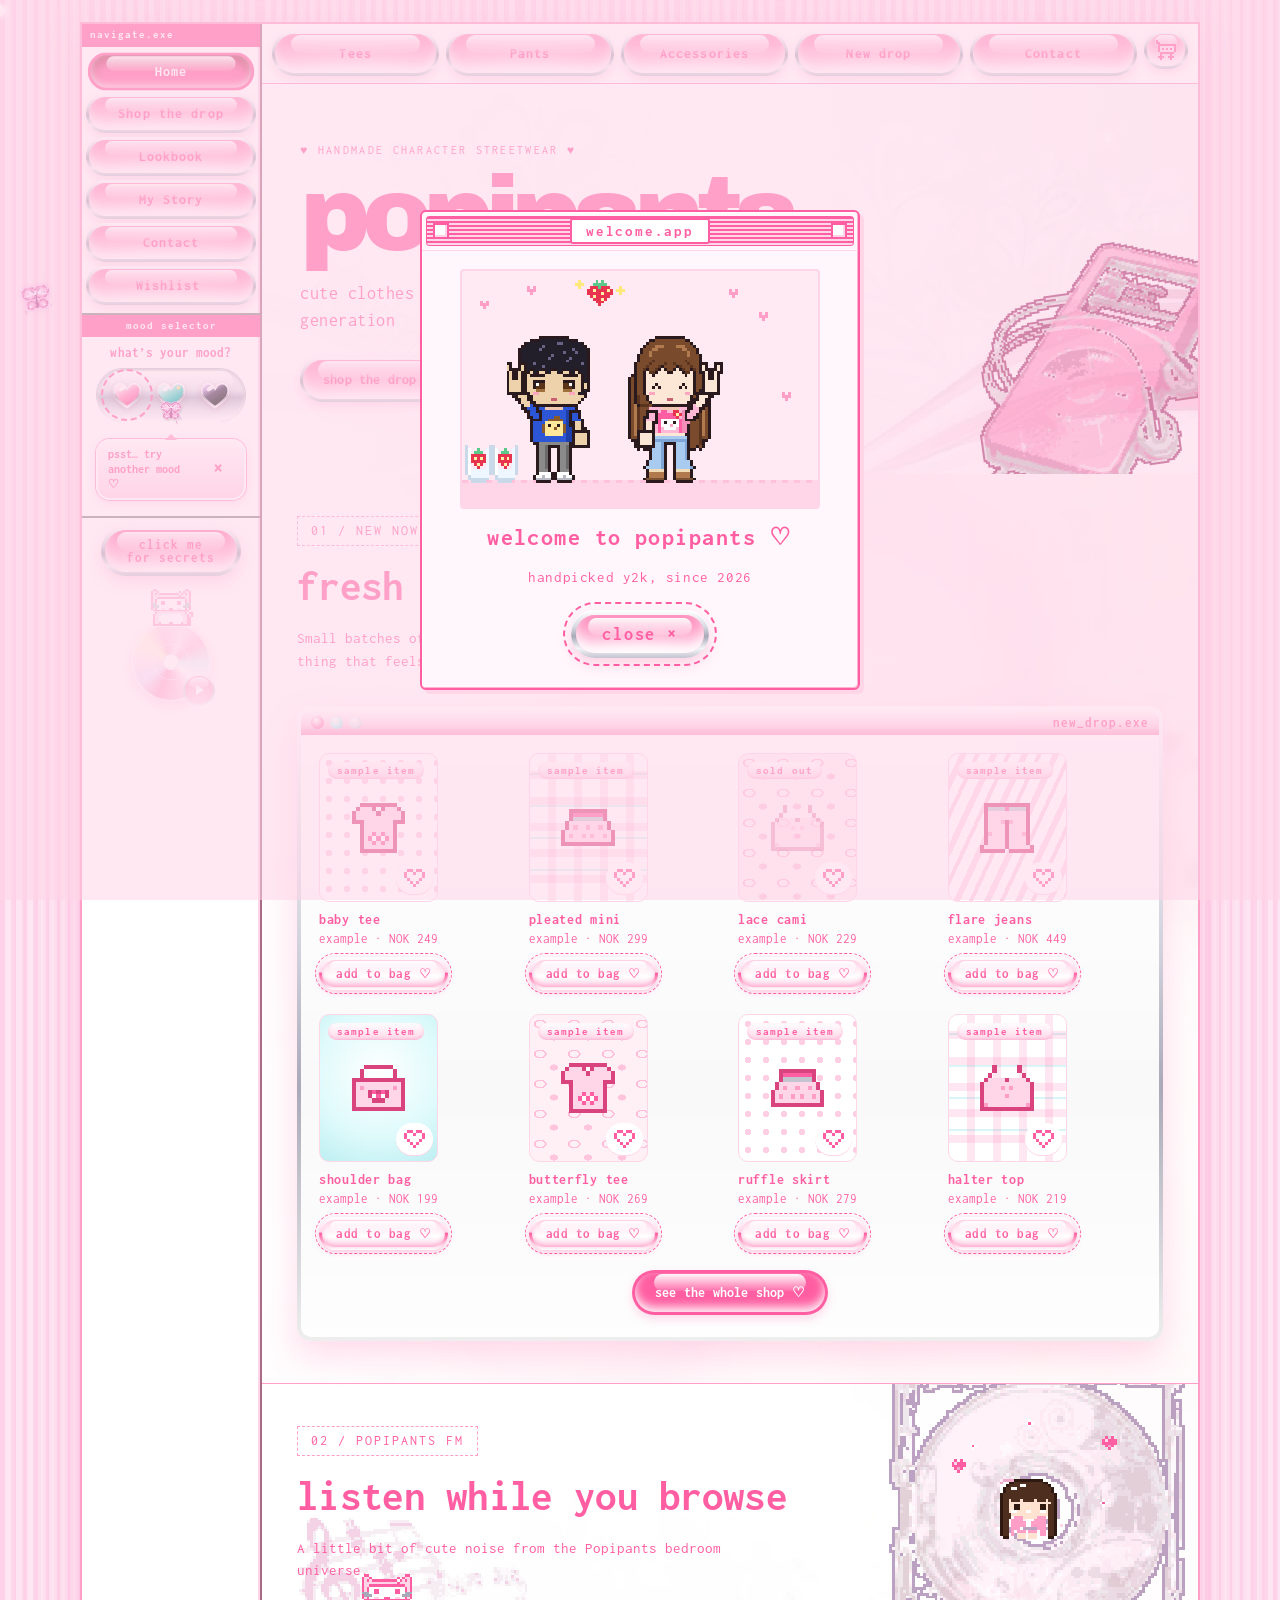
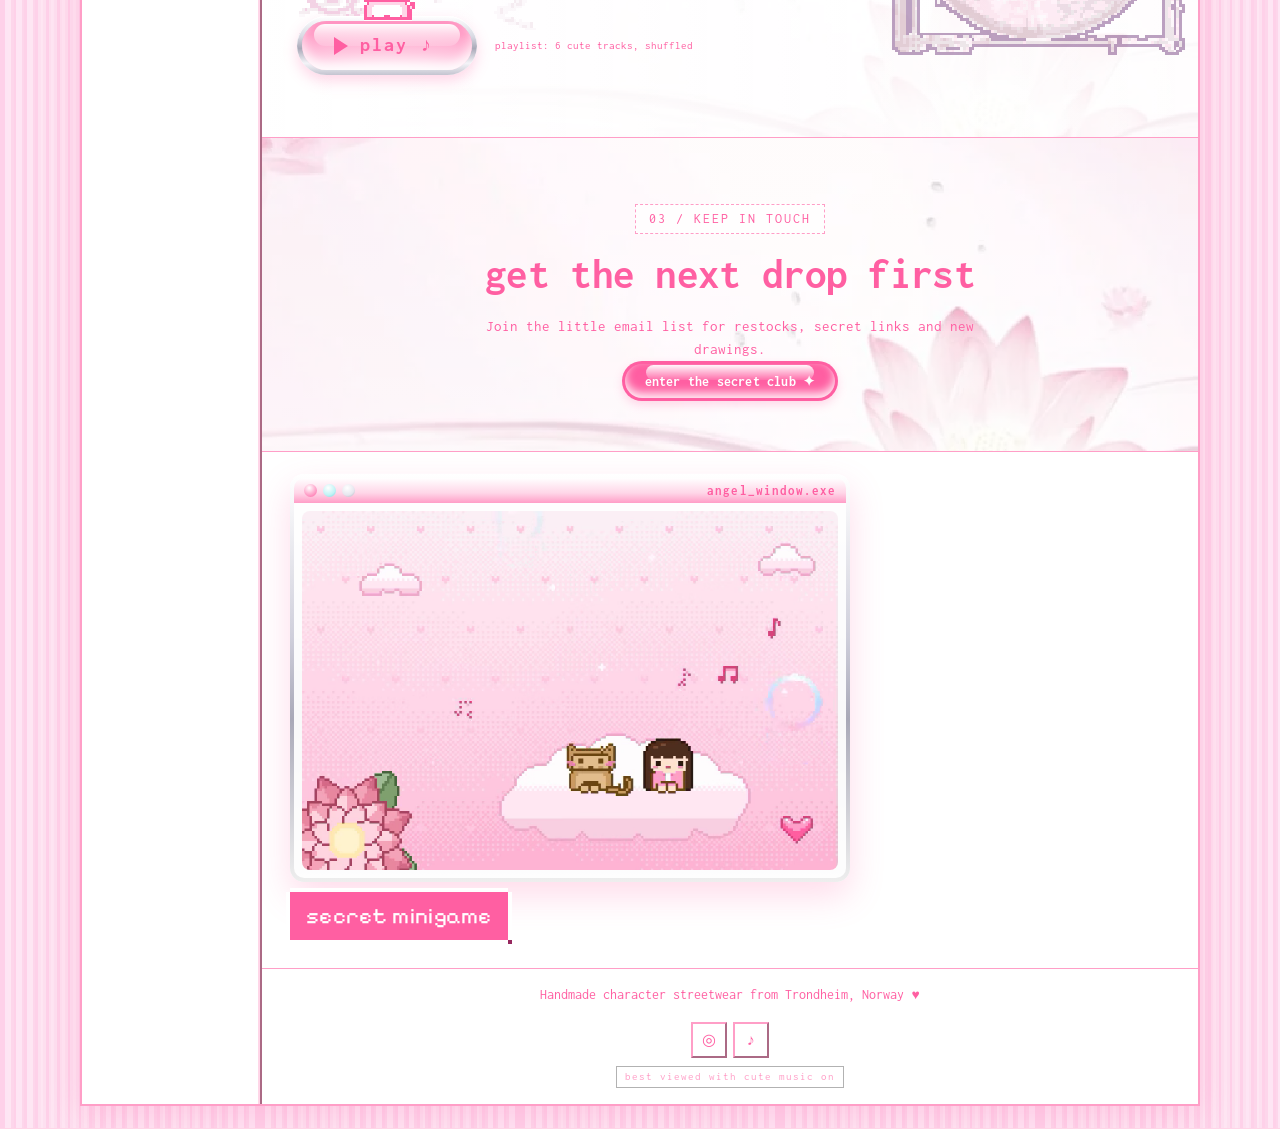
<file: index.html>
<!DOCTYPE html>
<html lang="en">
<head>
  <meta charset="UTF-8">
  <meta name="viewport" content="width=device-width, initial-scale=1.0">
  <!-- seo -->
  <link rel="canonical" href="https://popipants.com/">
  <meta property="og:type" content="website">
  <meta property="og:site_name" content="popipants">
  <meta property="og:title" content="Popipants — Handmade streetwear from Trondheim">
  <meta property="og:description" content="Handmade y2k character streetwear from Trondheim, Norway. One-of-one pieces, cute pixel kitty, new drops on tise.">
  <meta property="og:url" content="https://popipants.com/">
  <meta property="og:image" content="https://popipants.com/images/meta/share.jpg">
  <meta property="og:image:width" content="1200">
  <meta property="og:image:height" content="630">
  <meta property="og:image:alt" content="popipants: cute clothes for the internet generation">
  <meta name="twitter:card" content="summary_large_image">
  <meta name="twitter:title" content="Popipants — Handmade streetwear from Trondheim">
  <meta name="twitter:description" content="Handmade y2k character streetwear from Trondheim, Norway. One-of-one pieces, cute pixel kitty, new drops on tise.">
  <meta name="twitter:image" content="https://popipants.com/images/meta/share.jpg">
  <link rel="icon" href="favicon.ico" sizes="any">
  <link rel="icon" href="images/meta/favicon.svg" type="image/svg+xml">
  <link rel="apple-touch-icon" href="images/meta/apple-touch-icon.png">
  <link rel="manifest" href="site.webmanifest">
  <meta name="theme-color" content="#FF5FA2">
  <link rel="preload" href="fonts/f2.woff2" as="font" type="font/woff2" crossorigin>
  <link rel="preload" href="fonts/f5.woff2" as="font" type="font/woff2" crossorigin>
  <!-- /seo -->
  <title>Popipants — Handmade streetwear from Trondheim</title>
  <meta name="description" content="Handmade y2k character streetwear from Trondheim, Norway. One-of-one pieces, cute pixel kitty, new drops on tise.">
  <link rel="stylesheet" href="css/bundle.css?v=1795303200">
  <script src="js/theme-boot.js?v=1793503300"></script>
  <script src="js/tropical-deco.js?v=1793503300"></script>
  <link rel="stylesheet" href="css/pixel-fx.css?v=1793503300">
  <link rel="stylesheet" data-mood="goth" data-href="css/goth.css?v=1793503300">
  <link rel="stylesheet" data-mood="goth2" data-href="css/goth2.css?v=1793503300">
  <link rel="stylesheet" href="css/goth3.css?v=1793503300">
  <link rel="stylesheet" data-mood="goth4" data-href="css/goth4.css?v=1793503300">
  <script>window.popiMoodCss&&popiMoodCss()</script>
  <link rel="stylesheet" href="css/blue2.css?v=1795303200">
  <link rel="stylesheet" href="css/shop.css?v=1793503300">
  <link rel="stylesheet" href="css/mood-hearts.css?v=1795222000">
  <link rel="stylesheet" href="css/mood-scene.css?v=1795306800">
</head>
<body class="home-page">
  <canvas id="sparkle-canvas"></canvas>

  <div class="page-wrapper">
    <div class="page-layout">
      <script src="js/layout.js?v=1794059200" data-part="sidebar"></script>

      <main class="main-content" id="main">
        <script src="js/layout.js?v=1794059200" data-part="topnav"></script>

        <section class="banner pink-hero">
          <div class="banner-stars" aria-hidden="true">
            <span class="banner-star" style="top:12%;left:8%;--dur:2.5s;--del:0s;"></span><span class="banner-star" style="top:30%;left:18%;--dur:3s;--del:.5s;"></span><span class="banner-star" style="top:10%;left:38%;--dur:2.8s;--del:1s;"></span><span class="banner-star" style="top:22%;left:68%;--dur:3.2s;--del:.3s;"></span><span class="banner-star" style="top:13%;left:90%;--dur:2.6s;--del:1.2s;"></span>
          </div>
          <p class="hero-kicker">♥ handmade character streetwear ♥</p>
          <h1 class="banner-title brand-logo">popipants</h1>
          <p class="banner-subtitle">cute clothes for the internet generation</p>
          <div class="hero-actions">
            <a href="collection.html" class="btn btn-primary">shop the drop ♡</a>
          </div>
          <img class="hero-phone-sticker" src="images/art/music-player.png" alt="" fetchpriority="high" decoding="async">
        </section>

        <section class="content-section drop-section monster-bg">
          <div class="section-header section-header-left">
            <span class="section-tag">01 / NEW NOW</span>
            <h2 class="section-title">fresh from the studio</h2>
            <p class="section-desc">Small batches of hand-drawn pieces made in Trondheim. Find the thing that feels like you.</p>
          </div>
          <div class="combo-win"><div class="combo-tb"><i></i><i></i><i></i><span>new_drop.exe</span></div><div class="combo-wb"><div class="pp-grid" data-n="8"></div>
            <p class="combo-more"><a class="btn btn-primary" href="collection.html">see the whole shop ♡</a></p></div></div>
        </section>

        <section class="content-section cd-section">
          <div class="cd-trap">
            <img loading="lazy" decoding="async" class="cd-sticker" src="images/art/cd.png" alt="">
            <canvas class="cd-trap-girl" width="104" height="105" aria-hidden="true"></canvas>
          </div>
          <img loading="lazy" decoding="async" class="music-notes-sticker" src="images/art/music-notes.png" alt="" aria-hidden="true">
          <div class="section-header section-header-left">
            <span class="section-tag">02 / POPIPANTS FM</span>
            <h2 class="section-title">listen while you browse</h2>
            <p class="section-desc">A little bit of cute noise from the Popipants bedroom universe.</p>
            <div class="mini-player" aria-label="Background music controls">
              <button type="button" class="music-pill" id="music-toggle" aria-pressed="false" aria-label="Play background music"><span class="gel"><span class="mtri" aria-hidden="true"></span><span class="mbars" aria-hidden="true"><i></i><i></i><i></i></span><span class="mlabel">play ♪</span></span><i class="mspark s1"></i><i class="mspark s2"></i><i class="mspark s3"></i></button>
              <span id="music-status">playlist: 6 cute tracks, shuffled</span>
            </div>
          </div>
        </section>

        <section class="content-section lotus-section">
          <div class="section-header">
            <span class="section-tag">03 / KEEP IN TOUCH</span>
            <h2 class="section-title">get the next drop first</h2>
            <p class="section-desc">Join the little email list for restocks, secret links and new drawings.</p>
            <button type="button" class="btn btn-primary popup-trigger" data-popup="signup">enter the secret club ✦</button>
          </div>
        </section>

        <section class="mood-scene is-still" aria-label="Mood scene">
          <div class="combo-win mood-scene-win">
            <div class="combo-tb"><i></i><i></i><i></i><span class="mood-scene-title">angel_window.exe</span></div>
            <div class="combo-wb mood-scene-wb">
              <div class="mood-scene-stage" tabindex="0" role="button" aria-label="secret minigame">
                <video class="mood-scene-vid" muted loop playsinline preload="none" poster="images/scenes/angel.png" disablepictureinpicture></video>
                <img class="mood-scene-still" src="images/scenes/angel.png" alt="Pixel scene of a girl and a cat on a cloud in a pink sky." width="644" height="432" decoding="async" loading="lazy">
              </div>
            </div>
          </div>
          <button type="button" class="mood-game-btn">secret minigame</button>
        </section>
        <script>
          (function () {
            var t = document.documentElement.getAttribute('data-theme') || 'pink';
            var key = t.indexOf('goth') === 0 ? 'afterdark' : (t === 'blue' ? 'lagoon' : 'angel');
            var file = 'images/scenes/' + key + '.png';
            var still = document.querySelector('.mood-scene-still');
            var video = document.querySelector('.mood-scene-vid');
            if (still) still.src = file;
            if (video) video.poster = file;
          })();
        </script>

        <script src="js/layout.js?v=1794059200" data-part="footer" data-footer="home"></script>
      </main>
    </div>
  </div>
  <script src="js/welcome-popup.js?v=1793503300"></script>
<script src="js/config.js?v=1793503300"></script>
  <script src="js/products.js?v=1793503300"></script>
  <script src="js/music.js?v=1793503300"></script>
<script src="js/main.js?v=1794059200"></script>
  <script src="js/pixel-fx.js?v=1793503300"></script>
  <script src="js/critter-shapes.js?v=1793503300"></script>
  <script src="js/critters.js?v=1793503300"></script>
  <script src="js/shop-and-extras.js?v=1793503300"></script>
  <script src="js/combo.js?v=1793503300"></script>
  <script src="js/shop.js?v=1793503300"></script>
  <script src="js/mood-scene.js?v=1795306800"></script>
  <script src="js/cd-trap-sprite.js?v=1795303200"></script>
  <script src="js/cd-trap.js?v=1795303200"></script>
</body>
</html>
</file>
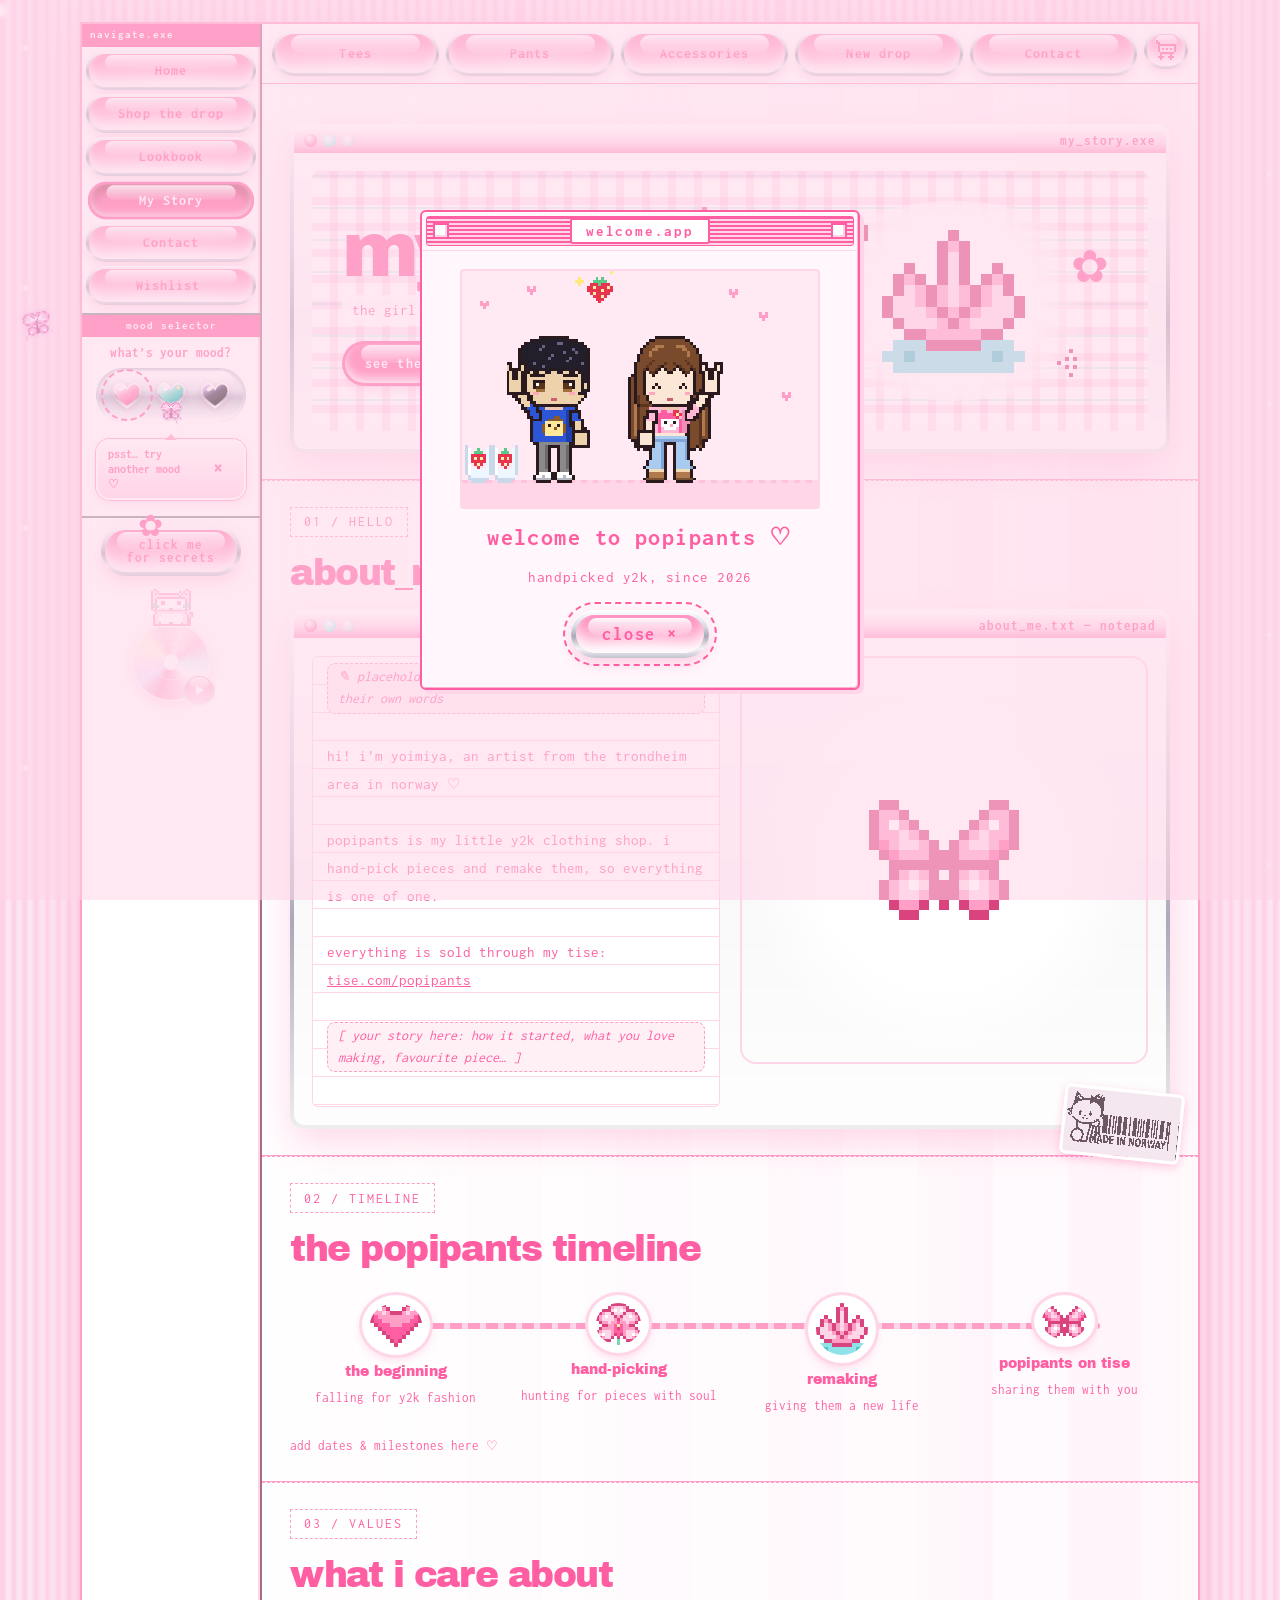
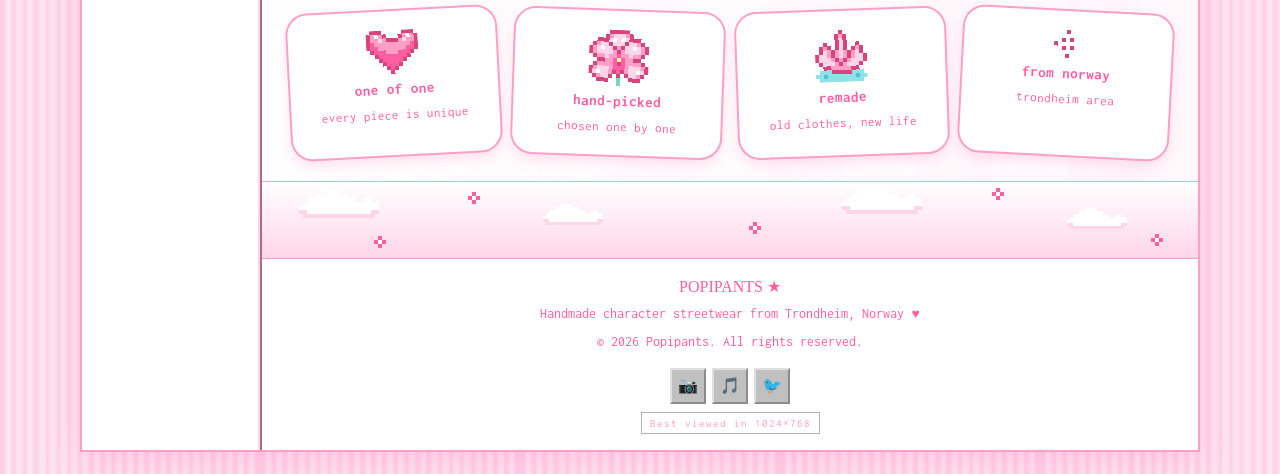
<file: about.html>
<!DOCTYPE html>
<html lang="en">
<head>
  <meta charset="UTF-8">
  <meta name="viewport" content="width=device-width, initial-scale=1.0">
  <!-- seo -->
  <link rel="canonical" href="https://popipants.com/about.html">
  <meta property="og:type" content="website">
  <meta property="og:site_name" content="popipants">
  <meta property="og:title" content="My Story — Popipants">
  <meta property="og:description" content="The story behind popipants, a tiny handmade streetwear brand from Trondheim, Norway.">
  <meta property="og:url" content="https://popipants.com/about.html">
  <meta property="og:image" content="https://popipants.com/images/meta/share.jpg">
  <meta property="og:image:width" content="1200">
  <meta property="og:image:height" content="630">
  <meta property="og:image:alt" content="popipants: cute clothes for the internet generation">
  <meta name="twitter:card" content="summary_large_image">
  <meta name="twitter:title" content="My Story — Popipants">
  <meta name="twitter:description" content="The story behind popipants, a tiny handmade streetwear brand from Trondheim, Norway.">
  <meta name="twitter:image" content="https://popipants.com/images/meta/share.jpg">
  <link rel="icon" href="favicon.ico" sizes="any">
  <link rel="icon" href="images/meta/favicon.svg" type="image/svg+xml">
  <link rel="apple-touch-icon" href="images/meta/apple-touch-icon.png">
  <link rel="manifest" href="site.webmanifest">
  <meta name="theme-color" content="#FF5FA2">
  <link rel="preload" href="fonts/f2.woff2" as="font" type="font/woff2" crossorigin>
  <link rel="preload" href="fonts/f5.woff2" as="font" type="font/woff2" crossorigin>
  <!-- /seo -->
  <title>My Story — Popipants</title>
  <meta name="description" content="The story behind popipants, a tiny handmade streetwear brand from Trondheim, Norway.">
  <link rel="stylesheet" href="css/bundle.css?v=1793503300">
  <script src="js/theme-boot.js?v=1793503300"></script>
  <link rel="stylesheet" href="css/pixel-fx.css?v=1793503300">
  <link rel="stylesheet" data-mood="goth" data-href="css/goth.css?v=1793503300">
  <link rel="stylesheet" data-mood="goth2" data-href="css/goth2.css?v=1793503300">
  <link rel="stylesheet" href="css/goth3.css?v=1793503300">
  <link rel="stylesheet" data-mood="goth4" data-href="css/goth4.css?v=1793503300">
  <script>window.popiMoodCss&&popiMoodCss()</script>
  <link rel="stylesheet" href="css/blue2.css?v=1793503300">
  <link rel="stylesheet" href="css/shop.css?v=1793503300">
  <link rel="stylesheet" href="css/mood-hearts.css?v=1795222000">
</head>
<body class="secondary-page story-page">


  <!-- Sparkle Canvas -->
  <canvas id="sparkle-canvas"></canvas>

  <!-- Page Wrapper -->
  <div class="page-wrapper">
    <div class="page-layout">

      <script src="js/layout.js?v=1794059200" data-part="sidebar"></script>

      <!-- ===== MAIN CONTENT ===== -->
      <main class="main-content" id="main">
        <div class="lotus-float lotus-one" aria-hidden="true">✿</div><div class="lotus-float lotus-two" aria-hidden="true">✿</div>

        <!-- Top Nav Bar (colored buttons) -->
        <script src="js/layout.js?v=1794059200" data-part="topnav"></script>
<section class="content-section pg-hero-wrap"><div class="combo-win "><div class="combo-tb"><i></i><i></i><i></i><span>my_story.exe</span></div><div class="combo-wb"><div class="pg-hero pat-plaid"><div><h1 class="brand-logo pg-title">my story</h1><p class="pg-sub">the girl behind the glossy pink clothes</p><div class="pg-btns"><a class="btn btn-primary" href="collection.html">see the shop ♡</a></div></div><div class="pg-art"><i data-spr="lotus" data-scale="11"></i><i class="pg-f1" data-spr="heart" data-scale="4"></i><i class="pg-f2" data-spr="star" data-scale="4"></i></div></div></div></div></section><section class="content-section pg-sec "><span class="section-tag">01 / HELLO</span><h2 class="pg-h2">about_me.txt</h2><div class="combo-win has-norway-sticker"><img loading="lazy" decoding="async" class="norway-sticker" src="images/art/made-in-norway-badge.png" alt="Made in Norway sticker" width="184" height="104"><div class="combo-tb"><i></i><i></i><i></i><span>about_me.txt — notepad</span></div><div class="combo-wb"><div class="pg-two"><div class="notepad">
<p class="draft">✎ placeholder text — yoimiya will rewrite this in their own words</p>
<p>hi! i'm yoimiya, an artist from the trondheim area in norway ♡</p>
<p>popipants is my little y2k clothing shop. i hand-pick pieces and remake them, so everything is one of one.</p>
<p>everything is sold through my tise: <a href="https://tise.com/popipants" target="_blank" rel="noopener">tise.com/popipants</a></p>
<p class="draft">[ your story here: how it started, what you love making, favourite piece… ]</p></div>
<div class="pg-art about-art pat-dot"><i data-spr="bfly" data-scale="10"></i></div></div></div></div></section><section class="content-section pg-sec "><span class="section-tag">02 / TIMELINE</span><h2 class="pg-h2">the popipants timeline</h2><div class="tl">
<div class="tl-i"><i data-spr="heart" data-scale="4"></i><b>the beginning</b><span>falling for y2k fashion</span></div>
<div class="tl-i"><i data-spr="hibiscus" data-scale="3"></i><b>hand-picking</b><span>hunting for pieces with soul</span></div>
<div class="tl-i"><i data-spr="lotus" data-scale="4"></i><b>remaking</b><span>giving them a new life</span></div>
<div class="tl-i"><i data-spr="bfly" data-scale="3"></i><b>popipants on tise</b><span>sharing them with you</span></div></div><p class="pp-note">add dates &amp; milestones here ♡</p></section><section class="content-section pg-sec "><span class="section-tag">03 / VALUES</span><h2 class="pg-h2">what i care about</h2><div class="stickers"><div class="sticker" style="--r:-3deg"><i data-spr="heart" data-scale="4"></i><b>one of one</b><span>every piece is unique</span></div><div class="sticker" style="--r:2deg"><i data-spr="hibiscus" data-scale="4"></i><b>hand-picked</b><span>chosen one by one</span></div><div class="sticker" style="--r:-2deg"><i data-spr="lotus" data-scale="4"></i><b>remade</b><span>old clothes, new life</span></div><div class="sticker" style="--r:3deg"><i data-spr="star" data-scale="4"></i><b>from norway</b><span>trondheim area</span></div></div></section>
        <script src="js/layout.js?v=1794059200" data-part="footer" data-footer="social"></script>

      </main>

    </div>
  </div>
  <script src="js/welcome-popup.js?v=1793503300"></script>
<script src="js/config.js?v=1793503300"></script>
  <script src="js/products.js?v=1793503300"></script>
  <script src="js/music.js?v=1793503300"></script>
<script src="js/main.js?v=1794059200"></script>
  <script src="js/pixel-fx.js?v=1793503300"></script>
  <script src="js/critter-shapes.js?v=1793503300"></script>
  <script src="js/critters.js?v=1793503300"></script>
  <script src="js/shop-and-extras.js?v=1793503300"></script>
  <script src="js/combo.js?v=1793503300"></script>
  <script src="js/shop.js?v=1793503300"></script>
</body>
</html>
</file>
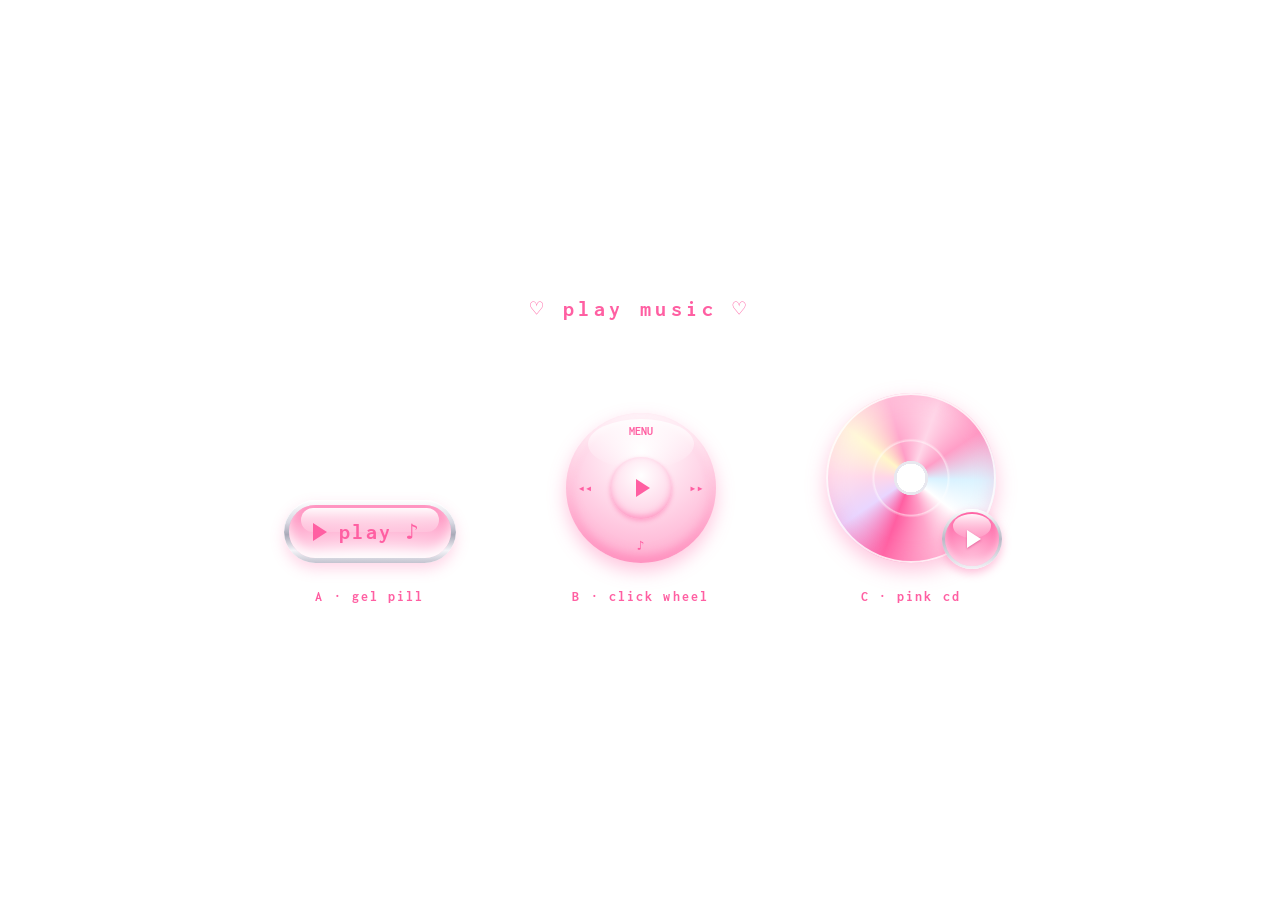
<file: button-demo.html>
<!doctype html><html><head><meta charset="utf-8"><title>play music buttons</title>
<link rel="stylesheet" href="fonts/fonts.css">
<style>
*{box-sizing:border-box}
body{margin:0;background:#fff;font-family:Inconsolata,monospace;color:#FF5FA2;min-height:100vh;display:flex;flex-direction:column;align-items:center;justify-content:center}
h1{font-weight:700;font-size:22px;letter-spacing:.2em;margin:0 0 50px}
.row{display:flex;gap:110px;align-items:flex-end}
.opt{display:flex;flex-direction:column;align-items:center;gap:26px}
.cap{font-size:14px;letter-spacing:.15em;font-weight:700}
button{border:0;background:none;padding:0;cursor:pointer;font-family:inherit;color:#FF5FA2}
/* A pill */
.pill{position:relative;padding:5px;border-radius:999px;background:linear-gradient(180deg,#fff 0%,#d9d9e3 35%,#a9a9b8 55%,#f4f4f8 80%,#c4c4d0 100%);box-shadow:0 6px 14px rgba(255,95,162,.25),0 1px 0 #fff inset}
.pill .gel{position:relative;display:flex;align-items:center;gap:12px;padding:14px 30px 14px 24px;border-radius:999px;background:radial-gradient(120% 100% at 50% 120%,#fff 0%,#FFD6E8 45%,#FF9EC7 100%);box-shadow:inset 0 -6px 12px #fff,inset 0 3px 6px rgba(255,95,162,.45);color:#FF5FA2;font-weight:700;font-size:22px;letter-spacing:.1em;overflow:hidden;transition:transform .12s}
.pill .gel::before{content:"";position:absolute;left:12px;right:12px;top:3px;height:45%;border-radius:999px;background:linear-gradient(180deg,rgba(255,255,255,.95),rgba(255,255,255,.15))}
.pill .gel>*{position:relative}
.tri{width:0;height:0;border-left:14px solid #fff;border-top:9px solid transparent;border-bottom:9px solid transparent;filter:drop-shadow(0 1px 1px rgba(200,40,110,.5))}
.bars{display:none;gap:3px;height:18px;align-items:flex-end}.bars i{width:4px;background:#fff;border-radius:2px;animation:eq .6s infinite alternate}.bars i:nth-child(2){animation-delay:.2s}.bars i:nth-child(3){animation-delay:.4s}
@keyframes eq{from{height:4px}to{height:18px}}
.pill.on .gel{transform:translateY(2px) scale(.97);box-shadow:inset 0 -3px 8px rgba(255,214,232,.7),inset 0 6px 12px rgba(160,20,90,.5)}
.pill .tri{border-left-color:#FF5FA2;filter:none}.pill .bars i{background:#FF5FA2}.pill.on .tri{display:none}.pill.on .bars{display:flex}
.spark{position:absolute;width:12px;height:12px;opacity:0;transition:.25s;background:
linear-gradient(#FF5FA2,#FF5FA2) 4px 0/4px 12px no-repeat,linear-gradient(#FF5FA2,#FF5FA2) 0 4px/12px 4px no-repeat}
.s1{top:-14px;left:8px}.s2{top:-8px;right:-12px;transform:scale(.7)}.s3{bottom:-12px;right:24px;transform:scale(.6)}
.pill:hover .spark,.pill.on .spark{opacity:1;animation:tw 1s infinite steps(2)}
@keyframes tw{50%{opacity:.3}}
/* B ipod */
.pod{display:flex;flex-direction:column;align-items:center;gap:12px}
.screen{width:150px;height:30px;border-radius:6px;background:linear-gradient(#fff,#FFD6E8);border:2px solid #FF9EC7;box-shadow:inset 0 2px 4px rgba(255,95,162,.3);overflow:hidden;font-size:13px;font-weight:700;display:flex;align-items:center;white-space:nowrap;visibility:hidden}
.screen span{padding-left:100%;animation:mq 5s linear infinite}
@keyframes mq{to{transform:translateX(-100%)}}
.pod.on .screen{visibility:visible}
.wheel{position:relative;width:150px;height:150px;border-radius:50%;background:radial-gradient(circle at 50% 25%,#fff 0%,#FFD6E8 45%,#FF9EC7 100%);box-shadow:0 8px 18px rgba(255,95,162,.35),inset 0 -6px 12px rgba(255,95,162,.5),inset 0 4px 8px #fff}
.wheel::before{content:"";position:absolute;left:22px;right:22px;top:6px;height:50px;border-radius:50%;background:linear-gradient(rgba(255,255,255,.85),rgba(255,255,255,0))}
.lbl{position:absolute;font-size:12px;font-weight:700;color:#FF5FA2}
.l1{top:12px;left:50%;transform:translateX(-50%)}.l2{bottom:10px;left:50%;transform:translateX(-50%);font-size:13px}.l3{left:12px;top:50%;transform:translateY(-50%)}.l4{right:12px;top:50%;transform:translateY(-50%)}
.center{position:absolute;inset:44px;border-radius:50%;background:radial-gradient(circle at 50% 30%,#fff,#FFD6E8 70%,#FF9EC7);box-shadow:inset 0 -3px 6px rgba(255,95,162,.4),0 2px 4px rgba(255,95,162,.4);display:flex;align-items:center;justify-content:center;transition:.12s}
.center .tri{border-left-color:#FF5FA2;filter:none;margin-left:4px}
.pz{display:none;gap:5px}.pz i{width:6px;height:18px;background:#FF5FA2;border-radius:2px}
.pod.on .center{box-shadow:inset 0 3px 6px rgba(255,95,162,.5);transform:scale(.96)}
.pod.on .center .tri{display:none}.pod.on .pz{display:flex}
/* C cd */
.cdwrap{position:relative;width:170px;height:170px}
.cd{position:absolute;inset:0;border-radius:50%;background:
radial-gradient(circle,#fff 0 12%,#e8e8ef 12% 14%,transparent 14.5%),
radial-gradient(circle,transparent 30%,rgba(255,255,255,.5) 31%,transparent 33%),
conic-gradient(from 20deg,#FFD6E8,#FF9EC7,#d8f2ff,#fff,#FF9EC7,#FF5FA2,#e9d6ff,#FFD6E8,#fff6c8,#FF9EC7,#FFD6E8);
box-shadow:0 8px 20px rgba(255,95,162,.35),inset 0 0 0 2px rgba(255,255,255,.8),inset 0 0 20px rgba(255,95,162,.3)}
.cd::after{content:"";position:absolute;inset:0;border-radius:50%;background:linear-gradient(135deg,rgba(255,255,255,.7) 0%,transparent 40%,transparent 60%,rgba(255,255,255,.4) 100%)}
.cdwrap.on .cd{animation:spin 2.2s linear infinite}
@keyframes spin{to{transform:rotate(360deg)}}
.badge{position:absolute;right:-6px;bottom:-6px;width:60px;height:60px;border-radius:50%;padding:3px;background:linear-gradient(180deg,#fff,#b9b9c6 50%,#f2f2f6);box-shadow:0 4px 10px rgba(255,95,162,.4)}
.badge b{position:relative;display:flex;width:100%;height:100%;border-radius:50%;align-items:center;justify-content:center;overflow:hidden;background:radial-gradient(circle at 50% 110%,#FFD6E8,#FF9EC7 45%,#FF5FA2 90%);box-shadow:inset 0 -4px 6px rgba(255,214,232,.8)}
.badge b::before{content:"";position:absolute;left:8px;right:8px;top:2px;height:45%;border-radius:50%;background:linear-gradient(rgba(255,255,255,.95),rgba(255,255,255,.1))}
.badge .tri{margin-left:4px;position:relative}.badge .pz{position:relative}.badge .pz i{background:#fff;height:16px;width:5px}
.cdwrap.on .tri{display:none}.cdwrap.on .pz{display:flex}
.cdwrap.on .badge b{box-shadow:inset 0 4px 8px rgba(160,20,90,.45)}
</style></head><body>
<h1>♡ play music ♡</h1>
<div class="row">
<div class="opt"><button class="pill t"><span class="gel"><span class="tri"></span><span class="bars"><i></i><i></i><i></i></span><span class="tx">play ♪</span></span><i class="spark s1"></i><i class="spark s2"></i><i class="spark s3"></i></button><div class="cap">A · gel pill</div></div>
<div class="opt"><div class="pod t"><div class="screen"><span>♪ now playing... popipants radio ♡</span></div><div class="wheel"><span class="lbl l1">MENU</span><span class="lbl l3">◂◂</span><span class="lbl l4">▸▸</span><span class="lbl l2">♪</span><button class="center"><span class="tri"></span><span class="pz"><i></i><i></i></span></button></div></div><div class="cap">B · click wheel</div></div>
<div class="opt"><button class="cdwrap t"><span class="cd"></span><span class="badge"><b><span class="tri"></span><span class="pz"><i></i><i></i></span></b></span></button><div class="cap">C · pink cd</div></div>
</div>
<script>
document.querySelectorAll('.t').forEach(el=>el.addEventListener('click',()=>{el.classList.toggle('on');const t=el.querySelector('.tx');if(t)t.textContent=el.classList.contains('on')?'playing ♪':'play ♪'}));
if(location.search=='?on')document.querySelectorAll('.t').forEach(e=>e.click());
</script></body></html>
</file>
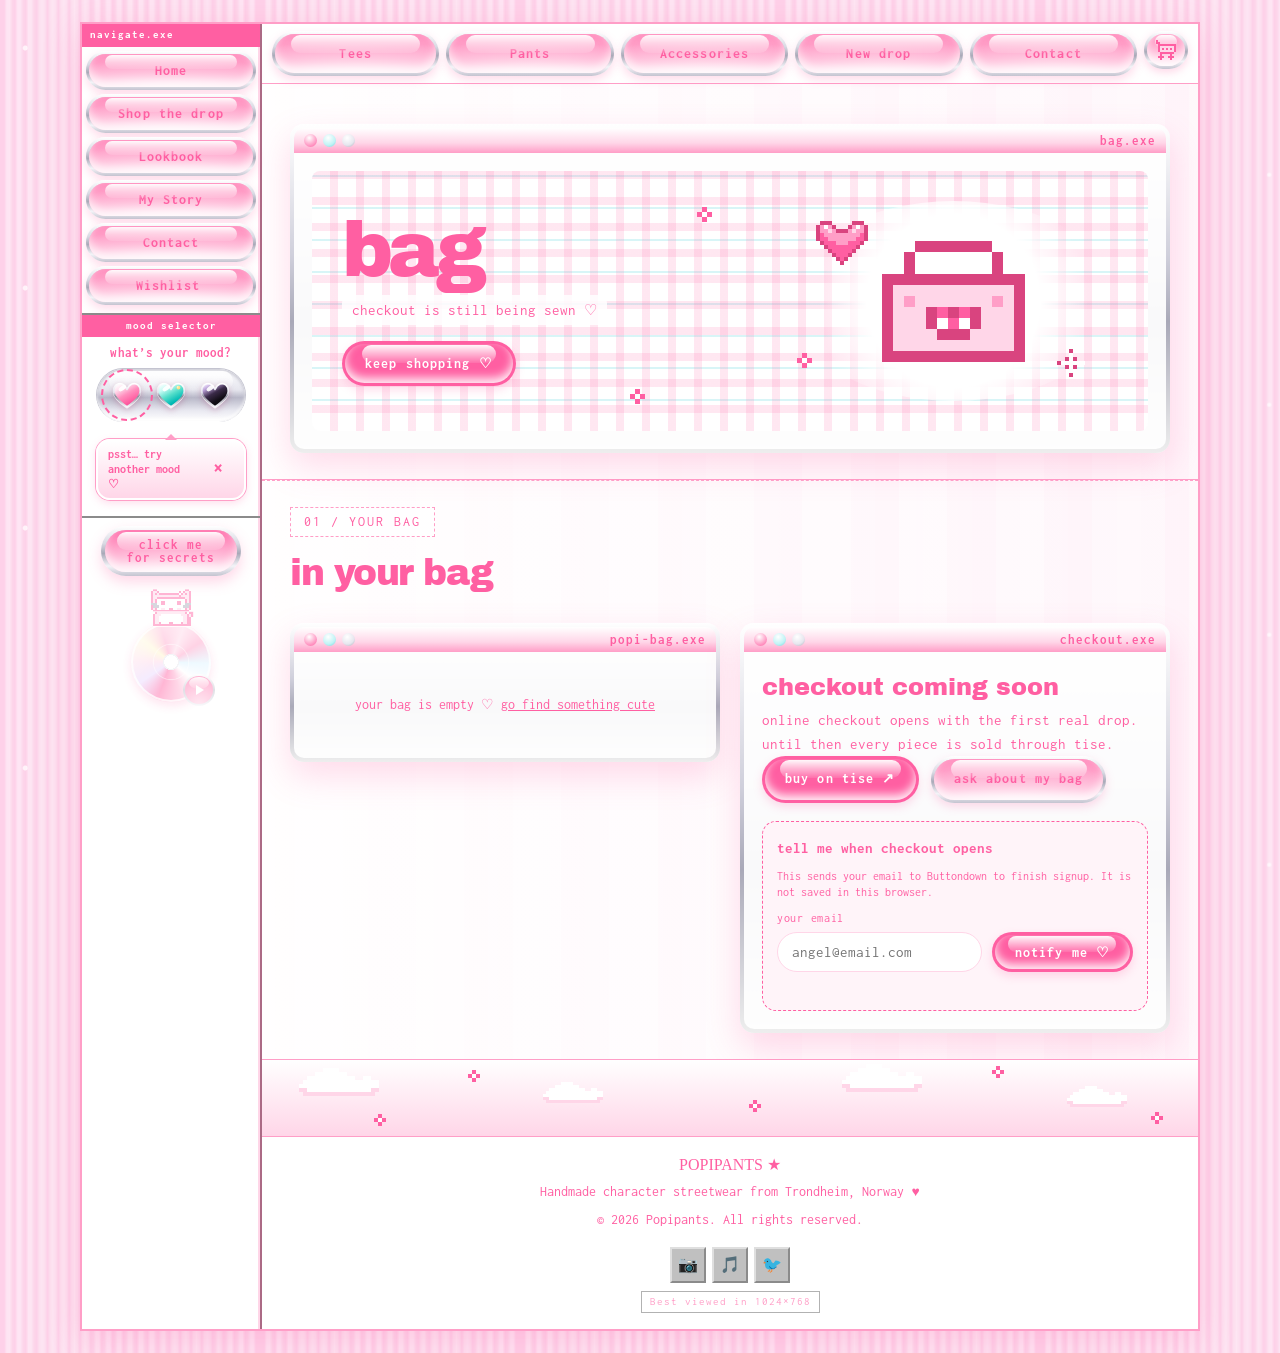
<file: cart.html>
<!DOCTYPE html>
<html lang="en">
<head>
  <meta charset="UTF-8">
  <meta name="viewport" content="width=device-width, initial-scale=1.0">
  <!-- seo -->
  <link rel="canonical" href="https://popipants.com/cart.html">
  <meta name="robots" content="noindex">
  <meta property="og:type" content="website">
  <meta property="og:site_name" content="popipants">
  <meta property="og:title" content="Bag — Popipants">
  <meta property="og:description" content="Your popipants bag. Checkout is coming soon.">
  <meta property="og:url" content="https://popipants.com/cart.html">
  <meta property="og:image" content="https://popipants.com/images/meta/share.jpg">
  <meta property="og:image:width" content="1200">
  <meta property="og:image:height" content="630">
  <meta property="og:image:alt" content="popipants: cute clothes for the internet generation">
  <meta name="twitter:card" content="summary_large_image">
  <meta name="twitter:title" content="Bag — Popipants">
  <meta name="twitter:description" content="Your popipants bag. Checkout is coming soon.">
  <meta name="twitter:image" content="https://popipants.com/images/meta/share.jpg">
  <link rel="icon" href="favicon.ico" sizes="any">
  <link rel="icon" href="images/meta/favicon.svg" type="image/svg+xml">
  <link rel="apple-touch-icon" href="images/meta/apple-touch-icon.png">
  <link rel="manifest" href="site.webmanifest">
  <meta name="theme-color" content="#FF5FA2">
  <link rel="preload" href="fonts/f2.woff2" as="font" type="font/woff2" crossorigin>
  <link rel="preload" href="fonts/f5.woff2" as="font" type="font/woff2" crossorigin>
  <!-- /seo -->
  <title>Bag — Popipants</title>
  <meta name="description" content="Your popipants bag. Checkout is coming soon.">
  <script>if(/github\.io$/.test(location.hostname))document.write('<base href="/popipants-preview/">');</script>
  <link rel="stylesheet" href="css/bundle.css?v=1793503300">
  <script src="js/theme-boot.js?v=1793503300"></script>
  <link rel="stylesheet" href="css/pixel-fx.css?v=1793503300">
  <link rel="stylesheet" data-mood="goth" data-href="css/goth.css?v=1793503300">
  <link rel="stylesheet" data-mood="goth2" data-href="css/goth2.css?v=1793503300">
  <link rel="stylesheet" href="css/goth3.css?v=1793503300">
  <link rel="stylesheet" data-mood="goth4" data-href="css/goth4.css?v=1793503300">
  <script>window.popiMoodCss&&popiMoodCss()</script>
  <link rel="stylesheet" href="css/blue2.css?v=1793503300">
  <link rel="stylesheet" href="css/shop.css?v=1793503300">
    <link rel="stylesheet" href="css/mood-hearts.css?v=1795222000">
</head>
<body class="secondary-page">
  <div class="page-wrapper">
    <div class="page-layout">
      <script src="js/layout.js?v=1794059200" data-part="sidebar"></script>
      <main class="main-content" id="main">
        <script src="js/layout.js?v=1794059200" data-part="topnav"></script>
        <section class="content-section pg-hero-wrap"><div class="combo-win"><div class="combo-tb"><i></i><i></i><i></i><span>bag.exe</span></div><div class="combo-wb"><div class="pg-hero pat-plaid"><div><h1 class="brand-logo pg-title">bag</h1><p class="pg-sub">checkout is still being sewn ♡</p><div class="pg-btns"><a class="btn btn-primary" href="collection.html">keep shopping ♡</a></div></div><div class="pg-art"><i data-spr="bag" data-scale="11"></i><i class="pg-f1" data-spr="heart" data-scale="4"></i><i class="pg-f2" data-spr="star" data-scale="4"></i></div></div></div></div></section><section class="content-section pg-sec"><span class="section-tag">01 / YOUR BAG</span><h2 class="pg-h2">in your bag</h2><div class="pg-two sx-cartwrap"><div class="combo-win"><div class="combo-tb"><i></i><i></i><i></i><span>popi-bag.exe</span></div><div class="combo-wb"><div id="cart-root"></div></div></div><div class="combo-win"><div class="combo-tb"><i></i><i></i><i></i><span>checkout.exe</span></div><div class="combo-wb sx-soon"><p class="sx-soon-t">checkout coming soon</p><p>online checkout opens with the first real drop. until then every piece is sold through tise.</p><p class="pg-btns"><a class="btn btn-primary" href="https://tise.com/popipants" target="_blank" rel="noopener">buy on tise ↗</a><a class="btn btn-secondary" href="contact.html?order=1">ask about my bag</a></p><div data-drop-alert="checkout" data-title="tell me when checkout opens"></div></div></div></div></section>
        <script src="js/layout.js?v=1794059200" data-part="footer" data-footer="social"></script>
      </main>
    </div>
  </div>
  <script src="js/config.js?v=1793503300"></script>
  <script src="js/products.js?v=1793503300"></script>
  <script src="js/music.js?v=1793503300"></script>
  <script src="js/main.js?v=1794059200"></script>
  <script src="js/pixel-fx.js?v=1793503300"></script>
  <script src="js/combo.js?v=1793503300"></script>
  <script src="js/shop.js?v=1793503300"></script>
</body>
</html>
</file>
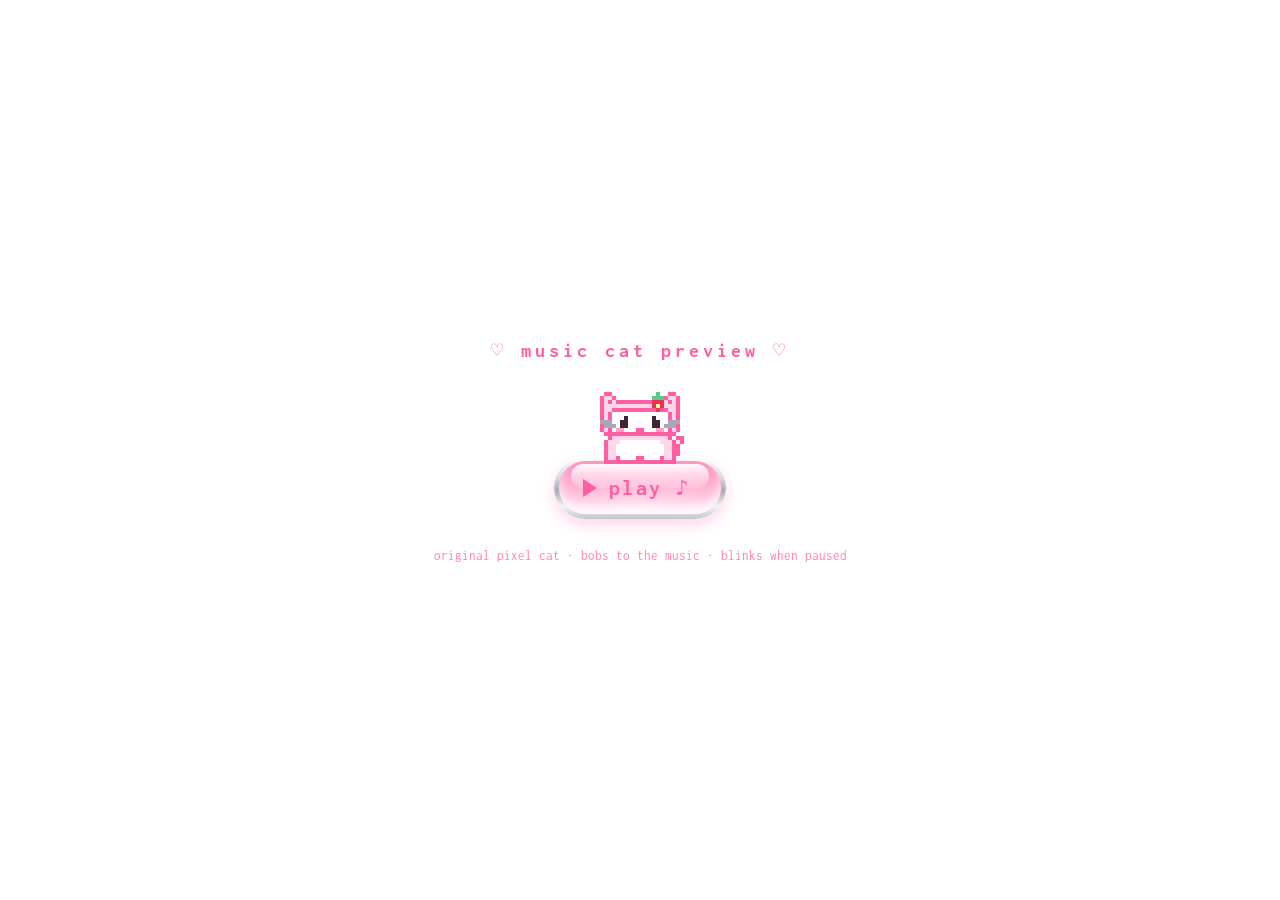
<file: cat-preview.html>
<!doctype html><html lang="en"><head><meta charset="utf-8"><meta name="viewport" content="width=device-width,initial-scale=1">
<title>popipants · music cat preview</title><link rel="stylesheet" href="fonts/fonts.css">
<style>
*{box-sizing:border-box}
body{margin:0;overflow-x:hidden;background:#fff;font-family:Inconsolata,monospace;color:#FF5FA2;min-height:100vh;display:flex;flex-direction:column;align-items:center;justify-content:center;gap:30px}
h1{font-size:20px;letter-spacing:.2em;margin:0}
p.note{font-size:13px;margin:0;opacity:.8;text-align:center;padding:0 16px}
button{border:0;background:none;padding:0;cursor:pointer;font-family:inherit;color:#FF5FA2}
.perch{position:relative;display:inline-block;padding-top:64px}
/* cat */
.cat{position:absolute;left:50%;top:0;width:88px;height:72px;transform:translateX(-50%);pointer-events:none;z-index:2}
.cat canvas{position:absolute;left:0;image-rendering:pixelated;image-rendering:crisp-edges;width:88px}
.cat .body{top:44px;height:28px}.cat .head{top:0;height:44px;transform-origin:50% 90%}
.cat .lids{opacity:0}
.perch:not(.on) .cat .lids{animation:blink 4s infinite steps(1)}
@keyframes blink{0%,92%{opacity:0}93%,97%{opacity:1}98%{opacity:0}}
.perch.on .cat .head{animation:bob 1.35s infinite ease-in-out}
@keyframes bob{0%,100%{transform:translateY(0) rotate(calc(var(--amp,1)*-3deg))}50%{transform:translateY(calc(var(--amp,1)*2px)) rotate(calc(var(--amp,1)*3deg))}}
.perch.on .cat .tail{animation:wag 1s infinite steps(2)}
@keyframes wag{50%{transform:translateY(-4px)}}
@media (prefers-reduced-motion:reduce){.perch .cat *{animation:none!important}}
/* gel pill (from button-demo) */
.pill{position:relative;padding:5px;border-radius:999px;background:linear-gradient(180deg,#fff 0%,#d9d9e3 35%,#a9a9b8 55%,#f4f4f8 80%,#c4c4d0 100%);box-shadow:0 6px 14px rgba(255,95,162,.25),0 1px 0 #fff inset}
.pill .gel{position:relative;display:flex;align-items:center;gap:12px;padding:14px 30px 14px 24px;border-radius:999px;background:radial-gradient(120% 100% at 50% 120%,#fff 0%,#FFD6E8 45%,#FF9EC7 100%);box-shadow:inset 0 -6px 12px #fff,inset 0 3px 6px rgba(255,95,162,.45);color:#FF5FA2;font-weight:700;font-size:22px;letter-spacing:.1em;overflow:hidden;transition:transform .12s}
.pill .gel::before{content:"";position:absolute;left:12px;right:12px;top:3px;height:45%;border-radius:999px;background:linear-gradient(180deg,rgba(255,255,255,.95),rgba(255,255,255,.15))}
.pill .gel>*{position:relative}
.tri{width:0;height:0;border-left:14px solid #FF5FA2;border-top:9px solid transparent;border-bottom:9px solid transparent}
.bars{display:none;gap:3px;height:18px;align-items:flex-end}.bars i{width:4px;background:#FF5FA2;border-radius:2px;animation:eq .6s infinite alternate}.bars i:nth-child(2){animation-delay:.2s}.bars i:nth-child(3){animation-delay:.4s}
@keyframes eq{from{height:4px}to{height:18px}}
.on .pill .gel{transform:translateY(2px) scale(.97);box-shadow:inset 0 -3px 8px rgba(255,214,232,.7),inset 0 6px 12px rgba(160,20,90,.5)}
.on .tri{display:none}.on .bars{display:flex}
@media (prefers-reduced-motion:reduce){.bars i{animation:none;height:12px}}
/* phone drawer mock */
.drawer{display:none}
@media (max-width:768px){
 .drawer{display:flex;flex-direction:column;align-items:center;gap:18px;width:min(300px,85vw);padding:24px 16px 30px;border-radius:24px 0 0 24px;align-self:flex-end;background:linear-gradient(#fff,#FFD6E8);box-shadow:-6px 0 20px rgba(255,95,162,.25)}
 .drawer ul{list-style:none;padding:0;margin:0;text-align:center;font-weight:700;letter-spacing:.15em;line-height:2}
 .perch .cat{transform:translateX(-50%) scale(.85);transform-origin:50% 100%}
}
</style></head><body>
<h1>♡ music cat preview ♡</h1>
<div class="perch" id="p1"><div class="cat"></div><button class="pill" aria-pressed="false"><span class="gel"><span class="tri"></span><span class="bars"><i></i><i></i><i></i></span><span class="tx">play ♪</span></span></button></div>
<p class="note">original pixel cat · bobs to the music · blinks when paused</p>
<aside class="drawer" aria-label="phone menu mock"><b>popipants</b><ul><li>shop</li><li>lookbook</li><li>about</li><li>contact</li></ul>
<div class="perch" id="p2"><div class="cat"></div><button class="pill" aria-pressed="false"><span class="gel"><span class="tri"></span><span class="bars"><i></i><i></i><i></i></span><span class="tx">play ♪</span></span></button></div></aside>
<audio id="au" src="music/sweet%20cafe_spotdown.org%20(1).mp3" loop preload="none"></audio>
<script>
(function(){
const P={k:'#FF5FA2',b:'#FFD6E8',w:'#ffffff',m:'#FF9EC7',r:'#E8344E',g:'#5CC98A',y:'#FFF1A8',a:'#A8A8B8',e:'#3B2433',h:'#ffffff'};
const mir=a=>a.map(l=>l+l.split('').reverse().join(''));
// original 22x18 cat, drawn for popipants (head 11 rows, body 7 rows)
let HEAD=mir(['.kk.......','kbbk......','kbkbkkkkkk','kbbbbbbbbb','kbbkkkkkkk','kbkwwwwwww','kbkwwhewww','aaawweewww','kaaaweewww','kbkwmmwwwk','.kkkkkkkkk']).map(l=>'.'+l+'.');
// strawberry clip on the hood
const clip=[[1,14,'g'],[1,15,'g'],[1,16,'g'],[2,14,'r'],[2,15,'r'],[2,16,'r'],[3,14,'r'],[3,15,'y'],[3,16,'r'],[4,15,'r'],[0,15,'g']];
HEAD=HEAD.map(s=>s.split(''));clip.forEach(([y,x,c])=>HEAD[y][x]=c);HEAD=HEAD.map(a=>a.join(''));
const BODY=mir(['..kbbbbbbb','.kbbbwwwww','.kbbwwwwww','.kbbwwwwww','.kbbwwwwww','.kbbkwwwwk','.kkkkkkkkk']).map(l=>'.'+l+'.');
const TAIL=['..kk','.kbk','kbk.','kbk.','.kk.'].map(l=>'..................'+l);
const LIDS=['','','','','','','......ww......ww......','......ww......ww......','......kk......kk......'];
function draw(rows,h){const c=document.createElement('canvas');c.width=22;c.height=h;const x=c.getContext('2d');
 rows.forEach((r,j)=>[...r].forEach((ch,i)=>{if(P[ch]){x.fillStyle=P[ch];x.fillRect(i,j,1,1)}}));return c}
const au=document.getElementById('au');let ctx,an,buf,raf;
document.querySelectorAll('.perch').forEach(p=>{const cat=p.querySelector('.cat');
 const body=draw(BODY,7);body.className='body';const tail=draw(TAIL.map((r,i)=>i<5?r:''),7);tail.className='body tail';
 const head=document.createElement('div');head.className='head';head.style.cssText='position:absolute;left:0;top:0;width:88px;height:44px';
 const hc=draw(HEAD,11),lc=draw(LIDS,11);hc.style.height=lc.style.height='44px';hc.style.top=lc.style.top='0';lc.className='lids';
 head.append(hc,lc);cat.append(tail,body,head);
 p.querySelector('.pill').addEventListener('click',toggle)});
function setUI(on){document.querySelectorAll('.perch').forEach(p=>{p.classList.toggle('on',on);p.querySelector('.tx').textContent=on?'playing ♪':'play ♪';p.querySelector('.pill').setAttribute('aria-pressed',on)})}
function meter(){if(!an)return;an.getByteTimeDomainData(buf);let s=0;for(const v of buf){const d=(v-128)/128;s+=d*d}
 const amp=Math.min(1.4,.6+Math.sqrt(s/buf.length)*4);document.documentElement.style.setProperty('--amp',amp.toFixed(2));raf=requestAnimationFrame(meter)}
function toggle(){if(!au.paused||document.body.dataset.fake){au.pause();delete document.body.dataset.fake;cancelAnimationFrame(raf);setUI(false);return}
 try{if(!ctx){ctx=new AudioContext();an=ctx.createAnalyser();an.fftSize=256;buf=new Uint8Array(an.fftSize);ctx.createMediaElementSource(au).connect(an);an.connect(ctx.destination)}ctx.resume()}catch(e){}
 setUI(true);au.play().then(meter).catch(()=>{document.body.dataset.fake=1})}
if(location.search=='?on'){document.body.dataset.fake=1;setUI(true)}
})();
</script></body></html>
</file>
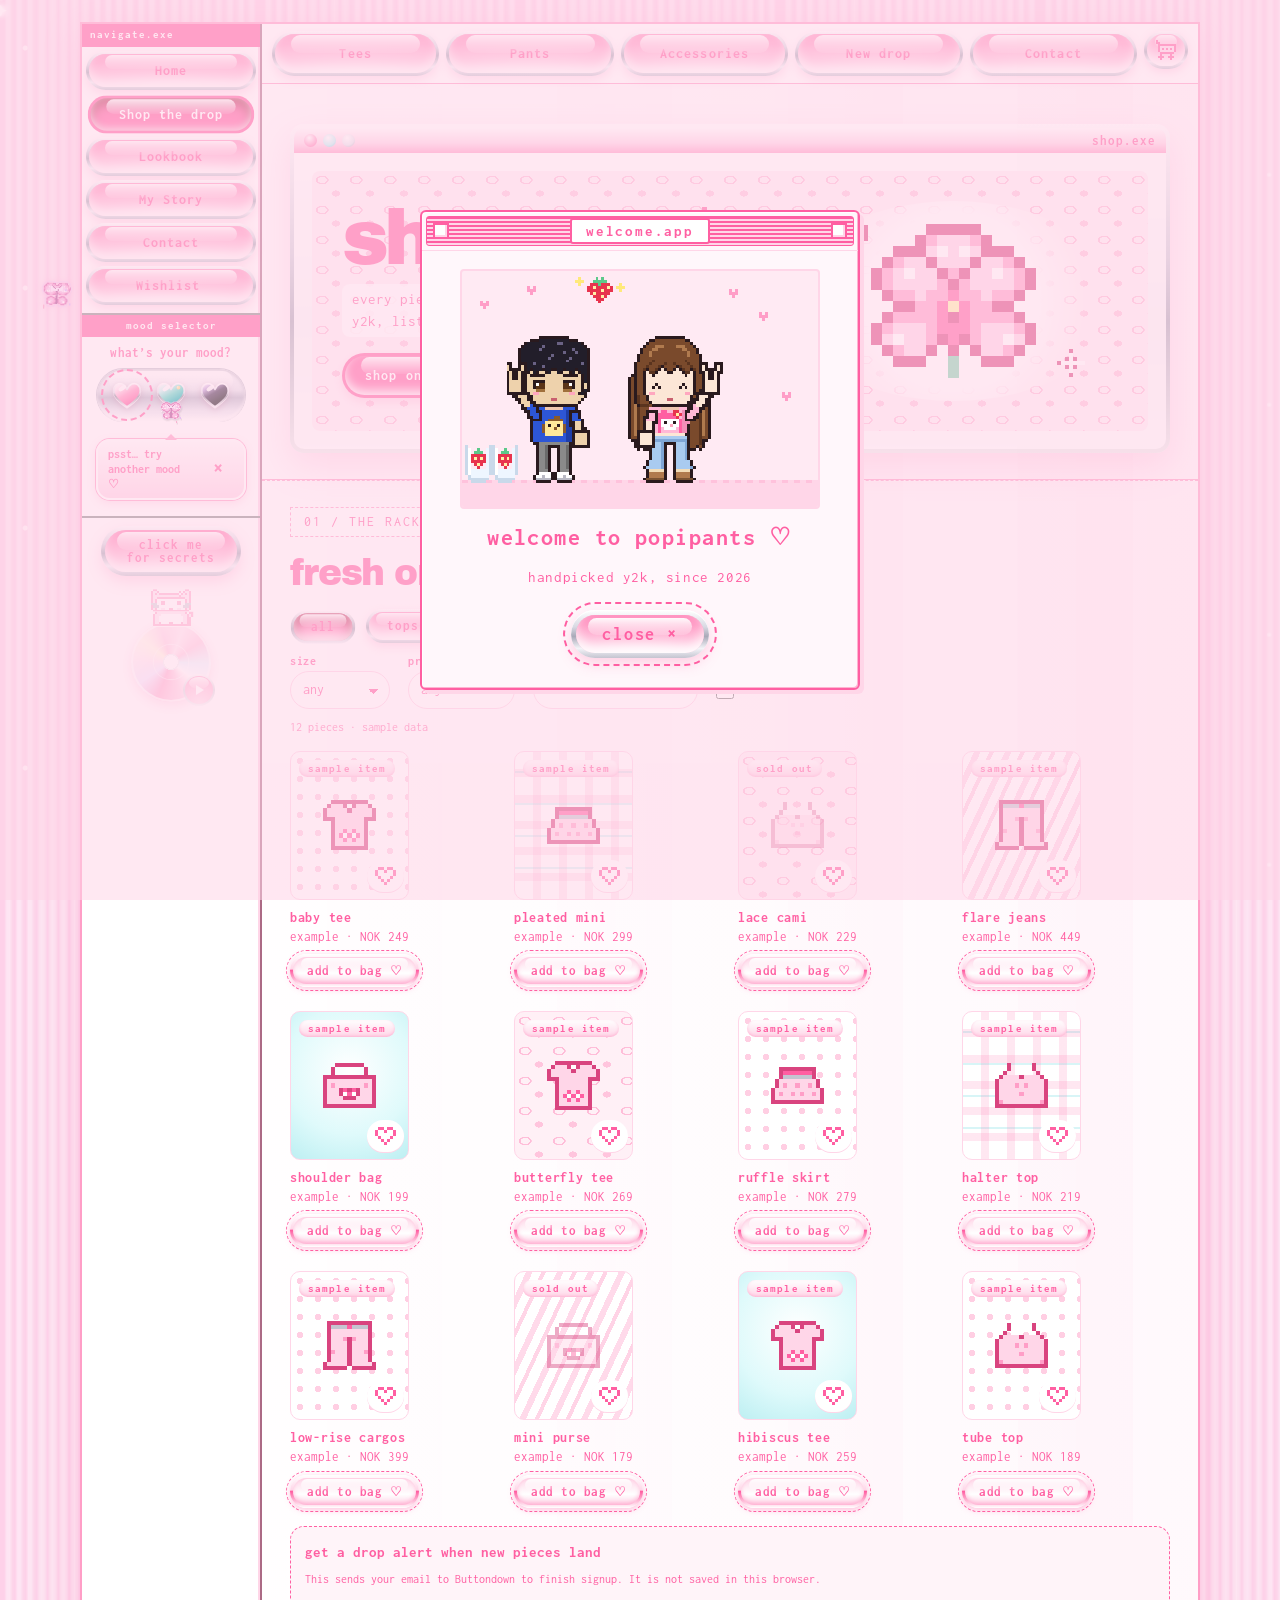
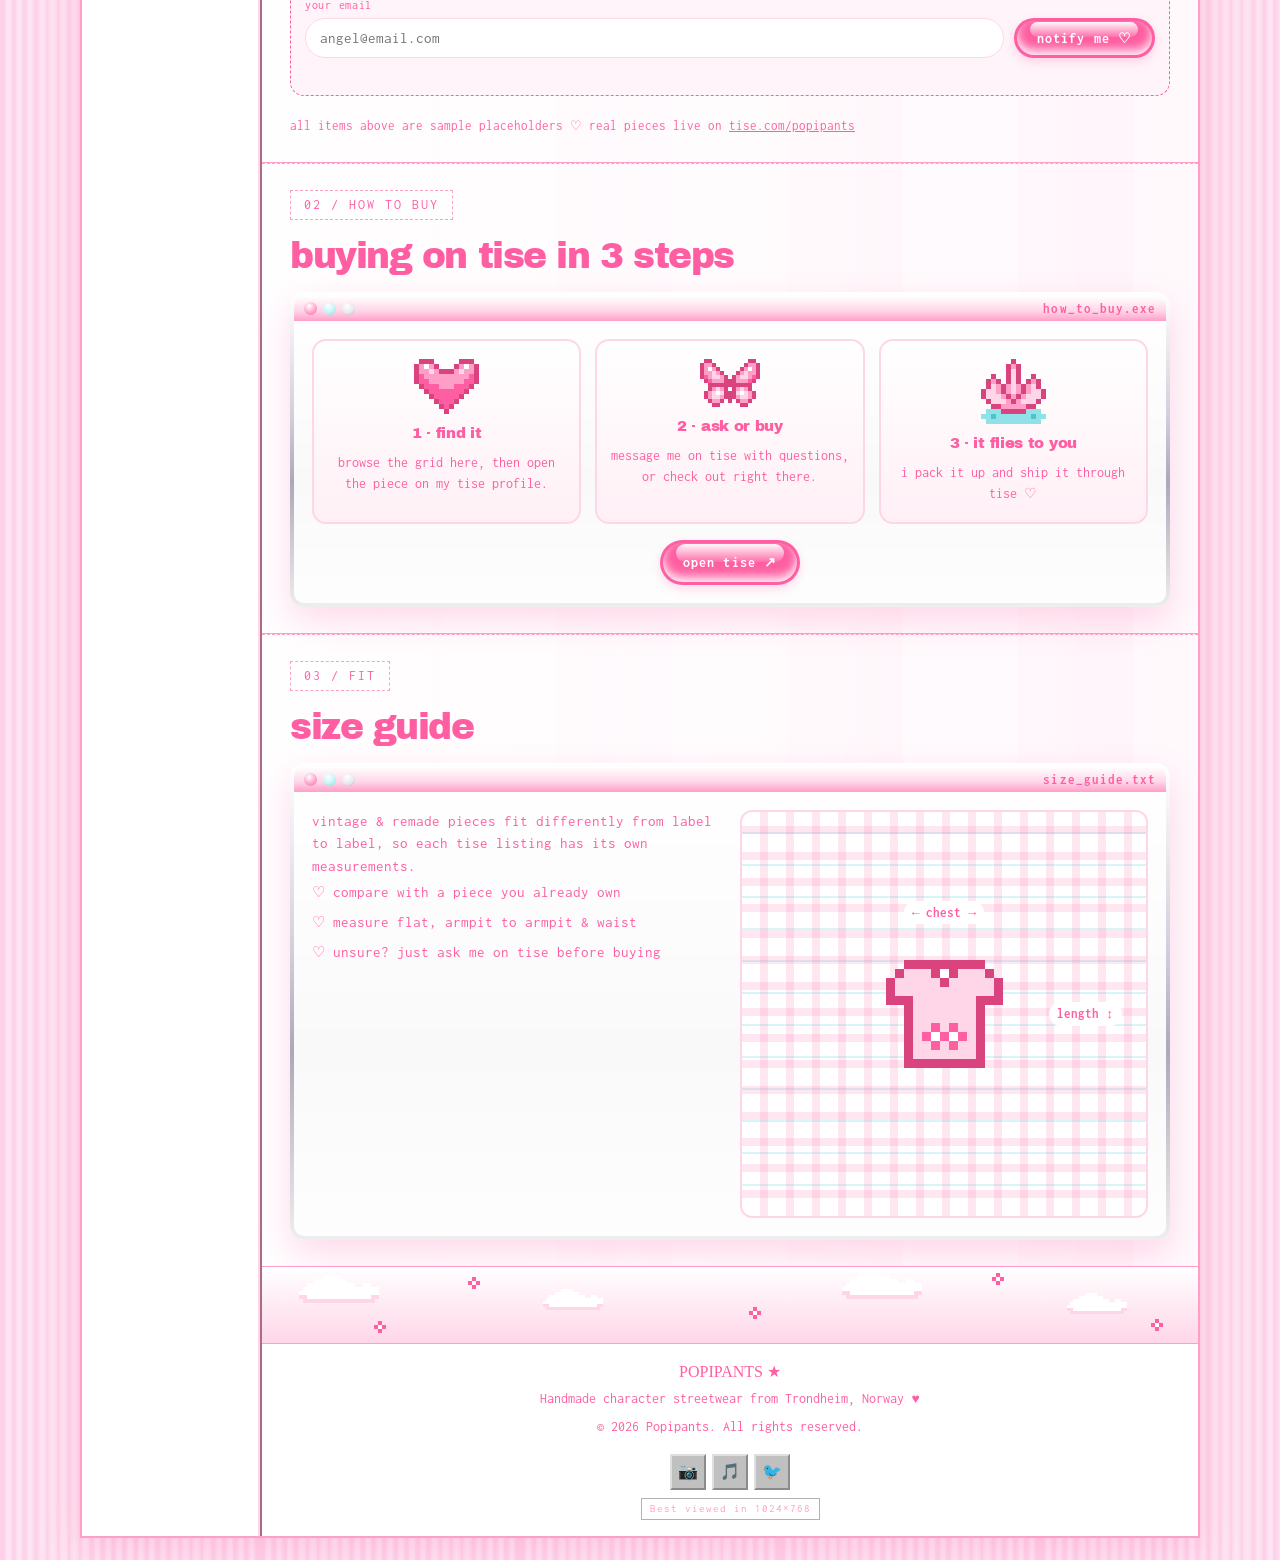
<file: collection.html>
<!DOCTYPE html>
<html lang="en">
<head>
  <meta charset="UTF-8">
  <meta name="viewport" content="width=device-width, initial-scale=1.0">
  <!-- seo -->
  <link rel="canonical" href="https://popipants.com/collection.html">
  <meta property="og:type" content="website">
  <meta property="og:site_name" content="popipants">
  <meta property="og:title" content="Shop — Popipants">
  <meta property="og:description" content="Browse one-of-one y2k pieces from popipants: tops, bottoms and bags, with sizes and measurements.">
  <meta property="og:url" content="https://popipants.com/collection.html">
  <meta property="og:image" content="https://popipants.com/images/meta/share.jpg">
  <meta property="og:image:width" content="1200">
  <meta property="og:image:height" content="630">
  <meta property="og:image:alt" content="popipants: cute clothes for the internet generation">
  <meta name="twitter:card" content="summary_large_image">
  <meta name="twitter:title" content="Shop — Popipants">
  <meta name="twitter:description" content="Browse one-of-one y2k pieces from popipants: tops, bottoms and bags, with sizes and measurements.">
  <meta name="twitter:image" content="https://popipants.com/images/meta/share.jpg">
  <link rel="icon" href="favicon.ico" sizes="any">
  <link rel="icon" href="images/meta/favicon.svg" type="image/svg+xml">
  <link rel="apple-touch-icon" href="images/meta/apple-touch-icon.png">
  <link rel="manifest" href="site.webmanifest">
  <meta name="theme-color" content="#FF5FA2">
  <link rel="preload" href="fonts/f2.woff2" as="font" type="font/woff2" crossorigin>
  <link rel="preload" href="fonts/f5.woff2" as="font" type="font/woff2" crossorigin>
  <!-- /seo -->
  <title>Collection — Popipants</title>
  <meta name="description" content="Browse one-of-one y2k pieces from popipants: tops, bottoms and bags, with sizes and measurements.">
  <link rel="stylesheet" href="css/bundle.css?v=1793503300">
  <script src="js/theme-boot.js?v=1793503300"></script>
  <link rel="stylesheet" href="css/pixel-fx.css?v=1793503300">
  <link rel="stylesheet" data-mood="goth" data-href="css/goth.css?v=1793503300">
  <link rel="stylesheet" data-mood="goth2" data-href="css/goth2.css?v=1793503300">
  <link rel="stylesheet" href="css/goth3.css?v=1793503300">
  <link rel="stylesheet" data-mood="goth4" data-href="css/goth4.css?v=1793503300">
  <script>window.popiMoodCss&&popiMoodCss()</script>
  <link rel="stylesheet" href="css/blue2.css?v=1793503300">
  <link rel="stylesheet" href="css/shop.css?v=1793503300">
  <link rel="stylesheet" href="css/mood-hearts.css?v=1795222000">
</head>
<body class="secondary-page collection-page">


  <!-- Sparkle Canvas -->
  <canvas id="sparkle-canvas"></canvas>

  <!-- Page Wrapper -->
  <div class="page-wrapper">
    <div class="page-layout">

      <script src="js/layout.js?v=1794059200" data-part="sidebar"></script>

      <!-- ===== MAIN CONTENT ===== -->
      <main class="main-content" id="main">

        <script src="js/layout.js?v=1794059200" data-part="topnav"></script>
<section class="content-section pg-hero-wrap"><div class="combo-win "><div class="combo-tb"><i></i><i></i><i></i><span>shop.exe</span></div><div class="combo-wb"><div class="pg-hero pat-leo"><div><h1 class="brand-logo pg-title">shop</h1><p class="pg-sub">every piece is one of one — hand-picked &amp; remade y2k, listed on tise</p><div class="pg-btns"><a class="btn btn-primary" href="https://tise.com/popipants" target="_blank" rel="noopener">shop on tise ↗</a><a class="btn btn-secondary" href="#size-guide">size guide ♡</a></div></div><div class="pg-art"><i data-spr="hibiscus" data-scale="11"></i><i class="pg-f1" data-spr="heart" data-scale="4"></i><i class="pg-f2" data-spr="star" data-scale="4"></i></div></div></div></div></section><section class="content-section pg-sec "><span class="section-tag">01 / THE RACK</span><h2 class="pg-h2">fresh on the rail</h2><div class="pp-chips"></div><div class="pp-grid" data-n="12"></div><div class="sx-alertbox" data-drop-alert="drop" data-title="get a drop alert when new pieces land"></div><p class="pp-note">all items above are sample placeholders ♡ real pieces live on <a href="https://tise.com/popipants" target="_blank" rel="noopener">tise.com/popipants</a></p></section><section class="content-section pg-sec "><span class="section-tag">02 / HOW TO BUY</span><h2 class="pg-h2">buying on tise in 3 steps</h2><div class="combo-win "><div class="combo-tb"><i></i><i></i><i></i><span>how_to_buy.exe</span></div><div class="combo-wb"><ol class="steps">
<li><i data-spr="heart" data-scale="5"></i><b>1 · find it</b><span>browse the grid here, then open the piece on my tise profile.</span></li>
<li><i data-spr="bfly" data-scale="4"></i><b>2 · ask or buy</b><span>message me on tise with questions, or check out right there.</span></li>
<li><i data-spr="lotus" data-scale="5"></i><b>3 · it flies to you</b><span>i pack it up and ship it through tise ♡</span></li></ol><p class="pg-center"><a class="btn btn-primary" href="https://tise.com/popipants" target="_blank" rel="noopener">open tise ↗</a></p></div></div></section><section class="content-section pg-sec" id="size-guide"><span class="section-tag">03 / FIT</span><h2 class="pg-h2">size guide</h2><div class="combo-win "><div class="combo-tb"><i></i><i></i><i></i><span>size_guide.txt</span></div><div class="combo-wb"><div class="pg-two"><div><p>vintage &amp; remade pieces fit differently from label to label, so each tise listing has its own measurements.</p>
<ul class="pg-list"><li>♡ compare with a piece you already own</li><li>♡ measure flat, armpit to armpit &amp; waist</li><li>♡ unsure? just ask me on tise before buying</li></ul></div>
<div class="pg-measure pat-plaid"><i data-spr="tee" data-scale="9"></i><span class="m1">← chest →</span><span class="m2">length ↕</span></div></div></div></div></section>
        <script src="js/layout.js?v=1794059200" data-part="footer" data-footer="social"></script>

      </main>

    </div>
  </div>
  <script src="js/welcome-popup.js?v=1793503300"></script>
<script src="js/config.js?v=1793503300"></script>
  <script src="js/products.js?v=1793503300"></script>
  <script src="js/music.js?v=1793503300"></script>
<script src="js/main.js?v=1794059200"></script>
  <script src="js/pixel-fx.js?v=1793503300"></script>
  <script src="js/critter-shapes.js?v=1793503300"></script>
  <script src="js/critters.js?v=1793503300"></script>
  <script src="js/shop-and-extras.js?v=1793503300"></script>
  <script src="js/combo.js?v=1793503300"></script>
  <script src="js/shop.js?v=1793503300"></script>
</body>
</html>
</file>
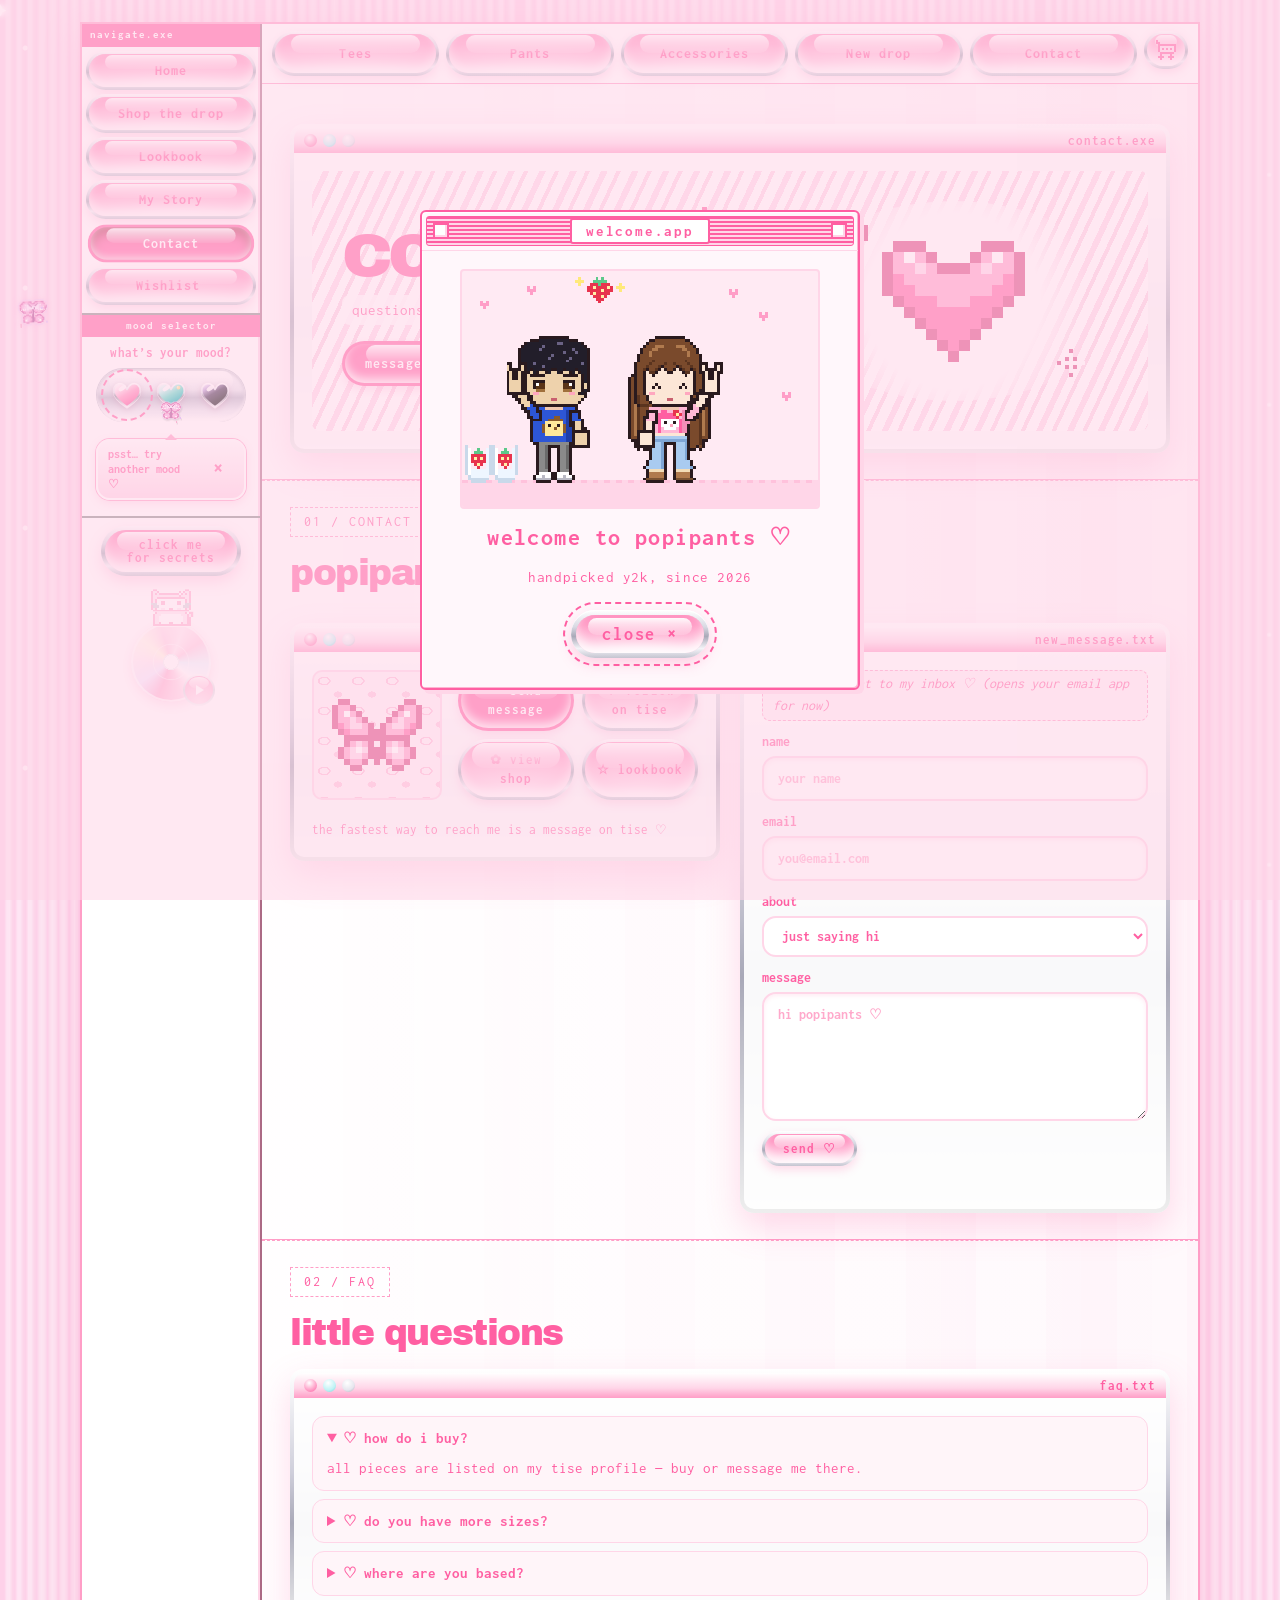
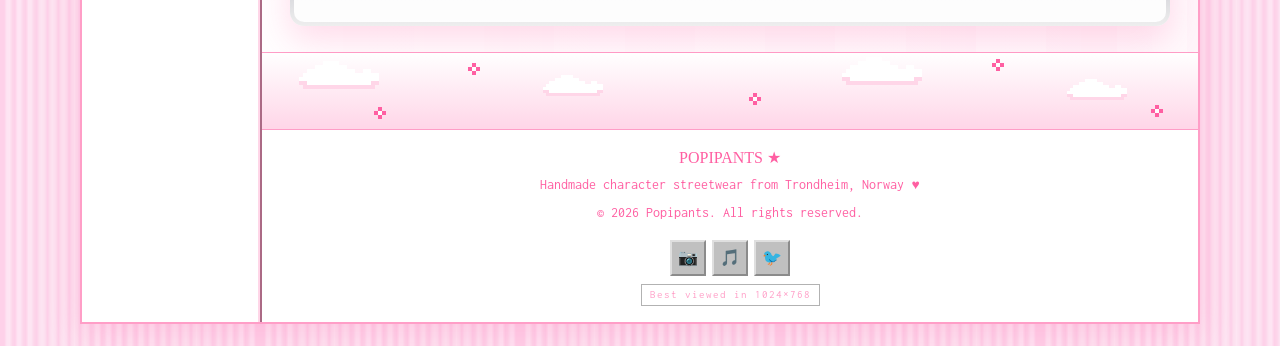
<file: contact.html>
<!DOCTYPE html>
<html lang="en">
<head>
  <meta charset="UTF-8">
  <meta name="viewport" content="width=device-width, initial-scale=1.0">
  <!-- seo -->
  <link rel="canonical" href="https://popipants.com/contact.html">
  <meta property="og:type" content="website">
  <meta property="og:site_name" content="popipants">
  <meta property="og:title" content="Contact — Popipants">
  <meta property="og:description" content="Questions about sizing, orders or collabs? Send popipants a message.">
  <meta property="og:url" content="https://popipants.com/contact.html">
  <meta property="og:image" content="https://popipants.com/images/meta/share.jpg">
  <meta property="og:image:width" content="1200">
  <meta property="og:image:height" content="630">
  <meta property="og:image:alt" content="popipants: cute clothes for the internet generation">
  <meta name="twitter:card" content="summary_large_image">
  <meta name="twitter:title" content="Contact — Popipants">
  <meta name="twitter:description" content="Questions about sizing, orders or collabs? Send popipants a message.">
  <meta name="twitter:image" content="https://popipants.com/images/meta/share.jpg">
  <link rel="icon" href="favicon.ico" sizes="any">
  <link rel="icon" href="images/meta/favicon.svg" type="image/svg+xml">
  <link rel="apple-touch-icon" href="images/meta/apple-touch-icon.png">
  <link rel="manifest" href="site.webmanifest">
  <meta name="theme-color" content="#FF5FA2">
  <link rel="preload" href="fonts/f2.woff2" as="font" type="font/woff2" crossorigin>
  <link rel="preload" href="fonts/f5.woff2" as="font" type="font/woff2" crossorigin>
  <!-- /seo -->
  <title>Contact — Popipants</title>
  <meta name="description" content="Questions about sizing, orders or collabs? Send popipants a message.">
  <link rel="stylesheet" href="css/bundle.css?v=1793503300">
  <script src="js/theme-boot.js?v=1793503300"></script>
  <link rel="stylesheet" href="css/pixel-fx.css?v=1793503300">
  <link rel="stylesheet" data-mood="goth" data-href="css/goth.css?v=1793503300">
  <link rel="stylesheet" data-mood="goth2" data-href="css/goth2.css?v=1793503300">
  <link rel="stylesheet" href="css/goth3.css?v=1793503300">
  <link rel="stylesheet" data-mood="goth4" data-href="css/goth4.css?v=1793503300">
  <script>window.popiMoodCss&&popiMoodCss()</script>
  <link rel="stylesheet" href="css/blue2.css?v=1793503300">
  <link rel="stylesheet" href="css/shop.css?v=1793503300">
  <link rel="stylesheet" href="css/mood-hearts.css?v=1795222000">
</head>
<body class="secondary-page contact-page">


  <!-- Sparkle Canvas -->
  <canvas id="sparkle-canvas"></canvas>

  <!-- Page Wrapper -->
  <div class="page-wrapper">

    <!-- Page Layout: Sidebar + Main -->
    <div class="page-layout">

      <script src="js/layout.js?v=1794059200" data-part="sidebar"></script>

      <!-- ===== MAIN CONTENT ===== -->
      <main class="main-content" id="main">

        <!-- Top Nav Bar (colored buttons) -->
        <script src="js/layout.js?v=1794059200" data-part="topnav"></script>
<section class="content-section pg-hero-wrap"><div class="combo-win "><div class="combo-tb"><i></i><i></i><i></i><span>contact.exe</span></div><div class="combo-wb"><div class="pg-hero pat-zeb"><div><h1 class="brand-logo pg-title">contact</h1><p class="pg-sub">questions, sizing or just saying hi ♡</p><div class="pg-btns"><a class="btn btn-primary" href="https://tise.com/popipants" target="_blank" rel="noopener">message me on tise ↗</a></div></div><div class="pg-art"><i data-spr="heart" data-scale="11"></i><i class="pg-f1" data-spr="heart" data-scale="4"></i><i class="pg-f2" data-spr="star" data-scale="4"></i></div></div></div></div></section><section class="content-section pg-sec "><span class="section-tag">01 / CONTACT ME</span><h2 class="pg-h2">popipants' contact box</h2><div class="pg-two"><div class="combo-win "><div class="combo-tb"><i></i><i></i><i></i><span>contacting_popipants</span></div><div class="combo-wb"><div class="myspace"><div class="ms-pic pat-leo"><i data-spr="bfly" data-scale="6"></i></div>
<div class="ms-links"><a class="btn btn-primary" href="https://tise.com/popipants" target="_blank" rel="noopener">✉ send message</a><a class="btn btn-secondary" href="https://tise.com/popipants" target="_blank" rel="noopener">♡ follow on tise</a><a class="btn btn-secondary" href="collection.html">✿ view shop</a><a class="btn btn-secondary" href="lookbook.html">☆ lookbook</a></div></div>
<p class="pp-note">the fastest way to reach me is a message on tise ♡</p></div></div><div class="combo-win "><div class="combo-tb"><i></i><i></i><i></i><span>new_message.txt</span></div><div class="combo-wb"><form class="demo-form sx-contact" novalidate><p class="draft">sends straight to my inbox ♡ (opens your email app for now)</p>
<label>name<input name="n" autocomplete="name" placeholder="your name" required></label><label>email<input type="email" name="e" autocomplete="email" placeholder="you@email.com" required></label>
<label>about<select name="t"><option>just saying hi</option><option>sizing question</option><option>order question</option><option>collab</option></select></label>
<label>message<textarea name="m" rows="5" placeholder="hi popipants ♡" required></textarea></label>
<label class="sx-hp" aria-hidden="true">leave empty<input name="_gotcha" tabindex="-1" autocomplete="off"></label>
<button class="gelbtn demo-send" type="submit"><span>send ♡</span></button><p class="sx-msg" role="status" aria-live="polite"></p></form></div></div></div></section><section class="content-section pg-sec "><span class="section-tag">02 / FAQ</span><h2 class="pg-h2">little questions</h2><div class="combo-win "><div class="combo-tb"><i></i><i></i><i></i><span>faq.txt</span></div><div class="combo-wb"><div class="faq"><details open><summary>♡ how do i buy?</summary><p>all pieces are listed on my tise profile — buy or message me there.</p></details><details><summary>♡ do you have more sizes?</summary><p>most pieces are one of one, so each comes in one size. measurements are in each tise listing.</p></details><details><summary>♡ where are you based?</summary><p>the trondheim area in norway.</p></details></div></div></div></section>
        <script src="js/layout.js?v=1794059200" data-part="footer" data-footer="social"></script>

      </main>

    </div>

  </div>
  <script src="js/welcome-popup.js?v=1793503300"></script>
<script src="js/config.js?v=1793503300"></script>
  <script src="js/products.js?v=1793503300"></script>
  <script src="js/music.js?v=1793503300"></script>
<script src="js/main.js?v=1794059200"></script>
  <script src="js/pixel-fx.js?v=1793503300"></script>
  <script src="js/critter-shapes.js?v=1793503300"></script>
  <script src="js/critters.js?v=1793503300"></script>
  <script src="js/shop-and-extras.js?v=1793503300"></script>
  <script src="js/combo.js?v=1793503300"></script>
  <script src="js/shop.js?v=1793503300"></script>
</body>
</html>
</file>
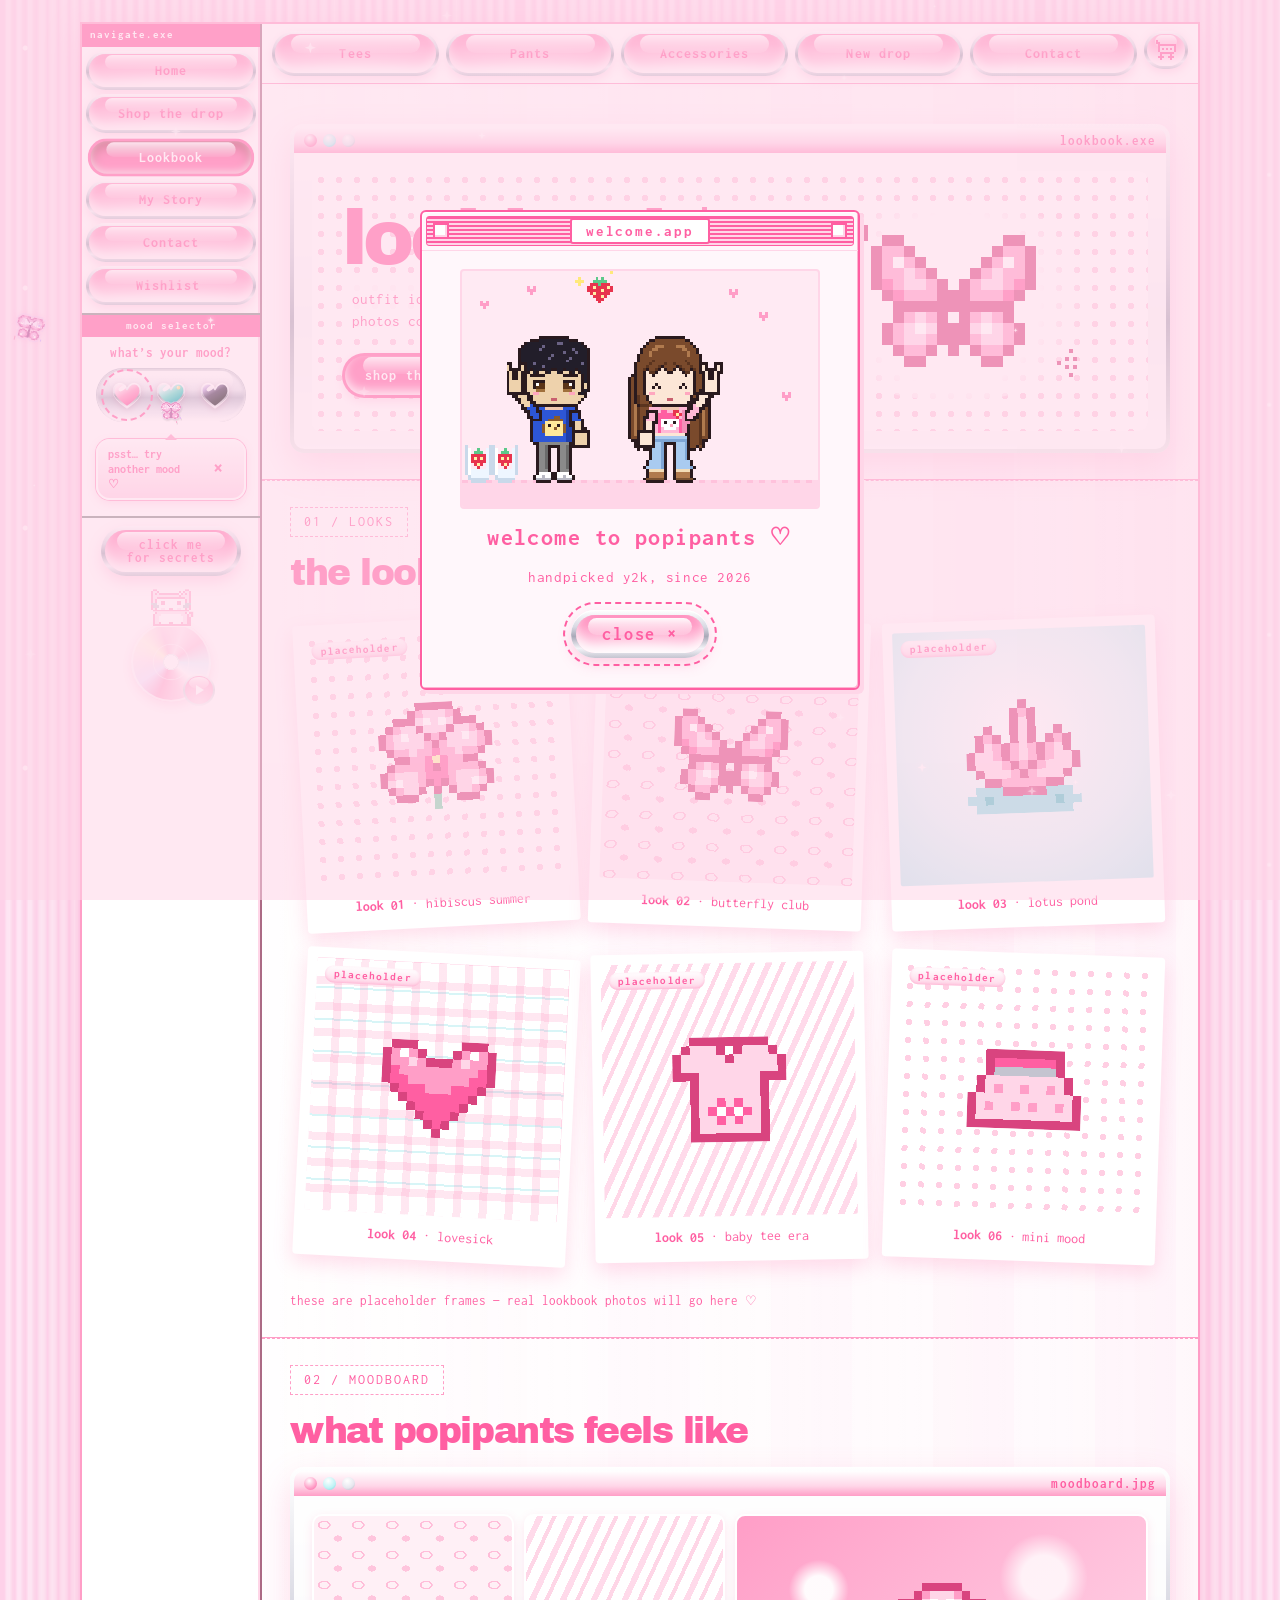
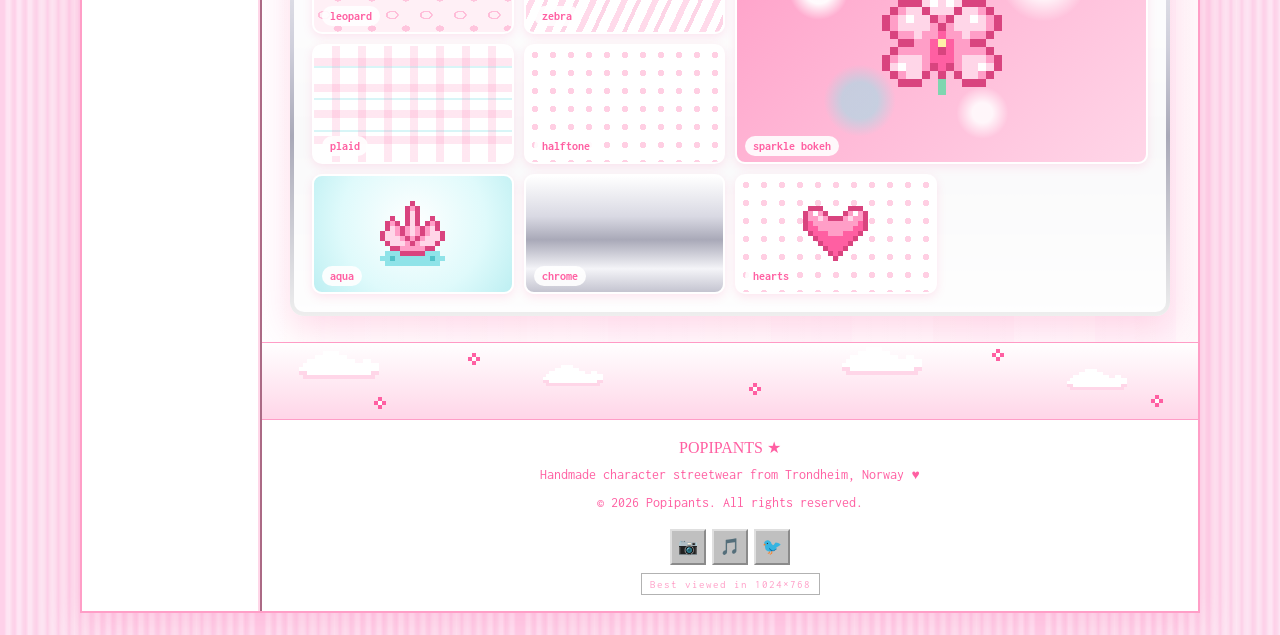
<file: lookbook.html>
<!DOCTYPE html>
<html lang="en">
<head>
  <meta charset="UTF-8">
  <meta name="viewport" content="width=device-width, initial-scale=1.0">
  <!-- seo -->
  <link rel="canonical" href="https://popipants.com/lookbook.html">
  <meta property="og:type" content="website">
  <meta property="og:site_name" content="popipants">
  <meta property="og:title" content="Lookbook — Popipants">
  <meta property="og:description" content="Outfit ideas and moodboards for the popipants drops.">
  <meta property="og:url" content="https://popipants.com/lookbook.html">
  <meta property="og:image" content="https://popipants.com/images/meta/share.jpg">
  <meta property="og:image:width" content="1200">
  <meta property="og:image:height" content="630">
  <meta property="og:image:alt" content="popipants: cute clothes for the internet generation">
  <meta name="twitter:card" content="summary_large_image">
  <meta name="twitter:title" content="Lookbook — Popipants">
  <meta name="twitter:description" content="Outfit ideas and moodboards for the popipants drops.">
  <meta name="twitter:image" content="https://popipants.com/images/meta/share.jpg">
  <link rel="icon" href="favicon.ico" sizes="any">
  <link rel="icon" href="images/meta/favicon.svg" type="image/svg+xml">
  <link rel="apple-touch-icon" href="images/meta/apple-touch-icon.png">
  <link rel="manifest" href="site.webmanifest">
  <meta name="theme-color" content="#FF5FA2">
  <link rel="preload" href="fonts/f2.woff2" as="font" type="font/woff2" crossorigin>
  <link rel="preload" href="fonts/f5.woff2" as="font" type="font/woff2" crossorigin>
  <!-- /seo -->
  <title>Lookbook — Popipants</title>
  <meta name="description" content="Outfit ideas and moodboards for the popipants drops.">
  <link rel="stylesheet" href="css/bundle.css?v=1793503300">
  <script src="js/theme-boot.js?v=1793503300"></script>
  <link rel="stylesheet" href="css/pixel-fx.css?v=1793503300">
  <link rel="stylesheet" data-mood="goth" data-href="css/goth.css?v=1793503300">
  <link rel="stylesheet" data-mood="goth2" data-href="css/goth2.css?v=1793503300">
  <link rel="stylesheet" href="css/goth3.css?v=1793503300">
  <link rel="stylesheet" data-mood="goth4" data-href="css/goth4.css?v=1793503300">
  <script>window.popiMoodCss&&popiMoodCss()</script>
  <link rel="stylesheet" href="css/blue2.css?v=1793503300">
  <link rel="stylesheet" href="css/shop.css?v=1793503300">
  <link rel="stylesheet" href="css/mood-hearts.css?v=1795222000">
</head>
<body class="secondary-page lookbook-page">


  <!-- Page Wrapper -->
  <div class="page-wrapper">
    <div class="page-layout">

      <script src="js/layout.js?v=1794059200" data-part="sidebar"></script>

      <!-- Main Content -->
      <main class="main-content" id="main">
        <script src="js/layout.js?v=1794059200" data-part="topnav"></script>
<section class="content-section pg-hero-wrap"><div class="combo-win "><div class="combo-tb"><i></i><i></i><i></i><span>lookbook.exe</span></div><div class="combo-wb"><div class="pg-hero pat-dot"><div><h1 class="brand-logo pg-title">lookbook</h1><p class="pg-sub">outfit ideas &amp; moodboards for the drops · real photos coming soon</p><div class="pg-btns"><a class="btn btn-primary" href="collection.html">shop the pieces ♡</a><a class="btn btn-secondary" href="https://tise.com/popipants" target="_blank" rel="noopener">tise ↗</a></div></div><div class="pg-art"><i data-spr="bfly" data-scale="11"></i><i class="pg-f1" data-spr="heart" data-scale="4"></i><i class="pg-f2" data-spr="star" data-scale="4"></i></div></div></div></div></section><section class="content-section pg-sec "><span class="section-tag">01 / LOOKS</span><h2 class="pg-h2">the looks</h2><div class="pol-grid"><figure class="polaroid" style="--r:-3deg"><div class="pol-ph pat-dot"><span class="pp-tag">placeholder</span><i data-spr="hibiscus" data-scale="9"></i></div><figcaption><b>look 01</b> · hibiscus summer</figcaption></figure><figure class="polaroid" style="--r:2deg"><div class="pol-ph pat-leo"><span class="pp-tag">placeholder</span><i data-spr="bfly" data-scale="9"></i></div><figcaption><b>look 02</b> · butterfly club</figcaption></figure><figure class="polaroid" style="--r:-2deg"><div class="pol-ph pat-aq"><span class="pp-tag">placeholder</span><i data-spr="lotus" data-scale="9"></i></div><figcaption><b>look 03</b> · lotus pond</figcaption></figure><figure class="polaroid" style="--r:3deg"><div class="pol-ph pat-plaid"><span class="pp-tag">placeholder</span><i data-spr="heart" data-scale="9"></i></div><figcaption><b>look 04</b> · lovesick</figcaption></figure><figure class="polaroid" style="--r:-1deg"><div class="pol-ph pat-zeb"><span class="pp-tag">placeholder</span><i data-spr="tee" data-scale="9"></i></div><figcaption><b>look 05</b> · baby tee era</figcaption></figure><figure class="polaroid" style="--r:2deg"><div class="pol-ph pat-dot"><span class="pp-tag">placeholder</span><i data-spr="skirt" data-scale="9"></i></div><figcaption><b>look 06</b> · mini mood</figcaption></figure></div><p class="pp-note">these are placeholder frames — real lookbook photos will go here ♡</p></section><section class="content-section pg-sec "><span class="section-tag">02 / MOODBOARD</span><h2 class="pg-h2">what popipants feels like</h2><div class="combo-win "><div class="combo-tb"><i></i><i></i><i></i><span>moodboard.jpg</span></div><div class="combo-wb"><div class="mood">
<div class="mb pat-leo"><span>leopard</span></div><div class="mb pat-zeb"><span>zebra</span></div><div class="mb mb-big bokeh"><i data-spr="hibiscus" data-scale="8"></i><span>sparkle bokeh</span></div>
<div class="mb pat-plaid"><span>plaid</span></div><div class="mb pat-dot"><span>halftone</span></div><div class="mb pat-aq"><i data-spr="lotus" data-scale="5"></i><span>aqua</span></div>
<div class="mb chrome"><span>chrome</span></div><div class="mb pat-dot"><i data-spr="heart" data-scale="5"></i><span>hearts</span></div></div></div></div></section>
        <script src="js/layout.js?v=1794059200" data-part="footer" data-footer="social"></script>
      </main>

    </div>
  </div>

  <!-- Sparkle Canvas -->
  <canvas id="sparkle-canvas"></canvas>
  <script src="js/welcome-popup.js?v=1793503300"></script>
<script src="js/config.js?v=1793503300"></script>
  <script src="js/products.js?v=1793503300"></script>
  <script src="js/music.js?v=1793503300"></script>
<script src="js/main.js?v=1794059200"></script>
  <script src="js/pixel-fx.js?v=1793503300"></script>
  <script src="js/critter-shapes.js?v=1793503300"></script>
  <script src="js/critters.js?v=1793503300"></script>
  <script src="js/shop-and-extras.js?v=1793503300"></script>
  <script src="js/combo.js?v=1793503300"></script>
  <script src="js/shop.js?v=1793503300"></script>
</body>
</html>
</file>
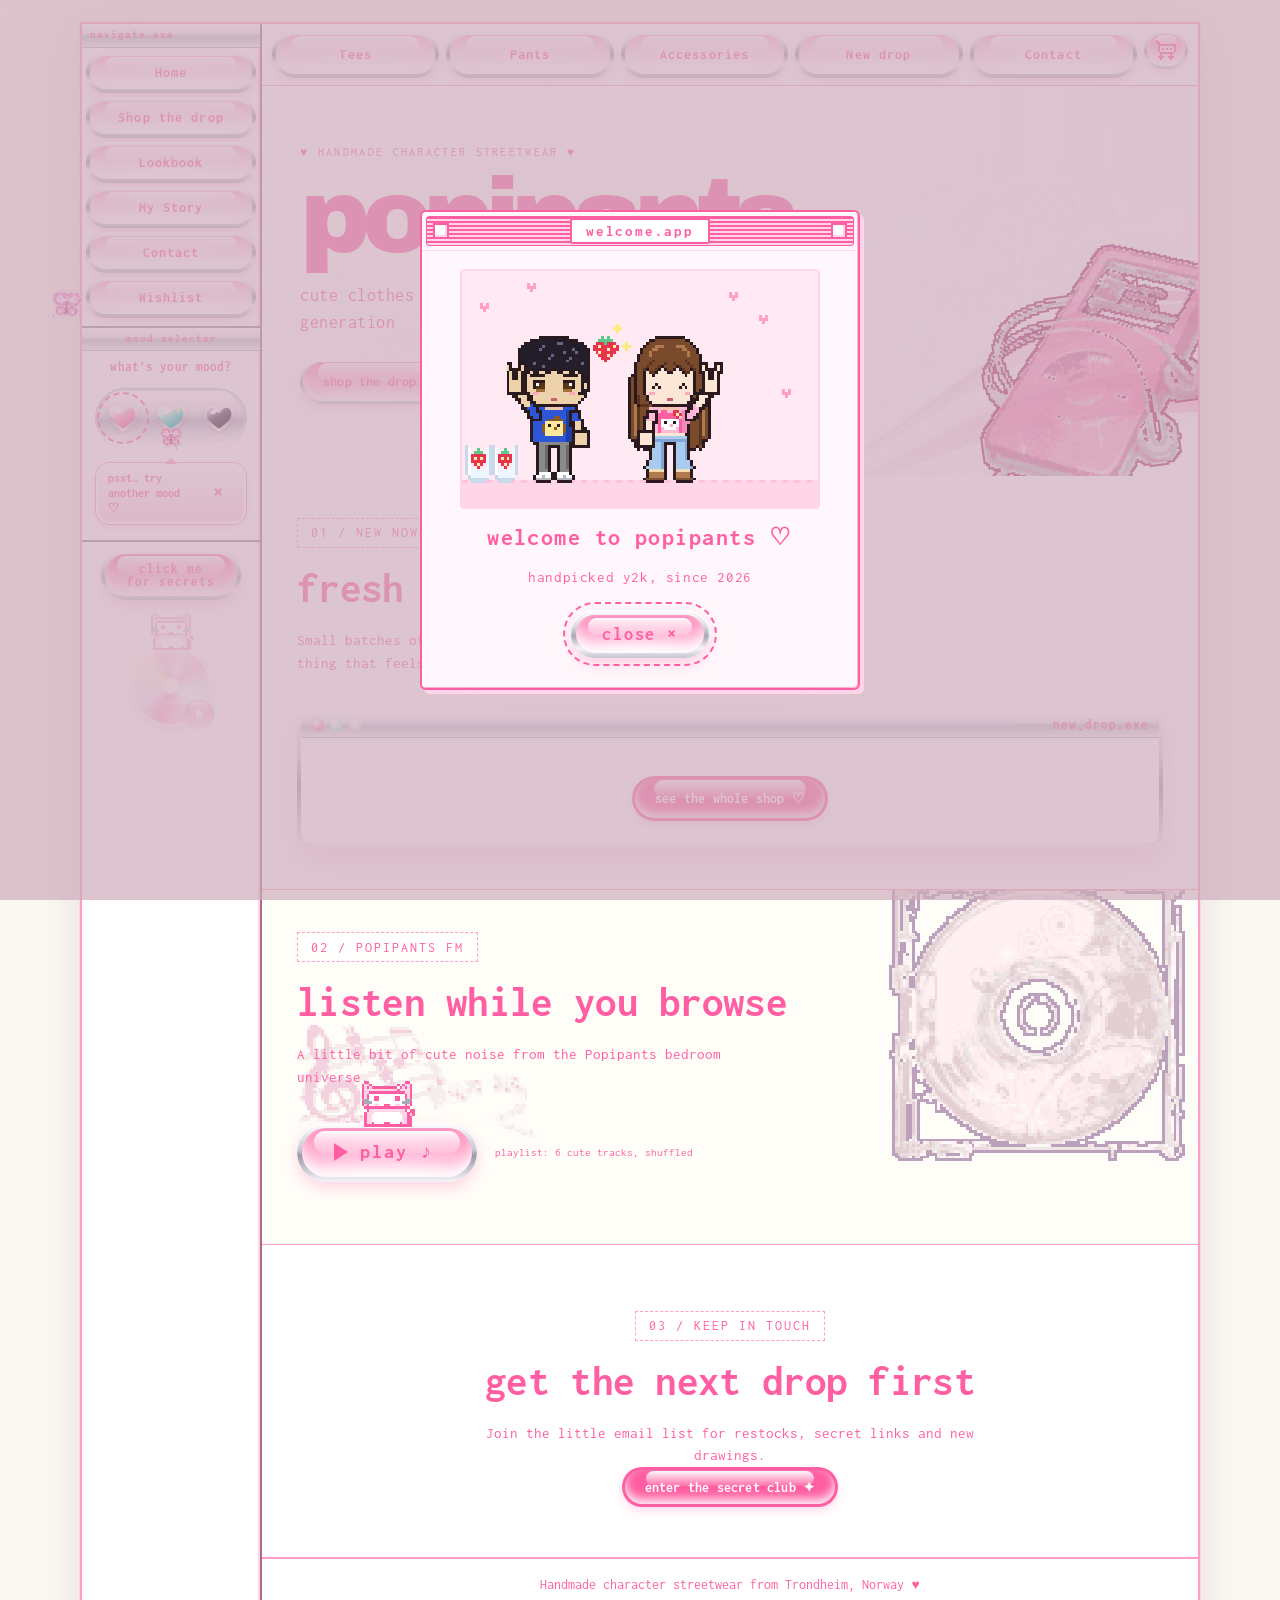
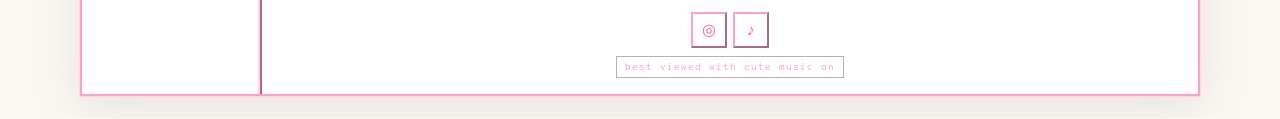
<file: palette-a.html>
<!DOCTYPE html>
<html lang="en" class="pal-a">
<head>
  <meta charset="UTF-8">
  <meta name="viewport" content="width=device-width, initial-scale=1.0">
  <title>Popipants — Handmade streetwear from Trondheim</title>
  <meta name="description" content="Handmade character streetwear from Trondheim, Norway.">
  <link rel="stylesheet" href="css/main.css?v=1793467388">
  <script src="js/theme-boot.js?v=1793467388"></script>
  <link rel="stylesheet" href="css/pixel-fx.css?v=1793467388">
  <link rel="stylesheet" href="css/palette-preview.css?v=1793467388">
  <link rel="stylesheet" href="css/mood-hearts.css?v=1795222000">
</head>
<body class="home-page">
  <canvas id="sparkle-canvas"></canvas>

  <div class="page-wrapper">
    <div class="page-layout">
      <script src="js/layout.js?v=1794059200" data-part="sidebar"></script>

      <main class="main-content" id="main">
        <script src="js/layout.js?v=1794059200" data-part="topnav"></script>

        <section class="banner pink-hero">
          <div class="banner-stars" aria-hidden="true">
            <span class="banner-star" style="top:12%;left:8%;--dur:2.5s;--del:0s;"></span><span class="banner-star" style="top:30%;left:18%;--dur:3s;--del:.5s;"></span><span class="banner-star" style="top:10%;left:38%;--dur:2.8s;--del:1s;"></span><span class="banner-star" style="top:22%;left:68%;--dur:3.2s;--del:.3s;"></span><span class="banner-star" style="top:13%;left:90%;--dur:2.6s;--del:1.2s;"></span>
          </div>
          <p class="hero-kicker">♥ handmade character streetwear ♥</p>
          <h1 class="banner-title brand-logo">popipants</h1>
          <p class="banner-subtitle">cute clothes for the internet generation</p>
          <div class="hero-actions">
            <a href="collection.html" class="btn btn-primary">shop the drop ♡</a>
          </div>
          <img class="hero-phone-sticker" src="images/art/music-player.png" alt="">
        </section>

        <section class="content-section drop-section monster-bg">
          <div class="section-header section-header-left">
            <span class="section-tag">01 / NEW NOW</span>
            <h2 class="section-title">fresh from the studio</h2>
            <p class="section-desc">Small batches of hand-drawn pieces made in Trondheim. Find the thing that feels like you.</p>
          </div>
          <div class="combo-win"><div class="combo-tb"><i></i><i></i><i></i><span>new_drop.exe</span></div><div class="combo-wb"><div class="pp-grid" data-n="8"></div>
            <p class="combo-more"><a class="btn btn-primary" href="collection.html">see the whole shop ♡</a></p></div></div>
        </section>

        <section class="content-section cd-section">
          <img class="cd-sticker" src="images/art/cd.png" alt="">
          <img class="music-notes-sticker" src="images/art/music-notes.png" alt="" aria-hidden="true">
          <div class="section-header section-header-left">
            <span class="section-tag">02 / POPIPANTS FM</span>
            <h2 class="section-title">listen while you browse</h2>
            <p class="section-desc">A little bit of cute noise from the Popipants bedroom universe.</p>
            <div class="mini-player" aria-label="Background music controls">
              <button type="button" class="music-pill" id="music-toggle" aria-pressed="false" aria-label="Play background music"><span class="gel"><span class="mtri" aria-hidden="true"></span><span class="mbars" aria-hidden="true"><i></i><i></i><i></i></span><span class="mlabel">play ♪</span></span><i class="mspark s1"></i><i class="mspark s2"></i><i class="mspark s3"></i></button>
              <span id="music-status">playlist: 6 cute tracks, shuffled</span>
            </div>
          </div>
        </section>

        <section class="content-section lotus-section">
          <div class="section-header">
            <span class="section-tag">03 / KEEP IN TOUCH</span>
            <h2 class="section-title">get the next drop first</h2>
            <p class="section-desc">Join the little email list for restocks, secret links and new drawings.</p>
            <button type="button" class="btn btn-primary popup-trigger" data-popup="signup">enter the secret club ✦</button>
          </div>
        </section>

        <script src="js/layout.js?v=1794059200" data-part="footer" data-footer="home"></script>
      </main>
    </div>
  </div>
  <script src="js/welcome-popup.js?v=1793467388"></script>
<script src="js/main.js?v=1794059200"></script>
  <script src="js/pixel-fx.js?v=1793500500"></script>
  <script src="js/config.js?v=1793503300"></script>
  <script src="js/newsletter-preview.js?v=1793467388"></script>
  <script src="js/critter-shapes.js?v=1793467388"></script>
  <script src="js/critters.js?v=1793467388"></script>
  <script src="js/shop-and-extras.js?v=1793467388"></script>
  <script src="js/combo.js?v=1793467388"></script>
</body>
</html>
</file>
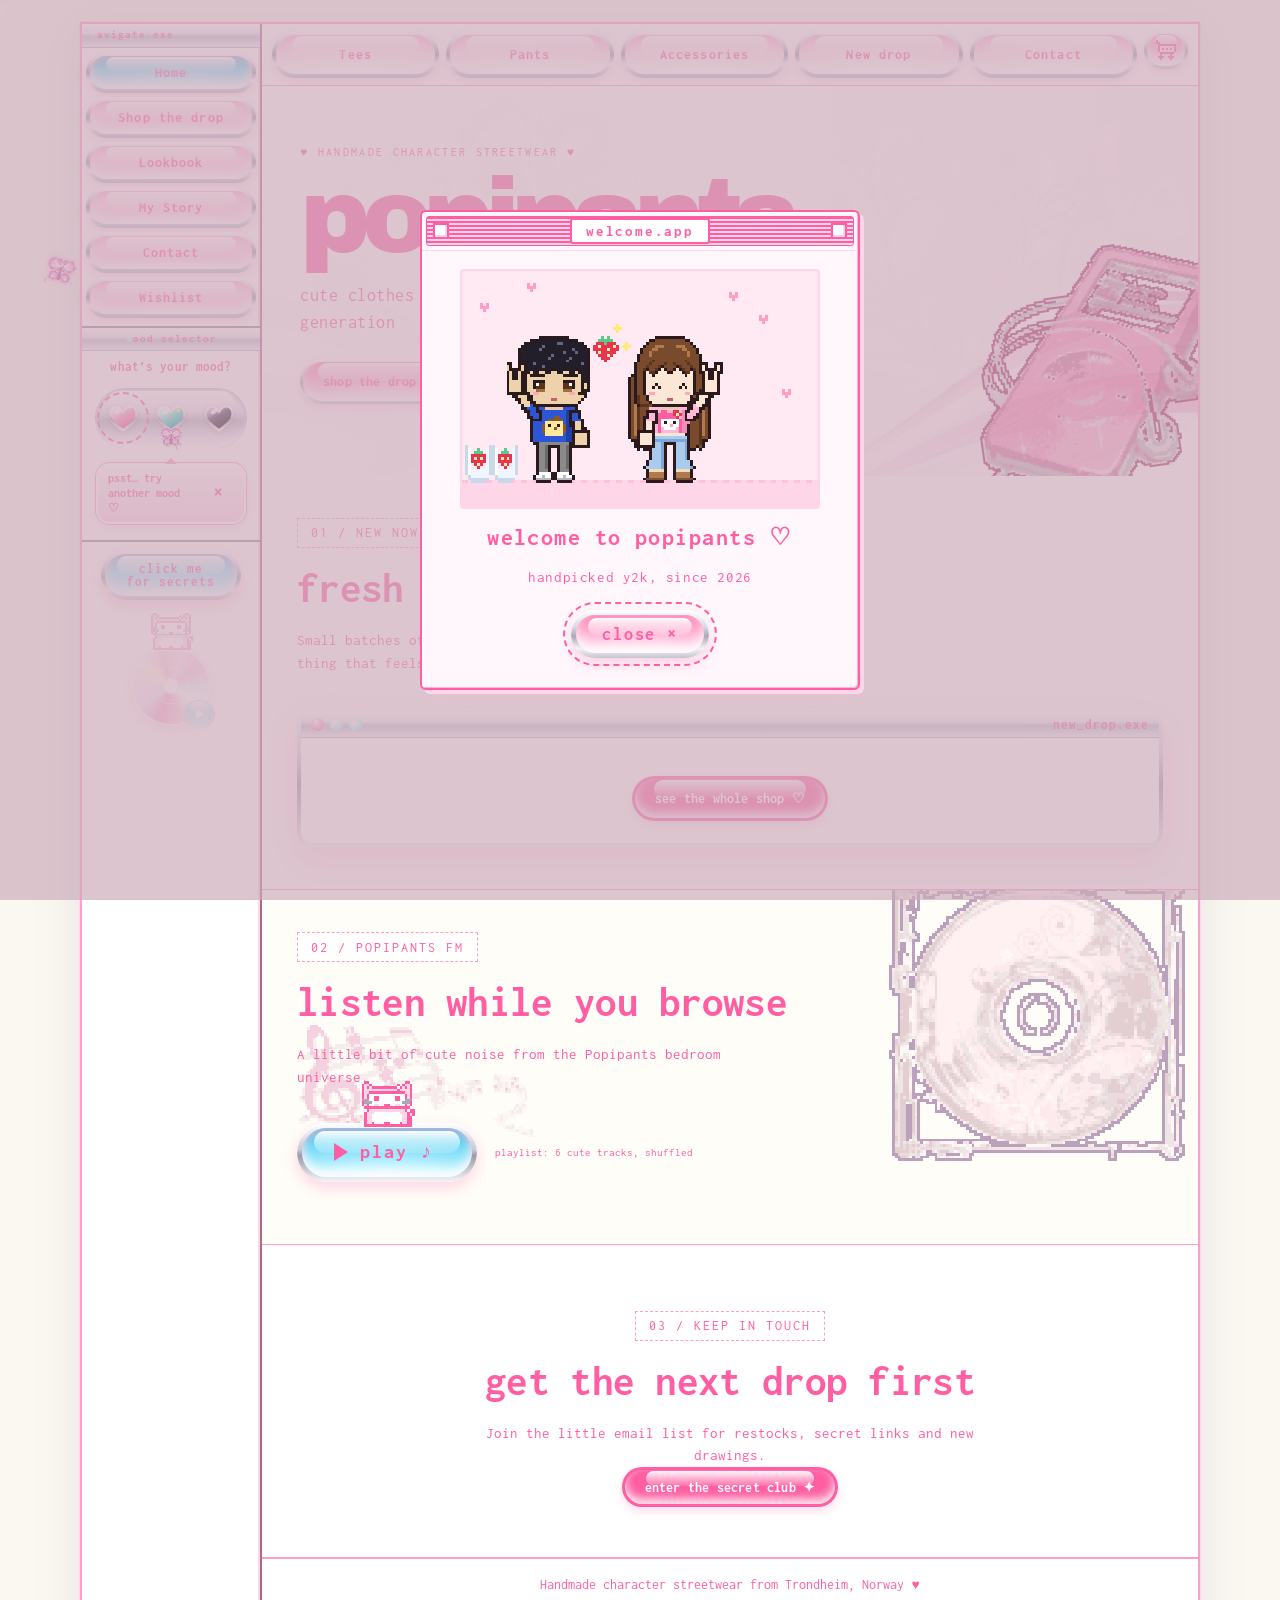
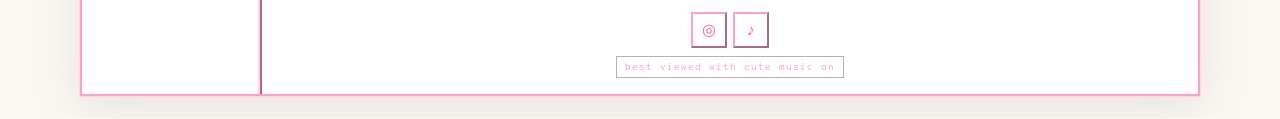
<file: palette-b.html>
<!DOCTYPE html>
<html lang="en" class="pal-b">
<head>
  <meta charset="UTF-8">
  <meta name="viewport" content="width=device-width, initial-scale=1.0">
  <title>Popipants — Handmade streetwear from Trondheim</title>
  <meta name="description" content="Handmade character streetwear from Trondheim, Norway.">
  <link rel="stylesheet" href="css/main.css?v=1793467388">
  <script src="js/theme-boot.js?v=1793467388"></script>
  <link rel="stylesheet" href="css/pixel-fx.css?v=1793467388">
  <link rel="stylesheet" href="css/palette-preview.css?v=1793467388">
  <link rel="stylesheet" href="css/mood-hearts.css?v=1795222000">
</head>
<body class="home-page">
  <canvas id="sparkle-canvas"></canvas>

  <div class="page-wrapper">
    <div class="page-layout">
      <script src="js/layout.js?v=1794059200" data-part="sidebar"></script>

      <main class="main-content" id="main">
        <script src="js/layout.js?v=1794059200" data-part="topnav"></script>

        <section class="banner pink-hero">
          <div class="banner-stars" aria-hidden="true">
            <span class="banner-star" style="top:12%;left:8%;--dur:2.5s;--del:0s;"></span><span class="banner-star" style="top:30%;left:18%;--dur:3s;--del:.5s;"></span><span class="banner-star" style="top:10%;left:38%;--dur:2.8s;--del:1s;"></span><span class="banner-star" style="top:22%;left:68%;--dur:3.2s;--del:.3s;"></span><span class="banner-star" style="top:13%;left:90%;--dur:2.6s;--del:1.2s;"></span>
          </div>
          <p class="hero-kicker">♥ handmade character streetwear ♥</p>
          <h1 class="banner-title brand-logo">popipants</h1>
          <p class="banner-subtitle">cute clothes for the internet generation</p>
          <div class="hero-actions">
            <a href="collection.html" class="btn btn-primary">shop the drop ♡</a>
          </div>
          <img class="hero-phone-sticker" src="images/art/music-player.png" alt="">
        </section>

        <section class="content-section drop-section monster-bg">
          <div class="section-header section-header-left">
            <span class="section-tag">01 / NEW NOW</span>
            <h2 class="section-title">fresh from the studio</h2>
            <p class="section-desc">Small batches of hand-drawn pieces made in Trondheim. Find the thing that feels like you.</p>
          </div>
          <div class="combo-win"><div class="combo-tb"><i></i><i></i><i></i><span>new_drop.exe</span></div><div class="combo-wb"><div class="pp-grid" data-n="8"></div>
            <p class="combo-more"><a class="btn btn-primary" href="collection.html">see the whole shop ♡</a></p></div></div>
        </section>

        <section class="content-section cd-section">
          <img class="cd-sticker" src="images/art/cd.png" alt="">
          <img class="music-notes-sticker" src="images/art/music-notes.png" alt="" aria-hidden="true">
          <div class="section-header section-header-left">
            <span class="section-tag">02 / POPIPANTS FM</span>
            <h2 class="section-title">listen while you browse</h2>
            <p class="section-desc">A little bit of cute noise from the Popipants bedroom universe.</p>
            <div class="mini-player" aria-label="Background music controls">
              <button type="button" class="music-pill" id="music-toggle" aria-pressed="false" aria-label="Play background music"><span class="gel"><span class="mtri" aria-hidden="true"></span><span class="mbars" aria-hidden="true"><i></i><i></i><i></i></span><span class="mlabel">play ♪</span></span><i class="mspark s1"></i><i class="mspark s2"></i><i class="mspark s3"></i></button>
              <span id="music-status">playlist: 6 cute tracks, shuffled</span>
            </div>
          </div>
        </section>

        <section class="content-section lotus-section">
          <div class="section-header">
            <span class="section-tag">03 / KEEP IN TOUCH</span>
            <h2 class="section-title">get the next drop first</h2>
            <p class="section-desc">Join the little email list for restocks, secret links and new drawings.</p>
            <button type="button" class="btn btn-primary popup-trigger" data-popup="signup">enter the secret club ✦</button>
          </div>
        </section>

        <script src="js/layout.js?v=1794059200" data-part="footer" data-footer="home"></script>
      </main>
    </div>
  </div>
  <script src="js/welcome-popup.js?v=1793467388"></script>
<script src="js/main.js?v=1794059200"></script>
  <script src="js/pixel-fx.js?v=1793500500"></script>
  <script src="js/config.js?v=1793503300"></script>
  <script src="js/newsletter-preview.js?v=1793467388"></script>
  <script src="js/critter-shapes.js?v=1793467388"></script>
  <script src="js/critters.js?v=1793467388"></script>
  <script src="js/shop-and-extras.js?v=1793467388"></script>
  <script src="js/combo.js?v=1793467388"></script>
</body>
</html>
</file>
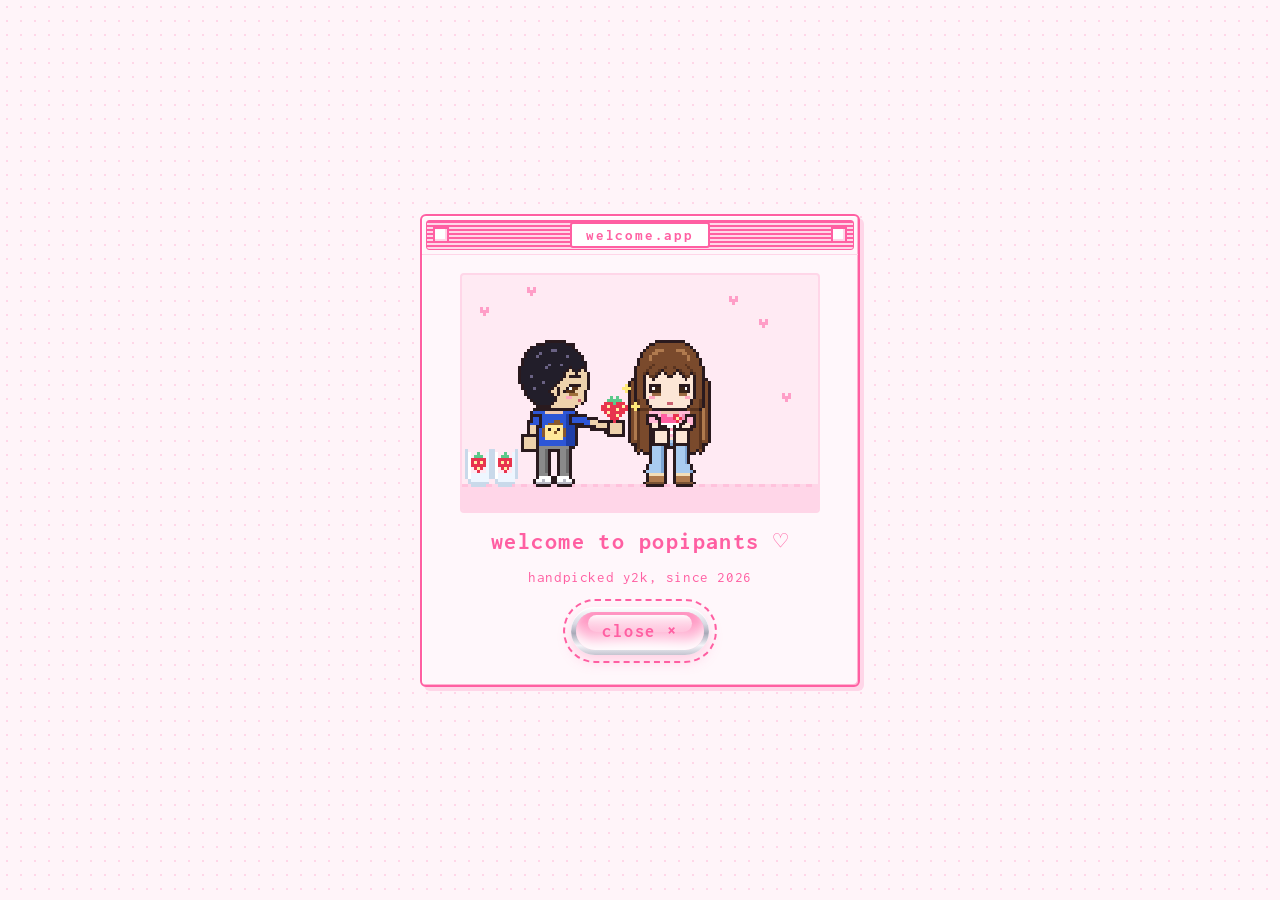
<file: popup-preview.html>
<!doctype html><html lang="en"><head><meta charset="utf-8"><meta name="viewport" content="width=device-width,initial-scale=1">
<title>popipants · welcome popup preview</title><link rel="stylesheet" href="fonts/fonts.css">
<style>
*{box-sizing:border-box}
body{margin:0;min-height:100vh;display:flex;align-items:center;justify-content:center;background:#fff4f9 radial-gradient(#FFD6E8 1px,transparent 1.5px) 0 0/14px 14px;font-family:Inconsolata,monospace;color:#FF5FA2;padding:20px}
.win{width:min(440px,100%);background:#FFF7FB;border:2px solid #FF5FA2;border-radius:6px;box-shadow:4px 4px 0 #FFD6E8,inset 1px 1px 0 #fff,inset -1px -1px 0 #FFB3D1}
.bar{position:relative;height:30px;margin:4px;border:1px solid #FF5FA2;border-radius:3px;display:flex;align-items:center;justify-content:center;background:repeating-linear-gradient(180deg,#FF5FA2 0 2px,#FFD6E8 2px 4px)}
.bar .box{position:absolute;left:6px;top:50%;width:16px;height:16px;transform:translateY(-50%);background:#fff;border:2px solid #FF5FA2;box-shadow:inset -2px -2px 0 #FFD6E8}
.bar .box.r{left:auto;right:6px}
.label{background:#fff;color:#FF5FA2;padding:2px 14px;font-weight:700;font-size:15px;letter-spacing:.12em;border:2px solid #FF5FA2;border-radius:3px;line-height:1.2}
.body{padding:18px 18px 22px;display:flex;flex-direction:column;align-items:center;gap:14px;text-align:center;border-top:1px solid #FFD6E8}
canvas{display:block;width:min(360px,100%);aspect-ratio:120/80;image-rendering:pixelated;image-rendering:crisp-edges;background:#FFEAF3;border:2px solid #FFD6E8;border-radius:4px}
h1{margin:0;font-size:24px;letter-spacing:.06em;color:#FF5FA2}
p{margin:0;font-size:15px;color:#FF5FA2;letter-spacing:.04em}
/* gel button, copied from button-demo.html (A · gel pill) */
.outline{display:inline-block;padding:6px;border:2px dashed #FF5FA2;border-radius:999px}
button{border:0;background:none;padding:0;cursor:pointer;font-family:inherit;color:#FF5FA2}
.pill{position:relative;padding:5px;border-radius:999px;background:linear-gradient(180deg,#fff 0%,#d9d9e3 35%,#a9a9b8 55%,#f4f4f8 80%,#c4c4d0 100%);box-shadow:0 6px 14px rgba(255,95,162,.25),0 1px 0 #fff inset}
.pill .gel{position:relative;display:flex;align-items:center;gap:12px;padding:10px 26px;border-radius:999px;background:radial-gradient(120% 100% at 50% 120%,#fff 0%,#FFD6E8 45%,#FF9EC7 100%);box-shadow:inset 0 -6px 12px #fff,inset 0 3px 6px rgba(255,95,162,.45);color:#FF5FA2;font-weight:700;font-size:18px;letter-spacing:.1em;overflow:hidden;transition:transform .12s}
.pill .gel::before{content:"";position:absolute;left:12px;right:12px;top:3px;height:45%;border-radius:999px;background:linear-gradient(180deg,rgba(255,255,255,.95),rgba(255,255,255,.15))}
.pill .gel>*{position:relative}
.pill:active .gel{transform:translateY(2px) scale(.97);box-shadow:inset 0 -3px 8px rgba(255,214,232,.7),inset 0 6px 12px rgba(160,20,90,.5)}
.win.closed{display:none}
</style></head><body>
<div class="win" role="dialog" aria-labelledby="t">
 <div class="bar"><span class="box"></span><span class="label">welcome.app</span><span class="box r"></span></div>
 <div class="body">
  <canvas id="c" width="120" height="80" aria-label="pixel art of Yoimiya and their boyfriend sharing a strawberry, next to two strawberry glasses"></canvas>
  <h1 id="t">welcome to popipants ♡</h1>
  <p>handpicked y2k, since 2026</p>
  <span class="outline"><button class="pill" onclick="document.querySelector('.win').classList.add('closed')"><span class="gel"><span>close ×</span></span></button></span>
 </div>
</div>
<script>
// sprites hand-drawn for popipants (see build notes): Y = Yoimiya, B = boyfriend
const SP={"PAL":{"o":"#2A1A1E","H":"#7A4A2C","h":"#5A341F","L":"#B07A4E","S":"#FCE6D6","s":"#EFC7B0","k":"#FFA7BF","E":"#3A2418","e":"#9A6A44","W":"#ffffff","q":"#C9606F","P":"#FFB8D6","p":"#F28DB8","R":"#E8344E","J":"#A9CBF0","j":"#7FA6D6","U":"#B07A4E","u":"#7A5233","D":"#221E2A","d":"#3A3346","X":"#6A6284","O":"#EED2AC","Q":"#D9B48A","B":"#2D56D6","b":"#1E3EA8","Y":"#FFE07A","n":"#8A5A2B","G":"#8A8A8A","g":"#6A6A6A","T":"#5A3A2A","t":"#3E271C","M":"#FF5FA2","C":"#F3DDB8","w":"#FFFFFF","v":"#B9B9C4","Z":"#FFE89A","I":"#5A3418","i":"#A0703C"},"Y":{"idle":["...........oooooooooo...................",".........ooHHHHHHHHHHoo.................","........oHHHHHHHHHHHHHHo................",".......oHHHLLLHHHHLLLHHHo...............","......oHHHLLHHHHHHHHLLHHHo..............","......oHHLHHHHHHHHHHHHLHHo..............",".....oHHHLHHHHHHHHHHHHLHHHo.............",".....oHHHHHHHHHHHHHHHHHHHHo.............",".....oHHHHhHHHHHHHHHHhHHHHo.............","....oHHHHhHHHHhHHhHHHHhHHHHo............","....oHHHhHHHhoHHHHohHHHhHHHo............","....oHHhoHHhoSoHHoSohHHohHHo............","....oHHoShhoSSSooSSSohhSoHHo............","...ooHHoSSoSSSSSSSSSSoSSoHHoo...........","..oHoHHoSSSSSSSSSSSSSSSSoHHoHo..........","..oHoHHoSooooSSSSSSooooSoHHoHo..........","..oHoHHoSoWEESSSSSSEEWoSoHHoHo..........","..oHoHHoSoEEESSSSSSEEEoSoHHoHo..........","..oHoHHoSSeeeSSSSSSeeeSSoHHoHo..........","..oHoHHoSkkSSSSSSSSSSkkSoHHoHo..........","..oHohHHoSSSSSSSSSSSSSSoHHhoHo..........","..oHohHHoSSSSSSqqSSSSSSoHHhoHo..........","..oHohHHHoSSSSSSSSSSSSoHHHhoHo..........","..oHLohhhHooooooooooooHhhhoLHo..........","..oHLhHHHPPPPssssssPPPPHHHhLHo..........","..oHLhHHooooPMMPPRRPpooooHhLHo..........","..oHLhHHoPPoMMMMMRyRpoPPoHhLHo..........","..oHLhHooPPoMMMMMMRPpoPPoHhLHo..........","..oHLhHoPPPoMWWWWWWMpoPPPohLHo..........","..oHLhHoSSooMWoWWoWMpooSSohLHo..........","..oHLhHoSSoPMWWWkWWMpooSSohLHo..........","..oHLhHoSSoPMPWWWWPMppoSSooLHo..........","..oHLooooooPMPPPPPPMppooooooHo..........","..oHLoSSSSoSSSSSSSSSSooSSSSoHo..........","..oHHoSSSSoJJJJJJJJJJJoSSSSoHo..........","...oooSSSSojjjjjjjjjjjoSSSSoo...........","....ooSSSSoJJjooooJJJjoSSSSo............","....oooooooJJjo..oJJJjoooooo............",".....o.oooJJJjo..oJJJjooo.o.............",".........oJJJjo..oJJJjo.................",".........oJJJjo..oJJJjo.................",".........oJJJjo..oJJJjo.................","........oJJJJjo..oJJJJJo................","........oJJJJjo..oJJJJJo................",".......oJJJJJjo..oJJJJJjo...............","........oCCCCCo..oCCCCCo................","........oUUUUUo..oUUUUUo................","........oUUUUUo..oUUUUUo................",".......ouuuuuuo..ouuuuuuo...............","........oooooo....oooooo................"],"clapA":["...........oooooooooo...................",".........ooHHHHHHHHHHoo.................","........oHHHHHHHHHHHHHHo................",".......oHHHLLLHHHHLLLHHHo...............","......oHHHLLHHHHHHHHLLHHHo..............","......oHHLHHHHHHHHHHHHLHHo..............",".....oHHHLHHHHHHHHHHHHLHHHo.............",".....oHHHHHHHHHHHHHHHHHHHHo.............",".....oHHHHhHHHHHHHHHHhHHHHo.............","....oHHHHhHHHHhHHhHHHHhHHHHo............","....oHHHhHHHhoHHHHohHHHhHHHo............","....oHHhoHHhoSoHHoSohHHohHHo............","....oHHoShhoSSSooSSSohhSoHHo............","...ooHHoSSoSSSSSSSSSSoSSoHHoo...........","..oHoHHoSSSSSSSSSSSSSSSSoHHoHo..........","..oHoHHoSSSSSSSSSSSSSSSSoHHoHo..........","..oHoHHoSSSoSSSSSSSSoSSSoHHoHo..........","..oHoHHoSSoSoSSSSSSoSoSSoHHoHo..........","..oHoHHoSSSSSSSSSSSSSSSSoHHoHo..........","..oHoHHoSkkSSSSSSSSSSkkSoHHoHo..........","..oHohHHoSSSSSSSSSSSSSSoHHhoHo..........","..oHohHHoSSSSSSqqSSSSSSoHHhoHo..........","..oHohHHHoSSSSSSSSSSSSoHHHhoHo..........","..oHLohhhHooooooooooooHhhhoLHo..........","..oHLhHHHPPPPssssssPPPPHHHhLHo..........","..oHLhHHooooPMMPPRRPpooooHhLHo..........","..oHLhHHoPPPooMMMRyooPPPoHhLHo..........","..oHLhHHoPPSoooooooooSPPoHhLHo..........","..oHLhHHoooSoSSoSSSSoSoooHhLHo..........","..oHLhHHHooooSSoSSSSooooHHhLHo..........","..oHLhHHHoPooSSoSSSSoooHHHhLHo..........","..oHLhHHHooPoSSoSSSSopoHHHhLHo..........","..oHLhHHHooPooooooooopoHHHhLHo..........","..oHLhHHHooSSSSSSSSSSooHHHhLHo..........","..oHHhHHHoJJJJJJJJJJJJoHHHhHHo..........","...oohHHHojjjjjjjjjjjjoHHHhoo...........","....ohHHHoJJJjooooJJJjoHHHho............","....oHoHHoJJJjo..oJJJjoHHoHo............",".....o.oooJJJjo..oJJJjooo.o.............",".........oJJJjo..oJJJjo.................",".........oJJJjo..oJJJjo.................",".........oJJJjo..oJJJjo.................","........oJJJJjo..oJJJJJo................","........oJJJJjo..oJJJJJo................",".......oJJJJJjo..oJJJJJjo...............","........oCCCCCo..oCCCCCo................","........oUUUUUo..oUUUUUo................","........oUUUUUo..oUUUUUo................",".......ouuuuuuo..ouuuuuuo...............","........oooooo....oooooo................"],"clapB":["...........oooooooooo...................",".........ooHHHHHHHHHHoo.................","........oHHHHHHHHHHHHHHo................",".......oHHHLLLHHHHLLLHHHo...............","......oHHHLLHHHHHHHHLLHHHo..............","......oHHLHHHHHHHHHHHHLHHo..............",".....oHHHLHHHHHHHHHHHHLHHHo.............",".....oHHHHHHHHHHHHHHHHHHHHo.............",".....oHHHHhHHHHHHHHHHhHHHHo.............","....oHHHHhHHHHhHHhHHHHhHHHHo............","....oHHHhHHHhoHHHHohHHHhHHHo............","....oHHhoHHhoSoHHoSohHHohHHo............","....oHHoShhoSSSooSSSohhSoHHo............","...ooHHoSSoSSSSSSSSSSoSSoHHoo...........","..oHoHHoSSSSSSSSSSSSSSSSoHHoHo..........","..oHoHHoSSSSSSSSSSSSSSSSoHHoHo..........","..oHoHHoSSSoSSSSSSSSoSSSoHHoHo..........","..oHoHHoSSoSoSSSSSSoSoSSoHHoHo..........","..oHoHHoSSSSSSSSSSSSSSSSoHHoHo..........","..oHoHHoSkkSSSSSSSSSSkkSoHHoHo..........","..oHohHHoSSSSSSSSSSSSSSoHHhoHo..........","..oHohHHoSSSSSSqqSSSSSSoHHhoHo..........","..oHohHHHoSSSSSSSSSSSSoHHHhoHo..........","..oHLooooooooooooooooooooooLHo..........","..oHLhoSSSSoPssssssPPoSSSSoLHo..........","..oHLhoSSSSoPMMPPRRPpoSSSSoLHo..........","..oHLhoSSSSoMMMMMRyRpoSSSSoLHo..........","..oHLhoSSSSoMMMMMMRPpoSSSSoLHo..........","..oHLhooooooMWWWWWWMpooooooLHo..........","..oHLhHHHPPPMWoWWoWMpppHHHhLHo..........","..oHLhHHHoPPMWWWkWWMppoHHHhLHo..........","..oHLhHHHooPMPWWWWPMppoHHHhLHo..........","..oHLhHHHooPMPPPPPPMppoHHHhLHo..........","..oHLhHHHooSSSSSSSSSSooHHHhLHo..........","..oHHhHHHoJJJJJJJJJJJJoHHHhHHo..........","...oohHHHojjjjjjjjjjjjoHHHhoo...........","....ohHHHoJJJjooooJJJjoHHHho............","....oHoHHoJJJjo..oJJJjoHHoHo............",".....o.oooJJJjo..oJJJjooo.o.............",".........oJJJjo..oJJJjo.................",".........oJJJjo..oJJJjo.................",".........oJJJjo..oJJJjo.................","........oJJJJjo..oJJJJJo................","........oJJJJjo..oJJJJJo................",".......oJJJJJjo..oJJJJJjo...............","........oCCCCCo..oCCCCCo................","........oUUUUUo..oUUUUUo................","........oUUUUUo..oUUUUUo................",".......ouuuuuuo..ouuuuuuo...............","........oooooo....oooooo................"],"peace":["...........oooooooooo...................",".........ooHHHHHHHHHHoo.................","........oHHHHHHHHHHHHHHo................",".......oHHHLLLHHHHLLLHHHo...............","......oHHHLLHHHHHHHHLLHHHo..............","......oHHLHHHHHHHHHHHHLHHo..............",".....oHHHLHHHHHHHHHHHHLHHHo.............",".....oHHHHHHHHHHHHHHHHHHHHo.............",".....oHHHHhHHHHHHHHHHhHHHHo.............","....oHHHHhHHHHhHHhHHHHhHHHooo..ooo......","....oHHHhHHHhoHHHHohHHHhHHoSo..oSo......","....oHHhoHHhoSoHHoSohHHohHoSooooSo......","....oHHoShhoSSSooSSSohhSoHooSooSoo......","...ooHHoSSoSSSSSSSSSSoSSoHHoSooSo.......","..oHoHHoSSSSSSSSSSSSSSSSoHHoSooSo.......","..oHoHHoSSSSSSSSSSSSSSSSoHHoSSSSo.......","..oHoHHoSSSoSSSSSSSSoSSSoHHoSSSSo.......","..oHoHHoSSoSoSSSSSSoSoSSoHHoSSSSo.......","..oHoHHoSSSSSSSSSSSSSSSSoHooSSSSo.......","..oHoHHoSkkSSSSSSSSSSkkSooooooooo.......","..oHohHHoSSSSSSSSSSSSSSoHoSSSoo.........","..oHohHHoSSSSSSqqSSSSSSoooSSoo..........","..oHohHHHoSSSSSSSSSSSSoooSSSoo..........","..oHLohhhHooooooooooooooPSSooo..........","..oHLhHHHPPPPssssssPPPooPPooHo..........","..oHLhHHooooPMMPPRRPpooPPPoLHo..........","..oHLhHHoPPoMMMMMRyRpoPPPohLHo..........","..oHLhHooPPoMMMMMMRPpoPPoohLHo..........","..oHLhHoPPPoMWWWWWWMpooooHhLHo..........","..oHLhHoSSooMWoWWoWMpppHHHhLHo..........","..oHLhHoSSoPMWWWkWWMppoHHHhLHo..........","..oHLhHoSSoPMPWWWWPMppoHHHhLHo..........","..oHLooooooPMPPPPPPMppoHHHhLHo..........","..oHLoSSSSoSSSSSSSSSSooHHHhLHo..........","..oHHoSSSSoJJJJJJJJJJJoHHHhHHo..........","...oooSSSSojjjjjjjjjjjoHHHhoo...........","....ooSSSSoJJjooooJJJjoHHHho............","....oooooooJJjo..oJJJjoHHoHo............",".....o.oooJJJjo..oJJJjooo.o.............",".........oJJJjo..oJJJjo.................",".........oJJJjo..oJJJjo.................",".........oJJJjo..oJJJjo.................","........oJJJJjo..oJJJJJo................","........oJJJJjo..oJJJJJo................",".......oJJJJJjo..oJJJJJjo...............","........oCCCCCo..oCCCCCo................","........oUUUUUo..oUUUUUo................","........oUUUUUo..oUUUUUo................",".......ouuuuuuo..ouuuuuuo...............","........oooooo....oooooo................"],"happy":["...........oooooooooo...................",".........ooHHHHHHHHHHoo.................","........oHHHHHHHHHHHHHHo................",".......oHHHLLLHHHHLLLHHHo...............","......oHHHLLHHHHHHHHLLHHHo..............","......oHHLHHHHHHHHHHHHLHHo..............",".....oHHHLHHHHHHHHHHHHLHHHo.............",".....oHHHHHHHHHHHHHHHHHHHHo.............",".....oHHHHhHHHHHHHHHHhHHHHo.............","....oHHHHhHHHHhHHhHHHHhHHHHo............","....oHHHhHHHhoHHHHohHHHhHHHo............","....oHHhoHHhoSoHHoSohHHohHHo............","....oHHoShhoSSSooSSSohhSoHHo............","...ooHHoSSoSSSSSSSSSSoSSoHHoo...........","..oHoHHoSSSSSSSSSSSSSSSSoHHoHo..........","..oHoHHoSooooSSSSSSooooSoHHoHo..........","..oHoHHoSoWEESSSSSSEEWoSoHHoHo..........","..oHoHHoSoEEESSSSSSEEEoSoHHoHo..........","..oHoHHoSSeeeSSSSSSeeeSSoHHoHo..........","..oHoHHoSkkSSSSSSSSSSkkSoHHoHo..........","..oHohHHoSSSSSSSSSSSSSSoHHhoHo..........","..oHohHHoSSSSSSqqSSSSSSoHHhoHo..........","..oHohHHHoSSSSSSSSSSSSoHHHhoHo..........","..oHLohhhHooooooooooooHhhhoLHo..........","..oHLhHHHPPPPssssssPPPPHHHhLHo..........","..oHLhHHooooPMMPPRRPpooooHhLHo..........","..oHLhHHoPPooMMMMRyRpoPPoHhLHo..........","..oHLhHHoPPPoMMMMMRPooPPoHhLHo..........","..oHLhHHooSSoWWWWWWooSSPoHhLHo..........","..oHLhHHHoSSoooWWoWoSSSooHhLHo..........","..oHLhHHHoooooookoooooooHHhLHo..........","..oHLhHHHooSSSSoWoSSSSoHHHhLHo..........","..oHLhHHHooSSSSoPoSSSSoHHHhLHo..........","..oHLhHHHooSSSSoSoSSSSoHHHhLHo..........","..oHHhHHHooSSSSoJoSSSSoHHHhHHo..........","...oohHHHooooooojooooooHHHhoo...........","....ohHHHoJJJjooooJJJjoHHHho............","....oHoHHoJJJjo..oJJJjoHHoHo............",".....o.oooJJJjo..oJJJjooo.o.............",".........oJJJjo..oJJJjo.................",".........oJJJjo..oJJJjo.................",".........oJJJjo..oJJJjo.................","........oJJJJjo..oJJJJJo................","........oJJJJjo..oJJJJJo................",".......oJJJJJjo..oJJJJJjo...............","........oCCCCCo..oCCCCCo................","........oUUUUUo..oUUUUUo................","........oUUUUUo..oUUUUUo................",".......ouuuuuuo..ouuuuuuo...............","........oooooo....oooooo................"]},"B":{"idle":["...........oooooooooo...................","........oooDDDDDDDDDDooo................","......oDDDDDDDDDDXXDDDDDDo..............",".....oDDDDDDXDDDDDDDDDDDDDo.............","....oDDDDDDXDDDDDDDDDDXDDDDo............","....oDDDDDDDDDDDDDDXDDDXDDDo............","....oDDDDDDDDDDXDDDDDDDDDDDo............","....oDDDDDDDDDXDDDDDDXDDDDDo............","....oDDDDDDDDDDDDDDDXDDDDDDo............","....oDDDDXDDDDDDDDDDDDDDDXDo............","....oDDDDDDDXDDDDDDDDDDDDDDo............","....oDDDoDDDoDDooDDoDDDoDDDo............","....oDDoODoOOoDOODoOOoDOoDDo............","....oDoOoooooOOOOOOoooooOoDo............","....oDoOOOOOOOOOOOOOOOOOOoDo............","....oDoOOooooOOOOOOooooOOoDo............","....oOoOOoWIIOOOOOOIIWoOOoOo............","....oOoOOoIIIOOOOOOIIIoOOoOo............","....oDoOOOiiiOOOOOOiiiOOOoDo............",".....oDoOkkOOOOOOOOOOkkOoDo.............",".....oOOOOOOOOOOOOOOOOOOOOo.............","......oOOOOOOOOqqOOOOOOOOo..............",".......oOOOOOOOOOOOOOOOOo...............","........oooooooooooooooo................","........oBBBBssssssBBBBo................","........ooooBBBBBBBBboooo...............","........oBBoBBBBBBBBboBBo...............",".......ooBBoBBBBnnBBboBBo...............",".......oBBBoBBnnnnnBboBBBo..............",".......oOOooBZZZZZZBbooOOo..............",".......oOOoBnZoZZoZnbooOOo..............",".......oOOoBnZZZnZZnbboOOoo.............",".....ooooooBnZZZZZZnbboooooo............",".....oOOOOoBBZZZZZZBbboOOOOo............",".....oOOOOoBBBBBBBBBbboOOOOo............",".....oOOOOoBBBBBBBBBbboOOOOo............",".....oOOOOoGGGGGGGGGGooOOOOo............",".....ooooooGGgooooGGgooooooo............","..........oGGgo..oGGgo..................","..........oGGgo..oGGgo..................","..........oGGgo..oGGgo..................","..........oGGgo..oGGgo..................","..........oGGgo..oGGgo..................","..........oGGgo..oGGgo..................","..........oGGgo..oGGgo..................","..........oGGGo..oGGGo..................","..........owwwwoowwwwo..................",".........owwvwwoowwvwwo.................",".........ovvvvvoovvvvvo.................","..........ooooo..ooooo.................."],"reach":["...........oooooooooo......oooooo.......","........oooDDDDDDDDDDooo...oOOOOo.......","......oDDDDDDDDDDXXDDDDDDo.oOOOOo.......",".....oDDDDDDXDDDDDDDDDDDDDooOOOOo.......","....oDDDDDDXDDDDDDDDDDXDDDDoOOOOo.......","....oDDDDDDDDDDDDDDXDDDXDDDoooooo.......","....oDDDDDDDDDDXDDDDDDDDDDDoOOo.........","....oDDDDDDDDDXDDDDDDXDDDDooOOo.........","....oDDDDDDDDDDDDDDDXDDDDDoOOOo.........","....oDDDDXDDDDDDDDDDDDDDDXoOOoo.........","....oDDDDDDDXDDDDDDDDDDDDooOOo..........","....oDDDoDDDoDDooDDoDDDoDoOOOo..........","....oDDoODoOOoDOODoOOoDOooOOoo..........","....oDoOoooooOOOOOOoooooOoOOo...........","....oDoOOOOOOOOOOOOOOOOOooOOo...........","....oDoOOooooOOOOOOooooOoOOOo...........","....oOoOOoWIIOOOOOOIIWoOoOOoo...........","....oOoOOoIIIOOOOOOIIIoooOOo............","....oDoOOOiiiOOOOOOiiiOoBBBo............",".....oDoOkkOOOOOOOOOOkkoBBoo............",".....oOOOOOOOOOOOOOOOOooBBo.............","......oOOOOOOOOqqOOOOOooBBo.............",".......oOOOOOOOOOOOOOOoBBBo.............","........oooooooooooooooBBo..............","........oBBBBssssssBBooBBo..............","........ooooBBBBBBBBboBBBo..............","........oBBoBBBBBBBBboBBoo..............",".......ooBBoBBBBnnBBboBBo...............",".......oBBBoBBnnnnnBboooo...............",".......oOOooBZZZZZZBbbbo................",".......oOOoBnZoZZoZnbbbo................",".......oOOoBnZZZnZZnbbbo................",".....ooooooBnZZZZZZnbbbo................",".....oOOOOoBBZZZZZZBbbbo................",".....oOOOOoBBBBBBBBBbbbo................",".....oOOOOoBBBBBBBBBbbbo................",".....oOOOOoGGGGGGGGGGoo.................",".....ooooooGGgooooGGgo..................","..........oGGgo..oGGgo..................","..........oGGgo..oGGgo..................","..........oGGgo..oGGgo..................","..........oGGgo..oGGgo..................","..........oGGgo..oGGgo..................","..........oGGgo..oGGgo..................","..........oGGgo..oGGgo..................","..........oGGGo..oGGGo..................","..........owwwwoowwwwo..................",".........owwvwwoowwvwwo.................",".........ovvvvvoovvvvvo.................","..........ooooo..ooooo.................."],"offer":[".............ooooooo....................","..........oooDDDDDDDooo.................","........oDDDDDDDDDDDDDo.................",".......oDDDDDDDXXDDDDDDo................","......oDDDDXDDDDDDDDDDDDo...............","......oDDDXDDDDDDDDDXDDDDo..............",".....oDDDDDDDDDDDDDDDDDDDo..............",".....oDDDDDDDDDDDDDDDDDDDDo.............",".....oDDDDDDDDXDDDXDDDDDDDo.............","....oDDDDDDDDXDDDDDDDoDDDoo.............","....oDDDDDDDDDDDDDDDoOoDoOo.............","....oDDDDDDDDDDDDDDoOOOoOOOo............","....oDDDXDDDDDDDDDDoOooooOOo............","....oDDDDDDDDDDDDDoOOOOOOOOo............","....oDDDDDDDXDDDDoOOOOOOOOOo............",".....oDDDDDDDDDDoOOOOooooOOo............",".....oDDDXDDDDDoOoOOoWIIOOOo............","......oDDDDDDDoOOoOoIIIOOOo.............","......oDDDDDDDDoOoOOOiiiOOo.............",".......oDDDDDDDDoOOOkkOOOOo.............","........oDDDDDDDoOOOOOOOqOo.............",".........oDDDDDoOOOOOOOOOo..............","..........oooooOOOOOOOOo................",".........oooooooooooooo.................","........oBBBBssssssBBBBo................","........ooooBBBBBBBBboooooo.............","........oBBoBBBBBBBBboBBBBBoooo.........",".......ooBBoBBBBnnBBboBBBBBBOOOooooooooo",".......oBBBoBBnnnnnBboooooBBOOOOOOoOOOOo",".......oOOooBZZZZZZBbbboooooooOOOOoOOOOo",".......oOOoBnZoZZoZnbbbo....oooooooOOOOo",".......oOOoBnZZZnZZnbbbo.........ooOOOOo",".....ooooooBnZZZZZZnbbbo..........oooooo",".....oOOOOoBBZZZZZZBbbbo................",".....oOOOOoBBBBBBBBBbbbo................",".....oOOOOoBBBBBBBBBbbbo................",".....oOOOOoGGGGGGGGGGoo.................",".....ooooooGGgooooGGgo..................","..........oGGgo..oGGgo..................","..........oGGgo..oGGgo..................","..........oGGgo..oGGgo..................","..........oGGgo..oGGgo..................","..........oGGgo..oGGgo..................","..........oGGgo..oGGgo..................","..........oGGgo..oGGgo..................","..........oGGGo..oGGGo..................","..........owwwwoowwwwo..................",".........owwvwwoowwvwwo.................",".........ovvvvvoovvvvvo.................","..........ooooo..ooooo.................."],"peace":["...........oooooooooo...................","........oooDDDDDDDDDDooo................","......oDDDDDDDDDDXXDDDDDDo..............",".....oDDDDDDXDDDDDDDDDDDDDo.............","....oDDDDDDXDDDDDDDDDDXDDDDo............","....oDDDDDDDDDDDDDDXDDDXDDDo............","....oDDDDDDDDDDXDDDDDDDDDDDo............","....oDDDDDDDDDXDDDDDDXDDDDDo............","....oDDDDDDDDDDDDDDDXDDDDDDo............","oo..oooDDXDDDDDDDDDDDDDDDXDo............","Oo..oOoDDDDDXDDDDDDDDDDDDDDo............","OooooOoDoDDDoDDooDDoDDDoDDDo............","oOooOoooODoOOoDOODoOOoDOoDDo............","oOooOooOoooooOOOOOOoooooOoDo............","oOooOooOOOOOOOOOOOOOOOOOOoDo............","oOOOOooOOooooOOOOOOooooOOoDo............","oOOOOooOOoWIIOOOOOOIIWoOOoOo............","oOOOOooOOoIIIOOOOOOIIIoOOoOo............","oOOOOooOOOiiiOOOOOOiiiOOOoDo............","ooooooooOkkOOOOOOOOOOkkOoDo.............","..ooOOOooOOOOOOOOOOOOOOOOOo.............","...ooOOooOOOOOOqqOOOOOOOOo..............","....oOOOooOOOOOOOOOOOOOOo...............",".....oOOBooooooooooooooo................",".....ooBBBoBBssssssBBBBo................","......ooBBooBBBBBBBBboooo...............",".......oBBBoBBBBBBBBboBBo...............",".......ooBBoBBBBnnBBboBBo...............","........ooooBBnnnnnBboBBBo..............","........oBBBBZZZZZZBbooOOo..............","........oBBBnZoZZoZnbooOOo..............","........oBBBnZZZnZZnbboOOoo.............","........oBBBnZZZZZZnbboooooo............","........oBBBBZZZZZZBbboOOOOo............","........oBBBBBBBBBBBbboOOOOo............","........oBBBBBBBBBBBbboOOOOo............",".........ooGGGGGGGGGGooOOOOo............","..........oGGgooooGGgooooooo............","..........oGGgo..oGGgo..................","..........oGGgo..oGGgo..................","..........oGGgo..oGGgo..................","..........oGGgo..oGGgo..................","..........oGGgo..oGGgo..................","..........oGGgo..oGGgo..................","..........oGGgo..oGGgo..................","..........oGGGo..oGGGo..................","..........owwwwoowwwwo..................",".........owwvwwoowwvwwo.................",".........ovvvvvoovvvvvo.................","..........ooooo..ooooo.................."],"blink":["...........oooooooooo...................","........oooDDDDDDDDDDooo................","......oDDDDDDDDDDXXDDDDDDo..............",".....oDDDDDDXDDDDDDDDDDDDDo.............","....oDDDDDDXDDDDDDDDDDXDDDDo............","....oDDDDDDDDDDDDDDXDDDXDDDo............","....oDDDDDDDDDDXDDDDDDDDDDDo............","....oDDDDDDDDDXDDDDDDXDDDDDo............","....oDDDDDDDDDDDDDDDXDDDDDDo............","....oDDDDXDDDDDDDDDDDDDDDXDo............","....oDDDDDDDXDDDDDDDDDDDDDDo............","....oDDDoDDDoDDooDDoDDDoDDDo............","....oDDoODoOOoDOODoOOoDOoDDo............","....oDoOoooooOOOOOOoooooOoDo............","....oDoOOOOOOOOOOOOOOOOOOoDo............","....oDoOOOOOOOOOOOOOOOOOOoDo............","....oOoOOOOOOOOOOOOOOOOOOoOo............","....oOoOOOoooOOOOOOoooOOOoOo............","....oDoOOOOOOOOOOOOOOOOOOoDo............",".....oDoOkkOOOOOOOOOOkkOoDo.............",".....oOOOOOOOOOOOOOOOOOOOOo.............","......oOOOOOOOOqqOOOOOOOOo..............",".......oOOOOOOOOOOOOOOOOo...............","........oooooooooooooooo................","........oBBBBssssssBBBBo................","........ooooBBBBBBBBboooo...............","........oBBoBBBBBBBBboBBo...............",".......ooBBoBBBBnnBBboBBo...............",".......oBBBoBBnnnnnBboBBBo..............",".......oOOooBZZZZZZBbooOOo..............",".......oOOoBnZoZZoZnbooOOo..............",".......oOOoBnZZZnZZnbboOOoo.............",".....ooooooBnZZZZZZnbboooooo............",".....oOOOOoBBZZZZZZBbboOOOOo............",".....oOOOOoBBBBBBBBBbboOOOOo............",".....oOOOOoBBBBBBBBBbboOOOOo............",".....oOOOOoGGGGGGGGGGooOOOOo............",".....ooooooGGgooooGGgooooooo............","..........oGGgo..oGGgo..................","..........oGGgo..oGGgo..................","..........oGGgo..oGGgo..................","..........oGGgo..oGGgo..................","..........oGGgo..oGGgo..................","..........oGGgo..oGGgo..................","..........oGGgo..oGGgo..................","..........oGGGo..oGGGo..................","..........owwwwoowwwwo..................",".........owwvwwoowwvwwo.................",".........ovvvvvoovvvvvo.................","..........ooooo..ooooo.................."]}};
const P=Object.assign({},SP.PAL,{V:'#5CC98A',y:'#FFF1A8',c:'#C9D9EA',l:'#EEF6FF',x:'#FFFFFF',R:'#E8344E'});
const grid=r=>r.map(l=>[...l]);
const BERRY=grid(['...V.V...','..VVVVV..','.RRRVRRR.','RRyRRRRyR','RRRRRyRRR','.RyRRRRR.','..RRRyR..','...RRR...','....R....']);
const CUP=grid(['c.......c','cx..V..lc','cx.VVV.lc','cxRRRRRlc','cxRyRyRlc','cxRRRRRlc','cx.RyR.lc','cx..R..lc','cxllllllc','cxllllllc','.cllllll.','.ccccccc.','..ccccc..']);
const cv=document.getElementById('c'),x=cv.getContext('2d');
function draw(g,ox,oy){g.forEach((r,j)=>[...r].forEach((ch,i)=>{if(ch!=='.'&&P[ch]){x.fillStyle=P[ch];x.fillRect(ox+i,oy+j,1,1)}}))}
const reduce=matchMedia('(prefers-reduced-motion:reduce)').matches;
const BX=15,YX=54,TOP=22,STEP=330;
// original gestures: reach, pluck, offer -> hop+clap -> peace signs together (11 poses, 3.63s loop)
// berry: 'air' floats above, 'hand' rides his raised fist, 'offer' sits on his outstretched hand, 'mid' floats back up
const SEQ=[['idle','idle',0,'air'],['reach','idle',0,'air'],['reach','idle',0,'hand'],['offer','happy',0,'offer'],['offer','clapA',2,'offer'],['offer','clapB',0,'offer'],['offer','clapA',2,'offer'],['peace','peace',0,'mid'],['peace','peace',0,'air'],['peace','peace',0,'air'],['blink','idle',0,'air']];
const BERRYPOS={air:[42,6],hand:[40,13],offer:[47,41],mid:[44,22]};
function frame(t){t=reduce?0:t;
 x.clearRect(0,0,120,80);
 x.fillStyle='#FFD6E8';x.fillRect(0,71,120,9);x.fillStyle='#FFC2DC';for(let i=0;i<120;i+=4)x.fillRect(i,71,2,1);
 draw(CUP,1,59);draw(CUP,10,59);
 const [bp,yp,hop,bb]=SEQ[Math.floor(t/STEP)%SEQ.length];
 draw(SP.Y[yp],YX,TOP-hop);draw(SP.B[bp],BX,TOP);
 let [sx,sy]=BERRYPOS[bb];if(bb==='air'){sy-=Math.round(Math.abs(Math.sin((t%1100)/1100*Math.PI))*4)}
 draw(BERRY,sx,sy);
 x.fillStyle='#FFE97A';const sp=Math.floor(t/350)%3;
 [[sx-3,sy+1],[sx+11,sy+3],[sx+8,sy-3]].forEach(([a,b],i)=>{if(i!==sp){x.fillRect(a,b-1,1,3);x.fillRect(a-1,b,3,1)}});
 if(yp.startsWith('clap')){x.fillStyle='#FF9EC7';const o=yp==='clapA'?0:1;[[YX+4,TOP+8-o],[YX+30,TOP+6+o]].forEach(([hx,hy])=>{x.fillRect(hx,hy,1,1);x.fillRect(hx+2,hy,1,1);x.fillRect(hx,hy+1,3,1);x.fillRect(hx+1,hy+2,1,1)})}
 x.fillStyle='#FF9EC7';[[6,10],[22,4],[100,14],[108,40],[90,6]].forEach(([hx,hy],i)=>{const o=Math.floor(t/600+i)%2;x.fillRect(hx,hy+o,1,1);x.fillRect(hx+2,hy+o,1,1);x.fillRect(hx,hy+1+o,3,1);x.fillRect(hx+1,hy+2+o,1,1)});
 if(!reduce)requestAnimationFrame(frame)}
requestAnimationFrame(frame);
</script></body></html>
</file>
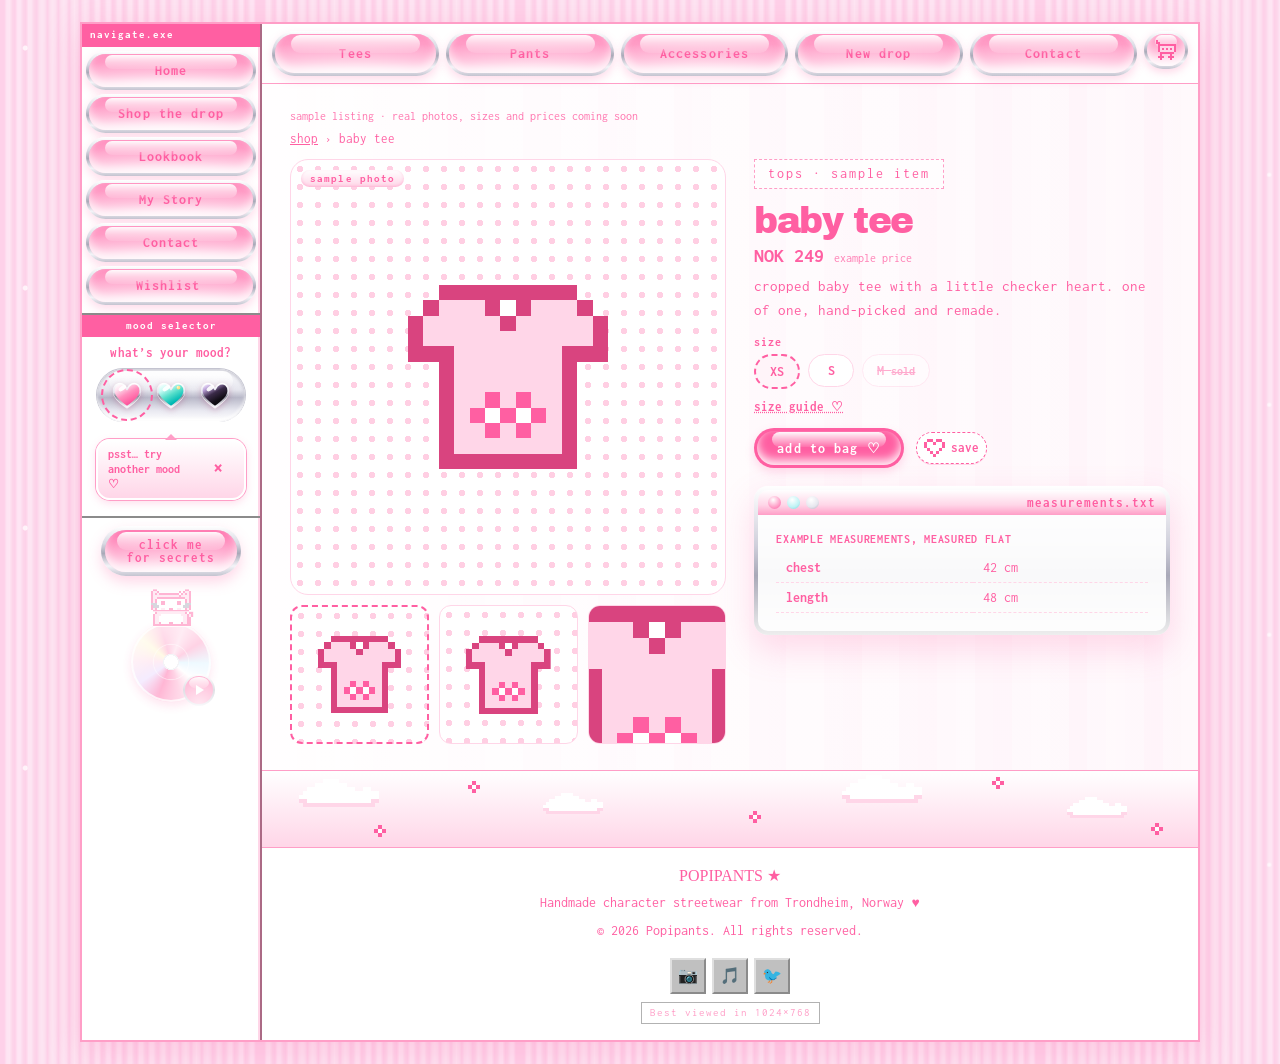
<file: product.html>
<!DOCTYPE html>
<html lang="en">
<head>
  <meta charset="UTF-8">
  <meta name="viewport" content="width=device-width, initial-scale=1.0">
  <!-- seo -->
  <link rel="canonical" href="https://popipants.com/product.html">
  <meta property="og:type" content="website">
  <meta property="og:site_name" content="popipants">
  <meta property="og:title" content="Piece — Popipants (sample)">
  <meta property="og:description" content="A one-of-one piece from popipants: photos, sizes and measurements. Sample listing.">
  <meta property="og:url" content="https://popipants.com/product.html">
  <meta property="og:image" content="https://popipants.com/images/meta/share.jpg">
  <meta property="og:image:width" content="1200">
  <meta property="og:image:height" content="630">
  <meta property="og:image:alt" content="popipants: cute clothes for the internet generation">
  <meta name="twitter:card" content="summary_large_image">
  <meta name="twitter:title" content="Piece — Popipants (sample)">
  <meta name="twitter:description" content="A one-of-one piece from popipants: photos, sizes and measurements. Sample listing.">
  <meta name="twitter:image" content="https://popipants.com/images/meta/share.jpg">
  <link rel="icon" href="favicon.ico" sizes="any">
  <link rel="icon" href="images/meta/favicon.svg" type="image/svg+xml">
  <link rel="apple-touch-icon" href="images/meta/apple-touch-icon.png">
  <link rel="manifest" href="site.webmanifest">
  <meta name="theme-color" content="#FF5FA2">
  <link rel="preload" href="fonts/f2.woff2" as="font" type="font/woff2" crossorigin>
  <link rel="preload" href="fonts/f5.woff2" as="font" type="font/woff2" crossorigin>
  <!-- /seo -->
  <title>Piece — Popipants (sample)</title>
  <meta name="description" content="A one-of-one piece from popipants: photos, sizes and measurements. Sample listing.">
  <script>if(/github\.io$/.test(location.hostname))document.write('<base href="/popipants-preview/">');</script>
  <link rel="stylesheet" href="css/bundle.css?v=1793503300">
  <script src="js/theme-boot.js?v=1793503300"></script>
  <link rel="stylesheet" href="css/pixel-fx.css?v=1793503300">
  <link rel="stylesheet" data-mood="goth" data-href="css/goth.css?v=1793503300">
  <link rel="stylesheet" data-mood="goth2" data-href="css/goth2.css?v=1793503300">
  <link rel="stylesheet" href="css/goth3.css?v=1793503300">
  <link rel="stylesheet" data-mood="goth4" data-href="css/goth4.css?v=1793503300">
  <script>window.popiMoodCss&&popiMoodCss()</script>
  <link rel="stylesheet" href="css/blue2.css?v=1793503300">
  <link rel="stylesheet" href="css/shop.css?v=1793503300">
    <link rel="stylesheet" href="css/mood-hearts.css?v=1795222000">
</head>
<body class="secondary-page">
  <div class="page-wrapper">
    <div class="page-layout">
      <script src="js/layout.js?v=1794059200" data-part="sidebar"></script>
      <main class="main-content" id="main">
        <script src="js/layout.js?v=1794059200" data-part="topnav"></script>
        <section class="content-section pg-sec sx-pp"><p class="sx-sample-note">sample listing · real photos, sizes and prices coming soon</p><div id="product-root"><noscript>turn on javascript to see this piece.</noscript></div></section>
        <script src="js/layout.js?v=1794059200" data-part="footer" data-footer="social"></script>
      </main>
    </div>
  </div>
  <script src="js/config.js?v=1793503300"></script>
  <script src="js/products.js?v=1793503300"></script>
  <script src="js/music.js?v=1793503300"></script>
  <script src="js/main.js?v=1794059200"></script>
  <script src="js/pixel-fx.js?v=1793503300"></script>
  <script src="js/combo.js?v=1793503300"></script>
  <script src="js/shop.js?v=1793503300"></script>
</body>
</html>
</file>
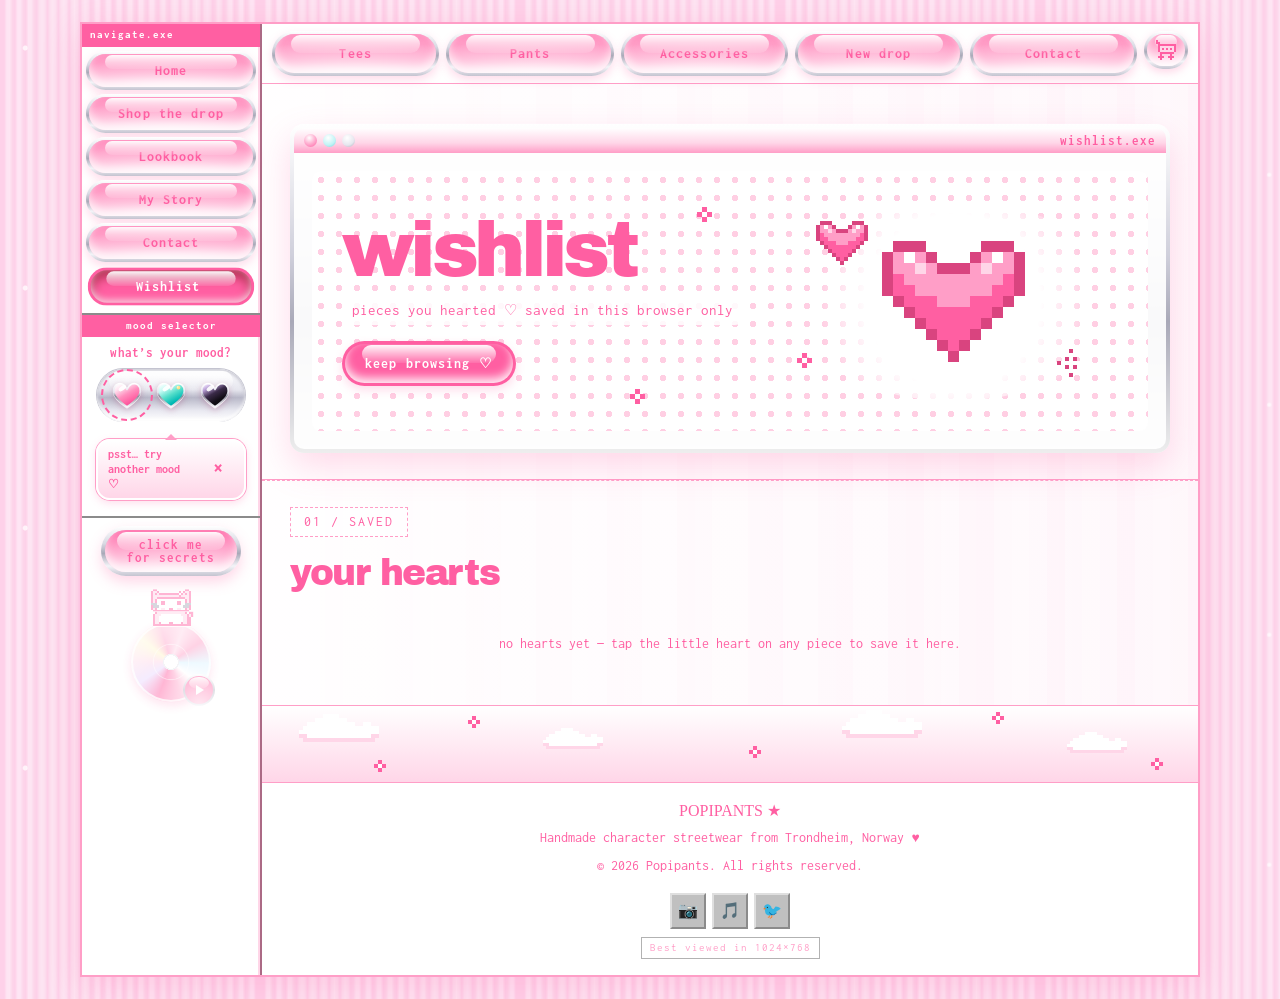
<file: wishlist.html>
<!DOCTYPE html>
<html lang="en">
<head>
  <meta charset="UTF-8">
  <meta name="viewport" content="width=device-width, initial-scale=1.0">
  <!-- seo -->
  <link rel="canonical" href="https://popipants.com/wishlist.html">
  <meta name="robots" content="noindex">
  <meta property="og:type" content="website">
  <meta property="og:site_name" content="popipants">
  <meta property="og:title" content="Wishlist — Popipants">
  <meta property="og:description" content="Pieces you saved with the little heart. Saved in this browser only.">
  <meta property="og:url" content="https://popipants.com/wishlist.html">
  <meta property="og:image" content="https://popipants.com/images/meta/share.jpg">
  <meta property="og:image:width" content="1200">
  <meta property="og:image:height" content="630">
  <meta property="og:image:alt" content="popipants: cute clothes for the internet generation">
  <meta name="twitter:card" content="summary_large_image">
  <meta name="twitter:title" content="Wishlist — Popipants">
  <meta name="twitter:description" content="Pieces you saved with the little heart. Saved in this browser only.">
  <meta name="twitter:image" content="https://popipants.com/images/meta/share.jpg">
  <link rel="icon" href="favicon.ico" sizes="any">
  <link rel="icon" href="images/meta/favicon.svg" type="image/svg+xml">
  <link rel="apple-touch-icon" href="images/meta/apple-touch-icon.png">
  <link rel="manifest" href="site.webmanifest">
  <meta name="theme-color" content="#FF5FA2">
  <link rel="preload" href="fonts/f2.woff2" as="font" type="font/woff2" crossorigin>
  <link rel="preload" href="fonts/f5.woff2" as="font" type="font/woff2" crossorigin>
  <!-- /seo -->
  <title>Wishlist — Popipants</title>
  <meta name="description" content="Pieces you saved with the little heart. Saved in this browser only.">
  <script>if(/github\.io$/.test(location.hostname))document.write('<base href="/popipants-preview/">');</script>
  <link rel="stylesheet" href="css/bundle.css?v=1793503300">
  <script src="js/theme-boot.js?v=1793503300"></script>
  <link rel="stylesheet" href="css/pixel-fx.css?v=1793503300">
  <link rel="stylesheet" data-mood="goth" data-href="css/goth.css?v=1793503300">
  <link rel="stylesheet" data-mood="goth2" data-href="css/goth2.css?v=1793503300">
  <link rel="stylesheet" href="css/goth3.css?v=1793503300">
  <link rel="stylesheet" data-mood="goth4" data-href="css/goth4.css?v=1793503300">
  <script>window.popiMoodCss&&popiMoodCss()</script>
  <link rel="stylesheet" href="css/blue2.css?v=1793503300">
  <link rel="stylesheet" href="css/shop.css?v=1793503300">
    <link rel="stylesheet" href="css/mood-hearts.css?v=1795222000">
</head>
<body class="secondary-page">
  <div class="page-wrapper">
    <div class="page-layout">
      <script src="js/layout.js?v=1794059200" data-part="sidebar"></script>
      <main class="main-content" id="main">
        <script src="js/layout.js?v=1794059200" data-part="topnav"></script>
        <section class="content-section pg-hero-wrap"><div class="combo-win"><div class="combo-tb"><i></i><i></i><i></i><span>wishlist.exe</span></div><div class="combo-wb"><div class="pg-hero pat-dot"><div><h1 class="brand-logo pg-title">wishlist</h1><p class="pg-sub">pieces you hearted ♡ saved in this browser only</p><div class="pg-btns"><a class="btn btn-primary" href="collection.html">keep browsing ♡</a></div></div><div class="pg-art"><i data-spr="heart" data-scale="11"></i><i class="pg-f1" data-spr="heart" data-scale="4"></i><i class="pg-f2" data-spr="star" data-scale="4"></i></div></div></div></div></section><section class="content-section pg-sec"><span class="section-tag">01 / SAVED</span><h2 class="pg-h2">your hearts</h2><div class="pp-grid" id="wish-grid" data-manual></div><p class="sx-empty" id="wish-empty" hidden>no hearts yet — tap the little heart on any piece to save it here.</p></section>
        <script src="js/layout.js?v=1794059200" data-part="footer" data-footer="social"></script>
      </main>
    </div>
  </div>
  <script src="js/config.js?v=1793503300"></script>
  <script src="js/products.js?v=1793503300"></script>
  <script src="js/music.js?v=1793503300"></script>
  <script src="js/main.js?v=1794059200"></script>
  <script src="js/pixel-fx.js?v=1793503300"></script>
  <script src="js/combo.js?v=1793503300"></script>
  <script src="js/shop.js?v=1793503300"></script>
</body>
</html>
</file>
<file: css/bundle.css>
/* GENERATED by tools/bundle_css.py from css/main.css — do not edit by hand */
/* ---- css/main.css ---- */
/* NOTE: pages now load css/bundle.css (flattened copy of this file). After editing any file imported here, run: python3 tools/bundle_css.py */
/* ---- fonts/fonts.css ---- */
/* latin-ext */
@font-face {
  font-family: 'Archivo Black';
  font-style: normal;
  font-weight: 400;
  font-display: swap;
  src: url(../fonts/f1.woff2) format('woff2');
  unicode-range: U+0100-02BA, U+02BD-02C5, U+02C7-02CC, U+02CE-02D7, U+02DD-02FF, U+0304, U+0308, U+0329, U+1D00-1DBF, U+1E00-1E9F, U+1EF2-1EFF, U+2020, U+20A0-20AB, U+20AD-20C4, U+2113, U+2C60-2C7F, U+A720-A7FF;
}
/* latin */
@font-face {
  font-family: 'Archivo Black';
  font-style: normal;
  font-weight: 400;
  font-display: swap;
  src: url(../fonts/f2.woff2) format('woff2');
  unicode-range: U+0000-00FF, U+0131, U+0152-0153, U+02BB-02BC, U+02C6, U+02DA, U+02DC, U+0304, U+0308, U+0329, U+2000-206F, U+20AC, U+2122, U+2191, U+2193, U+2212, U+2215, U+FEFF, U+FFFD;
}
/* vietnamese */
@font-face {
  font-family: 'Inconsolata';
  font-style: normal;
  font-weight: 400;
  font-stretch: 100%;
  font-display: swap;
  src: url(../fonts/f3.woff2) format('woff2');
  unicode-range: U+0102-0103, U+0110-0111, U+0128-0129, U+0168-0169, U+01A0-01A1, U+01AF-01B0, U+0300-0301, U+0303-0304, U+0308-0309, U+0323, U+0329, U+1EA0-1EF9, U+20AB;
}
/* latin-ext */
@font-face {
  font-family: 'Inconsolata';
  font-style: normal;
  font-weight: 400;
  font-stretch: 100%;
  font-display: swap;
  src: url(../fonts/f4.woff2) format('woff2');
  unicode-range: U+0100-02BA, U+02BD-02C5, U+02C7-02CC, U+02CE-02D7, U+02DD-02FF, U+0304, U+0308, U+0329, U+1D00-1DBF, U+1E00-1E9F, U+1EF2-1EFF, U+2020, U+20A0-20AB, U+20AD-20C4, U+2113, U+2C60-2C7F, U+A720-A7FF;
}
/* latin */
@font-face {
  font-family: 'Inconsolata';
  font-style: normal;
  font-weight: 400;
  font-stretch: 100%;
  font-display: swap;
  src: url(../fonts/f5.woff2) format('woff2');
  unicode-range: U+0000-00FF, U+0131, U+0152-0153, U+02BB-02BC, U+02C6, U+02DA, U+02DC, U+0304, U+0308, U+0329, U+2000-206F, U+20AC, U+2122, U+2191, U+2193, U+2212, U+2215, U+FEFF, U+FFFD;
}
/* vietnamese */
@font-face {
  font-family: 'Inconsolata';
  font-style: normal;
  font-weight: 700;
  font-stretch: 100%;
  font-display: swap;
  src: url(../fonts/f6.woff2) format('woff2');
  unicode-range: U+0102-0103, U+0110-0111, U+0128-0129, U+0168-0169, U+01A0-01A1, U+01AF-01B0, U+0300-0301, U+0303-0304, U+0308-0309, U+0323, U+0329, U+1EA0-1EF9, U+20AB;
}
/* latin-ext */
@font-face {
  font-family: 'Inconsolata';
  font-style: normal;
  font-weight: 700;
  font-stretch: 100%;
  font-display: swap;
  src: url(../fonts/f7.woff2) format('woff2');
  unicode-range: U+0100-02BA, U+02BD-02C5, U+02C7-02CC, U+02CE-02D7, U+02DD-02FF, U+0304, U+0308, U+0329, U+1D00-1DBF, U+1E00-1E9F, U+1EF2-1EFF, U+2020, U+20A0-20AB, U+20AD-20C4, U+2113, U+2C60-2C7F, U+A720-A7FF;
}
/* latin */
@font-face {
  font-family: 'Inconsolata';
  font-style: normal;
  font-weight: 700;
  font-stretch: 100%;
  font-display: swap;
  src: url(../fonts/f8.woff2) format('woff2');
  unicode-range: U+0000-00FF, U+0131, U+0152-0153, U+02BB-02BC, U+02C6, U+02DA, U+02DC, U+0304, U+0308, U+0329, U+2000-206F, U+20AC, U+2122, U+2191, U+2193, U+2212, U+2215, U+FEFF, U+FFFD;
}

/* ---- css/base.css ---- */
/* ===== DEFAULT COLOURS, FONTS, SIZES (pink theme values) ===== */
:root {
  /* Y2K Bright Colors */
  --pink: #FF5FA2;
  --hot-pink: #FF5FA2;
  --soft-pink: #FF9EC7;
  --baby-pink: #FFD6E8;
  --cyan: #00CED1;
  --light-cyan: #E0FFFF;
  --baby-blue: #BAE6FD;
  --mint: #A7F3D0;
  --yellow: #FDE68A;
  --white: #FFFFFF;
  --off-white: #F8F8FF;
  --cream: #FFFBF0;

  /* Win95/98 System Colors */
  --win-gray: #C0C0C0;
  --win-dark-gray: #808080;
  --win-light: #DFDFDF;
  --win-blue: #000080;
  --win-blue-light: #1084D0;
  --win-titlebar: linear-gradient(90deg, #000080, #1084D0);

  /* Text */
  --text: #333333;
  --text-dark: #000000;
  --text-light: #666666;
  --text-link: #0000FF;
  --text-visited: #FF5FA2;

  /* Theme accent */
  --accent: var(--pink);
  --accent-soft: var(--soft-pink);
  --accent-deep: var(--hot-pink);
  --accent-glow: rgba(255,95,162, 0.3);

  /* Retro tokens */
  --border-retro: 2px ridge var(--win-gray);
  --border-pixel: 3px outset var(--win-gray);
  --shadow-retro: 3px 3px 0 rgba(0, 0, 0, 0.2);
  --shadow-inset: inset 2px 2px 0 rgba(0, 0, 0, 0.15), inset -2px -2px 0 rgba(255, 255, 255, 0.6);

  /* Fonts */
  --font-heading: 'VT323', 'Courier New', monospace;
  --font-display: 'Monoton', cursive;
  --font-body: 'Comic Neue', 'Comic Sans MS', cursive;
  --font-system: 'Tahoma', 'Segoe UI', sans-serif;
  --font-serif: 'Times New Roman', Georgia, serif;
}

/* Blue theme (future) */

/* ===== RESET ===== */
*, *::before, *::after {
  margin: 0;
  padding: 0;
  box-sizing: border-box;
}

html {
  scroll-behavior: smooth;
}

body {
  font-family: var(--font-body);
  background: var(--off-white);
  color: var(--text);
  min-height: 100vh;
  font-size: 15px;
  line-height: 1.5;
}

a {
  color: var(--text-link);
  text-decoration: underline;
}

a:visited {
  color: var(--text-visited);
}

a:hover {
  color: var(--hot-pink);
}

img {
  max-width: 100%;
  height: auto;
}

/* ===== ANIMATIONS ===== */
@keyframes marquee {
  0% { transform: translateX(100%); }
  100% { transform: translateX(-100%); }
}

@keyframes blink-text {
  0%, 100% { opacity: 1; }
  50% { opacity: 0; }
}

@keyframes pop-in {
  0% { transform: scale(0.5); opacity: 0; }
  70% { transform: scale(1.05); }
  100% { transform: scale(1); opacity: 1; }
}

@keyframes slide-up {
  from { opacity: 0; transform: translateY(20px); }
  to { opacity: 1; transform: translateY(0); }
}

@keyframes twinkle {
  0%, 100% { opacity: 0.2; }
  50% { opacity: 1; }
}

@keyframes float {
  0%, 100% { transform: translateY(0); }
  50% { transform: translateY(-8px); }
}

@keyframes spin {
  from { transform: rotate(0deg); }
  to { transform: rotate(360deg); }
}

@keyframes popup-appear {
  0% { transform: scale(0.3); opacity: 0; }
  60% { transform: scale(1.05); }
  100% { transform: scale(1); opacity: 1; }
}


/* ---- css/layout.css ---- */
/* ===== MARQUEE BAR ===== */
.marquee-bar {
  background: var(--hot-pink);
  color: white;
  font-family: var(--font-heading);
  font-size: 1.1rem;
  letter-spacing: 2px;
  padding: 0.3rem 0;
  overflow: hidden;
  white-space: nowrap;
  text-shadow: 1px 1px 0 rgba(0, 0, 0, 0.3);
}

.marquee-text {
  display: inline-block;
  animation: marquee 25s linear infinite;
}

/* ===== PAGE LAYOUT (table-like, 2-column) ===== */
.page-wrapper {
  max-width: 960px;
  margin: 0 auto;
  background: white;
  border-left: 2px ridge var(--win-gray);
  border-right: 2px ridge var(--win-gray);
  border-bottom: 2px ridge var(--win-gray);
}

.page-layout {
  display: flex;
  min-height: 100vh;
}

/* ===== LEFT SIDEBAR ===== */
.sidebar {
  width: 180px;
  min-width: 180px;
  background: var(--win-gray);
  border-right: 2px outset var(--win-light);
  padding: 0;
}

.sidebar-section {
  border-bottom: 2px outset var(--win-light);
}

.sidebar-title {
  background: var(--win-titlebar);
  color: white;
  font-family: var(--font-system);
  font-size: 11px;
  font-weight: bold;
  padding: 3px 8px;
  letter-spacing: 1px;
}

.sidebar-nav {
  list-style: none;
  padding: 4px;
}

.sidebar-nav li {
  margin-bottom: 2px;
}

.sidebar-nav a {
  display: block;
  padding: 6px 10px;
  font-family: var(--font-body);
  font-size: 14px;
  color: var(--text-dark);
  text-decoration: none;
  background: var(--win-gray);
  border: 2px outset var(--win-light);
  text-align: center;
  transition: all 0.1s;
}

.sidebar-nav a:hover {
  background: var(--baby-pink);
  border-color: var(--pink);
}

.sidebar-nav a.active {
  background: var(--pink);
  color: white;
  border-style: inset;
  text-shadow: 1px 1px 0 rgba(0, 0, 0, 0.3);
}

/* ===== MAIN CONTENT ===== */
.main-content {
  flex: 1;
  background: white;
  padding: 0;
  overflow: hidden;
}

/* ===== NAVIGATION (top colored buttons) ===== */
.top-nav {
  display: flex;
  gap: 2px;
  padding: 6px 8px;
  background: var(--win-gray);
  border-bottom: 2px outset var(--win-light);
  flex-wrap: wrap;
}

.top-nav a {
  display: inline-block;
  padding: 6px 16px;
  font-family: var(--font-body);
  font-size: 14px;
  font-weight: 700;
  color: white;
  text-decoration: none;
  text-shadow: 1px 1px 0 rgba(0, 0, 0, 0.3);
  border: 2px outset rgba(255, 255, 255, 0.3);
  transition: all 0.1s;
}


.top-nav a:hover {
  filter: brightness(1.15);
  border-style: inset;
}

.top-nav a.active {
  border-style: inset;
  filter: brightness(0.9);
}

.footer-copy { margin-top: 0.5rem; }

/* ---- css/components.css ---- */
/* ===== WIN95 PANEL ===== */
.win-panel {
  background: var(--win-gray);
  border: 2px outset var(--win-light);
  box-shadow: var(--shadow-retro);
}

.win-panel-inset {
  background: white;
  border: 2px inset var(--win-dark-gray);
}

.win-titlebar {
  background: var(--win-titlebar);
  color: white;
  font-family: var(--font-system);
  font-size: 12px;
  font-weight: bold;
  padding: 3px 6px;
  display: flex;
  justify-content: space-between;
  align-items: center;
  user-select: none;
}

.win-titlebar .close-btn {
  background: var(--win-gray);
  border: 2px outset var(--win-light);
  color: black;
  font-size: 11px;
  width: 18px;
  height: 18px;
  display: flex;
  align-items: center;
  justify-content: center;
  cursor: pointer;
  padding: 0;
  line-height: 1;
  font-family: var(--font-system);
}

.win-titlebar .close-btn:active {
  border-style: inset;
}

/* ===== BANNER / HERO ===== */
.banner {
  background: linear-gradient(135deg, var(--baby-pink), var(--light-cyan), var(--baby-pink));
  border-bottom: 2px ridge var(--win-gray);
  padding: 2rem 1.5rem;
  text-align: center;
  position: relative;
  overflow: hidden;
}

.banner-title {
  font-family: var(--font-display);
  font-size: clamp(2rem, 8vw, 4rem);
  color: var(--hot-pink);
  text-shadow: 2px 2px 0 rgba(0, 0, 0, 0.15), 0 0 20px var(--accent-glow);
  margin-bottom: 0.5rem;
  letter-spacing: 3px;
}

.banner-subtitle {
  font-family: var(--font-heading);
  font-size: 1.4rem;
  color: var(--text);
  letter-spacing: 3px;
}

.banner-stars {
  position: absolute;
  top: 0;
  left: 0;
  width: 100%;
  height: 100%;
  pointer-events: none;
}

.banner-star {
  position: absolute;
  width: 3px;
  height: 3px;
  background: var(--hot-pink);
  border-radius: 50%;
  animation: twinkle var(--dur) ease-in-out infinite;
  animation-delay: var(--del);
}

/* ===== SECTION HEADERS ===== */
.section-header {
  text-align: center;
  padding: 1.5rem 1rem 0.5rem;
}

.section-tag {
  display: inline-block;
  font-family: var(--font-heading);
  font-size: 0.9rem;
  letter-spacing: 2px;
  color: var(--hot-pink);
  background: var(--baby-pink);
  border: 1px dashed var(--pink);
  padding: 0.2rem 0.8rem;
  margin-bottom: 0.5rem;
}

.section-title {
  font-family: var(--font-heading);
  font-size: 2rem;
  color: var(--hot-pink);
  letter-spacing: 2px;
}

.section-desc {
  font-size: 0.95rem;
  color: var(--text-light);
  max-width: 500px;
  margin: 0.5rem auto 0;
}

/* ===== CONTENT SECTIONS ===== */
.content-section {
  padding: 1.5rem;
  border-bottom: 2px ridge var(--win-gray);
}

.content-section:last-child {
  border-bottom: none;
}

/* ===== CARDS (Win95 style) ===== */
.card {
  background: var(--win-gray);
  border: 2px outset var(--win-light);
  box-shadow: var(--shadow-retro);
  overflow: hidden;
  transition: box-shadow 0.2s;
}

.card:hover {
  box-shadow: 4px 4px 0 rgba(0, 0, 0, 0.25);
}

/* ===== PRODUCT GRID ===== */
.products-grid {
  display: grid;
  grid-template-columns: repeat(auto-fit, minmax(200px, 1fr));
  gap: 12px;
}

.product-card {
  background: var(--win-gray);
  border: 2px outset var(--win-light);
  box-shadow: var(--shadow-retro);
  cursor: pointer;
  transition: box-shadow 0.2s;
}

.product-card:hover {
  box-shadow: 4px 4px 0 rgba(0, 0, 0, 0.25);
}

.product-image {
  height: 180px;
  display: flex;
  align-items: center;
  justify-content: center;
  border-bottom: 2px ridge var(--win-gray);
  position: relative;
  overflow: hidden;
}

.product-image img {
  width: 100%;
  height: 100%;
  object-fit: cover;
}

.product-image::after {
  content: '★ NEW!';
  position: absolute;
  top: 6px;
  right: -25px;
  background: var(--hot-pink);
  color: white;
  font-family: var(--font-heading);
  font-size: 0.7rem;
  letter-spacing: 1px;
  padding: 0.2rem 1.5rem;
  transform: rotate(45deg);
}

.product-info {
  padding: 8px 10px;
  background: white;
  border: 2px inset var(--win-dark-gray);
  margin: 4px;
}

.product-name {
  font-family: var(--font-body);
  font-weight: 700;
  font-size: 0.95rem;
  color: var(--text-dark);
}

.product-category {
  font-family: var(--font-heading);
  font-size: 0.8rem;
  color: var(--hot-pink);
  letter-spacing: 1px;
}

.product-price {
  font-family: var(--font-heading);
  font-size: 1rem;
  color: var(--text-light);
  margin-top: 2px;
}

/* ===== MASONRY / LOOKBOOK ===== */
.masonry-grid {
  columns: 3;
  column-gap: 12px;
}

.masonry-item {
  break-inside: avoid;
  margin-bottom: 12px;
  background: var(--win-gray);
  border: 2px outset var(--win-light);
  box-shadow: var(--shadow-retro);
  cursor: pointer;
  transition: box-shadow 0.2s;
  overflow: hidden;
}

.masonry-item:hover {
  box-shadow: 4px 4px 0 rgba(0, 0, 0, 0.25);
}

.masonry-item img {
  width: 100%;
  display: block;
}

.masonry-overlay {
  background: white;
  border-top: 2px ridge var(--win-gray);
  padding: 6px 10px;
  font-family: var(--font-body);
  font-size: 0.85rem;
  color: var(--text);
}

/* ===== FILTER BUTTONS ===== */
.filter-bar {
  display: flex;
  gap: 4px;
  padding: 8px 12px;
  background: var(--win-gray);
  border-bottom: 2px outset var(--win-light);
  flex-wrap: wrap;
}

.filter-btn {
  padding: 4px 12px;
  font-family: var(--font-body);
  font-size: 13px;
  color: var(--text-dark);
  background: var(--win-gray);
  border: 2px outset var(--win-light);
  cursor: pointer;
  transition: all 0.1s;
}

.filter-btn:hover,
.filter-btn.active {
  background: var(--baby-pink);
  border-color: var(--pink);
  border-style: inset;
}

/* ===== BUTTONS ===== */
.btn {
  display: inline-block;
  padding: 8px 20px;
  font-family: var(--font-body);
  font-weight: 700;
  font-size: 14px;
  text-decoration: none;
  cursor: pointer;
  transition: all 0.1s;
  text-align: center;
}

.btn-primary {
  background: var(--pink);
  color: white;
  border: 2px outset var(--soft-pink);
  text-shadow: 1px 1px 0 rgba(0, 0, 0, 0.2);
  box-shadow: var(--shadow-retro);
}

.btn-primary:hover {
  border-style: inset;
  box-shadow: 1px 1px 0 rgba(0, 0, 0, 0.2);
  transform: translate(2px, 2px);
}

.btn-secondary {
  background: var(--cyan);
  color: white;
  border: 2px outset var(--light-cyan);
  text-shadow: 1px 1px 0 rgba(0, 0, 0, 0.2);
  box-shadow: var(--shadow-retro);
}

.btn-secondary:hover {
  border-style: inset;
  box-shadow: 1px 1px 0 rgba(0, 0, 0, 0.2);
  transform: translate(2px, 2px);
}

.btn-retro {
  background: var(--win-gray);
  color: var(--text-dark);
  border: 2px outset var(--win-light);
  box-shadow: var(--shadow-retro);
}

.btn-retro:hover {
  border-style: inset;
  box-shadow: 1px 1px 0 rgba(0, 0, 0, 0.2);
  transform: translate(2px, 2px);
}

/* ===== SOCIAL LINKS ===== */
.social-links {
  display: flex;
  gap: 6px;
  justify-content: center;
  margin-top: 1rem;
}

.social-link {
  display: flex;
  align-items: center;
  justify-content: center;
  width: 36px;
  height: 36px;
  background: var(--win-gray);
  border: 2px outset var(--win-light);
  font-size: 1rem;
  text-decoration: none;
  transition: all 0.1s;
}

.social-link:hover {
  background: var(--baby-pink);
  border-style: inset;
  transform: translate(1px, 1px);
}

/* ===== VISITOR COUNTER ===== */
.visitor-counter {
  display: inline-flex;
  align-items: center;
  gap: 0.4rem;
  font-family: var(--font-heading);
  font-size: 1rem;
  color: #008000;
  background: #000;
  padding: 0.2rem 0.6rem;
  border: 2px inset var(--win-dark-gray);
  letter-spacing: 2px;
}

/* ===== FOOTER ===== */
.footer {
  background: var(--win-gray);
  border-top: 2px outset var(--win-light);
  padding: 1rem;
  text-align: center;
}

.footer-logo {
  font-family: var(--font-display);
  font-size: 1rem;
  color: var(--hot-pink);
  margin-bottom: 0.3rem;
}

.footer-text {
  font-family: var(--font-body);
  font-size: 0.85rem;
  color: var(--text-light);
}

/* ===== BEST VIEWED BADGE ===== */
.best-viewed {
  display: inline-block;
  font-family: var(--font-heading);
  font-size: 0.7rem;
  color: var(--text-light);
  letter-spacing: 1px;
  border: 1px solid var(--win-dark-gray);
  padding: 0.1rem 0.5rem;
  margin-top: 0.5rem;
  opacity: 0.6;
}

/* ===== THEME SWITCHER ===== */
.theme-switcher {
  position: fixed;
  right: 8px;
  bottom: 8px;
  z-index: 9999;
  display: flex;
  flex-direction: column;
  gap: 3px;
}

.theme-btn {
  width: 24px;
  height: 24px;
  border-radius: 0;
  border: 2px outset var(--win-light);
  cursor: pointer;
  position: relative;
  transition: all 0.1s;
}

.theme-btn:hover {
  border-style: inset;
}

.theme-btn.active {
  border: 2px inset var(--win-dark-gray);
}

.theme-btn[data-theme="pink"] { background: #FF5FA2; }
.theme-btn[data-theme="blue"] { background: #00BFFF; }
.theme-btn[data-theme="red"] { background: #FF5FA2; }
.theme-btn[data-theme="black"] { background: #333333; }

.theme-btn .tooltip {
  position: absolute;
  right: calc(100% + 6px);
  top: 50%;
  transform: translateY(-50%);
  background: var(--win-gray);
  border: 2px outset var(--win-light);
  color: var(--text-dark);
  font-family: var(--font-system);
  font-size: 11px;
  padding: 0.1rem 0.5rem;
  white-space: nowrap;
  display: none;
}

.theme-btn:hover .tooltip {
  display: block;
}

/* ===== CURSOR TRAIL ===== */
.cursor-star {
  position: fixed;
  pointer-events: none;
  z-index: 9999;
  font-size: 10px;
  color: white;
  text-shadow: 0 0 6px rgba(255,255,255,.95);
  animation: cursor-fade 0.6s ease-out forwards;
}

@keyframes cursor-fade {
  0% { opacity: 1; transform: scale(1) translateY(0); }
  100% { opacity: 0; transform: scale(0) translateY(-15px); }
}

/* ===== SPARKLE CANVAS ===== */
#sparkle-canvas {
  position: fixed;
  top: 0;
  left: 0;
  width: 100%;
  height: 100%;
  pointer-events: none;
  z-index: 1;
}

/* ===== OLD-PC POPUP ===== */
.pc-popup-overlay {
  position: fixed;
  top: 0;
  left: 0;
  width: 100%;
  height: 100%;
  background: rgba(0, 0, 0, 0.3);
  z-index: 10001;
  display: flex;
  align-items: center;
  justify-content: center;
  animation: popup-appear 0.2s ease;
}

.pc-popup {
  background: var(--win-gray);
  border: 2px outset var(--win-light);
  box-shadow: 4px 4px 0 rgba(0, 0, 0, 0.4);
  max-width: 380px;
  width: 90%;
}

.pc-popup-titlebar {
  background: var(--win-titlebar);
  color: white;
  font-family: var(--font-system);
  font-size: 12px;
  font-weight: bold;
  padding: 3px 6px;
  display: flex;
  justify-content: space-between;
  align-items: center;
}

.pc-popup-titlebar .close-btn {
  background: var(--win-gray);
  border: 2px outset var(--win-light);
  color: black;
  font-size: 11px;
  width: 18px;
  height: 18px;
  display: flex;
  align-items: center;
  justify-content: center;
  cursor: pointer;
  padding: 0;
}

.pc-popup-titlebar .close-btn:active {
  border-style: inset;
}

.pc-popup-body {
  padding: 1rem;
  background: var(--win-gray);
}

.pc-popup-body p {
  font-family: var(--font-body);
  font-size: 14px;
  color: var(--text-dark);
  margin-bottom: 1rem;
  background: white;
  border: 2px inset var(--win-dark-gray);
  padding: 0.8rem;
}

.pc-popup-body .popup-btn {
  display: block;
  margin: 0 auto;
  background: var(--win-gray);
  border: 2px outset var(--win-light);
  padding: 4px 2rem;
  font-family: var(--font-body);
  font-weight: 700;
  font-size: 14px;
  cursor: pointer;
  color: var(--text-dark);
}

.pc-popup-body .popup-btn:active {
  border-style: inset;
}

/* ===== UTILITY ===== */

.animate-in {
  opacity: 0;
  transform: translateY(20px);
  transition: all 0.5s ease;
}
.animate-in.visible {
  opacity: 1;
  transform: translateY(0);
}

/* ===== SCROLLBAR ===== */
::-webkit-scrollbar {
  width: 16px;
}

::-webkit-scrollbar-track {
  background: var(--win-gray);
  border-left: 1px solid var(--win-dark-gray);
}

::-webkit-scrollbar-thumb {
  background: var(--win-gray);
  border: 2px outset var(--win-light);
}

::-webkit-scrollbar-thumb:hover {
  background: var(--win-light);
}

::-webkit-scrollbar-button {
  background: var(--win-gray);
  border: 2px outset var(--win-light);
  height: 16px;
}

/* ===== SELECTION ===== */
::selection {
  background: var(--pink);
  color: white;
}


/* ===== WELCOME POPUP: glossy gel title bar (Frutiger Aero / Y2K) ===== */
.pc-popup[aria-label="Welcome to Popipants!"] .pc-popup-titlebar {
  position: relative;
  overflow: hidden;
  background: linear-gradient(90deg, #FF5FA2 0%, #FFD6E8 100%);
  border: 2px solid transparent;
  border-image: linear-gradient(180deg, #fff 0%, #d9d9e3 35%, #a9a9b8 55%, #f4f4f8 80%, #c4c4d0 100%) 1;
  box-shadow: inset 0 -4px 8px rgba(255,255,255,.55), inset 0 2px 4px rgba(255,95,162,.45);
  color: #FFFFFF !important;
  font-family: Inconsolata, monospace;
  font-size: 14px;
  font-weight: 700;
  letter-spacing: .08em;
  text-shadow: 0 1px 2px rgba(160,20,90,.8), 0 0 1px rgba(160,20,90,.9);
  padding: 5px 8px;
}
.pc-popup[aria-label="Welcome to Popipants!"] .pc-popup-titlebar::before {
  content: "";
  position: absolute;
  left: 6px; right: 6px; top: 2px;
  height: 45%;
  border-radius: 999px;
  background: linear-gradient(180deg, rgba(255,255,255,.7), rgba(255,255,255,0));
  pointer-events: none;
}
.pc-popup[aria-label="Welcome to Popipants!"] .pc-popup-titlebar > * { position: relative; }
.pc-popup[aria-label="Welcome to Popipants!"] .pc-popup-titlebar .close-btn {
  width: 22px; height: 22px;
  border-radius: 50%;
  border: 2px solid #c4c4d0;
  background: radial-gradient(120% 100% at 50% 120%, #fff 0%, #FFD6E8 45%, #FF9EC7 100%);
  box-shadow: 0 0 0 1px #fff, inset 0 -3px 5px #fff, inset 0 2px 3px rgba(255,95,162,.45), 0 2px 4px rgba(255,95,162,.35);
  color: #FF5FA2;
  font-family: Inconsolata, monospace;
  font-weight: 700;
  font-size: 12px;
  text-shadow: none;
}
.pc-popup[aria-label="Welcome to Popipants!"] .pc-popup-titlebar .close-btn:active {
  transform: scale(.94);
  box-shadow: inset 0 3px 6px rgba(160,20,90,.45);
}

/* ---- css/pages/about.css ---- */
/* ===== ABOUT PAGE ===== */
.about-content {
  padding: 1.5rem;
}

.about-text {
  font-family: var(--font-serif);
  font-size: 15px;
  line-height: 1.7;
  color: var(--text);
  margin-bottom: 1rem;
}

.about-text strong {
  color: var(--hot-pink);
}

.about-quote {
  font-family: var(--font-body);
  font-style: italic;
  font-size: 1.1rem;
  color: var(--hot-pink);
  text-align: center;
  padding: 1rem;
  background: var(--baby-pink);
  border: 1px dashed var(--pink);
  margin: 1.5rem 0;
}

.values-grid {
  display: grid;
  grid-template-columns: repeat(auto-fit, minmax(180px, 1fr));
  gap: 12px;
  margin-top: 1rem;
}

.value-card {
  text-align: center;
  padding: 1rem;
}

.value-icon {
  font-size: 1.8rem;
  margin-bottom: 0.5rem;
}

.value-title {
  font-family: var(--font-body);
  font-weight: 700;
  font-size: 1rem;
  color: var(--hot-pink);
  margin-bottom: 0.3rem;
}


/* ---- css/pages/contact.css ---- */
/* ===== CONTACT FORM ===== */
.form-group {
  margin-bottom: 1rem;
}

.form-label {
  display: block;
  font-family: var(--font-body);
  font-weight: 700;
  font-size: 14px;
  color: var(--text-dark);
  margin-bottom: 4px;
}

.form-input,
.form-textarea {
  width: 100%;
  padding: 6px 8px;
  background: white;
  border: 2px inset var(--win-dark-gray);
  font-family: var(--font-body);
  font-size: 14px;
  color: var(--text-dark);
  outline: none;
}

.form-input:focus,
.form-textarea:focus {
  border-color: var(--pink);
  box-shadow: 0 0 4px var(--accent-glow);
}

.form-textarea {
  min-height: 120px;
  resize: vertical;
}


/* ---- css/responsive.css ---- */
/* ===== RESPONSIVE ===== */
@media (max-width: 768px) {
  .page-layout {
    flex-direction: column;
  }

  .sidebar {
    width: 100%;
    min-width: 100%;
    border-right: none;
    border-bottom: 2px outset var(--win-light);
  }

  .sidebar-section {
    border-bottom: none;
  }

  .sidebar-nav {
    display: flex;
    flex-wrap: wrap;
    gap: 4px;
    padding: 6px;
  }

  .sidebar-nav li {
    margin-bottom: 0;
  }

  .sidebar-nav a {
    flex: 1;
    min-width: 80px;
  }

  .top-nav {
    flex-wrap: wrap;
  }

  .top-nav a {
    flex: 1;
    min-width: 60px;
    text-align: center;
    font-size: 12px;
    padding: 5px 8px;
  }

  .masonry-grid {
    columns: 2;
  }

  .products-grid {
    grid-template-columns: repeat(auto-fit, minmax(150px, 1fr));
  }

  .banner {
    padding: 1.5rem 1rem;
  }

  .values-grid {
    grid-template-columns: 1fr;
  }
}

@media (max-width: 480px) {
  .masonry-grid {
    columns: 1;
  }

  .top-nav a {
    font-size: 11px;
    padding: 4px 6px;
  }
}

/* ---- css/pages/home.css ---- */
/* ===== POPIPANTS HOMEPAGE: PINK Y2K WORLD ===== */
:is(.home-page, .secondary-page) {
  background: #FFD6E8 url('../images/art/pink-tile.png') repeat;
  background-size: 260px auto;
}

:is(.home-page, .secondary-page) .page-wrapper {
  max-width: 1120px;
  margin: 22px auto;
  border: 2px solid #FF9EC7;
  box-shadow: 0 10px 35px rgba(255,95,162, .22);
}

:is(.home-page, .secondary-page) .sidebar {
  background: #FFD6E8 url('../images/art/pink-tile.png') repeat;
  background-size: 190px auto;
  border-right-color: #FF9EC7;
}

:is(.home-page, .secondary-page) .sidebar-title,
:is(.home-page, .secondary-page) .win-titlebar { background: linear-gradient(90deg, #FF5FA2, #FF9EC7); }

:is(.home-page, .secondary-page) .sidebar-nav a { background: rgba(255,255,255,.8); border-color: #FF9EC7; }
:is(.home-page, .secondary-page) .sidebar-nav a:hover, :is(.home-page, .secondary-page) .sidebar-nav a.active { background: #FF9EC7; color: #fff; }


.home-page .main-content { background: #FFFFFF; }

.pink-hero { min-height: 390px; padding: 60px 185px 55px 38px; text-align: left; background: linear-gradient(90deg, rgba(255,255,255,.96) 0%, rgba(255,255,255,.9) 58%, rgba(255,255,255,.2)), url('../images/hero-background.webp') center/cover; border-bottom: 0; }
.hero-kicker { position: relative; z-index: 2; color: #FF5FA2; font: 500 12px var(--font-system); letter-spacing: 2.3px; text-transform: uppercase; }
.home-page .banner-title { position: relative; z-index: 2; margin: 5px 0 0; color: #FF5FA2; font-family: 'Yeseva One', Georgia, serif; font-size: clamp(3.4rem, 9vw, 6.6rem); font-weight: 400; line-height: .98; letter-spacing: -4px; text-shadow: 2px 2px 0 #fff, 4px 4px 0 rgba(255,95,162,.16); }
.home-page .banner-subtitle { position: relative; z-index: 2; max-width: 300px; margin: 14px 0 0; color: #96285F; font-family: var(--font-body); font-size: 1.1rem; letter-spacing: .5px; }
.hero-actions { position: relative; z-index: 2; display: flex; flex-wrap: wrap; gap: 8px; margin-top: 24px; }
.home-page .btn { border-radius: 5px; font-family: var(--font-system); letter-spacing: .2px; }
.hero-phone-sticker { position: absolute; right: -32px; bottom: -38px; z-index: 3; width: 270px; mix-blend-mode: multiply; transform: rotate(-8deg); filter: saturate(1.12); }
.home-page .banner-star { width: 7px; height: 7px; background: white; box-shadow: 0 0 8px 3px white; }

.home-page .content-section { position: relative; overflow: hidden; padding: 42px 35px; border-bottom: 1px solid #FF9EC7; }
.monster-bg { background: linear-gradient(90deg, rgba(255,255,255,.94), rgba(255,255,255,.62)), url('../images/monster-background.webp') center/cover; }
.section-header-left { max-width: 610px; text-align: left; padding: 0 0 20px; }
.home-page .section-tag { color: #96285F; background: rgba(255,255,255,.78); border-color: #FF9EC7; }
.home-page .section-title { color: #96285F; font-family: 'Yeseva One', Georgia, serif; font-size: clamp(1.8rem, 4vw, 2.7rem); letter-spacing: -.7px; }
.home-page .section-desc { color: #7b4a61; }
.section-header-left .section-desc { margin-left: 0; }
.quick-actions { display: grid; grid-template-columns: repeat(3, 1fr); gap: 11px; }
.quick-action { min-height: 138px; padding: 15px; color: #96285F; text-decoration: none; background: rgba(255,255,255,.88); border: 1px solid #FF9EC7; box-shadow: 3px 3px 0 rgba(255,95,162,.24); transition: transform .15s; }
.quick-action:hover { color: #96285F; transform: translate(-2px,-2px); }
.quick-action span { display: block; margin-bottom: 6px; font-size: 29px; }
.quick-action b { display: block; font-family: 'Yeseva One', Georgia, serif; font-size: 17px; font-weight: 400; }
.quick-action small { display: block; margin-top: 5px; font: 11px var(--font-system); color: #FF5FA2; }

.cd-section { min-height: 280px; padding-right: 320px !important; background: linear-gradient(90deg, #FFFFFF, rgba(255,255,255,.92)), url('../images/cd-section-background.webp') center/cover; }
.cd-sticker { position: absolute; right: 13px; top: -22px; width: 296px; mix-blend-mode: multiply; animation: spin 17s linear infinite; filter: contrast(1.06); }
/* Malaz sits in the disc hole. The sticker spins; she does not. */
.cd-trap { position: absolute; right: 13px; top: -22px; width: 296px; aspect-ratio: 104 / 105; pointer-events: none; }
.cd-trap .cd-sticker { position: absolute; inset: 0; width: 100%; height: 100%; right: auto; top: auto; object-fit: fill; }
.cd-trap-girl { position: absolute; inset: 0; width: 100%; height: 100%; image-rendering: pixelated; }
.lotus-section { background: linear-gradient(rgba(255,255,255,.56), rgba(255,255,255,.78)), url('../images/cd-section-background.webp') center/cover; }
.home-page .footer { background: #FFFFFF; border-top: 1px solid #FF9EC7; }
.home-page .social-link { background: white; border-color: #FF9EC7; color: #FF5FA2; }

@media (max-width: 768px) {
  .home-page .page-wrapper { margin: 0; }
  .pink-hero { min-height: 360px; padding: 45px 145px 40px 24px; }
  .hero-phone-sticker { width: 210px; right: -48px; }
  .quick-actions { grid-template-columns: 1fr; }
  .cd-section { padding-right: 190px !important; }
  .cd-sticker { width: 205px; right: -45px; top: 25px; }
  .cd-trap { width: 205px; right: -45px; top: 25px; }
}

/* music-notes doodle behind the "listen while you browse" box */
.music-notes-sticker { position: absolute; left: 4%; bottom: -17px; z-index: 1; width: 330px; max-width: 55%; mix-blend-mode: multiply; opacity: .25; pointer-events: none; }
.cd-section .section-header { position: relative; z-index: 2; }
@media (max-width: 768px) { .music-notes-sticker { width: 230px; } }

/* round 3: pixel-art remakes — keep the pixel grid crisp */
.hero-phone-sticker, .cd-sticker, .cd-trap-girl, .music-notes-sticker, .made-in-japan-sticker { image-rendering: pixelated; }
.home-page, .hero, .secondary-page .main-content, .contact-page .banner::after { image-rendering: pixelated; }


/* ---- css/sidebar-and-menu.css ---- */
/* ===== SIDEBAR WIDGETS, CATEGORY MENU, MUSIC PLAYER, SIGNUP FORM (all pages) ===== */
.theme-dock { padding-bottom: 10px; text-align: center; }
.theme-dock p { font-family: var(--font-heading); font-size: 1rem; color: #96285F; padding-top: 8px; }
.theme-dock small { color: #FF5FA2; font-size: 11px; }
.theme-switcher-inline { position: static; display: flex; flex-direction: row; justify-content: center; gap: 7px; margin: 7px 0; }
.theme-switcher-inline .theme-btn { width: 21px; height: 21px; border-radius: 50%; box-shadow: 1px 1px 0 rgba(150,40,95,.3); }
.theme-switcher-inline .theme-btn.active { outline: 2px solid white; outline-offset: 2px; }

.figurine-button { display: flex; align-items: center; gap: 7px; width: calc(100% - 20px); margin: 18px 10px 4px; padding: 8px; color: #96285F; font: 700 12px var(--font-body); text-align: left; background: #FFFFFF; border: 2px outset #FF9EC7; cursor: pointer; }
.figurine-button:hover { transform: rotate(-2deg); background: #fff; }
.figurine { display: grid; place-items: center; width: 38px; height: 38px; color: white; font-size: 25px; background: #FF9EC7; border-radius: 50% 45% 50% 42%; text-shadow: 1px 1px #96285F; }
.made-in-japan-sticker { display: block; width: 132px; margin: 13px auto 4px; mix-blend-mode: multiply; transform: rotate(-3deg); filter: contrast(1.15); image-rendering: pixelated; }
.sidebar-location { padding: 8px 10px 16px; color: #96285F; font: 12px var(--font-heading); text-align: center; letter-spacing: .8px; }

.category-nav { padding: 7px 10px; gap: 7px; background: #FFFFFF; border-bottom: 1px solid #FF9EC7; }
.category-nav a { flex: 1; min-width: 105px; padding: 8px 6px; color: #96285F !important; text-align: center; text-shadow: none; background: #fff !important; border: 1px solid #FF9EC7; border-radius: 999px; box-shadow: 1px 2px 0 #FF9EC7; }
.category-nav a span { margin-right: 3px; color: #FF5FA2; font-size: 17px; }
.category-nav a:hover { background: #FFD6E8 !important; transform: translateY(1px); }

.mini-player { display: flex; align-items: center; flex-wrap: wrap; gap: 10px; margin-top: 14px; }
#music-status { color: #FF5FA2; font: 11px var(--font-system); }
.signup-form { display: grid; gap: 8px; }
.signup-form label { font: 700 12px var(--font-system); color: #96285F; }
.signup-form input { width: 100%; padding: 7px; font: 14px var(--font-system); border: 2px inset #FF5FA2; }
.signup-form .popup-btn { margin-top: 4px; background: #FF9EC7; color: white; border-color: #FFD6E8; }

/* ---- css/pages/inner-pages.css ---- */
/* =====================================================================
   INNER PAGES (Shop, Lookbook, My Story, Contact)
   Every inner page has  <body class="secondary-page ...">.
   Page-specific body classes: collection-page, lookbook-page, story-page, contact-page
   ===================================================================== */

/* ----- page background + soft white sparkles ----- */
.secondary-page { position: relative; } /* background now shared with home (pages/home.css) */
.secondary-page::before {
  content: ''; position: fixed; inset: 0; z-index: 0; pointer-events: none; opacity: .8;
  background-image: radial-gradient(circle at 12% 20%, rgba(255,255,255,.9) 0 2px, transparent 3px), radial-gradient(circle at 86% 14%, rgba(255,255,255,.7) 0 2px, transparent 3px), radial-gradient(circle at 68% 76%, rgba(255,255,255,.82) 0 1px, transparent 3px);
  background-size: 210px 240px, 270px 280px, 190px 230px;
  animation: background-sparkles 7s ease-in-out infinite alternate;
}
@keyframes background-sparkles { from { transform: translate3d(0,0,0); opacity: .34; } to { transform: translate3d(0,-12px,0); opacity: .82; } }

/* ----- the big framed "window" around everything ----- */
.secondary-page .page-wrapper { position: relative; z-index: 1; max-width: 1120px; margin: 22px auto; background: #FFFFFF; border: 2px solid #FF9EC7; box-shadow: 0 10px 35px rgba(255,95,162,.22); }

/* ----- left sidebar: shared with home (pages/home.css) ----- */

/* ----- main column + top menu ----- */
.secondary-page .main-content { background: linear-gradient(90deg, rgba(255,255,255,.98), rgba(255,255,255,.76)), url('../images/art/pink-tile.png') center/auto 100% repeat-y; }
.secondary-page .top-nav { padding: 7px 10px; gap: 7px; background: #FFFFFF; border-bottom: 1px solid #FF9EC7; }
.secondary-page .top-nav a { flex: 1; min-width: 95px; padding: 8px 6px; color: #96285F; text-align: center; text-shadow: none; background: #fff; border: 1px solid #FF9EC7; border-radius: 999px; box-shadow: 1px 2px 0 #FF9EC7; }
.secondary-page .top-nav a:hover, .secondary-page .top-nav a.active { color: #96285F; background: #FFD6E8; border-style: solid; transform: translateY(1px); }

/* ----- big page title banner (sticker in the corner changes per page) ----- */
.secondary-page .banner { position: relative; overflow: hidden; min-height: 295px; padding: 58px 185px 52px 36px; text-align: left; border-bottom: 1px solid #FF9EC7;
  background: linear-gradient(90deg, rgba(255,255,255,.97), rgba(255,255,255,.82) 56%, rgba(255,255,255,.2)), url('../images/hero-background.webp') center/cover !important; }
.secondary-page .banner::after { content: ''; position: absolute; right: -22px; bottom: -35px; width: 190px; height: 190px; background: url('../images/pink/film-folder.webp') center/contain no-repeat; mix-blend-mode: multiply; transform: rotate(-8deg); opacity: .82; }
.collection-page .banner::after { background-image: url('../images/pink/lily.webp'); }
.story-page .banner::after { background-image: url('../images/pink/round-icons.webp'); }
.contact-page .banner::after { background-image: url('../images/art/music-notes.png'); }
.secondary-page .banner-title { position: relative; z-index: 1; color: #FF5FA2; font-family: 'Yeseva One',Georgia,serif; font-size: clamp(3rem,8vw,5.7rem); font-weight: 400; letter-spacing: -3px; text-shadow: 2px 2px #fff,4px 4px rgba(255,95,162,.15); }
.secondary-page .banner-subtitle { position: relative; z-index: 1; color: #96285F; font-size: 1.1rem; letter-spacing: 1px; }

/* ----- content sections ----- */
.secondary-page .content-section { padding: 34px 30px; border-bottom: 1px solid #FF9EC7; background: transparent !important; }
.secondary-page .content-section + .content-section { border-top: 1px dashed #FF9EC7; }
.secondary-page .section-header { padding: 18px; margin-bottom: 15px; background: rgba(255,255,255,.72); border: 1px solid rgba(255,158,199,.7); box-shadow: 3px 3px 0 rgba(255,95,162,.14); }
.secondary-page .section-title { color: #96285F; font-family: 'Yeseva One',Georgia,serif; font-size: clamp(1.9rem,4vw,2.7rem); letter-spacing: -.7px; }
.secondary-page .section-tag { color: #96285F; background: rgba(255,255,255,.78); border-color: #FF9EC7; }
.secondary-page .section-desc { color: #7b4a61; }
.secondary-page .win-panel { position: relative; border-color: #FF9EC7; box-shadow: 4px 4px 0 rgba(255,95,162,.14); }
.secondary-page .card { border-color: #FF9EC7; box-shadow: 3px 3px 0 rgba(255,95,162,.2); }

/* ----- product + lookbook cards ("item_window.exe" windows) ----- */
.secondary-page .products-grid { grid-template-columns: repeat(auto-fit, minmax(175px, 1fr)); gap: 15px; }
.secondary-page .product-card, .secondary-page .masonry-item { position: relative; overflow: hidden; background: rgba(255,255,255,.94); border: 2px solid #FF9EC7; box-shadow: 4px 4px 0 rgba(255,95,162,.17); }
.secondary-page .product-card::before, .secondary-page .masonry-item::before { content: 'item_window.exe'; display: block; height: 23px; padding: 3px 26px 3px 7px; background: linear-gradient(90deg,#FF5FA2,#FF9EC7); color: white; font: 700 10px var(--font-system); letter-spacing: .7px; }
.secondary-page .product-image { height: 150px; background: linear-gradient(135deg,#FFD6E8,#fff); border-bottom: 1px solid #FF9EC7; }
.secondary-page .product-info { margin: 0; background: #FFFFFF; border: 0; border-top: 1px solid #FF9EC7; }
.secondary-page .masonry-grid { columns: 3; column-gap: 15px; }
.secondary-page .masonry-item { margin-bottom: 15px; }
.secondary-page .masonry-item > div:first-child { background: linear-gradient(135deg,#FFD6E8,#FF9EC7) !important; }
.secondary-page .filter-bar { padding: 12px 18px; background: #FFFFFF; border-bottom: 1px solid #FF9EC7; }
.secondary-page .filter-btn { background: white; color: #96285F; border: 1px solid #FF9EC7; border-radius: 999px; box-shadow: 1px 2px 0 #FF9EC7; }
.secondary-page .filter-btn.active, .secondary-page .filter-btn:hover { background: #FF9EC7; color: white; }

/* the little "X" on every card that refuses to close (easter egg) */
.window-easter-x { position: absolute; z-index: 3; top: 4px; right: 4px; width: 17px; height: 17px; padding: 0; border: 1px solid #fff; color: #96285F; background: #FFFFFF; font: 700 12px/1 var(--font-system); cursor: pointer; }
.window-easter-x:hover { background: #FFD6E8; transform: rotate(8deg); }
.window-wiggle { animation: window-wiggle .55s ease-in-out; }
@keyframes window-wiggle { 0%,100% { transform: translateX(0) rotate(0); } 20% { transform: translateX(-5px) rotate(-1deg); } 45% { transform: translateX(6px) rotate(1deg); } 70% { transform: translateX(-3px) rotate(-.5deg); } }

/* ----- floating lotus flowers (My Story page) ----- */
.lotus-float { position: absolute; z-index: 4; color: #FF5FA2; font-size: 45px; text-shadow: 0 3px 6px rgba(96,177,194,.25); animation: lotus-drift 5s ease-in-out infinite; pointer-events: none; }
.lotus-one { top: 210px; right: 8%; }
.lotus-two { top: 480px; left: 5%; animation-delay: 1.6s; font-size: 30px; }
@keyframes lotus-drift { 0%,100% { transform: translateY(0) rotate(-5deg); } 50% { transform: translateY(-17px) rotate(7deg); } }

/* ----- footer ----- */
.secondary-page .footer { background: #FFFFFF; border-top: 1px solid #FF9EC7; }
.secondary-page .footer-logo { color: #FF5FA2; font-family: 'Yeseva One',Georgia,serif; }

/* ----- phones / small screens ----- */
@media (max-width: 768px) {
  .secondary-page .page-wrapper { margin: 0; }
  .secondary-page .banner { min-height: 240px; padding: 45px 110px 35px 22px; }
  .secondary-page .masonry-grid { columns: 2; }
}

/* ---- css/extras.css ---- */
/* ---------- Sidebar theme boxes: four little colour boxes ---------- */
.theme-switcher-inline{ display:flex; gap:8px; padding:6px 10px; }
.theme-switcher-inline .theme-btn{ width:26px!important; height:26px!important; border-radius:5px!important; border:2px solid #fff!important;
  box-shadow:inset 0 9px 6px rgba(255,255,255,.55), 0 2px 4px rgba(0,0,0,.25)!important; transition:transform .15s; }
.theme-switcher-inline .theme-btn:hover{ transform:translateY(-2px) scale(1.08); }
.theme-switcher-inline .theme-btn.active{ outline:2px dashed var(--accent)!important; outline-offset:2px; }
.theme-btn[data-theme="pink"]{ background:linear-gradient(135deg,#FFD6E8,#FF5FA2)!important; }
.theme-btn[data-theme="blue"]{ background:linear-gradient(135deg,#9ff3ff,#13a5dd 60%,#ffd76a)!important; }
.theme-btn[data-theme="red"]{ background:linear-gradient(135deg,#96285F,#96285F)!important; }
.theme-btn[data-theme="goth"]{ background:linear-gradient(135deg,#9b4dff,#0b0810 70%)!important; }
.theme-btn .tooltip{ left:50%; right:auto!important; top:auto!important; bottom:calc(100% + 6px); transform:translateX(-50%)!important; white-space:nowrap; z-index:5; }

/* ---------- Aero glossy buttons (pins 29 "start" + 19 glass tile) ---------- */
.btn-aero{ display:inline-flex; align-items:center; gap:6px; padding:7px 18px; border-radius:999px; border:1px solid rgba(0,0,0,.18);
  background:var(--t-btn); color:var(--t-btn-ink)!important; font:700 13px var(--font-system); text-decoration:none; cursor:pointer;
  text-shadow:0 1px 1px rgba(0,0,0,.3); box-shadow:inset 0 1px 0 rgba(255,255,255,.8),0 2px 6px var(--t-glow); transition:filter .15s,transform .15s; }
.btn-aero:hover{ filter:brightness(1.08); transform:translateY(-1px); }
.btn-aero:active{ transform:translateY(1px); }

/* ---------- Inspo sticker shelf (pins, Frutiger-Aero desktop icons) ---------- */


/* ---------- Shop: bag + add buttons ---------- */
.product-card .btn-aero{ margin-top:8px; font-size:12px; padding:5px 12px; }
.product-card.is-hidden{ display:none!important; }
.bag-window{ position:fixed; right:18px; bottom:18px; z-index:900; width:230px; background:var(--t-panel); border:2px outset var(--t-line);
  box-shadow:4px 4px 0 rgba(0,0,0,.18); font:12px var(--font-system); color:var(--t-ink); }
.bag-window .win-titlebar{ display:flex; justify-content:space-between; padding:3px 6px; color:#fff; font-weight:700; }
.bag-window ul{ list-style:none; max-height:140px; overflow:auto; padding:6px 8px; margin:0; }
.bag-window li{ display:flex; justify-content:space-between; gap:6px; padding:2px 0; border-bottom:1px dotted var(--t-line); }
.bag-window li button{ border:0; background:none; color:var(--accent); cursor:pointer; }
.bag-window .bag-foot{ display:flex; justify-content:space-between; align-items:center; padding:6px 8px; }
.bag-window.is-collapsed ul, .bag-window.is-collapsed .bag-foot{ display:none; }
.bag-count{ display:inline-block; min-width:18px; padding:0 5px; border-radius:9px; background:#fff; color:var(--accent-deep); text-align:center; }
/* blue swatch = Tropical: hibiscus pink sunset over lagoon aqua, lime frond */
html .theme-btn[data-theme="blue"]{background:radial-gradient(circle at 72% 28%,#FFE08A 0 12%,rgba(255,224,138,0) 26%),linear-gradient(165deg,#FFC1DA 0%,#FE5FA0 44%,#55DECA 46%,#01BAB5 78%,#A3CA7B 100%)!important}

/* ---- css/utilities.css ---- */
/* =====================================================================
   SMALL HELPER CLASSES (used directly in the .html files)
   e.g. <span class="u-emoji-lg">👕</span>
   ===================================================================== */
.u-emoji-md { font-size: 2rem; }
.u-emoji-lg { font-size: 3rem; }
.u-text-sm { font-size: 0.9rem; }
.u-pad { padding: 1rem; }
.u-pad-sm { padding: 0.8rem; }
.u-mb { margin-bottom: 1rem; }
.u-mt-0 { margin-top: 0; }
.u-mt-lg { margin-top: 1.5rem; }
.u-left { text-align: left; }
.u-center { text-align: center; }
.u-accent { color: var(--accent); }
.btn-block { width: 100%; justify-content: center; }

/* contact page: form on the left, info boxes on the right (stacks on phones) */
.contact-grid { display: grid; grid-template-columns: 1fr 1fr; gap: 1.5rem; margin-top: 1rem; }
.info-text { font-family: var(--font-body); font-size: 14px; color: var(--text-dark); margin: 0; }

/* lookbook placeholder photos (swap for real <img> later) */
.look-photo { height: 200px; display: flex; align-items: center; justify-content: center; }
.look-photo--pink { background: linear-gradient(135deg, #FF9EC7, #FF5FA2); }
.look-photo--blue { background: linear-gradient(135deg, #BAE6FD, #00BFFF); }
.look-photo--mint { background: linear-gradient(135deg, #A7F3D0, #10B981); }

/* ----- accessibility helpers ----- */
.skip-link { position: absolute; left: 8px; top: -60px; z-index: 10001; padding: 8px 14px; background: #fff; color: #96285F; border: 2px solid #FF5FA2; font: 700 13px var(--font-system); }
.skip-link:focus { top: 8px; }
:focus-visible { outline: 2px dashed var(--accent); outline-offset: 2px; }

/* ----- phones ----- */
@media (max-width: 768px) {
  .contact-grid { grid-template-columns: 1fr; }
}

/* people who turn off animations in their device settings */
@media (prefers-reduced-motion: reduce) {
  *, *::before, *::after { animation-duration: .01ms !important; animation-iteration-count: 1 !important; transition-duration: .01ms !important; scroll-behavior: auto !important; }
  .animate-in { opacity: 1; transform: none; }
  #sparkle-canvas { display: none; }
}

/* ---- css/critters.css ---- */
/* =====================================================================
   CRITTERS (the little animals wandering around, one set per theme)
   Part 1 is AUTO-GENERATED by tools/critters/build.py (their own wing-flap etc.).
   Part 2 (bottom) is the wandering layer — safe to edit by hand.
   ===================================================================== */
.critter .cr{width:var(--s,160px);height:var(--s,160px);display:inline-block}
.critter .cr svg{width:100%;height:100%;overflow:visible}
.critter .cr *{transform-box:view-box}
.critter .cr .float{animation:cr-float 4s ease-in-out infinite}
.critter .cr .sq{transform-origin:100px 170px;animation:cr-sq 4s ease-in-out infinite}
.critter .cr .ant{transform-origin:100px 70px;animation:cr-ant 4s ease-in-out infinite}
.critter .cr .wl{transform-origin:100px 100px;animation:cr-flapL .6s ease-in-out infinite}
.critter .cr .wr{transform-origin:100px 100px;animation:cr-flapR .6s ease-in-out infinite}
.critter .cr .bl{transform-origin:100px 95px;animation:cr-batL .5s ease-in-out infinite}
.critter .cr .br{transform-origin:100px 95px;animation:cr-batR .5s ease-in-out infinite}
.critter .cr .sway{transform-origin:100px 190px;animation:cr-sway 4s ease-in-out infinite}
.critter .cr .spin{transform-origin:100px 100px;animation:cr-spin 12s linear infinite}
.critter .cr .breath{transform-origin:100px 100px;animation:cr-breath 3s ease-in-out infinite}
.critter .cr .shL{transform-origin:100px 60px;animation:cr-shL 6s ease-in-out infinite}
.critter .cr .shR{transform-origin:100px 60px;animation:cr-shR 6s ease-in-out infinite}
.critter .cr .tw{transform-origin:center;transform-box:fill-box!important;animation:cr-tw 1.6s ease-in-out infinite}
@keyframes cr-float{0%,100%{transform:translateY(8px)}50%{transform:translateY(-8px)}}
@keyframes cr-sq{0%,100%{transform:scale(1.06,.94)}50%{transform:scale(.96,1.04)}}
@keyframes cr-ant{0%,100%{transform:rotate(-7deg)}50%{transform:rotate(6deg)}}
@keyframes cr-flapL{0%,100%{transform:scaleX(1)}50%{transform:scaleX(.35)}}
@keyframes cr-flapR{0%,100%{transform:scaleX(1)}50%{transform:scaleX(.35)}}
@keyframes cr-batL{0%,100%{transform:rotate(-14deg) scaleY(.9)}50%{transform:rotate(16deg) scaleY(1)}}
@keyframes cr-batR{0%,100%{transform:rotate(14deg) scaleY(.9)}50%{transform:rotate(-16deg) scaleY(1)}}
@keyframes cr-sway{0%,100%{transform:rotate(-6deg) translateY(3px)}50%{transform:rotate(6deg) translateY(-5px)}}
@keyframes cr-spin{to{transform:rotate(360deg)}}
@keyframes cr-breath{0%,100%{transform:scale(.93)}50%{transform:scale(1.05)}}
@keyframes cr-shL{0%,70%,100%{transform:rotate(0)}78%,88%{transform:rotate(-22deg)}82%{transform:rotate(-16deg)}}
@keyframes cr-shR{0%,70%,100%{transform:rotate(0)}78%,88%{transform:rotate(22deg)}82%{transform:rotate(16deg)}}
@keyframes cr-tw{0%,100%{transform:scale(.3);opacity:.3}50%{transform:scale(1);opacity:1}}

.critter .cr .pxb .pfloat{animation:cr-pfloat 3.2s ease-in-out infinite}
.critter .cr .pxb .wl{animation:cr-pflapL 1.6s cubic-bezier(.45,0,.35,1) infinite}
.critter .cr .pxb .wr{animation:cr-pflapR 1.6s cubic-bezier(.45,0,.35,1) infinite}
.critter .cr .pxb .aura{animation:cr-paura 3.2s ease-in-out infinite}
.critter .cr .pxb .ant{animation:cr-ant 3.2s ease-in-out infinite}
.critter .cr .pxb .ptw{animation:cr-ptw 2.4s ease-in-out infinite}
@keyframes cr-pflapL{0%,100%{transform:scaleX(1) skewY(0)}38%{transform:scaleX(.2) skewY(6deg)}52%{transform:scaleX(.26) skewY(5deg)}}
@keyframes cr-pflapR{0%,100%{transform:scaleX(1) skewY(0)}38%{transform:scaleX(.2) skewY(-6deg)}52%{transform:scaleX(.26) skewY(-5deg)}}
@keyframes cr-pfloat{0%,100%{transform:translateY(4px)}50%{transform:translateY(-6px)}}
@keyframes cr-paura{0%,100%{opacity:.75}50%{opacity:1}}
@keyframes cr-ptw{0%,100%{transform:scale(.2) rotate(0);opacity:0}45%{transform:scale(1) rotate(0);opacity:1}60%{transform:scale(.85);opacity:.9}}

/* ---------- Part 2: placement + movement (safe to edit) ---------- */
/* a critter floating over the page (perched or surprise) */
.critter { width: var(--size, 34px); height: var(--size, 34px); pointer-events: none; }
.critter .cr { --s: var(--size, 34px); display: block; transition: transform .2s; }
.critter-float { position: absolute; left: 0; top: 0; z-index: 950; will-change: transform; filter: drop-shadow(1px 2px 1.5px rgba(0,0,0,.22)); }
.critter-flip .cr { transform: scaleX(-1); }            /* faces the way it flies */
/* sitting still on a perch: slow the wing flapping down so it looks like resting */
.critter-float:not(.is-flying) .cr .wl, .critter-float:not(.is-flying) .cr .wr,
.critter-float:not(.is-flying) .cr .bl, .critter-float:not(.is-flying) .cr .br,
.critter-buddy .cr .wl, .critter-buddy .cr .wr, .critter-buddy .cr .bl, .critter-buddy .cr .br { animation: critter-rest 2.6s ease-in-out infinite; }
@keyframes critter-rest { 0%, 100% { transform: scaleX(1); } 50% { transform: scaleX(.78); } }
/* surprise: pops in, fades when leaving */
.critter-pop .cr { animation: critter-pop .35s cubic-bezier(.3,1.6,.5,1) both; }
.critter-leave { opacity: 0; transition: opacity .6s ease-in .2s; }
@keyframes critter-pop { from { transform: scale(0); } to { transform: scale(1); } }

/* buddy next to the mood boxes */
.theme-switcher { position: relative; }
.critter-buddy { position: absolute; right: -4px; top: -4px; pointer-events: none; filter: drop-shadow(1px 2px 1px rgba(0,0,0,.2)); }
.critter-buddy.say-hello { animation: critter-hello 1s ease-out; }
@keyframes critter-hello {
  0% { transform: translateY(0) scale(.4) rotate(0); }
  30% { transform: translateY(-14px) scale(1.25) rotate(-12deg); }
  55% { transform: translateY(0) scale(.95) rotate(10deg); }
  75% { transform: translateY(-6px) scale(1.05) rotate(-5deg); }
  100% { transform: translateY(0) scale(1) rotate(0); }
}

/* goth critters are dark: give them a soft lilac glow so they show on black */
html[data-theme="goth"] .critter-float, html[data-theme="goth"] .critter-buddy, html[data-theme="goth2"] .critter-float, html[data-theme="goth2"] .critter-buddy, html[data-theme="goth4"] .critter-float, html[data-theme="goth4"] .critter-buddy { filter: drop-shadow(0 0 1.5px #f0e0ff) drop-shadow(0 0 5px rgba(185,140,255,.7)); }

/* tab hidden or "reduce motion": freeze */
.critters-paused .critter .cr * { animation-play-state: paused !important; }
@media (prefers-reduced-motion: reduce) {
  .critter .cr *, .critter-buddy, .critter-pop .cr { animation: none !important; }
}

/* pink mood: wandering butterfly flutters faster in flight, idle one on the cart button flutters calmly */
.critter-wander.is-flying .cr .pxb .wl, .critter-wander.is-flying .cr .pxb .wr { animation-duration: .42s; }
.critter-wander.is-gliding .cr .pxb .wl, .critter-wander.is-gliding .cr .pxb .wr { animation-play-state: paused; }
.critter-idle .cr .pxb .wl, .critter-idle .cr .pxb .wr { animation: cr-pflapL 1.6s cubic-bezier(.45,0,.35,1) infinite; }
.critter-idle .cr .pxb .wr { animation-name: cr-pflapR; }
.critter-wander:not(.is-flying) .cr .pxb .wl, .critter-wander:not(.is-flying) .cr .pxb .wr { animation: critter-rest 2.6s ease-in-out infinite; }
.critter-float.critter-wander, .critter-float.critter-idle { filter: drop-shadow(0 0 3px rgba(255,170,215,.6)); }
/* faint pixel sparkle trail */
.critter-trail { position: absolute; left: 0; top: 0; z-index: 949; pointer-events: none; width: 0; height: 0; }
.critter-trail::before { content: ""; position: absolute; width: 3px; height: 3px; background: #fff;
  box-shadow: 3px 0 #ffb6da, -3px 0 #ffb6da, 0 3px #ffb6da, 0 -3px #ffb6da; animation: critter-trail 1.4s ease-out forwards; }
@keyframes critter-trail { 0% { opacity: .85; transform: scale(1); } 100% { opacity: 0; transform: translateY(10px) scale(.4); } }
@media (prefers-reduced-motion: reduce) { .critter-trail { display: none; } }

/* goth3 (calm): no glow */
html[data-theme="goth3"] .critter-float, html[data-theme="goth3"] .critter-buddy { filter: drop-shadow(0 0 0.8px #e6e6ee) drop-shadow(0 0 0.8px #e6e6ee); }

/* goth moods use the same idle + wander + trail as pink: flight wingbeats, aura and sparkle trail */
.critter-wander.is-flying .cr .wl, .critter-wander.is-flying .cr .wr { animation-duration: .42s; }
.critter-wander.is-gliding .cr .wl, .critter-wander.is-gliding .cr .wr, .critter-wander.is-gliding .cr .bl, .critter-wander.is-gliding .cr .br { animation-play-state: paused; }
.critter-wander.is-flying .cr .bl, .critter-wander.is-flying .cr .br { animation-duration: .3s; animation-timing-function: cubic-bezier(.7,0,.3,1); }
.critter-idle .cr .wl { animation: cr-pflapL 1.6s cubic-bezier(.45,0,.35,1) infinite; }
.critter-idle .cr .wr { animation: cr-pflapR 1.6s cubic-bezier(.45,0,.35,1) infinite; }
.critter-idle .cr .bl, .critter-idle .cr .br { animation-duration: 1.2s; }
html[data-theme^="goth"] .critter-float.critter-wander, html[data-theme^="goth"] .critter-float.critter-idle { filter: drop-shadow(0 0 1px #ffe6f0) drop-shadow(0 0 4px rgba(255,95,162,.75)) drop-shadow(0 0 9px rgba(194,64,120,.6)); animation: cr-gaura 3.2s ease-in-out infinite; }
@keyframes cr-gaura { 0%,100% { filter: drop-shadow(0 0 1px #ffe6f0) drop-shadow(0 0 3px rgba(255,95,162,.6)) drop-shadow(0 0 7px rgba(194,64,120,.45)); } 50% { filter: drop-shadow(0 0 1px #ffe6f0) drop-shadow(0 0 5px rgba(255,95,162,.9)) drop-shadow(0 0 11px rgba(194,64,120,.7)); } }
html[data-theme^="goth"] .critter-trail::before { background: #ffffff; box-shadow: 3px 0 #FF5FA2, -3px 0 #C24078, 0 3px #d9d9e3, 0 -3px #FF5FA2; }
@media (prefers-reduced-motion: reduce) { html[data-theme^="goth"] .critter-float { animation: none; } }

/* ---- themes/theme-shared.css ---- */
/* =====================================================================
   RULES SHARED BY EVERY NON-PINK THEME (blue, red, goth)
   ---------------------------------------------------------------------
   These say "use the theme's colour variables instead of the built-in
   pinks". You normally DON'T edit this file — change the colours in
   theme-blue.css / theme-red.css / theme-goth.css instead.
   ===================================================================== */
html body.home-page { background-color: var(--t-bg); transition: background-color .4s; }
html[data-theme] .secondary-page::before { opacity: .25; }
html[data-theme] .marquee-bar { background: var(--t-marquee); }
html[data-theme] .sidebar { background: var(--t-side) !important; border-right-color: var(--t-line) !important; }
html[data-theme] .sidebar-title, html[data-theme] .win-titlebar { background: var(--t-title) !important; }
html[data-theme] .sidebar-nav a { background: var(--t-panel) !important; border-color: var(--t-line) !important; color: var(--t-ink) !important; }
html[data-theme] .sidebar-nav a:hover, html[data-theme] .sidebar-nav a.active { background: var(--accent) !important; color: #fff !important; }
html[data-theme] .sidebar p, html[data-theme] .sidebar small, html[data-theme] .sidebar-location { color: var(--t-ink-soft) !important; }
html[data-theme] .main-content { background: var(--t-panel) !important; }
html[data-theme] .category-nav, html[data-theme] .top-nav, html[data-theme] .filter-bar, html[data-theme] .footer { background: var(--t-panel-2) !important; border-color: var(--t-line) !important; }
html[data-theme] .category-nav a, html[data-theme] .top-nav a, html[data-theme] .filter-btn { background: var(--t-panel) !important; color: var(--t-ink) !important; border-color: var(--t-line) !important; box-shadow: 1px 2px 0 var(--t-shadow) !important; }
html[data-theme] .category-nav a:hover, html[data-theme] .filter-btn.active { background: var(--accent) !important; color: #fff !important; }
html[data-theme] .banner, html[data-theme] .content-section { border-color: var(--t-line) !important; }
html[data-theme] .banner-title, html[data-theme] .section-title, html[data-theme] h1, html[data-theme] h2 { color: var(--t-heading) !important; }
html[data-theme] .banner-subtitle, html[data-theme] .hero-kicker, html[data-theme] .section-desc, html[data-theme] .product-category { color: var(--t-ink-soft) !important; }
html[data-theme] .section-tag { background: var(--t-panel) !important; color: var(--t-ink-soft) !important; border-color: var(--t-line) !important; }
html[data-theme] .quick-action, html[data-theme] .product-info, html[data-theme] .product-card, html[data-theme] .figurine-button { background: var(--t-panel) !important; border-color: var(--t-line) !important; color: var(--t-ink) !important; }
html[data-theme] .product-image { background: linear-gradient(135deg,var(--baby-pink),var(--t-panel)) !important; }
html[data-theme] .product-name, html[data-theme] .quick-action b { color: var(--t-ink) !important; }

/* ---- themes/theme-pink.css ---- */
/* =====================================================================
   PINK THEME (the default look)
   ---------------------------------------------------------------------
   Pink is the "normal" design, so most pink colours live in the css/
   files. This file only holds the shared colour names (variables) that
   the other themes swap out. Change a value here = changes pink.
   ===================================================================== */
:root {
  --t-bg: #FFD6E8;                      /* page background behind the window */
  --t-panel: #FFFFFF;                   /* boxes / panels */
  --t-panel-2: #FFFFFF;                 /* menu bars, footer */
  --t-side: rgba(255,214,232,.92);      /* sidebar */
  --t-title: linear-gradient(90deg,#FF5FA2,#FF9EC7);  /* little window title bars */
  --t-ink: #96285F;                     /* main text on panels */
  --t-ink-soft: #96285F;                /* softer text */
  --t-line: #FF9EC7;                    /* borders */
  --t-shadow: #FF9EC7;                  /* button shadows */
  --t-heading: #FF5FA2;                 /* headings */
  --t-btn: linear-gradient(#FFD6E8 0%,#FF9EC7 50%,#FF5FA2 51%,#FF9EC7 100%); /* glossy buttons */
  --t-btn-ink: #fff;
  --t-glow: rgba(255,95,162,.45);
  --t-marquee: #FF5FA2;                 /* scrolling top bar */
}

/* ---- themes/theme-blue.css ---- */
/* =====================================================================
   BLUE THEME — tropical Y2K   (active when <html data-theme="blue">)
   ===================================================================== */
html[data-theme="blue"] {
  --pink: #19b5e6; --hot-pink: #0a8fc4; --soft-pink: #8fe3f5; --baby-pink: #e2f8ff;
  --accent: #19b5e6; --accent-soft: #8fe3f5; --accent-deep: #0a8fc4; --accent-glow: rgba(25,181,230,.35);
  --t-bg: #dff6ff;
  --t-panel: #f6fdff; --t-panel-2: #e9f9ff; --t-side: rgba(205,240,252,.93);
  --t-title: linear-gradient(90deg,#0a8fc4,#46d3c6 60%,#ffd76a);
  --t-ink: #08607f; --t-ink-soft: #0f7d8f; --t-line: #9edcf0; --t-shadow: #5cc3e3;
  --t-heading: #0896c8; --t-btn: linear-gradient(#c9f3ff 0%,#3fc6f2 50%,#13a5dd 51%,#6fdcff 100%);
  --t-glow: rgba(25,181,230,.45); --t-marquee: #0a8fc4;
}
/* page background */
[data-theme="blue"] .home-page, [data-theme="blue"] .secondary-page { background: #dffcff !important; }
[data-theme="blue"] .page-wrapper, [data-theme="blue"] .main-content { border-color: #66d4e7; }
[data-theme="blue"] .secondary-page .sidebar { background: linear-gradient(180deg,#eafcff,#f7ffff 55%,#d7f6fa) !important; }
[data-theme="blue"] .sidebar::before { color: #31b6d3; }
[data-theme="blue"] .product-card::before, [data-theme="blue"] .masonry-item::before { background: linear-gradient(90deg,#19b9d5,#87e4ef); }
/* big title banners: lotus water on the front page, blossom tree + jellyfish on inner pages */
html[data-theme="blue"] .banner { background: linear-gradient(90deg,rgba(246,253,255,.92),rgba(226,248,255,.55)), url('../images/inspo/pin-49.webp') center/cover !important; }
[data-theme="blue"] .secondary-page .banner { background: linear-gradient(90deg,rgba(247,255,255,.95),rgba(225,250,255,.72)), url('../images/blue/blossom-tree.webp') center/cover !important; }
[data-theme="blue"] .secondary-page .banner::after { background-image: url('../images/blue/jellyfish.webp'); opacity: .42; }
[data-theme="blue"] .secondary-page .top-nav a { color: #167d98 !important; }
html[data-theme="blue"] .content-section { background: linear-gradient(rgba(246,253,255,.86),rgba(246,253,255,.92)), url('../images/blue/fractal-flowers.webp') center/cover !important; }
/* turn pink pictures blue-ish */
[data-theme="blue"] img { filter: hue-rotate(135deg) saturate(.85); }
[data-theme="blue"] .music-notes-sticker { opacity: .2; }
[data-theme="blue"] .lotus-float { color: #4cc9db; opacity: .62; }

/* ---- themes/theme-red.css ---- */
/* =====================================================================
   RED THEME — moody downtown: burgundy, black, gold
   (active when <html data-theme="red">)
   ===================================================================== */
html[data-theme="red"] {
  --pink: #a3123a; --hot-pink: #7a0c2a; --soft-pink: #c7546f; --baby-pink: #2a0d14;
  --accent: #a3123a; --accent-soft: #c7546f; --accent-deep: #7a0c2a; --accent-glow: rgba(163,18,58,.4);
  --text: #f1dcd6; --text-light: #cfa9a6; --text-dark: #fff; --off-white: #1a0a0e; --cream: #1a0a0e;
  --t-bg: #14070a;
  --t-panel: #1f0b10; --t-panel-2: #2a0f16; --t-side: rgba(36,10,16,.95);
  --t-title: linear-gradient(90deg,#4a0718,#a3123a 70%,#c9a24a);
  --t-ink: #f3d6c9; --t-ink-soft: #c9a24a; --t-line: #5a1a28; --t-shadow: #000;
  --t-heading: #e8c27a; --t-btn: linear-gradient(#c23a5c 0%,#8a1030 50%,#6a0a24 51%,#a3123a 100%);
  --t-glow: rgba(201,162,74,.35); --t-marquee: #4a0718;
}
html[data-theme="red"] body.home-page { background-image: radial-gradient(ellipse at 20% 0%,rgba(163,18,58,.35),transparent 60%), repeating-linear-gradient(0deg,rgba(255,255,255,.015) 0 1px,transparent 1px 3px); background-size: 420px auto; }
html[data-theme="red"] .banner { background: linear-gradient(120deg,var(--t-panel-2),var(--t-panel)) !important; }
html[data-theme="red"] .content-section { background: var(--t-panel) !important; }
html[data-theme="red"] p, html[data-theme="red"] label, html[data-theme="red"] li { color: var(--text); }
html[data-theme="red"] input, html[data-theme="red"] textarea, html[data-theme="red"] select { background: #0d0609; color: var(--text); border-color: var(--t-line); }
html[data-theme="red"] .btn-secondary { background: #2a0f16 !important; color: #e8c27a !important; border-color: #c9a24a !important; }
/* stickers with white backgrounds: soft fade instead of a white box */
html[data-theme="red"] .made-in-japan-sticker, html[data-theme="red"] .hero-phone-sticker {
  mix-blend-mode: normal; filter: grayscale(.4) contrast(1.1);
  -webkit-mask-image: radial-gradient(ellipse 60% 60% at center,#000 55%,transparent 75%); mask-image: radial-gradient(ellipse 60% 60% at center,#000 55%,transparent 75%); }
/* white inner boxes (e.g. contact info) were unreadable on dark: give them the dark panel colour */
html[data-theme="red"] .win-panel-inset { background: var(--t-panel); }

/* ---- themes/theme-goth.css ---- */
/* =====================================================================
   GOTH THEME — black + purple emo   (active when <html data-theme="goth">)
   ===================================================================== */
html[data-theme="goth"] {
  --pink: #9b4dff; --hot-pink: #7a2be0; --soft-pink: #b98cff; --baby-pink: #1b1028;
  --accent: #9b4dff; --accent-soft: #b98cff; --accent-deep: #7a2be0; --accent-glow: rgba(155,77,255,.4);
  --text: #e5dcf5; --text-light: #a99bc4; --text-dark: #fff; --off-white: #0b0810; --cream: #0b0810;
  --t-bg: #07050b;
  --t-panel: #120d1a; --t-panel-2: #1a1226; --t-side: rgba(20,13,30,.95);
  --t-title: linear-gradient(90deg,#000,#3b1466 55%,#9b4dff);
  --t-ink: #e3d2ff; --t-ink-soft: #b98cff; --t-line: #3a2a52; --t-shadow: #000;
  --t-heading: #c9a6ff; --t-btn: linear-gradient(#6b3fb0 0%,#3b1466 50%,#22093f 51%,#5b2aa0 100%);
  --t-glow: rgba(155,77,255,.5); --t-marquee: #1a0b2e;
}
html[data-theme="goth"] body.home-page {
  background-image: radial-gradient(circle at 15% 20%,rgba(255,255,255,.8) 0 1px,transparent 2px), radial-gradient(circle at 70% 60%,rgba(185,140,255,.8) 0 1px,transparent 2px), radial-gradient(ellipse at 50% -10%,rgba(91,42,160,.5),transparent 60%);
  background-size: 180px 200px, 240px 220px, 100% 100%; }
html[data-theme="goth"] .banner { background: radial-gradient(circle at 85% 30%,rgba(155,77,255,.35),transparent 50%), linear-gradient(120deg,#120d1a,#000) !important; }
html[data-theme="goth"] .content-section { background: var(--t-panel) !important; }
html[data-theme="goth"] p, html[data-theme="goth"] label, html[data-theme="goth"] li { color: var(--text); }
html[data-theme="goth"] input, html[data-theme="goth"] textarea, html[data-theme="goth"] select { background: #0d0609; color: var(--text); border-color: var(--t-line); }
html[data-theme="goth"] .btn-secondary { background: #1a1226 !important; color: #c9a6ff !important; border-color: #9b4dff !important; }
/* stickers with white backgrounds: soft fade instead of a white box */
html[data-theme="goth"] .made-in-japan-sticker, html[data-theme="goth"] .hero-phone-sticker {
  mix-blend-mode: normal; filter: grayscale(.4) contrast(1.1);
  -webkit-mask-image: radial-gradient(ellipse 60% 60% at center,#000 55%,transparent 75%); mask-image: radial-gradient(ellipse 60% 60% at center,#000 55%,transparent 75%); }
html[data-theme="goth"] .hero-phone-sticker { filter: grayscale(1) contrast(1.2) drop-shadow(0 0 10px #9b4dff); }
/* white inner boxes (e.g. contact info) were unreadable on dark: give them the dark panel colour */
html[data-theme="goth"] .win-panel-inset { background: var(--t-panel); }

/* ---- css/preview-brand.css ---- */
/* PREVIEW: Inconsolata body/UI + Archivo Black brand (pink mood mostly) */
:root { --font-body:'Inconsolata',monospace; --font-system:'Inconsolata',monospace; --font-heading:'Inconsolata',monospace; }
html:not([data-theme]) { --text:#96285F; --t-ink:#96285F; --t-ink-soft:#96285F; }
body, button, input, select, textarea { font-family:'Inconsolata',monospace; }
.home-page .banner-title, .secondary-page .banner-title, .banner-title.brand-logo {
  font-family:'Archivo Black',sans-serif !important; color:#111111 !important; letter-spacing:-0.08em !important;
  text-transform:lowercase; text-shadow:none !important; font-weight:400; }
.marquee-bar { display:none !important; }

/* ===== v2: pink on white, one text colour (pink mood only) ===== */
html:not([data-theme]) { --text:#FF5FA2; --text-dark:#FF5FA2; --text-light:#FF5FA2; --t-ink:#FF5FA2; --t-ink-soft:#FF5FA2; --t-heading:#FF5FA2; --t-line:#FF9EC7; }
html:not([data-theme]) .page-wrapper, html:not([data-theme]) .main-content, html:not([data-theme]) .sidebar { border-color:#FF9EC7 !important; }
html:not([data-theme]) body *:not(img):not(canvas) { color:#FF5FA2 !important; text-shadow:none !important; }
html:not([data-theme]) .quick-action, html:not([data-theme]) .product-card { border-color:#FF9EC7 !important; }
html:not([data-theme]) .quick-action:hover, html:not([data-theme]) .sidebar-nav a:hover, html:not([data-theme]) .category-nav a:hover { background:#FFD6E8 !important; }
html:not([data-theme]) .sidebar-nav a.active, html:not([data-theme]) .btn-primary, html:not([data-theme]) .win-titlebar,
html:not([data-theme]) .popup-btn, html:not([data-theme]) .figurine { background:#FF5FA2 !important; }
html:not([data-theme]) .sidebar-nav a.active, html:not([data-theme]) .btn-primary, html:not([data-theme]) .btn-primary *,
html:not([data-theme]) .win-titlebar, html:not([data-theme]) .win-titlebar *, html:not([data-theme]) .popup-btn, html:not([data-theme]) .figurine { color:#FFFFFF !important; }
html:not([data-theme]) .banner-title.brand-logo, html:not([data-theme]) .banner-title { color:#FF5FA2 !important; }
html:not([data-theme]) h2, html:not([data-theme]) h3, html:not([data-theme]) .section-title, html:not([data-theme]) .quick-action b {
  font-family:'Inconsolata',monospace !important; font-weight:700 !important; }
html:not([data-theme]) .sidebar-title { background:#FF5FA2 !important; }
html:not([data-theme]) .sidebar-title, html:not([data-theme]) .sidebar-title * { color:#FFFFFF !important; }
html:not([data-theme]) .btn-secondary, html:not([data-theme]) .btn-retro { background:#FFFFFF !important; border-color:#FF9EC7 !important; }
html:not([data-theme]) .btn-secondary:hover, html:not([data-theme]) .btn-retro:hover { background:#FFD6E8 !important; }

/* ===== v3: baby pink backgrounds back (theme-pink originals), music buttons ===== */
.music-pill{position:relative;display:inline-block;padding:5px;border:0;border-radius:999px;cursor:pointer;font-family:'Inconsolata',monospace;
 background:linear-gradient(180deg,#fff 0%,#d9d9e3 35%,#a9a9b8 55%,#f4f4f8 80%,#c4c4d0 100%) !important;box-shadow:0 6px 14px rgba(255,95,162,.25),inset 0 1px 0 #fff}
.music-pill .gel{position:relative;display:flex;align-items:center;justify-content:center;gap:12px;min-width:170px;padding:13px 28px 13px 22px;border-radius:999px;overflow:hidden;
 background:radial-gradient(120% 100% at 50% 120%,#fff 0%,#FFD6E8 45%,#FF9EC7 100%);box-shadow:inset 0 -6px 12px #fff,inset 0 3px 6px rgba(255,95,162,.45);
 color:#FF5FA2 !important;font-weight:700;font-size:20px;letter-spacing:.1em;transition:transform .12s}
.music-pill .gel::before{content:"";position:absolute;left:12px;right:12px;top:3px;height:45%;border-radius:999px;background:linear-gradient(180deg,rgba(255,255,255,.95),rgba(255,255,255,.15))}
.music-pill .gel>*{position:relative}
.mtri{width:0;height:0;border-left:14px solid #FF5FA2;border-top:9px solid transparent;border-bottom:9px solid transparent}
.mbars{display:none;gap:3px;height:18px;align-items:flex-end}.mbars i{width:4px;background:#FF5FA2;border-radius:2px;animation:meq .6s infinite alternate}
.mbars i:nth-child(2){animation-delay:.2s}.mbars i:nth-child(3){animation-delay:.4s}
@keyframes meq{from{height:4px}to{height:18px}}
.music-pill.is-playing .gel{transform:translateY(2px) scale(.97);box-shadow:inset 0 -3px 8px rgba(255,214,232,.7),inset 0 6px 12px rgba(255,95,162,.55)}
.music-pill.is-playing .mtri{display:none}.music-pill.is-playing .mbars{display:flex}
.mspark{position:absolute;width:12px;height:12px;opacity:0;transition:.25s;pointer-events:none;
 background:linear-gradient(#FF5FA2,#FF5FA2) 4px 0/4px 12px no-repeat,linear-gradient(#FF5FA2,#FF5FA2) 0 4px/12px 4px no-repeat}
.mspark.s1{top:-14px;left:8px}.mspark.s2{top:-8px;right:-12px;transform:scale(.7)}.mspark.s3{bottom:-12px;right:24px;transform:scale(.6)}
.music-pill:hover .mspark,.music-pill:focus-visible .mspark,.music-pill.is-playing .mspark{opacity:1;animation:mtw 1s infinite steps(2)}
@keyframes mtw{50%{opacity:.3}}
#music-status{font-family:'Inconsolata',monospace;color:#FF5FA2 !important}
.mini-player{display:flex;flex-wrap:wrap;align-items:center;gap:18px}
/* sidebar CD */
.sidebar-cd{position:relative;display:block;width:80px;height:80px;margin:14px auto;padding:0;border:0;background:none !important;cursor:pointer;opacity:.45;transition:opacity .2s}
.sidebar-cd:hover,.sidebar-cd:focus-visible{opacity:.85}
.sidebar-cd .cd{position:absolute;inset:0;border-radius:50%;background:
 radial-gradient(circle,#fff 0 12%,#e8e8ef 12% 14%,transparent 14.5%),radial-gradient(circle,transparent 30%,rgba(255,255,255,.5) 31%,transparent 33%),
 conic-gradient(from 20deg,#FFD6E8,#FF9EC7,#d8f2ff,#fff,#FF9EC7,#FF5FA2,#e9d6ff,#FFD6E8,#fff6c8,#FF9EC7,#FFD6E8);
 box-shadow:0 4px 10px rgba(255,95,162,.35),inset 0 0 0 2px rgba(255,255,255,.8)}
.sidebar-cd .cd::after{content:"";position:absolute;inset:0;border-radius:50%;background:linear-gradient(135deg,rgba(255,255,255,.7),transparent 40%,transparent 60%,rgba(255,255,255,.4))}
.sidebar-cd.is-playing .cd{animation:mspin 2.2s linear infinite}
@keyframes mspin{to{transform:rotate(360deg)}}
.sidebar-cd .badge{position:absolute;right:-4px;bottom:-4px;width:32px;height:32px;border-radius:50%;padding:2px;background:linear-gradient(180deg,#fff,#b9b9c6 50%,#f2f2f6)}
.sidebar-cd .badge b{position:relative;display:flex;width:100%;height:100%;border-radius:50%;align-items:center;justify-content:center;overflow:hidden;background:radial-gradient(circle at 50% 110%,#FFD6E8,#FF9EC7 45%,#FF5FA2 90%)}
.sidebar-cd .badge b::before{content:"";position:absolute;left:4px;right:4px;top:1px;height:45%;border-radius:50%;background:linear-gradient(rgba(255,255,255,.95),rgba(255,255,255,.1))}
.sidebar-cd .bt{position:relative;margin-left:2px;width:0;height:0;border-left:8px solid #fff;border-top:5px solid transparent;border-bottom:5px solid transparent}
.sidebar-cd .bp{position:relative;display:none;gap:3px}.sidebar-cd .bp i{width:3px;height:9px;background:#fff}
.sidebar-cd.is-playing .bt{display:none}.sidebar-cd.is-playing .bp{display:flex}
@media (prefers-reduced-motion:reduce){.sidebar-cd.is-playing .cd,.mbars i,.mspark{animation:none !important}}
.music-pill.is-loading .gel,.music-cd-toggle.is-loading .cd{opacity:.8}

/* ---- css/combo.css ---- */
/* ===== COMBO: dream-site gel UI + shop grid layered on the preview ===== */
:root{--g1:var(--baby-pink,#FFD6E8);--g2:var(--soft-pink,#FF9EC7);--g3:var(--pink,#FF5FA2)}
/* gel pill for every button / tab */
.gelbtn,.btn,.btn-aero,.top-nav a,.sidebar-nav a,.combo-drop-menu a{position:relative;display:inline-flex;align-items:center;justify-content:center;gap:6px;border:0!important;cursor:pointer;
 font-family:Inconsolata,monospace!important;font-weight:700;letter-spacing:.08em;color:var(--g3)!important;text-decoration:none;border-radius:999px!important;
 background:radial-gradient(120% 100% at 50% 120%,#fff 0%,var(--g1) 45%,var(--g2) 100%) padding-box,linear-gradient(180deg,#fff 0%,#d9d9e3 35%,#a9a9b8 55%,#f4f4f8 80%,#c4c4d0 100%) border-box!important;
 border:3px solid transparent!important;box-shadow:inset 0 -5px 10px rgba(255,255,255,.9),inset 0 3px 6px color-mix(in srgb,var(--g3) 40%,transparent),0 4px 10px color-mix(in srgb,var(--g3) 22%,transparent)!important;
 overflow:hidden;transition:transform .12s;text-shadow:none!important}
.gelbtn::before,.btn::before,.btn-aero::before,.top-nav a::before,.sidebar-nav a::before,.combo-drop-menu a::before{content:""!important;position:absolute;left:10%;right:10%;top:1px;height:45%;border-radius:999px;background:linear-gradient(rgba(255,255,255,.95),rgba(255,255,255,.1))!important;pointer-events:none;display:block!important;width:auto!important;border:0!important}
.gelbtn>span{position:relative;display:block;padding:7px 18px}
.btn,.btn-aero,.top-nav a{padding:9px 20px!important}
.gelbtn:hover,.btn:hover,.top-nav a:hover,.sidebar-nav a:hover{transform:translateY(-1px)}
.gelbtn.on,.btn:active,.sidebar-nav a.active,.combo-drop-menu a.active,.top-nav a:active{transform:translateY(1px) scale(.98);box-shadow:inset 0 -3px 8px rgba(255,255,255,.7),inset 0 6px 12px color-mix(in srgb,var(--g3) 45%,#600)!important;background:radial-gradient(120% 100% at 50% 120%,#fff 0%,var(--g2) 60%,var(--g3) 100%) padding-box,linear-gradient(180deg,#fff,#a9a9b8 55%,#f4f4f8) border-box!important;color:#fff!important}
.sidebar-nav a{display:flex;width:100%;padding:6px 10px!important;margin-bottom:4px}
.btn::after,.top-nav a::after,.sidebar-nav a::after{display:none!important}
/* old-windows frame */
.combo-win{border-radius:14px;padding:4px;background:linear-gradient(180deg,#fff,#cfcfdb 40%,#a9a9b8 60%,#eee);box-shadow:0 14px 34px color-mix(in srgb,var(--g3) 22%,transparent);margin-top:14px}
.combo-tb{display:flex;align-items:center;gap:6px;padding:6px 10px;border-radius:10px 10px 0 0;background:linear-gradient(#fff,var(--g1) 60%,var(--g2));font:700 13px Inconsolata,monospace;letter-spacing:.08em;color:var(--g3)}
.combo-tb i{width:13px;height:13px;border-radius:50%;background:radial-gradient(circle at 40% 30%,#fff,#FF9EC7 60%,#FF5FA2)}
.combo-tb i:nth-child(2){background:radial-gradient(circle at 40% 30%,#fff,#bff3f5 60%,#6fd3d9)}.combo-tb i:nth-child(3){background:radial-gradient(circle at 40% 30%,#fff,#e6e6ee 60%,#a9a9b8)}
.combo-tb span{margin-left:auto}
.combo-wb{background:rgba(255,255,255,.93);border-radius:0 0 10px 10px;padding:18px}
.combo-more{text-align:center;margin:20px 0 4px}
/* shop grid */
.pp-grid{display:grid;grid-template-columns:repeat(4,1fr);gap:24px 16px}
.pp-card{text-decoration:none;color:var(--g3);display:block}
.pp-ph{position:relative;aspect-ratio:4/5;border-radius:10px;overflow:hidden;display:grid;place-items:center;border:1px solid var(--g1);transition:.2s}
.pp-card:hover .pp-ph{transform:translateY(-3px);box-shadow:0 10px 22px color-mix(in srgb,var(--g3) 22%,transparent)}
.pp-ph canvas{width:46%;height:auto;image-rendering:pixelated}
.pp-tag{position:absolute;top:8px;left:8px;font:700 11px Inconsolata,monospace;letter-spacing:.1em;padding:3px 9px;border-radius:999px;background:linear-gradient(#fff,var(--g1));color:#E8458C;box-shadow:inset 0 -1px 3px rgba(255,95,162,.3)}
.pp-card h3{font:700 14px Inconsolata,monospace;margin:10px 0 0;letter-spacing:.05em;color:var(--g3)}
.pp-card p{margin:2px 0 0;font-size:13px;color:#E8458C}
.pat-leo{background:radial-gradient(ellipse 9px 6px at 30% 30%,transparent 50%,rgba(255,95,162,.35) 52% 70%,transparent 72%) 0 0/34px 30px,radial-gradient(ellipse 7px 5px at 70% 75%,rgba(255,95,162,.3) 60%,transparent 62%) 0 0/34px 30px,#FFF0F6}
.pat-zeb{background:repeating-linear-gradient(115deg,#fff 0 10px,rgba(255,214,232,.9) 10px 16px,#fff 16px 24px,rgba(255,95,162,.25) 24px 28px)}
.pat-plaid{background:repeating-linear-gradient(0deg,transparent 0 18px,rgba(255,95,162,.15) 18px 26px),repeating-linear-gradient(90deg,transparent 0 18px,rgba(255,95,162,.15) 18px 26px),repeating-linear-gradient(0deg,transparent 0 30px,rgba(143,227,232,.35) 30px 32px),#fff}
.pat-dot{background:radial-gradient(rgba(255,95,162,.3) 3px,transparent 3.5px) 0 0/18px 18px,#fff}
.pat-aq{background:radial-gradient(circle at 50% 40%,#fff,#dffafb 60%,#bdeff2)}
.pp-chips{display:flex;gap:8px;flex-wrap:wrap;margin:0 0 18px}
.pp-note{margin-top:20px;font-size:13px;color:#E8458C}
/* mobile header + floating cd: hidden on desktop */
.combo-mbar,.combo-fcd{display:none}
.combo-fcd{position:fixed;right:16px;bottom:16px;z-index:900;width:62px;height:62px;border:0;padding:0;background:none;cursor:pointer}
.combo-fcd .cd{position:absolute;inset:0;border-radius:50%;background:radial-gradient(circle,#fff 0 12%,#e8e8ef 12% 14%,transparent 14.5%),conic-gradient(from 20deg,#FFD6E8,#FF9EC7,#d8f2ff,#fff,#FF9EC7,#FF5FA2,#e9d6ff,#FFD6E8,#fff6c8,#FF9EC7,#FFD6E8);box-shadow:0 6px 16px rgba(255,95,162,.4),inset 0 0 0 2px #fff}
.combo-fcd.is-playing .cd{animation:comboSpin 2.4s linear infinite}@keyframes comboSpin{to{transform:rotate(360deg)}}
.combo-fcd .badge{position:absolute;right:-4px;bottom:-4px;width:28px;height:28px;border-radius:50%;padding:2px;background:linear-gradient(#fff,#b9b9c6 50%,#f2f2f6)}
.combo-fcd .badge b{display:flex;align-items:center;justify-content:center;width:100%;height:100%;border-radius:50%;background:radial-gradient(circle at 50% 110%,#FFD6E8,#FF9EC7 45%,#FF5FA2 90%)}
.combo-fcd .bt{width:0;height:0;border-left:7px solid #fff;border-top:5px solid transparent;border-bottom:5px solid transparent;margin-left:2px}
.combo-fcd .bp{display:none;gap:2px}.combo-fcd .bp i{width:3px;height:9px;background:#fff}
.combo-fcd.is-playing .bt{display:none}.combo-fcd.is-playing .bp{display:flex}
@media(max-width:768px){
 .page-layout{display:flex;flex-direction:column}
 .sidebar{order:2}.main-content{order:1}
 .top-nav{display:none!important}
 .sidebar .sidebar-cd{display:none!important}
 .combo-fcd{display:block}
 .combo-mbar{display:flex;position:sticky;top:0;z-index:800;align-items:center;justify-content:space-between;padding:10px 14px;background:rgba(255,255,255,.85);backdrop-filter:blur(8px);border-bottom:2px solid var(--g1)}
 .combo-mlogo{font-size:26px!important;text-decoration:none;color:#FF5FA2;letter-spacing:-.06em;line-height:1}
 .combo-menu>span{padding:5px 14px;font-size:13px}
 .combo-drop-menu{display:none;position:absolute;left:10px;right:10px;top:100%;margin-top:6px;flex-direction:column;gap:6px;background:#fff;border:2px solid var(--g1);border-radius:16px;padding:10px;box-shadow:0 12px 30px rgba(255,95,162,.25)}
 .combo-drop-menu.open{display:flex}
 .combo-drop-menu a{padding:9px!important}
 .home-page .banner{padding:1.2rem 1rem 1.4rem!important;min-height:0!important}
 .home-page .banner-title{font-size:58px!important}
 .pp-grid{grid-template-columns:repeat(2,1fr);gap:18px 10px}
 .combo-wb{padding:10px}
}
.combo-mlogo{font-family:'Archivo Black',sans-serif!important;font-weight:400!important}
html .btn.btn-secondary,html .hero-actions .btn{background:radial-gradient(120% 100% at 50% 120%,#fff 0%,var(--g1) 45%,var(--g2) 100%) padding-box,linear-gradient(180deg,#fff 0%,#d9d9e3 35%,#a9a9b8 55%,#f4f4f8 80%,#c4c4d0 100%) border-box!important;border:3px solid transparent!important;color:var(--g3)!important}
@media(max-width:768px){.home-page .content-section{padding-left:14px!important;padding-right:14px!important}}
[data-theme="blue"] .pp-ph,[data-theme="blue"] .pp-tag{filter:hue-rotate(160deg) saturate(.9)}
/* ===== mobile drawer (sidebar slides in from the right) ===== */
.combo-dhead,.combo-backdrop,.combo-tise{display:none}
@media(max-width:768px){
 .combo-drop-menu{display:none!important}
 .combo-tise{display:block}
 .page-layout>.sidebar{position:fixed!important;top:0;right:0;bottom:0;left:auto;width:82%!important;min-width:0!important;max-width:360px;z-index:1001;order:0;
  overflow-y:auto;overscroll-behavior:contain;transform:translateX(105%);transition:transform .38s cubic-bezier(.22,.8,.25,1);visibility:hidden;
  display:flex!important;flex-direction:column;align-items:stretch;gap:12px;padding:0 16px 30px!important;border:0!important;border-left:3px solid #fff!important;border-radius:22px 0 0 22px;
  background:repeating-linear-gradient(90deg,#FFD6E8 0 10px,#ffe6f1 10px 20px)!important;box-shadow:-10px 0 30px rgba(255,95,162,.3),inset 3px 0 0 #FF9EC7}
 body.drawer-open .page-layout>.sidebar{transform:none;visibility:visible}
 .combo-backdrop{display:block;position:fixed;inset:0;z-index:1000;background:rgba(255,214,232,.45);backdrop-filter:blur(4px);-webkit-backdrop-filter:blur(4px);opacity:0;pointer-events:none;transition:opacity .3s}
 body.drawer-open .combo-backdrop{opacity:1;pointer-events:auto}
 body.drawer-open{overflow:hidden;touch-action:none}
 body.drawer-open .combo-fcd{opacity:0;pointer-events:none}
 .combo-dhead{display:flex;align-items:center;justify-content:space-between;position:sticky;top:0;z-index:2;margin:0 -16px;padding:14px 16px 10px;background:linear-gradient(#ffe6f1 70%,rgba(255,230,241,0))}
 .combo-dhead .brand-logo{font:400 24px 'Archivo Black',sans-serif;letter-spacing:-.06em;color:#FF5FA2}
 .combo-close>span{padding:5px 14px;font-size:13px}
 .sidebar .sidebar-section{background:rgba(255,255,255,.75)!important;border-radius:16px;border:2px solid #fff!important;padding:0 0 10px!important;overflow:hidden;box-shadow:0 4px 12px rgba(255,95,162,.15)}
 .sidebar .sidebar-nav{display:flex!important;flex-direction:column;gap:8px!important;padding:10px!important;margin:0}
 .sidebar .sidebar-nav li{margin:0}
 .sidebar .sidebar-nav a{padding:11px 10px!important;font-size:15px;min-width:0}
 .sidebar .theme-dock{text-align:center}
 .sidebar .figurine-button{order:3;align-self:center}
 .sidebar .sidebar-cd{opacity:1!important;display:block!important;order:7;align-self:center;width:110px!important;height:110px!important;margin:6px auto!important;position:relative!important}
 .sidebar .made-in-japan-sticker{order:2;align-self:center;width:150px!important;max-width:60%;image-rendering:pixelated;position:static!important;transform:none!important;margin:0 auto!important;opacity:1!important}
 .sidebar .theme-dock{order:4}.sidebar .sidebar-location{order:5;text-align:center}
 .sidebar .combo-dhead{order:0}.sidebar nav.sidebar-section{order:1}
}
@media(max-width:768px){
 .page-layout>.sidebar>*{flex:0 0 auto!important;max-height:none!important}
 .sidebar .sidebar-cd{flex:0 0 110px!important;min-height:110px}
 .sidebar .made-in-japan-sticker{border:0!important;box-shadow:none!important;background:none!important;height:auto!important}
}
/* ===== inner pages ===== */
.secondary-page .pg-sec,.secondary-page .pg-hero-wrap{padding:26px 28px!important;background:transparent!important}
.secondary-page .content-section::before,.secondary-page .content-section::after{display:none!important}
.pg-hero{display:grid;grid-template-columns:1.3fr 1fr;gap:20px;align-items:center;padding:30px;border-radius:8px;min-height:260px}
.pg-title{font:400 clamp(44px,6vw,80px)/.9 'Archivo Black',sans-serif!important;letter-spacing:-.06em;color:#FF5FA2!important;margin:0 0 10px;text-shadow:0 2px 0 #fff,0 0 18px #fff}
.pg-sub{background:rgba(255,255,255,.85);display:inline-block;padding:4px 10px;border-radius:8px;color:#FF5FA2;margin:0 0 16px}
.pg-btns{display:flex;gap:12px;flex-wrap:wrap}
.pg-art{position:relative;display:grid;place-items:center;min-height:200px;border-radius:50%;background:radial-gradient(circle,#fff 0 45%,rgba(255,255,255,0) 70%)}
.pg-art canvas{image-rendering:pixelated;max-width:100%}
.pg-f1,.pg-f2{position:absolute;animation:pgbob 4s ease-in-out infinite}.pg-f1{left:8%;top:10%}.pg-f2{right:10%;bottom:12%;animation-delay:-2s}
@keyframes pgbob{50%{transform:translateY(-8px)}}
.pg-h2{font:400 clamp(26px,3vw,36px)/1.05 'Archivo Black',sans-serif!important;letter-spacing:-.04em;color:#FF5FA2!important;margin:10px 0 16px}
.secondary-page .section-tag{display:inline-block}
.pg-center{text-align:center;margin:16px 0 0}
.pg-two{display:grid;grid-template-columns:1fr 1fr;gap:20px;align-items:start}
.pg-list{list-style:none;padding:0;line-height:2}
.steps{list-style:none;padding:0;margin:0;display:grid;grid-template-columns:repeat(3,1fr);gap:14px}
.steps li{display:flex;flex-direction:column;align-items:center;text-align:center;gap:8px;padding:18px 12px;border-radius:14px;background:linear-gradient(#fff,#FFF0F6);border:2px solid #FFD6E8}
.steps b{font-family:'Archivo Black';font-weight:400;letter-spacing:-.02em}.steps span{font-size:14px}
.pg-measure{position:relative;display:grid;place-items:center;aspect-ratio:1;border-radius:12px;border:2px solid #FFD6E8}
.pg-measure canvas{image-rendering:pixelated}
.pg-measure span{position:absolute;font-weight:700;font-size:13px;background:#fff;padding:2px 8px;border-radius:99px}.m1{top:22%}.m2{right:6%}
.pol-grid{display:grid;grid-template-columns:repeat(3,1fr);gap:26px 20px;padding:10px}
.polaroid{margin:0;background:#fff;padding:10px 10px 14px;border-radius:4px;box-shadow:0 8px 20px rgba(255,95,162,.2);transform:rotate(var(--r));transition:.2s}
.polaroid:hover{transform:rotate(0) scale(1.03)}
.pol-ph{position:relative;aspect-ratio:1;display:grid;place-items:center;border-radius:2px}
.pol-ph canvas{image-rendering:pixelated;width:45%;height:auto}
.polaroid figcaption{margin-top:10px;font-size:14px;text-align:center}
.mood{display:grid;grid-template-columns:repeat(4,1fr);grid-auto-rows:120px;gap:10px}
.mb{position:relative;border-radius:10px;display:grid;place-items:center;border:2px solid #fff;box-shadow:0 3px 10px rgba(255,95,162,.15)}
.mb span{position:absolute;bottom:6px;left:8px;font-size:12px;font-weight:700;background:rgba(255,255,255,.9);padding:1px 8px;border-radius:99px}
.mb canvas{image-rendering:pixelated}
.mb-big{grid-column:span 2;grid-row:span 2}
.bokeh{background:radial-gradient(circle at 20% 30%,rgba(255,255,255,.95) 0 14px,transparent 30px),radial-gradient(circle at 75% 25%,rgba(255,255,255,.8) 0 22px,transparent 44px),radial-gradient(circle at 60% 80%,rgba(255,255,255,.85) 0 10px,transparent 26px),radial-gradient(circle at 30% 75%,rgba(143,227,232,.5) 0 18px,transparent 36px),linear-gradient(135deg,#FF9EC7,#FFD6E8)}
.chrome{background:linear-gradient(180deg,#fff 0%,#d9d9e3 35%,#a9a9b8 55%,#f4f4f8 80%,#c4c4d0 100%)}
.notepad{background:repeating-linear-gradient(#fff 0 27px,#FFD6E8 27px 28px);padding:6px 14px;line-height:28px;border-radius:6px;border:1px solid #FFD6E8}
.notepad p{margin:0 0 28px}
.draft{color:#E8458C;font-style:italic;font-size:14px;background:#FFF0F6;border:1px dashed #FF9EC7;border-radius:8px;padding:2px 10px!important;line-height:1.6!important}
.about-art{aspect-ratio:1;border-radius:16px;border:2px solid #FFD6E8}
.tl{display:grid;grid-template-columns:repeat(4,1fr);gap:12px;position:relative;padding-top:10px}
.tl::before{content:"";position:absolute;left:8%;right:8%;top:38px;height:6px;border-radius:9px;background:repeating-linear-gradient(90deg,#FF9EC7 0 12px,#FFD6E8 12px 18px)}
.tl-i{position:relative;display:flex;flex-direction:column;align-items:center;text-align:center;gap:6px}
.tl-i canvas{image-rendering:pixelated;background:#fff;border-radius:50%;padding:8px;box-shadow:0 0 0 3px #FFD6E8,0 4px 10px rgba(255,95,162,.25);box-sizing:content-box}
.tl-i b{font-family:'Archivo Black';font-weight:400;font-size:14px}.tl-i span{font-size:13px}
.stickers{display:grid;grid-template-columns:repeat(4,1fr);gap:16px}
.sticker{display:flex;flex-direction:column;align-items:center;text-align:center;gap:4px;padding:16px 10px;background:#fff;border-radius:20px;border:3px solid #fff;box-shadow:0 0 0 2px #FF9EC7,0 6px 14px rgba(255,95,162,.2);transform:rotate(var(--r))}
.sticker canvas{image-rendering:pixelated}.sticker span{font-size:13px}
.myspace{display:grid;grid-template-columns:130px 1fr;gap:16px;align-items:start}
.ms-pic{aspect-ratio:1;display:grid;place-items:center;border-radius:10px;border:2px solid #FFD6E8}.ms-pic canvas{image-rendering:pixelated}
.ms-links{display:grid;grid-template-columns:1fr 1fr;gap:8px}.ms-links .btn{font-size:13px;padding:8px 10px!important}
.demo-form{display:grid;gap:10px}
.demo-form label{display:grid;gap:4px;font-weight:700;font-size:14px;color:#FF5FA2}
.demo-form input,.demo-form textarea{font:inherit;color:#FF5FA2;padding:10px 14px;border-radius:14px;border:2px solid #FFD6E8;background:#fff;box-shadow:inset 0 2px 4px rgba(255,95,162,.12);outline:0}
.demo-form ::placeholder{color:#FFA9CB}.demo-send{justify-self:start}
.faq details{padding:10px 14px;border-radius:12px;background:#FFF5F9;border:1px solid #FFD6E8;margin-bottom:8px}
.faq summary{font-weight:700;cursor:pointer}.faq p{margin:8px 0 0}
@media(max-width:768px){
 .secondary-page .pg-sec,.secondary-page .pg-hero-wrap{padding:16px 12px!important}
 .pg-hero{grid-template-columns:1fr;padding:18px;min-height:0}
 .pg-hero .pg-art{display:none}
 .pg-two,.steps{grid-template-columns:1fr}
 .pol-grid{grid-template-columns:1fr 1fr;gap:16px 10px;padding:4px}
 .mood{grid-template-columns:repeat(2,1fr);grid-auto-rows:100px}
 .tl{grid-template-columns:1fr 1fr;gap:20px 10px}.tl::before{display:none}
 .stickers{grid-template-columns:1fr 1fr}
 .myspace{grid-template-columns:1fr}.ms-pic{max-width:140px}
}
html body .pg-h2,html body h2.pg-h2{font-family:'Archivo Black',sans-serif!important;font-weight:400!important}
/* gel pill "click me" button (matches button-demo pill) */
html .sidebar .figurine-button{position:relative;width:auto!important;margin:8px auto!important;padding:8px 22px 8px 10px!important;border:4px solid transparent!important;border-radius:999px!important;color:#FF5FA2!important;font:700 13px Inconsolata,monospace!important;letter-spacing:.08em;transform:none!important;
 background:radial-gradient(120% 100% at 50% 120%,#fff 0%,#FFD6E8 45%,#FF5FA2 140%) padding-box,linear-gradient(180deg,#fff 0%,#d9d9e3 35%,#a9a9b8 55%,#f4f4f8 80%,#c4c4d0 100%) border-box!important;
 box-shadow:inset 0 -5px 10px rgba(255,255,255,.9),inset 0 3px 6px rgba(255,95,162,.35),0 6px 14px rgba(255,95,162,.25)!important}
html .sidebar .figurine-button::before{content:"";position:absolute;left:12px;right:12px;top:2px;height:45%;border-radius:999px;background:linear-gradient(rgba(255,255,255,.95),rgba(255,255,255,.12));pointer-events:none}
html .sidebar .figurine-button>*{position:relative}
html .sidebar .figurine-button:active{transform:translateY(1px) scale(.98)!important}
html .sidebar .figurine{background:radial-gradient(circle at 40% 30%,#fff,#FFD6E8 55%,#FF5FA2)!important;color:#fff!important;border-radius:50%!important;box-shadow:inset 0 -2px 4px rgba(255,255,255,.8),0 0 0 2px #fff}
/* phone menu order v2: mood, click me, cat, cd */
@media (max-width:768px){
 html .sidebar .theme-dock{order:2!important;align-self:center!important;width:100%!important;max-width:300px!important;margin:4px auto 0!important}
 html .sidebar .figurine-button{order:3!important;align-self:center!important;width:100%!important;max-width:300px!important;justify-content:center!important;margin:0 auto!important}
 html .sidebar .made-in-japan-sticker{order:4!important;align-self:center!important;margin:34px auto 0!important}
 html .sidebar .sidebar-cd{order:5!important;align-self:center!important;margin:30px auto 6px!important}
 html .sidebar .sidebar-location{order:6!important;align-self:center!important;text-align:center}
}
</file>
<file: css/pixel-fx.css>
.px-goth-skull{display:none}
/* pixel cat on music buttons */
.has-px-cat{position:relative;overflow:visible!important}
.px-cat{position:absolute;left:50%;bottom:calc(100% - 4px);width:56px;height:46px;margin-left:-28px;pointer-events:none;z-index:3;transform-origin:50% 100%;animation:pxSway 1.35s ease-in-out infinite;filter:drop-shadow(0 1px 0 #fff)}
.px-cat canvas{position:absolute;left:0;width:56px;image-rendering:pixelated}
.px-cat .px-head{top:0;height:28px;transform-origin:50% 100%}
.px-cat .px-body,.px-cat .px-tail{top:28px;height:18px}
.px-cat .px-tail{transform-origin:85% 0}
.px-cat-on .px-cat{animation:pxHop2 .4s steps(1,end) infinite}
.px-cat-on .px-cat .px-head{animation:pxBob 1.1s steps(11,end) infinite}
.px-cat-on .px-cat .px-tail{animation:pxTail .88s steps(2,jump-none) infinite}
.sidebar-cd .px-cat,.combo-fcd .px-cat{transform:scale(.8)}
.combo-fcd .px-cat{bottom:calc(100% - 8px)}
@keyframes pxSway{0%,100%{transform:rotate(-3deg)}50%{transform:rotate(3deg)}}
/* rhythm studied from the reference gif (100ms frames): 2-frame up/down body bob = .4s, head sway+tilt loop = 1.1s */
@keyframes pxHop2{0%{transform:translateY(0)}50%{transform:translateY(2px) scaleY(.96)}}
@keyframes pxBob{0%,100%{transform:translateX(0) rotate(0)}27%{transform:translateX(3px) rotate(6deg)}45%{transform:translateX(1px) rotate(2deg)}73%{transform:translateX(-3px) rotate(-6deg)}91%{transform:translateX(-1px) rotate(-2deg)}}
@keyframes pxTail{0%{transform:rotate(-8deg)}100%{transform:rotate(10deg)}}
/* pixel add-to-bag */
.px-cartfx{position:absolute;width:0;height:0;z-index:9999;pointer-events:none}
.px-cartfx canvas{position:absolute;image-rendering:pixelated}
.px-cart{width:30px;height:30px;left:14px;top:-34px;animation:pxCart .9s ease-out both}
.px-item{width:21px;height:21px;left:-36px;top:-24px;animation:pxHop .5s cubic-bezier(.3,0,.6,1) both}
.px-sp{width:15px;height:15px;opacity:0;animation:pxSpark .45s steps(3) .42s both}
.px-sp.s1{left:8px;top:-46px}.px-sp.s2{left:36px;top:-50px;animation-delay:.48s}.px-sp.s3{left:44px;top:-26px;animation-delay:.52s}
.px-plus{position:fixed;z-index:9999;pointer-events:none;display:flex;align-items:center;gap:2px;transform:translate(-50%,-100%);color:#FF5FA2;font:900 12px Inconsolata,monospace;text-shadow:0 0 2px #fff,0 0 2px #fff;animation:pxPlus .75s ease-out both}
.px-plus canvas{width:14px;height:12px;image-rendering:pixelated}
.bag-count.px-pop{display:inline-block;animation:pxPop .35s steps(3)}
@keyframes pxCart{0%{opacity:0;transform:translateY(4px)}12%{opacity:1;transform:none}55%{transform:none}62%{transform:translateY(3px) scaleY(.9)}70%{transform:none}85%{opacity:1}100%{opacity:0}}
@keyframes pxHop{0%{opacity:0;transform:translate(0,0)}10%{opacity:1}50%{transform:translate(25px,-26px)}90%{opacity:1;transform:translate(52px,-2px) scale(.8)}100%{opacity:0;transform:translate(54px,2px) scale(.6)}}
@keyframes pxSpark{0%{opacity:0;transform:scale(.4)}40%{opacity:1;transform:scale(1)}100%{opacity:0;transform:scale(1.2)}}
@keyframes pxPlus{0%{opacity:0;margin-top:4px}25%{opacity:1}100%{opacity:0;margin-top:-18px}}
@keyframes pxPop{50%{transform:scale(1.5)}}
@media (prefers-reduced-motion:reduce){
  .px-cat,.px-cat-on .px-cat .px-head,.px-cat-on .px-cat .px-tail{animation:none!important}
  .px-cartfx.rm canvas{animation:none!important}.px-cartfx.rm .px-item,.px-cartfx.rm .px-sp{display:none}
  .px-plus.rm{animation:none}.bag-count.px-pop{animation:none}
}
/* add-to-bag gel button (chrome bezel + white shine) */
.pp-cell{display:flex;flex-direction:column;align-items:flex-start;gap:8px}
.px-addbtn{position:relative;padding:3px;border:0;border-radius:999px;cursor:pointer;background:linear-gradient(180deg,#fff,#FFD6E8 45%,#FF5FA2 50%,#fff);box-shadow:0 2px 6px rgba(255,95,162,.35);outline:1.5px dashed #FF5FA2;outline-offset:3px}
.px-addbtn span{position:relative;display:block;padding:6px 14px;border-radius:999px;overflow:hidden;font:700 13px Inconsolata,monospace;letter-spacing:.04em;color:#FF5FA2;background:linear-gradient(180deg,#FFD6E8,#fff 60%,#FFD6E8);box-shadow:inset 0 -2px 4px rgba(255,95,162,.35)}
.px-addbtn span::before{content:"";position:absolute;left:8px;right:8px;top:1px;height:45%;border-radius:999px;background:linear-gradient(180deg,rgba(255,255,255,.95),rgba(255,255,255,.1))}
.px-addbtn:hover span{background:linear-gradient(180deg,#fff,#FFD6E8)}
.px-addbtn:active{transform:translateY(1px)}
.px-addbtn:focus-visible{outline-style:solid}
.px-bagdock{position:fixed;left:14px;bottom:14px;z-index:60;display:flex;align-items:center;gap:6px;padding:7px 12px 7px 9px;border-radius:999px;text-decoration:none;color:#FF5FA2;font:900 14px Inconsolata,monospace;
  background:linear-gradient(180deg,#fff,#FFD6E8 55%,#fff);border:2px solid #fff;box-shadow:0 0 0 2px #FF5FA2,0 3px 10px rgba(255,95,162,.35)}
.px-dockcart{width:22px;height:22px;image-rendering:pixelated}
.mini-player{margin-top:34px}
/* desktop: white sidebar background only (inner elements untouched) */
@media (min-width:769px){.page-layout>.sidebar{background:#fff!important;box-shadow:inset -2px 0 0 #FFD6E8}}
.sidebar-cd.has-px-cat{margin-top:46px}
/* slim made-in-norway footer badge, last item in sidebar */
html .sidebar .made-in-norway-badge{display:block;width:92px!important;max-width:60%!important;height:auto!important;margin:4px auto 12px!important;transform:none!important;order:9!important;opacity:.9}
/* chrome jelly tray behind sidebar mood swatches (from palette previews) */
html body .theme-switcher-inline{position:relative;align-items:center;margin:4px 6px;padding:6px 10px;border-radius:999px;
 background:linear-gradient(180deg,#fdfdff 0%,#e6e6ee 40%,#b8b8c8 55%,#e9e9f1 80%,#ffffff 100%);
 box-shadow:inset 0 2px 3px rgba(120,120,140,.35),inset 0 -2px 3px rgba(255,255,255,.9),0 1px 0 #fff,0 0 0 1px #c4c4d0}
html body .theme-switcher-inline::before{content:"";position:absolute;left:12px;right:12px;top:2px;height:40%;border-radius:999px;background:linear-gradient(180deg,rgba(255,255,255,.95),rgba(255,255,255,0));pointer-events:none}
html body .page-layout .theme-switcher-inline{box-sizing:border-box!important;display:flex!important;justify-content:center!important;align-items:center;gap:6px!important;
 width:fit-content!important;max-width:calc(100% - 16px)!important;margin:6px auto!important;padding:7px 12px!important;transform:none!important;left:auto!important;right:auto!important}
html body .theme-switcher-inline::before{z-index:0}
html body .theme-switcher-inline .theme-btn{position:relative;z-index:1;flex:none;margin:0!important}
html body .theme-switcher-inline .critter-buddy{z-index:1;flex:none;margin:0!important}
html body .page-layout .theme-switcher-inline{gap:4px!important;padding:7px 6px!important}
html body .theme-switcher-inline .critter-buddy{position:relative!important;left:auto!important;right:auto!important;top:auto!important;bottom:auto!important;transform:none!important}
/* made-in-norway sticker on the about_me.txt window */
.has-norway-sticker{position:relative}
.norway-sticker{position:absolute;bottom:-30px;right:-12px;width:120px;height:auto;transform:rotate(6deg);z-index:2;image-rendering:pixelated;
 border:3px solid #fff;border-radius:6px;box-shadow:0 3px 8px rgba(255,95,162,.3);pointer-events:none}
@media (max-width:768px){.norway-sticker{width:88px;top:-26px;bottom:auto;right:-4px;border-width:2px}}
html body .sidebar .figurine-button{padding:8px 22px!important;justify-content:center!important;text-align:center}
/* phone: POPIPANTS FM directly under the hero (same single player) */
@media (max-width:768px){
 .home-page .main-content{display:flex;flex-direction:column}
 .home-page .main-content>*{order:2}
 .home-page .main-content>:is(.combo-mbar,.combo-fcd,.top-nav,.banner,script){order:0}
 .home-page .main-content>.px-teaser{order:1}
 .home-page .main-content>.px-cloud-divider{order:1;display:block}
 .home-page .main-content>.cd-section{order:1;padding-top:44px!important;padding-bottom:56px!important}
 .home-page .main-content>.content-section .section-tag{display:none}
}
/* bag button (top-right of header) */
.px-bagdock{display:none!important}
.px-bagbtn{position:relative;flex:none!important;display:inline-flex;align-items:center;justify-content:center;width:44px;height:38px;padding:0;border:3px solid transparent;border-radius:999px;cursor:pointer;
 background:radial-gradient(120% 100% at 50% 120%,#fff,#FFD6E8 50%,#FF9EC7) padding-box,linear-gradient(180deg,#fff,#d9d9e3 35%,#a9a9b8 55%,#f4f4f8 80%,#c4c4d0) border-box;box-shadow:inset 0 -4px 8px rgba(255,255,255,.9),0 3px 8px rgba(255,95,162,.25);margin-left:auto}
.px-bagbtn::before{content:"";position:absolute;left:8px;right:8px;top:1px;height:42%;border-radius:999px;background:linear-gradient(rgba(255,255,255,.95),rgba(255,255,255,.1));pointer-events:none}
.px-bagbtn .px-dockcart{width:20px;height:20px;image-rendering:pixelated;position:relative}
.px-bagbtn .bag-count{position:absolute;top:-7px;right:-7px;min-width:18px;height:18px;padding:0 4px;border-radius:999px;background:#FF5FA2;color:#fff;font:900 11px/18px Inconsolata,monospace;box-shadow:0 0 0 2px #fff}
.combo-mbar .px-bagbtn{margin:0 10px 0 auto}
/* popi-bag.exe */
html body .bag-overlay .pc-popup{background:#fff!important;border:2px solid #FF5FA2!important;box-shadow:0 0 0 3px #FFD6E8,0 12px 30px rgba(255,95,162,.3)!important;max-width:400px;animation:nlIn .3s ease-out}
html body .bag-overlay.rm .pc-popup{animation:none}
html body .bag-overlay .pc-popup-titlebar{background:#FF5FA2!important;color:#fff!important}
html body .bag-overlay .pc-popup-body{background:#fff!important;color:#FF5FA2}
.bag-list{list-style:none;margin:0 0 10px;padding:0;max-height:50vh;overflow:auto}
.bag-list li{display:flex;align-items:center;gap:10px;padding:8px;margin-bottom:8px;border:1.5px dashed #FF5FA2;border-radius:10px;color:#FF5FA2}
.bag-thumb{flex:none;width:44px;height:44px;border-radius:8px;background:#FFD6E8;display:grid;place-items:center;overflow:hidden}
.bag-thumb img{width:38px;height:38px;object-fit:contain;image-rendering:pixelated}
.bag-info{flex:1;display:flex;flex-direction:column;font:700 13px Inconsolata,monospace}
.bag-info small{font-weight:400;font-size:11px;opacity:.8}
.bag-rm{background:none;border:0;color:#FF5FA2;cursor:pointer;font-size:14px;padding:4px}
.bag-empty{justify-content:center}
.bag-note{font:12px Inconsolata,monospace;color:#FF5FA2;text-align:center;margin:4px 0 10px}
.bag-checkout{display:block;margin:0 auto;padding:8px 20px;border:3px solid transparent;border-radius:999px;color:#FF5FA2;font:700 13px Inconsolata,monospace;cursor:not-allowed;opacity:.75;
 background:radial-gradient(120% 100% at 50% 120%,#fff,#FFD6E8 50%) padding-box,linear-gradient(180deg,#fff,#e4e4ec 25%,#9a9aab 50%,#fafafd 70%,#b4b4c4) border-box}
@keyframes nlIn{from{transform:translateY(16px);opacity:0}to{transform:none;opacity:1}}
html body .bag-overlay .pc-popup-titlebar span{color:#fff!important;font-weight:700}
html body .bag-overlay .pc-popup-body p.bag-note{background:#fff!important;border:1.5px dashed #FF5FA2!important;border-radius:10px;padding:8px;color:#FF5FA2!important}
.px-bagbtn .bag-count[hidden]{display:none}
/* phone teaser row + pixel cloud divider (hidden on desktop) */
.px-teaser,.px-cloud-divider{display:none}
@media (max-width:768px){
 .home-page .px-teaser{display:block;padding:18px 14px 6px!important;border-bottom:0!important}
 .px-teaser-grid{grid-template-columns:repeat(2,1fr)!important}
 .px-teaser-link{display:block;margin:12px 0 0;text-align:right;color:#FF5FA2;font:700 13px Inconsolata,monospace;text-decoration:underline dotted}
 .px-cloud-divider{position:relative;height:76px;overflow:hidden;background:linear-gradient(180deg,#fff,#FFD6E8)}
 .px-cloud-divider .pxc,.px-cloud-divider .pxs2{position:absolute;image-rendering:pixelated}
 .px-cloud-divider .pxs2{width:12px;height:12px}
 .px-cloud-divider .pxc{animation:pxDrift 6s ease-in-out infinite alternate}
}
@keyframes pxDrift{to{transform:translateX(6px)}}
@media (prefers-reduced-motion:reduce){.px-cloud-divider .pxc{animation:none}}
.px-teaser-title{margin:4px 0 14px;font-family:'Archivo Black',sans-serif!important;font-weight:400;font-size:28px;letter-spacing:-.5px;line-height:1.1;color:#FF5FA2}
/* phone drawer: don't trap the sidebar under the blurred backdrop (page-wrapper z-index made a stacking context) */
@media (max-width:768px){html body .page-wrapper{z-index:auto!important;filter:none!important;transform:none!important}}
/* inner pages: cloud divider (all widths) + hero sparkles */
.secondary-page .px-cloud-divider.px-cloud-inner{display:block;position:relative;height:76px;overflow:hidden;background:linear-gradient(180deg,#fff,#FFD6E8)}
.px-cloud-inner .pxc,.px-cloud-inner .pxs2{position:absolute;image-rendering:pixelated}
.px-cloud-inner .pxs2{width:12px;height:12px}
.pg-hero{position:relative}
.px-hero-spk{position:absolute;width:15px;height:15px;image-rendering:pixelated;pointer-events:none;animation:pxTwinkle 2.4s steps(3) infinite}
.px-hero-spk.s1{animation-delay:.8s}.px-hero-spk.s2{animation-delay:1.6s}
@keyframes pxTwinkle{0%,100%{opacity:.25;transform:scale(.7)}50%{opacity:1;transform:scale(1)}}
@media (prefers-reduced-motion:reduce){.px-hero-spk{animation:none;opacity:.8}}
/* phone polish */
@media (max-width:400px){
 .pp-card p{font-size:12px!important;letter-spacing:0}
 .ms-links .btn{font-size:12px!important;letter-spacing:.03em!important;padding-left:8px!important;padding-right:8px!important}
}

.px-g2-spark{display:none}
.px-cat .px-mono{display:none}html[data-theme="goth3"] .px-cat .px-mono{display:block}html[data-theme="goth3"] .px-cat canvas:not(.px-mono){display:none}
/* same phone layout in every mood: the newsletter title keeps pink's two-line height even when a mood's heading font is narrower */
@media (max-width:768px){html[data-theme="blue"] .lotus-section .section-title,html[data-theme="red"] .lotus-section .section-title,html[data-theme="goth3"] .lotus-section .section-title{min-height:86.4px}}
.px-cat .px-pal-blue,.px-cat .px-pal-red{display:none}
html[data-theme="blue"] .px-cat canvas{display:none}html[data-theme="blue"] .px-cat .px-pal-blue{display:block}
html[data-theme="red"] .px-cat canvas{display:none}html[data-theme="red"] .px-cat .px-pal-red{display:block}
</file>
<file: css/goth.css>
/* GOTH mood (data-theme="goth"): black + hot pink + silver pyramid studs. Generated by tools/build_goth.py — original art only. */
html[data-theme="goth"]{--pink:#FF5FA2;--hot-pink:#FF5FA2;--soft-pink:#FF5FA2;--baby-pink:#1a1418;--accent:#FF5FA2;--accent-soft:#FF5FA2;--accent-deep:#FF5FA2;--accent-glow:rgba(255,95,162,.45);
 --text:#FF5FA2;--text-light:#FF5FA2;--text-dark:#FF5FA2;--off-white:#0b090a;--cream:#0b090a;--t-bg:#000;--t-panel:#0f0c0e;--t-panel-2:#171215;--t-side:#0b090a;
 --t-title:linear-gradient(90deg,#000,#2a0f1d 60%,#FF5FA2);--t-ink:#FF5FA2;--t-ink-soft:#FF5FA2;--t-line:#FF5FA2;--t-shadow:#000;--t-heading:#FF5FA2;--t-glow:rgba(255,95,162,.5);
 --g1:#1a1418;--g2:#000;--g3:#FF5FA2}
html[data-theme="goth"] h2:not(.pg-h2),html[data-theme="goth"] h3,html[data-theme="goth"] .section-title,html[data-theme="goth"] .quick-action b{font-family:'Inconsolata',monospace!important;font-weight:700!important}
html[data-theme="goth"] body *:not(img):not(canvas){color:#FF5FA2!important;text-shadow:none!important}
/* background: black with subtle pink plaid stripe (the VS stripe gone dark) */
html[data-theme="goth"] body,html[data-theme="goth"] body.home-page,html[data-theme="goth"] body.secondary-page{background:linear-gradient(rgba(0,0,0,.35),rgba(0,0,0,.35)),url("data:image/svg+xml,%3Csvg%20xmlns%3D%22http%3A//www.w3.org/2000/svg%22%20width%3D%22120%22%20height%3D%22120%22%20viewBox%3D%220%200%20120%20120%22%20shape-rendering%3D%22crispEdges%22%3E%3Crect%20width%3D%22120%22%20height%3D%22120%22%20fill%3D%22%232b2b2f%22/%3E%3Crect%20x%3D%220%22%20y%3D%220%22%20width%3D%22120%22%20height%3D%2210%22%20fill%3D%22%238c8c92%22%20fill-opacity%3D%220.62%22/%3E%3Crect%20x%3D%220%22%20y%3D%2214%22%20width%3D%22120%22%20height%3D%222%22%20fill%3D%22%23ffffff%22%20fill-opacity%3D%220.62%22/%3E%3Crect%20x%3D%220%22%20y%3D%2220%22%20width%3D%22120%22%20height%3D%222%22%20fill%3D%22%23ffffff%22%20fill-opacity%3D%220.62%22/%3E%3Crect%20x%3D%220%22%20y%3D%2230%22%20width%3D%22120%22%20height%3D%2228%22%20fill%3D%22%23FF5FA2%22%20fill-opacity%3D%220.62%22/%3E%3Crect%20x%3D%220%22%20y%3D%2264%22%20width%3D%22120%22%20height%3D%222%22%20fill%3D%22%23ffffff%22%20fill-opacity%3D%220.62%22/%3E%3Crect%20x%3D%220%22%20y%3D%2272%22%20width%3D%22120%22%20height%3D%222%22%20fill%3D%22%23ffffff%22%20fill-opacity%3D%220.62%22/%3E%3Crect%20x%3D%220%22%20y%3D%2280%22%20width%3D%22120%22%20height%3D%2210%22%20fill%3D%22%238c8c92%22%20fill-opacity%3D%220.62%22/%3E%3Crect%20x%3D%220%22%20y%3D%22100%22%20width%3D%22120%22%20height%3D%222%22%20fill%3D%22%23ffffff%22%20fill-opacity%3D%220.62%22/%3E%3Crect%20y%3D%220%22%20x%3D%220%22%20height%3D%22120%22%20width%3D%2210%22%20fill%3D%22%238c8c92%22%20fill-opacity%3D%220.62%22/%3E%3Crect%20y%3D%220%22%20x%3D%2214%22%20height%3D%22120%22%20width%3D%222%22%20fill%3D%22%23ffffff%22%20fill-opacity%3D%220.62%22/%3E%3Crect%20y%3D%220%22%20x%3D%2220%22%20height%3D%22120%22%20width%3D%222%22%20fill%3D%22%23ffffff%22%20fill-opacity%3D%220.62%22/%3E%3Crect%20y%3D%220%22%20x%3D%2230%22%20height%3D%22120%22%20width%3D%2228%22%20fill%3D%22%23FF5FA2%22%20fill-opacity%3D%220.62%22/%3E%3Crect%20y%3D%220%22%20x%3D%2264%22%20height%3D%22120%22%20width%3D%222%22%20fill%3D%22%23ffffff%22%20fill-opacity%3D%220.62%22/%3E%3Crect%20y%3D%220%22%20x%3D%2272%22%20height%3D%22120%22%20width%3D%222%22%20fill%3D%22%23ffffff%22%20fill-opacity%3D%220.62%22/%3E%3Crect%20y%3D%220%22%20x%3D%2280%22%20height%3D%22120%22%20width%3D%2210%22%20fill%3D%22%238c8c92%22%20fill-opacity%3D%220.62%22/%3E%3Crect%20y%3D%220%22%20x%3D%22100%22%20height%3D%22120%22%20width%3D%222%22%20fill%3D%22%23ffffff%22%20fill-opacity%3D%220.62%22/%3E%3C/svg%3E") 0 0/120px 120px!important}
html[data-theme="goth"] .theme-btn[data-theme="goth"],.theme-btn[data-theme="goth"]{background:url("data:image/svg+xml,%3Csvg%20xmlns%3D%22http%3A//www.w3.org/2000/svg%22%20width%3D%22120%22%20height%3D%22120%22%20viewBox%3D%220%200%20120%20120%22%20shape-rendering%3D%22crispEdges%22%3E%3Crect%20width%3D%22120%22%20height%3D%22120%22%20fill%3D%22%232b2b2f%22/%3E%3Crect%20x%3D%220%22%20y%3D%220%22%20width%3D%22120%22%20height%3D%2210%22%20fill%3D%22%238c8c92%22%20fill-opacity%3D%220.62%22/%3E%3Crect%20x%3D%220%22%20y%3D%2214%22%20width%3D%22120%22%20height%3D%222%22%20fill%3D%22%23ffffff%22%20fill-opacity%3D%220.62%22/%3E%3Crect%20x%3D%220%22%20y%3D%2220%22%20width%3D%22120%22%20height%3D%222%22%20fill%3D%22%23ffffff%22%20fill-opacity%3D%220.62%22/%3E%3Crect%20x%3D%220%22%20y%3D%2230%22%20width%3D%22120%22%20height%3D%2228%22%20fill%3D%22%23FF5FA2%22%20fill-opacity%3D%220.62%22/%3E%3Crect%20x%3D%220%22%20y%3D%2264%22%20width%3D%22120%22%20height%3D%222%22%20fill%3D%22%23ffffff%22%20fill-opacity%3D%220.62%22/%3E%3Crect%20x%3D%220%22%20y%3D%2272%22%20width%3D%22120%22%20height%3D%222%22%20fill%3D%22%23ffffff%22%20fill-opacity%3D%220.62%22/%3E%3Crect%20x%3D%220%22%20y%3D%2280%22%20width%3D%22120%22%20height%3D%2210%22%20fill%3D%22%238c8c92%22%20fill-opacity%3D%220.62%22/%3E%3Crect%20x%3D%220%22%20y%3D%22100%22%20width%3D%22120%22%20height%3D%222%22%20fill%3D%22%23ffffff%22%20fill-opacity%3D%220.62%22/%3E%3Crect%20y%3D%220%22%20x%3D%220%22%20height%3D%22120%22%20width%3D%2210%22%20fill%3D%22%238c8c92%22%20fill-opacity%3D%220.62%22/%3E%3Crect%20y%3D%220%22%20x%3D%2214%22%20height%3D%22120%22%20width%3D%222%22%20fill%3D%22%23ffffff%22%20fill-opacity%3D%220.62%22/%3E%3Crect%20y%3D%220%22%20x%3D%2220%22%20height%3D%22120%22%20width%3D%222%22%20fill%3D%22%23ffffff%22%20fill-opacity%3D%220.62%22/%3E%3Crect%20y%3D%220%22%20x%3D%2230%22%20height%3D%22120%22%20width%3D%2228%22%20fill%3D%22%23FF5FA2%22%20fill-opacity%3D%220.62%22/%3E%3Crect%20y%3D%220%22%20x%3D%2264%22%20height%3D%22120%22%20width%3D%222%22%20fill%3D%22%23ffffff%22%20fill-opacity%3D%220.62%22/%3E%3Crect%20y%3D%220%22%20x%3D%2272%22%20height%3D%22120%22%20width%3D%222%22%20fill%3D%22%23ffffff%22%20fill-opacity%3D%220.62%22/%3E%3Crect%20y%3D%220%22%20x%3D%2280%22%20height%3D%22120%22%20width%3D%2210%22%20fill%3D%22%238c8c92%22%20fill-opacity%3D%220.62%22/%3E%3Crect%20y%3D%220%22%20x%3D%22100%22%20height%3D%22120%22%20width%3D%222%22%20fill%3D%22%23ffffff%22%20fill-opacity%3D%220.62%22/%3E%3C/svg%3E") 0 0/40px 40px!important}
html[data-theme="goth"] .secondary-page::before{opacity:.25}
html[data-theme="goth"] .page-wrapper{background:#000!important;border:6px solid transparent!important;border-image:url("data:image/svg+xml,%3Csvg%20xmlns%3D%22http%3A//www.w3.org/2000/svg%22%20width%3D%2212%22%20height%3D%2212%22%20viewBox%3D%220%200%2012%2012%22%3E%3Crect%20width%3D%2212%22%20height%3D%2212%22%20fill%3D%22%231a1a1e%22/%3E%3Cg%20transform%3D%22translate%281%201%29%22%3E%3Cpolygon%20points%3D%220%2C0%2010%2C0%205%2C5%22%20fill%3D%22%23f7f7fb%22/%3E%3Cpolygon%20points%3D%220%2C0%205%2C5%200%2C10%22%20fill%3D%22%23c9c9d4%22/%3E%3Cpolygon%20points%3D%2210%2C0%2010%2C10%205%2C5%22%20fill%3D%22%238d8d9c%22/%3E%3Cpolygon%20points%3D%220%2C10%205%2C5%2010%2C10%22%20fill%3D%22%235b5b68%22/%3E%3Crect%20x%3D%220%22%20y%3D%220%22%20width%3D%2210%22%20height%3D%2210%22%20fill%3D%22none%22%20stroke%3D%22%23b07cff%22%20stroke-opacity%3D%22.25%22%20stroke-width%3D%22.6%22/%3E%3C/g%3E%3C/svg%3E") 6 round!important;box-shadow:0 0 0 1px #FF5FA2,0 10px 40px rgba(255,95,162,.25)!important}
html[data-theme="goth"] .main-content{background:#0b090a!important;border-color:#FF5FA2!important}
html[data-theme="goth"] .content-section{background:#0b090a!important;border-color:rgba(255,95,162,.4)!important}
html[data-theme="goth"] .banner,html[data-theme="goth"] .banner.pink-hero{background:linear-gradient(90deg,rgba(0,0,0,.92),rgba(0,0,0,.72) 55%,rgba(0,0,0,.35)),url("data:image/svg+xml,%3Csvg%20xmlns%3D%22http%3A//www.w3.org/2000/svg%22%20width%3D%2290%22%20height%3D%2280%22%20viewBox%3D%220%200%2090%2080%22%3E%3Crect%20width%3D%2290%22%20height%3D%2280%22%20fill%3D%22%230d0a0c%22/%3E%3Cg%20transform%3D%22translate%2815%2014%29%20rotate%2810%29%22%3E%3Cellipse%20rx%3D%229%22%20ry%3D%226.5%22%20fill%3D%22%23FF5FA2%22%20fill-opacity%3D%22.55%22/%3E%3Cpath%20d%3D%22M-9%2C0%20a9%2C6.5%200%200%201%206%2C-6%20M3%2C-6%20a9%2C6.5%200%200%201%206%2C5%20M8%2C3%20a9%2C6.5%200%200%201%20-6%2C3.5%20M-4%2C6%20a9%2C6.5%200%200%201%20-5%2C-3%22%20stroke%3D%22%23000%22%20stroke-width%3D%222.6%22%20fill%3D%22none%22%20stroke-linecap%3D%22round%22/%3E%3C/g%3E%3Cg%20transform%3D%22translate%2855%2010%29%20rotate%28-20%29%22%3E%3Cellipse%20rx%3D%229%22%20ry%3D%226.5%22%20fill%3D%22%23FF5FA2%22%20fill-opacity%3D%22.55%22/%3E%3Cpath%20d%3D%22M-9%2C0%20a9%2C6.5%200%200%201%206%2C-6%20M3%2C-6%20a9%2C6.5%200%200%201%206%2C5%20M8%2C3%20a9%2C6.5%200%200%201%20-6%2C3.5%20M-4%2C6%20a9%2C6.5%200%200%201%20-5%2C-3%22%20stroke%3D%22%23000%22%20stroke-width%3D%222.6%22%20fill%3D%22none%22%20stroke-linecap%3D%22round%22/%3E%3C/g%3E%3Cg%20transform%3D%22translate%2880%2040%29%20rotate%2830%29%22%3E%3Cellipse%20rx%3D%229%22%20ry%3D%226.5%22%20fill%3D%22%23FF5FA2%22%20fill-opacity%3D%22.55%22/%3E%3Cpath%20d%3D%22M-9%2C0%20a9%2C6.5%200%200%201%206%2C-6%20M3%2C-6%20a9%2C6.5%200%200%201%206%2C5%20M8%2C3%20a9%2C6.5%200%200%201%20-6%2C3.5%20M-4%2C6%20a9%2C6.5%200%200%201%20-5%2C-3%22%20stroke%3D%22%23000%22%20stroke-width%3D%222.6%22%20fill%3D%22none%22%20stroke-linecap%3D%22round%22/%3E%3C/g%3E%3Cg%20transform%3D%22translate%2835%2045%29%20rotate%28-5%29%22%3E%3Cellipse%20rx%3D%229%22%20ry%3D%226.5%22%20fill%3D%22%23FF5FA2%22%20fill-opacity%3D%22.55%22/%3E%3Cpath%20d%3D%22M-9%2C0%20a9%2C6.5%200%200%201%206%2C-6%20M3%2C-6%20a9%2C6.5%200%200%201%206%2C5%20M8%2C3%20a9%2C6.5%200%200%201%20-6%2C3.5%20M-4%2C6%20a9%2C6.5%200%200%201%20-5%2C-3%22%20stroke%3D%22%23000%22%20stroke-width%3D%222.6%22%20fill%3D%22none%22%20stroke-linecap%3D%22round%22/%3E%3C/g%3E%3Cg%20transform%3D%22translate%2810%2066%29%20rotate%2825%29%22%3E%3Cellipse%20rx%3D%229%22%20ry%3D%226.5%22%20fill%3D%22%23FF5FA2%22%20fill-opacity%3D%22.55%22/%3E%3Cpath%20d%3D%22M-9%2C0%20a9%2C6.5%200%200%201%206%2C-6%20M3%2C-6%20a9%2C6.5%200%200%201%206%2C5%20M8%2C3%20a9%2C6.5%200%200%201%20-6%2C3.5%20M-4%2C6%20a9%2C6.5%200%200%201%20-5%2C-3%22%20stroke%3D%22%23000%22%20stroke-width%3D%222.6%22%20fill%3D%22none%22%20stroke-linecap%3D%22round%22/%3E%3C/g%3E%3Cg%20transform%3D%22translate%2862%2068%29%20rotate%280%29%22%3E%3Cellipse%20rx%3D%229%22%20ry%3D%226.5%22%20fill%3D%22%23FF5FA2%22%20fill-opacity%3D%22.55%22/%3E%3Cpath%20d%3D%22M-9%2C0%20a9%2C6.5%200%200%201%206%2C-6%20M3%2C-6%20a9%2C6.5%200%200%201%206%2C5%20M8%2C3%20a9%2C6.5%200%200%201%20-6%2C3.5%20M-4%2C6%20a9%2C6.5%200%200%201%20-5%2C-3%22%20stroke%3D%22%23000%22%20stroke-width%3D%222.6%22%20fill%3D%22none%22%20stroke-linecap%3D%22round%22/%3E%3C/g%3E%3Ccircle%20cx%3D%2233%22%20cy%3D%2225%22%20r%3D%222%22%20fill%3D%22%23FF5FA2%22%20fill-opacity%3D%22.5%22/%3E%3Ccircle%20cx%3D%2273%22%20cy%3D%2222%22%20r%3D%222%22%20fill%3D%22%23FF5FA2%22%20fill-opacity%3D%22.5%22/%3E%3Ccircle%20cx%3D%2250%22%20cy%3D%2232%22%20r%3D%222%22%20fill%3D%22%23FF5FA2%22%20fill-opacity%3D%22.5%22/%3E%3Ccircle%20cx%3D%2222%22%20cy%3D%2240%22%20r%3D%222%22%20fill%3D%22%23FF5FA2%22%20fill-opacity%3D%22.5%22/%3E%3Ccircle%20cx%3D%2280%22%20cy%3D%2262%22%20r%3D%222%22%20fill%3D%22%23FF5FA2%22%20fill-opacity%3D%22.5%22/%3E%3Ccircle%20cx%3D%2245%22%20cy%3D%2270%22%20r%3D%222%22%20fill%3D%22%23FF5FA2%22%20fill-opacity%3D%22.5%22/%3E%3C/svg%3E") 0 0/90px 80px!important}
html[data-theme="goth"] .cd-section{background:linear-gradient(90deg,#000 30%,rgba(0,0,0,.75)),url("data:image/svg+xml,%3Csvg%20xmlns%3D%22http%3A//www.w3.org/2000/svg%22%20width%3D%2242%22%20height%3D%2242%22%20viewBox%3D%220%200%2014%2014%22%20shape-rendering%3D%22crispEdges%22%3E%3Crect%20width%3D%2214%22%20height%3D%2214%22%20fill%3D%22%23000%22/%3E%3Crect%20x%3D%224%22%20y%3D%222%22%20width%3D%221%22%20height%3D%221%22%20fill%3D%22%23FF5FA2%22/%3E%3Crect%20x%3D%225%22%20y%3D%222%22%20width%3D%221%22%20height%3D%221%22%20fill%3D%22%23FF5FA2%22/%3E%3Crect%20x%3D%226%22%20y%3D%222%22%20width%3D%221%22%20height%3D%221%22%20fill%3D%22%23FF5FA2%22/%3E%3Crect%20x%3D%227%22%20y%3D%222%22%20width%3D%221%22%20height%3D%221%22%20fill%3D%22%23FF5FA2%22/%3E%3Crect%20x%3D%228%22%20y%3D%222%22%20width%3D%221%22%20height%3D%221%22%20fill%3D%22%23FF5FA2%22/%3E%3Crect%20x%3D%223%22%20y%3D%223%22%20width%3D%221%22%20height%3D%221%22%20fill%3D%22%23FF5FA2%22/%3E%3Crect%20x%3D%224%22%20y%3D%223%22%20width%3D%221%22%20height%3D%221%22%20fill%3D%22%23FF5FA2%22/%3E%3Crect%20x%3D%225%22%20y%3D%223%22%20width%3D%221%22%20height%3D%221%22%20fill%3D%22%23FF5FA2%22/%3E%3Crect%20x%3D%226%22%20y%3D%223%22%20width%3D%221%22%20height%3D%221%22%20fill%3D%22%23FF5FA2%22/%3E%3Crect%20x%3D%227%22%20y%3D%223%22%20width%3D%221%22%20height%3D%221%22%20fill%3D%22%23FF5FA2%22/%3E%3Crect%20x%3D%228%22%20y%3D%223%22%20width%3D%221%22%20height%3D%221%22%20fill%3D%22%23FF5FA2%22/%3E%3Crect%20x%3D%229%22%20y%3D%223%22%20width%3D%221%22%20height%3D%221%22%20fill%3D%22%23FF5FA2%22/%3E%3Crect%20x%3D%222%22%20y%3D%224%22%20width%3D%221%22%20height%3D%221%22%20fill%3D%22%23FF5FA2%22/%3E%3Crect%20x%3D%223%22%20y%3D%224%22%20width%3D%221%22%20height%3D%221%22%20fill%3D%22%23FF5FA2%22/%3E%3Crect%20x%3D%224%22%20y%3D%224%22%20width%3D%221%22%20height%3D%221%22%20fill%3D%22%23FF5FA2%22/%3E%3Crect%20x%3D%225%22%20y%3D%224%22%20width%3D%221%22%20height%3D%221%22%20fill%3D%22%23FF5FA2%22/%3E%3Crect%20x%3D%226%22%20y%3D%224%22%20width%3D%221%22%20height%3D%221%22%20fill%3D%22%23FF5FA2%22/%3E%3Crect%20x%3D%227%22%20y%3D%224%22%20width%3D%221%22%20height%3D%221%22%20fill%3D%22%23FF5FA2%22/%3E%3Crect%20x%3D%228%22%20y%3D%224%22%20width%3D%221%22%20height%3D%221%22%20fill%3D%22%23FF5FA2%22/%3E%3Crect%20x%3D%229%22%20y%3D%224%22%20width%3D%221%22%20height%3D%221%22%20fill%3D%22%23FF5FA2%22/%3E%3Crect%20x%3D%2210%22%20y%3D%224%22%20width%3D%221%22%20height%3D%221%22%20fill%3D%22%23FF5FA2%22/%3E%3Crect%20x%3D%222%22%20y%3D%225%22%20width%3D%221%22%20height%3D%221%22%20fill%3D%22%23FF5FA2%22/%3E%3Crect%20x%3D%223%22%20y%3D%225%22%20width%3D%221%22%20height%3D%221%22%20fill%3D%22%23FF5FA2%22/%3E%3Crect%20x%3D%226%22%20y%3D%225%22%20width%3D%221%22%20height%3D%221%22%20fill%3D%22%23FF5FA2%22/%3E%3Crect%20x%3D%229%22%20y%3D%225%22%20width%3D%221%22%20height%3D%221%22%20fill%3D%22%23FF5FA2%22/%3E%3Crect%20x%3D%2210%22%20y%3D%225%22%20width%3D%221%22%20height%3D%221%22%20fill%3D%22%23FF5FA2%22/%3E%3Crect%20x%3D%222%22%20y%3D%226%22%20width%3D%221%22%20height%3D%221%22%20fill%3D%22%23FF5FA2%22/%3E%3Crect%20x%3D%223%22%20y%3D%226%22%20width%3D%221%22%20height%3D%221%22%20fill%3D%22%23FF5FA2%22/%3E%3Crect%20x%3D%226%22%20y%3D%226%22%20width%3D%221%22%20height%3D%221%22%20fill%3D%22%23FF5FA2%22/%3E%3Crect%20x%3D%229%22%20y%3D%226%22%20width%3D%221%22%20height%3D%221%22%20fill%3D%22%23FF5FA2%22/%3E%3Crect%20x%3D%2210%22%20y%3D%226%22%20width%3D%221%22%20height%3D%221%22%20fill%3D%22%23FF5FA2%22/%3E%3Crect%20x%3D%222%22%20y%3D%227%22%20width%3D%221%22%20height%3D%221%22%20fill%3D%22%23FF5FA2%22/%3E%3Crect%20x%3D%223%22%20y%3D%227%22%20width%3D%221%22%20height%3D%221%22%20fill%3D%22%23FF5FA2%22/%3E%3Crect%20x%3D%224%22%20y%3D%227%22%20width%3D%221%22%20height%3D%221%22%20fill%3D%22%23FF5FA2%22/%3E%3Crect%20x%3D%225%22%20y%3D%227%22%20width%3D%221%22%20height%3D%221%22%20fill%3D%22%23FF5FA2%22/%3E%3Crect%20x%3D%227%22%20y%3D%227%22%20width%3D%221%22%20height%3D%221%22%20fill%3D%22%23FF5FA2%22/%3E%3Crect%20x%3D%228%22%20y%3D%227%22%20width%3D%221%22%20height%3D%221%22%20fill%3D%22%23FF5FA2%22/%3E%3Crect%20x%3D%229%22%20y%3D%227%22%20width%3D%221%22%20height%3D%221%22%20fill%3D%22%23FF5FA2%22/%3E%3Crect%20x%3D%2210%22%20y%3D%227%22%20width%3D%221%22%20height%3D%221%22%20fill%3D%22%23FF5FA2%22/%3E%3Crect%20x%3D%223%22%20y%3D%228%22%20width%3D%221%22%20height%3D%221%22%20fill%3D%22%23FF5FA2%22/%3E%3Crect%20x%3D%224%22%20y%3D%228%22%20width%3D%221%22%20height%3D%221%22%20fill%3D%22%23FF5FA2%22/%3E%3Crect%20x%3D%225%22%20y%3D%228%22%20width%3D%221%22%20height%3D%221%22%20fill%3D%22%23FF5FA2%22/%3E%3Crect%20x%3D%226%22%20y%3D%228%22%20width%3D%221%22%20height%3D%221%22%20fill%3D%22%23FF5FA2%22/%3E%3Crect%20x%3D%227%22%20y%3D%228%22%20width%3D%221%22%20height%3D%221%22%20fill%3D%22%23FF5FA2%22/%3E%3Crect%20x%3D%228%22%20y%3D%228%22%20width%3D%221%22%20height%3D%221%22%20fill%3D%22%23FF5FA2%22/%3E%3Crect%20x%3D%229%22%20y%3D%228%22%20width%3D%221%22%20height%3D%221%22%20fill%3D%22%23FF5FA2%22/%3E%3Crect%20x%3D%224%22%20y%3D%229%22%20width%3D%221%22%20height%3D%221%22%20fill%3D%22%23FF5FA2%22/%3E%3Crect%20x%3D%226%22%20y%3D%229%22%20width%3D%221%22%20height%3D%221%22%20fill%3D%22%23FF5FA2%22/%3E%3Crect%20x%3D%228%22%20y%3D%229%22%20width%3D%221%22%20height%3D%221%22%20fill%3D%22%23FF5FA2%22/%3E%3Crect%20x%3D%224%22%20y%3D%2210%22%20width%3D%221%22%20height%3D%221%22%20fill%3D%22%23FF5FA2%22/%3E%3Crect%20x%3D%225%22%20y%3D%2210%22%20width%3D%221%22%20height%3D%221%22%20fill%3D%22%23FF5FA2%22/%3E%3Crect%20x%3D%226%22%20y%3D%2210%22%20width%3D%221%22%20height%3D%221%22%20fill%3D%22%23FF5FA2%22/%3E%3Crect%20x%3D%227%22%20y%3D%2210%22%20width%3D%221%22%20height%3D%221%22%20fill%3D%22%23FF5FA2%22/%3E%3Crect%20x%3D%228%22%20y%3D%2210%22%20width%3D%221%22%20height%3D%221%22%20fill%3D%22%23FF5FA2%22/%3E%3C/svg%3E") 0 0/42px 42px!important}
html[data-theme="goth"] .lotus-section{background:linear-gradient(rgba(0,0,0,.82),rgba(0,0,0,.9)),repeating-linear-gradient(90deg,rgba(255,95,162,.0) 0 18px,rgba(255,95,162,.28) 18px 26px,rgba(255,95,162,0) 26px 34px,rgba(255,255,255,.08) 34px 36px,rgba(255,95,162,0) 36px 52px),repeating-linear-gradient(0deg,rgba(255,95,162,.0) 0 18px,rgba(255,95,162,.28) 18px 26px,rgba(255,95,162,0) 26px 34px,rgba(255,255,255,.08) 34px 36px,rgba(255,95,162,0) 36px 52px),#141015!important}
html[data-theme="goth"] .drop-section,html[data-theme="goth"] .px-teaser{background:#0b090a!important}
html[data-theme="goth"] .drop-section::before,html[data-theme="goth"] .drop-section::after,html[data-theme="goth"] .cd-section::before,html[data-theme="goth"] .lotus-section::before{opacity:.15!important;filter:grayscale(1)}
/* sidebar: black with a studded right edge */
html[data-theme="goth"] .page-layout>.sidebar{background:url("data:image/svg+xml,%3Csvg%20xmlns%3D%22http%3A//www.w3.org/2000/svg%22%20width%3D%2212%22%20height%3D%2212%22%20viewBox%3D%220%200%2012%2012%22%3E%3Crect%20width%3D%2212%22%20height%3D%2212%22%20fill%3D%22%231a1a1e%22/%3E%3Cg%20transform%3D%22translate%281%201%29%22%3E%3Cpolygon%20points%3D%220%2C0%2010%2C0%205%2C5%22%20fill%3D%22%23f7f7fb%22/%3E%3Cpolygon%20points%3D%220%2C0%205%2C5%200%2C10%22%20fill%3D%22%23c9c9d4%22/%3E%3Cpolygon%20points%3D%2210%2C0%2010%2C10%205%2C5%22%20fill%3D%22%238d8d9c%22/%3E%3Cpolygon%20points%3D%220%2C10%205%2C5%2010%2C10%22%20fill%3D%22%235b5b68%22/%3E%3Crect%20x%3D%220%22%20y%3D%220%22%20width%3D%2210%22%20height%3D%2210%22%20fill%3D%22none%22%20stroke%3D%22%23b07cff%22%20stroke-opacity%3D%22.25%22%20stroke-width%3D%22.6%22/%3E%3C/g%3E%3C/svg%3E") right top/12px 12px repeat-y,linear-gradient(rgba(0,0,0,.86),rgba(0,0,0,.86)),url("data:image/svg+xml,%3Csvg%20xmlns%3D%22http%3A//www.w3.org/2000/svg%22%20width%3D%22120%22%20height%3D%22120%22%20viewBox%3D%220%200%20120%20120%22%20shape-rendering%3D%22crispEdges%22%3E%3Crect%20width%3D%22120%22%20height%3D%22120%22%20fill%3D%22%232b2b2f%22/%3E%3Crect%20x%3D%220%22%20y%3D%220%22%20width%3D%22120%22%20height%3D%2210%22%20fill%3D%22%238c8c92%22%20fill-opacity%3D%220.62%22/%3E%3Crect%20x%3D%220%22%20y%3D%2214%22%20width%3D%22120%22%20height%3D%222%22%20fill%3D%22%23ffffff%22%20fill-opacity%3D%220.62%22/%3E%3Crect%20x%3D%220%22%20y%3D%2220%22%20width%3D%22120%22%20height%3D%222%22%20fill%3D%22%23ffffff%22%20fill-opacity%3D%220.62%22/%3E%3Crect%20x%3D%220%22%20y%3D%2230%22%20width%3D%22120%22%20height%3D%2228%22%20fill%3D%22%23FF5FA2%22%20fill-opacity%3D%220.62%22/%3E%3Crect%20x%3D%220%22%20y%3D%2264%22%20width%3D%22120%22%20height%3D%222%22%20fill%3D%22%23ffffff%22%20fill-opacity%3D%220.62%22/%3E%3Crect%20x%3D%220%22%20y%3D%2272%22%20width%3D%22120%22%20height%3D%222%22%20fill%3D%22%23ffffff%22%20fill-opacity%3D%220.62%22/%3E%3Crect%20x%3D%220%22%20y%3D%2280%22%20width%3D%22120%22%20height%3D%2210%22%20fill%3D%22%238c8c92%22%20fill-opacity%3D%220.62%22/%3E%3Crect%20x%3D%220%22%20y%3D%22100%22%20width%3D%22120%22%20height%3D%222%22%20fill%3D%22%23ffffff%22%20fill-opacity%3D%220.62%22/%3E%3Crect%20y%3D%220%22%20x%3D%220%22%20height%3D%22120%22%20width%3D%2210%22%20fill%3D%22%238c8c92%22%20fill-opacity%3D%220.62%22/%3E%3Crect%20y%3D%220%22%20x%3D%2214%22%20height%3D%22120%22%20width%3D%222%22%20fill%3D%22%23ffffff%22%20fill-opacity%3D%220.62%22/%3E%3Crect%20y%3D%220%22%20x%3D%2220%22%20height%3D%22120%22%20width%3D%222%22%20fill%3D%22%23ffffff%22%20fill-opacity%3D%220.62%22/%3E%3Crect%20y%3D%220%22%20x%3D%2230%22%20height%3D%22120%22%20width%3D%2228%22%20fill%3D%22%23FF5FA2%22%20fill-opacity%3D%220.62%22/%3E%3Crect%20y%3D%220%22%20x%3D%2264%22%20height%3D%22120%22%20width%3D%222%22%20fill%3D%22%23ffffff%22%20fill-opacity%3D%220.62%22/%3E%3Crect%20y%3D%220%22%20x%3D%2272%22%20height%3D%22120%22%20width%3D%222%22%20fill%3D%22%23ffffff%22%20fill-opacity%3D%220.62%22/%3E%3Crect%20y%3D%220%22%20x%3D%2280%22%20height%3D%22120%22%20width%3D%2210%22%20fill%3D%22%238c8c92%22%20fill-opacity%3D%220.62%22/%3E%3Crect%20y%3D%220%22%20x%3D%22100%22%20height%3D%22120%22%20width%3D%222%22%20fill%3D%22%23ffffff%22%20fill-opacity%3D%220.62%22/%3E%3C/svg%3E") 0 0/120px 120px!important;border-right:0!important;padding-right:12px!important}
html[data-theme="goth"] .sidebar-section{background:transparent!important;border-color:rgba(255,95,162,.35)!important}
html[data-theme="goth"] .sidebar-title,html[data-theme="goth"] .combo-tb,html[data-theme="goth"] .pc-popup-titlebar,html[data-theme="goth"] .win-titlebar{background:linear-gradient(180deg,#2b2b31,#0b0b0d 55%,#1c1c21)!important;border-bottom:1px solid #FF5FA2!important}
html[data-theme="goth"] .sidebar-title *,html[data-theme="goth"] .combo-tb span{color:#FF5FA2!important}
html[data-theme="goth"] .combo-tb i{background:radial-gradient(circle at 40% 30%,#fff,#9a9aab 55%,#3a3a44)!important}
html[data-theme="goth"] .combo-tb i:first-child{background:radial-gradient(circle at 40% 30%,#fff,#FF5FA2 60%,#7a1c4c)!important}
/* windows: studded silver bezel */
html[data-theme="goth"] .combo-win{background:url("data:image/svg+xml,%3Csvg%20xmlns%3D%22http%3A//www.w3.org/2000/svg%22%20width%3D%2212%22%20height%3D%2212%22%20viewBox%3D%220%200%2012%2012%22%3E%3Crect%20width%3D%2212%22%20height%3D%2212%22%20fill%3D%22%231a1a1e%22/%3E%3Cg%20transform%3D%22translate%281%201%29%22%3E%3Cpolygon%20points%3D%220%2C0%2010%2C0%205%2C5%22%20fill%3D%22%23f7f7fb%22/%3E%3Cpolygon%20points%3D%220%2C0%205%2C5%200%2C10%22%20fill%3D%22%23c9c9d4%22/%3E%3Cpolygon%20points%3D%2210%2C0%2010%2C10%205%2C5%22%20fill%3D%22%238d8d9c%22/%3E%3Cpolygon%20points%3D%220%2C10%205%2C5%2010%2C10%22%20fill%3D%22%235b5b68%22/%3E%3Crect%20x%3D%220%22%20y%3D%220%22%20width%3D%2210%22%20height%3D%2210%22%20fill%3D%22none%22%20stroke%3D%22%23b07cff%22%20stroke-opacity%3D%22.25%22%20stroke-width%3D%22.6%22/%3E%3C/g%3E%3C/svg%3E") 0 0/12px 12px,linear-gradient(180deg,#fdfdff 0%,#cfcfd9 35%,#8d8d9c 55%,#e9e9f1 80%,#b4b4c4 100%)!important;padding:6px!important;box-shadow:0 0 0 1px #FF5FA2,0 14px 34px rgba(255,95,162,.2)!important}
html[data-theme="goth"] .combo-wb,html[data-theme="goth"] .pc-popup,html[data-theme="goth"] .pc-popup-body,html[data-theme="goth"] .notepad,html[data-theme="goth"] .win-panel-inset{background:#0b090a!important}
/* gel buttons: black gel, pink shine, silver studded bezel */
html[data-theme="goth"] :is(.gelbtn,.btn,.btn-aero,.top-nav a,.sidebar-nav a,.combo-drop-menu a,.px-addbtn,.popup-btn,.bag-checkout,.music-pill,.px-bagbtn),html[data-theme="goth"] .sidebar .figurine-button{
 background:linear-gradient(180deg,rgba(255,255,255,.28) 0%,rgba(255,255,255,.08) 45%,rgba(0,0,0,0) 50%,rgba(0,0,0,.25) 100%),url("data:image/svg+xml,%3Csvg%20xmlns%3D%22http%3A//www.w3.org/2000/svg%22%20width%3D%2248%22%20height%3D%2248%22%20viewBox%3D%220%200%2048%2048%22%20shape-rendering%3D%22crispEdges%22%3E%3Crect%20width%3D%2248%22%20height%3D%2248%22%20fill%3D%22%233f3f45%22/%3E%3Crect%20x%3D%220%22%20y%3D%220%22%20width%3D%2248%22%20height%3D%2214%22%20fill%3D%22%2326262a%22%20fill-opacity%3D%220.75%22/%3E%3Crect%20x%3D%220%22%20y%3D%2220%22%20width%3D%2248%22%20height%3D%222%22%20fill%3D%22%237a7a82%22%20fill-opacity%3D%220.75%22/%3E%3Crect%20x%3D%220%22%20y%3D%2228%22%20width%3D%2248%22%20height%3D%2212%22%20fill%3D%22%232c2c31%22%20fill-opacity%3D%220.75%22/%3E%3Crect%20x%3D%220%22%20y%3D%2233%22%20width%3D%2248%22%20height%3D%221%22%20fill%3D%22%23e58bb2%22%20fill-opacity%3D%220.75%22/%3E%3Crect%20x%3D%220%22%20y%3D%2244%22%20width%3D%2248%22%20height%3D%221%22%20fill%3D%22%238a8a92%22%20fill-opacity%3D%220.75%22/%3E%3Crect%20y%3D%220%22%20x%3D%220%22%20height%3D%2248%22%20width%3D%2214%22%20fill%3D%22%2326262a%22%20fill-opacity%3D%220.75%22/%3E%3Crect%20y%3D%220%22%20x%3D%2220%22%20height%3D%2248%22%20width%3D%222%22%20fill%3D%22%237a7a82%22%20fill-opacity%3D%220.75%22/%3E%3Crect%20y%3D%220%22%20x%3D%2228%22%20height%3D%2248%22%20width%3D%2212%22%20fill%3D%22%232c2c31%22%20fill-opacity%3D%220.75%22/%3E%3Crect%20y%3D%220%22%20x%3D%2233%22%20height%3D%2248%22%20width%3D%221%22%20fill%3D%22%23e58bb2%22%20fill-opacity%3D%220.75%22/%3E%3Crect%20y%3D%220%22%20x%3D%2244%22%20height%3D%2248%22%20width%3D%221%22%20fill%3D%22%238a8a92%22%20fill-opacity%3D%220.75%22/%3E%3C/svg%3E") 0 0/48px 48px padding-box,url("data:image/svg+xml,%3Csvg%20xmlns%3D%22http%3A//www.w3.org/2000/svg%22%20width%3D%2212%22%20height%3D%2212%22%20viewBox%3D%220%200%2012%2012%22%3E%3Crect%20width%3D%2212%22%20height%3D%2212%22%20fill%3D%22%231a1a1e%22/%3E%3Cg%20transform%3D%22translate%281%201%29%22%3E%3Cpolygon%20points%3D%220%2C0%2010%2C0%205%2C5%22%20fill%3D%22%23f7f7fb%22/%3E%3Cpolygon%20points%3D%220%2C0%205%2C5%200%2C10%22%20fill%3D%22%23c9c9d4%22/%3E%3Cpolygon%20points%3D%2210%2C0%2010%2C10%205%2C5%22%20fill%3D%22%238d8d9c%22/%3E%3Cpolygon%20points%3D%220%2C10%205%2C5%2010%2C10%22%20fill%3D%22%235b5b68%22/%3E%3Crect%20x%3D%220%22%20y%3D%220%22%20width%3D%2210%22%20height%3D%2210%22%20fill%3D%22none%22%20stroke%3D%22%23b07cff%22%20stroke-opacity%3D%22.25%22%20stroke-width%3D%22.6%22/%3E%3C/g%3E%3C/svg%3E") 0 0/8px 8px border-box,linear-gradient(180deg,#fdfdff 0%,#cfcfd9 35%,#8d8d9c 55%,#e9e9f1 80%,#b4b4c4 100%) border-box!important;border:5px solid transparent!important;
 box-shadow:inset 0 -4px 10px rgba(255,95,162,.35),inset 0 2px 0 rgba(255,255,255,.15),0 4px 12px rgba(255,95,162,.25)!important;color:#FF5FA2!important}
html[data-theme="goth"] :is(.gelbtn,.btn,.btn-aero,.top-nav a,.sidebar-nav a,.combo-drop-menu a,.music-pill .gel,.px-addbtn span)::before{background:linear-gradient(180deg,rgba(255,95,162,.55),rgba(255,95,162,0))!important}
html[data-theme="goth"] .px-addbtn span,html[data-theme="goth"] .music-pill .gel{background:linear-gradient(180deg,rgba(255,255,255,.28) 0%,rgba(255,255,255,.08) 45%,rgba(0,0,0,0) 50%,rgba(0,0,0,.25) 100%),url("data:image/svg+xml,%3Csvg%20xmlns%3D%22http%3A//www.w3.org/2000/svg%22%20width%3D%2248%22%20height%3D%2248%22%20viewBox%3D%220%200%2048%2048%22%20shape-rendering%3D%22crispEdges%22%3E%3Crect%20width%3D%2248%22%20height%3D%2248%22%20fill%3D%22%233f3f45%22/%3E%3Crect%20x%3D%220%22%20y%3D%220%22%20width%3D%2248%22%20height%3D%2214%22%20fill%3D%22%2326262a%22%20fill-opacity%3D%220.75%22/%3E%3Crect%20x%3D%220%22%20y%3D%2220%22%20width%3D%2248%22%20height%3D%222%22%20fill%3D%22%237a7a82%22%20fill-opacity%3D%220.75%22/%3E%3Crect%20x%3D%220%22%20y%3D%2228%22%20width%3D%2248%22%20height%3D%2212%22%20fill%3D%22%232c2c31%22%20fill-opacity%3D%220.75%22/%3E%3Crect%20x%3D%220%22%20y%3D%2233%22%20width%3D%2248%22%20height%3D%221%22%20fill%3D%22%23e58bb2%22%20fill-opacity%3D%220.75%22/%3E%3Crect%20x%3D%220%22%20y%3D%2244%22%20width%3D%2248%22%20height%3D%221%22%20fill%3D%22%238a8a92%22%20fill-opacity%3D%220.75%22/%3E%3Crect%20y%3D%220%22%20x%3D%220%22%20height%3D%2248%22%20width%3D%2214%22%20fill%3D%22%2326262a%22%20fill-opacity%3D%220.75%22/%3E%3Crect%20y%3D%220%22%20x%3D%2220%22%20height%3D%2248%22%20width%3D%222%22%20fill%3D%22%237a7a82%22%20fill-opacity%3D%220.75%22/%3E%3Crect%20y%3D%220%22%20x%3D%2228%22%20height%3D%2248%22%20width%3D%2212%22%20fill%3D%22%232c2c31%22%20fill-opacity%3D%220.75%22/%3E%3Crect%20y%3D%220%22%20x%3D%2233%22%20height%3D%2248%22%20width%3D%221%22%20fill%3D%22%23e58bb2%22%20fill-opacity%3D%220.75%22/%3E%3Crect%20y%3D%220%22%20x%3D%2244%22%20height%3D%2248%22%20width%3D%221%22%20fill%3D%22%238a8a92%22%20fill-opacity%3D%220.75%22/%3E%3C/svg%3E") 0 0/48px 48px!important;box-shadow:inset 0 -3px 8px rgba(255,95,162,.35)!important}
html[data-theme="goth"] :is(.sidebar-nav a.active,.btn-primary,.gelbtn.on){background:radial-gradient(120% 100% at 50% 120%,#FF9EC7 0%,#FF5FA2 45%,#7a1c4c 100%) padding-box,url("data:image/svg+xml,%3Csvg%20xmlns%3D%22http%3A//www.w3.org/2000/svg%22%20width%3D%2212%22%20height%3D%2212%22%20viewBox%3D%220%200%2012%2012%22%3E%3Crect%20width%3D%2212%22%20height%3D%2212%22%20fill%3D%22%231a1a1e%22/%3E%3Cg%20transform%3D%22translate%281%201%29%22%3E%3Cpolygon%20points%3D%220%2C0%2010%2C0%205%2C5%22%20fill%3D%22%23f7f7fb%22/%3E%3Cpolygon%20points%3D%220%2C0%205%2C5%200%2C10%22%20fill%3D%22%23c9c9d4%22/%3E%3Cpolygon%20points%3D%2210%2C0%2010%2C10%205%2C5%22%20fill%3D%22%238d8d9c%22/%3E%3Cpolygon%20points%3D%220%2C10%205%2C5%2010%2C10%22%20fill%3D%22%235b5b68%22/%3E%3Crect%20x%3D%220%22%20y%3D%220%22%20width%3D%2210%22%20height%3D%2210%22%20fill%3D%22none%22%20stroke%3D%22%23b07cff%22%20stroke-opacity%3D%22.25%22%20stroke-width%3D%22.6%22/%3E%3C/g%3E%3C/svg%3E") 0 0/8px 8px border-box,linear-gradient(180deg,#fdfdff 0%,#cfcfd9 35%,#8d8d9c 55%,#e9e9f1 80%,#b4b4c4 100%) border-box!important}
html[data-theme="goth"] :is(.sidebar-nav a.active,.btn-primary,.gelbtn.on),html[data-theme="goth"] :is(.sidebar-nav a.active,.btn-primary,.gelbtn.on) *{color:#000!important}
html[data-theme="goth"] :is(.gelbtn,.btn,.btn-aero,.top-nav a,.sidebar-nav a:not(.active),.combo-drop-menu a,.px-addbtn,.popup-btn,.bag-checkout,.music-pill,.figurine-button),html[data-theme="goth"] :is(.gelbtn,.btn,.btn-aero,.px-addbtn,.music-pill,.figurine-button) *{text-shadow:0 1px 2px #000,0 0 5px #000!important}
html[data-theme="goth"] .sidebar .figurine-button::before{background:linear-gradient(180deg,rgba(255,95,162,.5),rgba(255,95,162,0))!important}
html[data-theme="goth"] .pg-sub,html[data-theme="goth"] .pg-hero p{background:rgba(0,0,0,.82)!important;border:1px dashed #FF5FA2}
html[data-theme="goth"] .pg-art{background:radial-gradient(circle,rgba(0,0,0,.85) 0 45%,rgba(0,0,0,0) 70%)!important}
/* mood tray studded */
html[data-theme="goth"] .theme-switcher-inline{background:url("data:image/svg+xml,%3Csvg%20xmlns%3D%22http%3A//www.w3.org/2000/svg%22%20width%3D%2212%22%20height%3D%2212%22%20viewBox%3D%220%200%2012%2012%22%3E%3Crect%20width%3D%2212%22%20height%3D%2212%22%20fill%3D%22%231a1a1e%22/%3E%3Cg%20transform%3D%22translate%281%201%29%22%3E%3Cpolygon%20points%3D%220%2C0%2010%2C0%205%2C5%22%20fill%3D%22%23f7f7fb%22/%3E%3Cpolygon%20points%3D%220%2C0%205%2C5%200%2C10%22%20fill%3D%22%23c9c9d4%22/%3E%3Cpolygon%20points%3D%2210%2C0%2010%2C10%205%2C5%22%20fill%3D%22%238d8d9c%22/%3E%3Cpolygon%20points%3D%220%2C10%205%2C5%2010%2C10%22%20fill%3D%22%235b5b68%22/%3E%3Crect%20x%3D%220%22%20y%3D%220%22%20width%3D%2210%22%20height%3D%2210%22%20fill%3D%22none%22%20stroke%3D%22%23b07cff%22%20stroke-opacity%3D%22.25%22%20stroke-width%3D%22.6%22/%3E%3C/g%3E%3C/svg%3E") 0 0/10px 10px,linear-gradient(180deg,#fdfdff 0%,#cfcfd9 35%,#8d8d9c 55%,#e9e9f1 80%,#b4b4c4 100%)!important}
html[data-theme="goth"] .theme-btn.active{outline:2px dashed #FF5FA2!important}
/* product placeholders: pins recreated as patterns */
html[data-theme="goth"] .pp-ph{border-color:#FF5FA2!important}
html[data-theme="goth"] .pp-ph.pat-dot{background:url("data:image/svg+xml,%3Csvg%20xmlns%3D%22http%3A//www.w3.org/2000/svg%22%20width%3D%2290%22%20height%3D%2280%22%20viewBox%3D%220%200%2090%2080%22%3E%3Crect%20width%3D%2290%22%20height%3D%2280%22%20fill%3D%22%23141416%22/%3E%3Cg%20transform%3D%22translate%2815%2014%29%20rotate%2810%29%22%3E%3Cellipse%20rx%3D%229%22%20ry%3D%226.5%22%20fill%3D%22%238a8a96%22%20fill-opacity%3D%22.55%22/%3E%3Cpath%20d%3D%22M-9%2C0%20a9%2C6.5%200%200%201%206%2C-6%20M3%2C-6%20a9%2C6.5%200%200%201%206%2C5%20M8%2C3%20a9%2C6.5%200%200%201%20-6%2C3.5%20M-4%2C6%20a9%2C6.5%200%200%201%20-5%2C-3%22%20stroke%3D%22%23000%22%20stroke-width%3D%222.6%22%20fill%3D%22none%22%20stroke-linecap%3D%22round%22/%3E%3C/g%3E%3Cg%20transform%3D%22translate%2855%2010%29%20rotate%28-20%29%22%3E%3Cellipse%20rx%3D%229%22%20ry%3D%226.5%22%20fill%3D%22%238a8a96%22%20fill-opacity%3D%22.55%22/%3E%3Cpath%20d%3D%22M-9%2C0%20a9%2C6.5%200%200%201%206%2C-6%20M3%2C-6%20a9%2C6.5%200%200%201%206%2C5%20M8%2C3%20a9%2C6.5%200%200%201%20-6%2C3.5%20M-4%2C6%20a9%2C6.5%200%200%201%20-5%2C-3%22%20stroke%3D%22%23000%22%20stroke-width%3D%222.6%22%20fill%3D%22none%22%20stroke-linecap%3D%22round%22/%3E%3C/g%3E%3Cg%20transform%3D%22translate%2880%2040%29%20rotate%2830%29%22%3E%3Cellipse%20rx%3D%229%22%20ry%3D%226.5%22%20fill%3D%22%238a8a96%22%20fill-opacity%3D%22.55%22/%3E%3Cpath%20d%3D%22M-9%2C0%20a9%2C6.5%200%200%201%206%2C-6%20M3%2C-6%20a9%2C6.5%200%200%201%206%2C5%20M8%2C3%20a9%2C6.5%200%200%201%20-6%2C3.5%20M-4%2C6%20a9%2C6.5%200%200%201%20-5%2C-3%22%20stroke%3D%22%23000%22%20stroke-width%3D%222.6%22%20fill%3D%22none%22%20stroke-linecap%3D%22round%22/%3E%3C/g%3E%3Cg%20transform%3D%22translate%2835%2045%29%20rotate%28-5%29%22%3E%3Cellipse%20rx%3D%229%22%20ry%3D%226.5%22%20fill%3D%22%238a8a96%22%20fill-opacity%3D%22.55%22/%3E%3Cpath%20d%3D%22M-9%2C0%20a9%2C6.5%200%200%201%206%2C-6%20M3%2C-6%20a9%2C6.5%200%200%201%206%2C5%20M8%2C3%20a9%2C6.5%200%200%201%20-6%2C3.5%20M-4%2C6%20a9%2C6.5%200%200%201%20-5%2C-3%22%20stroke%3D%22%23000%22%20stroke-width%3D%222.6%22%20fill%3D%22none%22%20stroke-linecap%3D%22round%22/%3E%3C/g%3E%3Cg%20transform%3D%22translate%2810%2066%29%20rotate%2825%29%22%3E%3Cellipse%20rx%3D%229%22%20ry%3D%226.5%22%20fill%3D%22%238a8a96%22%20fill-opacity%3D%22.55%22/%3E%3Cpath%20d%3D%22M-9%2C0%20a9%2C6.5%200%200%201%206%2C-6%20M3%2C-6%20a9%2C6.5%200%200%201%206%2C5%20M8%2C3%20a9%2C6.5%200%200%201%20-6%2C3.5%20M-4%2C6%20a9%2C6.5%200%200%201%20-5%2C-3%22%20stroke%3D%22%23000%22%20stroke-width%3D%222.6%22%20fill%3D%22none%22%20stroke-linecap%3D%22round%22/%3E%3C/g%3E%3Cg%20transform%3D%22translate%2862%2068%29%20rotate%280%29%22%3E%3Cellipse%20rx%3D%229%22%20ry%3D%226.5%22%20fill%3D%22%238a8a96%22%20fill-opacity%3D%22.55%22/%3E%3Cpath%20d%3D%22M-9%2C0%20a9%2C6.5%200%200%201%206%2C-6%20M3%2C-6%20a9%2C6.5%200%200%201%206%2C5%20M8%2C3%20a9%2C6.5%200%200%201%20-6%2C3.5%20M-4%2C6%20a9%2C6.5%200%200%201%20-5%2C-3%22%20stroke%3D%22%23000%22%20stroke-width%3D%222.6%22%20fill%3D%22none%22%20stroke-linecap%3D%22round%22/%3E%3C/g%3E%3Ccircle%20cx%3D%2233%22%20cy%3D%2225%22%20r%3D%222%22%20fill%3D%22%238a8a96%22%20fill-opacity%3D%22.5%22/%3E%3Ccircle%20cx%3D%2273%22%20cy%3D%2222%22%20r%3D%222%22%20fill%3D%22%238a8a96%22%20fill-opacity%3D%22.5%22/%3E%3Ccircle%20cx%3D%2250%22%20cy%3D%2232%22%20r%3D%222%22%20fill%3D%22%238a8a96%22%20fill-opacity%3D%22.5%22/%3E%3Ccircle%20cx%3D%2222%22%20cy%3D%2240%22%20r%3D%222%22%20fill%3D%22%238a8a96%22%20fill-opacity%3D%22.5%22/%3E%3Ccircle%20cx%3D%2280%22%20cy%3D%2262%22%20r%3D%222%22%20fill%3D%22%238a8a96%22%20fill-opacity%3D%22.5%22/%3E%3Ccircle%20cx%3D%2245%22%20cy%3D%2270%22%20r%3D%222%22%20fill%3D%22%238a8a96%22%20fill-opacity%3D%22.5%22/%3E%3C/svg%3E") 0 0/90px 80px!important}
html[data-theme="goth"] .pp-ph.pat-leo{background:url("data:image/svg+xml,%3Csvg%20xmlns%3D%22http%3A//www.w3.org/2000/svg%22%20width%3D%2290%22%20height%3D%2280%22%20viewBox%3D%220%200%2090%2080%22%3E%3Crect%20width%3D%2290%22%20height%3D%2280%22%20fill%3D%22%230d0a0c%22/%3E%3Cg%20transform%3D%22translate%2815%2014%29%20rotate%2810%29%22%3E%3Cellipse%20rx%3D%229%22%20ry%3D%226.5%22%20fill%3D%22%23FF5FA2%22%20fill-opacity%3D%22.55%22/%3E%3Cpath%20d%3D%22M-9%2C0%20a9%2C6.5%200%200%201%206%2C-6%20M3%2C-6%20a9%2C6.5%200%200%201%206%2C5%20M8%2C3%20a9%2C6.5%200%200%201%20-6%2C3.5%20M-4%2C6%20a9%2C6.5%200%200%201%20-5%2C-3%22%20stroke%3D%22%23000%22%20stroke-width%3D%222.6%22%20fill%3D%22none%22%20stroke-linecap%3D%22round%22/%3E%3C/g%3E%3Cg%20transform%3D%22translate%2855%2010%29%20rotate%28-20%29%22%3E%3Cellipse%20rx%3D%229%22%20ry%3D%226.5%22%20fill%3D%22%23FF5FA2%22%20fill-opacity%3D%22.55%22/%3E%3Cpath%20d%3D%22M-9%2C0%20a9%2C6.5%200%200%201%206%2C-6%20M3%2C-6%20a9%2C6.5%200%200%201%206%2C5%20M8%2C3%20a9%2C6.5%200%200%201%20-6%2C3.5%20M-4%2C6%20a9%2C6.5%200%200%201%20-5%2C-3%22%20stroke%3D%22%23000%22%20stroke-width%3D%222.6%22%20fill%3D%22none%22%20stroke-linecap%3D%22round%22/%3E%3C/g%3E%3Cg%20transform%3D%22translate%2880%2040%29%20rotate%2830%29%22%3E%3Cellipse%20rx%3D%229%22%20ry%3D%226.5%22%20fill%3D%22%23FF5FA2%22%20fill-opacity%3D%22.55%22/%3E%3Cpath%20d%3D%22M-9%2C0%20a9%2C6.5%200%200%201%206%2C-6%20M3%2C-6%20a9%2C6.5%200%200%201%206%2C5%20M8%2C3%20a9%2C6.5%200%200%201%20-6%2C3.5%20M-4%2C6%20a9%2C6.5%200%200%201%20-5%2C-3%22%20stroke%3D%22%23000%22%20stroke-width%3D%222.6%22%20fill%3D%22none%22%20stroke-linecap%3D%22round%22/%3E%3C/g%3E%3Cg%20transform%3D%22translate%2835%2045%29%20rotate%28-5%29%22%3E%3Cellipse%20rx%3D%229%22%20ry%3D%226.5%22%20fill%3D%22%23FF5FA2%22%20fill-opacity%3D%22.55%22/%3E%3Cpath%20d%3D%22M-9%2C0%20a9%2C6.5%200%200%201%206%2C-6%20M3%2C-6%20a9%2C6.5%200%200%201%206%2C5%20M8%2C3%20a9%2C6.5%200%200%201%20-6%2C3.5%20M-4%2C6%20a9%2C6.5%200%200%201%20-5%2C-3%22%20stroke%3D%22%23000%22%20stroke-width%3D%222.6%22%20fill%3D%22none%22%20stroke-linecap%3D%22round%22/%3E%3C/g%3E%3Cg%20transform%3D%22translate%2810%2066%29%20rotate%2825%29%22%3E%3Cellipse%20rx%3D%229%22%20ry%3D%226.5%22%20fill%3D%22%23FF5FA2%22%20fill-opacity%3D%22.55%22/%3E%3Cpath%20d%3D%22M-9%2C0%20a9%2C6.5%200%200%201%206%2C-6%20M3%2C-6%20a9%2C6.5%200%200%201%206%2C5%20M8%2C3%20a9%2C6.5%200%200%201%20-6%2C3.5%20M-4%2C6%20a9%2C6.5%200%200%201%20-5%2C-3%22%20stroke%3D%22%23000%22%20stroke-width%3D%222.6%22%20fill%3D%22none%22%20stroke-linecap%3D%22round%22/%3E%3C/g%3E%3Cg%20transform%3D%22translate%2862%2068%29%20rotate%280%29%22%3E%3Cellipse%20rx%3D%229%22%20ry%3D%226.5%22%20fill%3D%22%23FF5FA2%22%20fill-opacity%3D%22.55%22/%3E%3Cpath%20d%3D%22M-9%2C0%20a9%2C6.5%200%200%201%206%2C-6%20M3%2C-6%20a9%2C6.5%200%200%201%206%2C5%20M8%2C3%20a9%2C6.5%200%200%201%20-6%2C3.5%20M-4%2C6%20a9%2C6.5%200%200%201%20-5%2C-3%22%20stroke%3D%22%23000%22%20stroke-width%3D%222.6%22%20fill%3D%22none%22%20stroke-linecap%3D%22round%22/%3E%3C/g%3E%3Ccircle%20cx%3D%2233%22%20cy%3D%2225%22%20r%3D%222%22%20fill%3D%22%23FF5FA2%22%20fill-opacity%3D%22.5%22/%3E%3Ccircle%20cx%3D%2273%22%20cy%3D%2222%22%20r%3D%222%22%20fill%3D%22%23FF5FA2%22%20fill-opacity%3D%22.5%22/%3E%3Ccircle%20cx%3D%2250%22%20cy%3D%2232%22%20r%3D%222%22%20fill%3D%22%23FF5FA2%22%20fill-opacity%3D%22.5%22/%3E%3Ccircle%20cx%3D%2222%22%20cy%3D%2240%22%20r%3D%222%22%20fill%3D%22%23FF5FA2%22%20fill-opacity%3D%22.5%22/%3E%3Ccircle%20cx%3D%2280%22%20cy%3D%2262%22%20r%3D%222%22%20fill%3D%22%23FF5FA2%22%20fill-opacity%3D%22.5%22/%3E%3Ccircle%20cx%3D%2245%22%20cy%3D%2270%22%20r%3D%222%22%20fill%3D%22%23FF5FA2%22%20fill-opacity%3D%22.5%22/%3E%3C/svg%3E") 0 0/90px 80px!important}
html[data-theme="goth"] .pp-ph.pat-plaid{background:repeating-linear-gradient(90deg,rgba(255,95,162,.0) 0 18px,rgba(255,95,162,.28) 18px 26px,rgba(255,95,162,0) 26px 34px,rgba(255,255,255,.08) 34px 36px,rgba(255,95,162,0) 36px 52px),repeating-linear-gradient(0deg,rgba(255,95,162,.0) 0 18px,rgba(255,95,162,.28) 18px 26px,rgba(255,95,162,0) 26px 34px,rgba(255,255,255,.08) 34px 36px,rgba(255,95,162,0) 36px 52px),#141015!important}
html[data-theme="goth"] .pp-ph.pat-zeb{background:url("data:image/svg+xml,%3Csvg%20xmlns%3D%22http%3A//www.w3.org/2000/svg%22%20width%3D%22120%22%20height%3D%2280%22%20viewBox%3D%220%200%20120%2080%22%3E%3Crect%20width%3D%22120%22%20height%3D%2280%22%20fill%3D%22%23111%22/%3E%3Cpath%20d%3D%22M-10%2C-5%20C8%2C20%20-24%2C40%200%2C85%20L8%2C85%20C-14%2C45%2016%2C22%20-1%2C-5Z%22%20fill%3D%22%23e9e9ee%22%20fill-opacity%3D%22.85%22/%3E%3Cpath%20d%3D%22M20%2C-5%20C38%2C20%206%2C40%2030%2C85%20L38%2C85%20C16%2C45%2046%2C22%2029%2C-5Z%22%20fill%3D%22%23e9e9ee%22%20fill-opacity%3D%22.85%22/%3E%3Cpath%20d%3D%22M50%2C-5%20C68%2C20%2036%2C40%2060%2C85%20L68%2C85%20C46%2C45%2076%2C22%2059%2C-5Z%22%20fill%3D%22%23e9e9ee%22%20fill-opacity%3D%22.85%22/%3E%3Cpath%20d%3D%22M80%2C-5%20C98%2C20%2066%2C40%2090%2C85%20L98%2C85%20C76%2C45%20106%2C22%2089%2C-5Z%22%20fill%3D%22%23e9e9ee%22%20fill-opacity%3D%22.85%22/%3E%3Cpath%20d%3D%22M110%2C-5%20C128%2C20%2096%2C40%20120%2C85%20L128%2C85%20C106%2C45%20136%2C22%20119%2C-5Z%22%20fill%3D%22%23e9e9ee%22%20fill-opacity%3D%22.85%22/%3E%3C/svg%3E") 0 0/120px 80px!important}
html[data-theme="goth"] .pp-ph.pat-aq{background:url("data:image/svg+xml,%3Csvg%20xmlns%3D%22http%3A//www.w3.org/2000/svg%22%20width%3D%2270%22%20height%3D%2270%22%20viewBox%3D%220%200%2070%2070%22%3E%3Crect%20width%3D%2270%22%20height%3D%2270%22%20fill%3D%22%230d0a0c%22/%3E%3Cpolygon%20points%3D%2220%2C6%2024%2C16%2035%2C16%2026%2C22%2030%2C32%2020%2C26%2010%2C32%2014%2C22%205%2C16%2016%2C16%22%20fill%3D%22none%22%20stroke%3D%22%23FF5FA2%22%20stroke-width%3D%222%22/%3E%3Cpolygon%20points%3D%2252%2C38%2055%2C46%2064%2C46%2057%2C51%2060%2C59%2052%2C54%2044%2C59%2047%2C51%2040%2C46%2049%2C46%22%20fill%3D%22%23FF5FA2%22%20fill-opacity%3D%22.5%22/%3E%3C/svg%3E") 0 0/70px 70px!important}
html[data-theme="goth"] .pg-hero[class*="pat-"]{background:linear-gradient(rgba(0,0,0,.6),rgba(0,0,0,.6)),url("data:image/svg+xml,%3Csvg%20xmlns%3D%22http%3A//www.w3.org/2000/svg%22%20width%3D%2242%22%20height%3D%2242%22%20viewBox%3D%220%200%2014%2014%22%20shape-rendering%3D%22crispEdges%22%3E%3Crect%20width%3D%2214%22%20height%3D%2214%22%20fill%3D%22%230b090a%22/%3E%3Crect%20x%3D%224%22%20y%3D%222%22%20width%3D%221%22%20height%3D%221%22%20fill%3D%22%23FF5FA2%22/%3E%3Crect%20x%3D%225%22%20y%3D%222%22%20width%3D%221%22%20height%3D%221%22%20fill%3D%22%23FF5FA2%22/%3E%3Crect%20x%3D%226%22%20y%3D%222%22%20width%3D%221%22%20height%3D%221%22%20fill%3D%22%23FF5FA2%22/%3E%3Crect%20x%3D%227%22%20y%3D%222%22%20width%3D%221%22%20height%3D%221%22%20fill%3D%22%23FF5FA2%22/%3E%3Crect%20x%3D%228%22%20y%3D%222%22%20width%3D%221%22%20height%3D%221%22%20fill%3D%22%23FF5FA2%22/%3E%3Crect%20x%3D%223%22%20y%3D%223%22%20width%3D%221%22%20height%3D%221%22%20fill%3D%22%23FF5FA2%22/%3E%3Crect%20x%3D%224%22%20y%3D%223%22%20width%3D%221%22%20height%3D%221%22%20fill%3D%22%23FF5FA2%22/%3E%3Crect%20x%3D%225%22%20y%3D%223%22%20width%3D%221%22%20height%3D%221%22%20fill%3D%22%23FF5FA2%22/%3E%3Crect%20x%3D%226%22%20y%3D%223%22%20width%3D%221%22%20height%3D%221%22%20fill%3D%22%23FF5FA2%22/%3E%3Crect%20x%3D%227%22%20y%3D%223%22%20width%3D%221%22%20height%3D%221%22%20fill%3D%22%23FF5FA2%22/%3E%3Crect%20x%3D%228%22%20y%3D%223%22%20width%3D%221%22%20height%3D%221%22%20fill%3D%22%23FF5FA2%22/%3E%3Crect%20x%3D%229%22%20y%3D%223%22%20width%3D%221%22%20height%3D%221%22%20fill%3D%22%23FF5FA2%22/%3E%3Crect%20x%3D%222%22%20y%3D%224%22%20width%3D%221%22%20height%3D%221%22%20fill%3D%22%23FF5FA2%22/%3E%3Crect%20x%3D%223%22%20y%3D%224%22%20width%3D%221%22%20height%3D%221%22%20fill%3D%22%23FF5FA2%22/%3E%3Crect%20x%3D%224%22%20y%3D%224%22%20width%3D%221%22%20height%3D%221%22%20fill%3D%22%23FF5FA2%22/%3E%3Crect%20x%3D%225%22%20y%3D%224%22%20width%3D%221%22%20height%3D%221%22%20fill%3D%22%23FF5FA2%22/%3E%3Crect%20x%3D%226%22%20y%3D%224%22%20width%3D%221%22%20height%3D%221%22%20fill%3D%22%23FF5FA2%22/%3E%3Crect%20x%3D%227%22%20y%3D%224%22%20width%3D%221%22%20height%3D%221%22%20fill%3D%22%23FF5FA2%22/%3E%3Crect%20x%3D%228%22%20y%3D%224%22%20width%3D%221%22%20height%3D%221%22%20fill%3D%22%23FF5FA2%22/%3E%3Crect%20x%3D%229%22%20y%3D%224%22%20width%3D%221%22%20height%3D%221%22%20fill%3D%22%23FF5FA2%22/%3E%3Crect%20x%3D%2210%22%20y%3D%224%22%20width%3D%221%22%20height%3D%221%22%20fill%3D%22%23FF5FA2%22/%3E%3Crect%20x%3D%222%22%20y%3D%225%22%20width%3D%221%22%20height%3D%221%22%20fill%3D%22%23FF5FA2%22/%3E%3Crect%20x%3D%223%22%20y%3D%225%22%20width%3D%221%22%20height%3D%221%22%20fill%3D%22%23FF5FA2%22/%3E%3Crect%20x%3D%226%22%20y%3D%225%22%20width%3D%221%22%20height%3D%221%22%20fill%3D%22%23FF5FA2%22/%3E%3Crect%20x%3D%229%22%20y%3D%225%22%20width%3D%221%22%20height%3D%221%22%20fill%3D%22%23FF5FA2%22/%3E%3Crect%20x%3D%2210%22%20y%3D%225%22%20width%3D%221%22%20height%3D%221%22%20fill%3D%22%23FF5FA2%22/%3E%3Crect%20x%3D%222%22%20y%3D%226%22%20width%3D%221%22%20height%3D%221%22%20fill%3D%22%23FF5FA2%22/%3E%3Crect%20x%3D%223%22%20y%3D%226%22%20width%3D%221%22%20height%3D%221%22%20fill%3D%22%23FF5FA2%22/%3E%3Crect%20x%3D%226%22%20y%3D%226%22%20width%3D%221%22%20height%3D%221%22%20fill%3D%22%23FF5FA2%22/%3E%3Crect%20x%3D%229%22%20y%3D%226%22%20width%3D%221%22%20height%3D%221%22%20fill%3D%22%23FF5FA2%22/%3E%3Crect%20x%3D%2210%22%20y%3D%226%22%20width%3D%221%22%20height%3D%221%22%20fill%3D%22%23FF5FA2%22/%3E%3Crect%20x%3D%222%22%20y%3D%227%22%20width%3D%221%22%20height%3D%221%22%20fill%3D%22%23FF5FA2%22/%3E%3Crect%20x%3D%223%22%20y%3D%227%22%20width%3D%221%22%20height%3D%221%22%20fill%3D%22%23FF5FA2%22/%3E%3Crect%20x%3D%224%22%20y%3D%227%22%20width%3D%221%22%20height%3D%221%22%20fill%3D%22%23FF5FA2%22/%3E%3Crect%20x%3D%225%22%20y%3D%227%22%20width%3D%221%22%20height%3D%221%22%20fill%3D%22%23FF5FA2%22/%3E%3Crect%20x%3D%227%22%20y%3D%227%22%20width%3D%221%22%20height%3D%221%22%20fill%3D%22%23FF5FA2%22/%3E%3Crect%20x%3D%228%22%20y%3D%227%22%20width%3D%221%22%20height%3D%221%22%20fill%3D%22%23FF5FA2%22/%3E%3Crect%20x%3D%229%22%20y%3D%227%22%20width%3D%221%22%20height%3D%221%22%20fill%3D%22%23FF5FA2%22/%3E%3Crect%20x%3D%2210%22%20y%3D%227%22%20width%3D%221%22%20height%3D%221%22%20fill%3D%22%23FF5FA2%22/%3E%3Crect%20x%3D%223%22%20y%3D%228%22%20width%3D%221%22%20height%3D%221%22%20fill%3D%22%23FF5FA2%22/%3E%3Crect%20x%3D%224%22%20y%3D%228%22%20width%3D%221%22%20height%3D%221%22%20fill%3D%22%23FF5FA2%22/%3E%3Crect%20x%3D%225%22%20y%3D%228%22%20width%3D%221%22%20height%3D%221%22%20fill%3D%22%23FF5FA2%22/%3E%3Crect%20x%3D%226%22%20y%3D%228%22%20width%3D%221%22%20height%3D%221%22%20fill%3D%22%23FF5FA2%22/%3E%3Crect%20x%3D%227%22%20y%3D%228%22%20width%3D%221%22%20height%3D%221%22%20fill%3D%22%23FF5FA2%22/%3E%3Crect%20x%3D%228%22%20y%3D%228%22%20width%3D%221%22%20height%3D%221%22%20fill%3D%22%23FF5FA2%22/%3E%3Crect%20x%3D%229%22%20y%3D%228%22%20width%3D%221%22%20height%3D%221%22%20fill%3D%22%23FF5FA2%22/%3E%3Crect%20x%3D%224%22%20y%3D%229%22%20width%3D%221%22%20height%3D%221%22%20fill%3D%22%23FF5FA2%22/%3E%3Crect%20x%3D%226%22%20y%3D%229%22%20width%3D%221%22%20height%3D%221%22%20fill%3D%22%23FF5FA2%22/%3E%3Crect%20x%3D%228%22%20y%3D%229%22%20width%3D%221%22%20height%3D%221%22%20fill%3D%22%23FF5FA2%22/%3E%3Crect%20x%3D%224%22%20y%3D%2210%22%20width%3D%221%22%20height%3D%221%22%20fill%3D%22%23FF5FA2%22/%3E%3Crect%20x%3D%225%22%20y%3D%2210%22%20width%3D%221%22%20height%3D%221%22%20fill%3D%22%23FF5FA2%22/%3E%3Crect%20x%3D%226%22%20y%3D%2210%22%20width%3D%221%22%20height%3D%221%22%20fill%3D%22%23FF5FA2%22/%3E%3Crect%20x%3D%227%22%20y%3D%2210%22%20width%3D%221%22%20height%3D%221%22%20fill%3D%22%23FF5FA2%22/%3E%3Crect%20x%3D%228%22%20y%3D%2210%22%20width%3D%221%22%20height%3D%221%22%20fill%3D%22%23FF5FA2%22/%3E%3C/svg%3E") 0 0/42px 42px!important}
html[data-theme="goth"] .pp-tag{background:#000!important;border:1px dashed #FF5FA2;color:#FF5FA2!important;box-shadow:none!important}
html[data-theme="goth"] [data-theme="blue"] .pp-ph{filter:none}
html[data-theme="goth"] .px-teaser-link,html[data-theme="goth"] .section-tag{border-color:#FF5FA2!important;background:#000!important}
html[data-theme="goth"] input,html[data-theme="goth"] textarea,html[data-theme="goth"] select{background:#000!important;color:#FF5FA2!important;border-color:#FF5FA2!important}
html[data-theme="goth"] .pp-cell .pp-ph{box-shadow:none}
/* header bar on phone */
html[data-theme="goth"] .combo-mbar{background:rgba(0,0,0,.88)!important;border-bottom:2px solid #FF5FA2!important}
html[data-theme="goth"] .combo-drop-menu{background:#000!important}
@media (max-width:768px){
 html[data-theme="goth"] .page-layout>.sidebar{background:url("data:image/svg+xml,%3Csvg%20xmlns%3D%22http%3A//www.w3.org/2000/svg%22%20width%3D%2212%22%20height%3D%2212%22%20viewBox%3D%220%200%2012%2012%22%3E%3Crect%20width%3D%2212%22%20height%3D%2212%22%20fill%3D%22%231a1a1e%22/%3E%3Cg%20transform%3D%22translate%281%201%29%22%3E%3Cpolygon%20points%3D%220%2C0%2010%2C0%205%2C5%22%20fill%3D%22%23f7f7fb%22/%3E%3Cpolygon%20points%3D%220%2C0%205%2C5%200%2C10%22%20fill%3D%22%23c9c9d4%22/%3E%3Cpolygon%20points%3D%2210%2C0%2010%2C10%205%2C5%22%20fill%3D%22%238d8d9c%22/%3E%3Cpolygon%20points%3D%220%2C10%205%2C5%2010%2C10%22%20fill%3D%22%235b5b68%22/%3E%3Crect%20x%3D%220%22%20y%3D%220%22%20width%3D%2210%22%20height%3D%2210%22%20fill%3D%22none%22%20stroke%3D%22%23b07cff%22%20stroke-opacity%3D%22.25%22%20stroke-width%3D%22.6%22/%3E%3C/g%3E%3C/svg%3E") left top/12px 12px repeat-y,#0b090a!important;padding-right:16px!important;padding-left:24px!important}
 html[data-theme="goth"] .sidebar .sidebar-section{background:rgba(0,0,0,.6)!important;border-color:#FF5FA2!important}
 html[data-theme="goth"] .combo-dhead{background:linear-gradient(#0b090a 70%,rgba(11,9,10,0))!important}
 html[data-theme="goth"] .combo-backdrop{background:rgba(0,0,0,.55)!important}
}
/* pixel skulls replace the pixel sparkles; clouds go dark */
.px-goth-skull{display:none}
html[data-theme="goth"] .px-goth-skull{display:block}
html[data-theme="goth"] .px-spark-pink{display:none!important}
html[data-theme="goth"] .px-cloud-divider{background:linear-gradient(180deg,#0b090a,#1a0d14)!important}
html[data-theme="goth"] .px-cloud-divider .pxc{filter:brightness(.18) sepia(1) hue-rotate(290deg) saturate(3);opacity:.7}
/* pixel fish skeleton swimming in the music section */
html[data-theme="goth"] .cd-section::after{content:"";position:absolute;right:18px;bottom:16px;width:64px;height:28px;background:url("data:image/svg+xml,%3Csvg%20xmlns%3D%22http%3A//www.w3.org/2000/svg%22%20width%3D%2216%22%20height%3D%227%22%20viewBox%3D%220%200%2016%207%22%20shape-rendering%3D%22crispEdges%22%3E%3Crect%20x%3D%229%22%20y%3D%220%22%20width%3D%221%22%20height%3D%221%22%20fill%3D%22%23ffffff%22/%3E%3Crect%20x%3D%2215%22%20y%3D%220%22%20width%3D%221%22%20height%3D%221%22%20fill%3D%22%23ffffff%22/%3E%3Crect%20x%3D%220%22%20y%3D%221%22%20width%3D%221%22%20height%3D%221%22%20fill%3D%22%23ffffff%22/%3E%3Crect%20x%3D%228%22%20y%3D%221%22%20width%3D%221%22%20height%3D%221%22%20fill%3D%22%23ffffff%22/%3E%3Crect%20x%3D%229%22%20y%3D%221%22%20width%3D%221%22%20height%3D%221%22%20fill%3D%22%23ffffff%22/%3E%3Crect%20x%3D%2210%22%20y%3D%221%22%20width%3D%221%22%20height%3D%221%22%20fill%3D%22%23ffffff%22/%3E%3Crect%20x%3D%2214%22%20y%3D%221%22%20width%3D%221%22%20height%3D%221%22%20fill%3D%22%23ffffff%22/%3E%3Crect%20x%3D%2215%22%20y%3D%221%22%20width%3D%221%22%20height%3D%221%22%20fill%3D%22%23ffffff%22/%3E%3Crect%20x%3D%221%22%20y%3D%222%22%20width%3D%221%22%20height%3D%221%22%20fill%3D%22%23ffffff%22/%3E%3Crect%20x%3D%223%22%20y%3D%222%22%20width%3D%221%22%20height%3D%221%22%20fill%3D%22%23ffffff%22/%3E%3Crect%20x%3D%225%22%20y%3D%222%22%20width%3D%221%22%20height%3D%221%22%20fill%3D%22%23ffffff%22/%3E%3Crect%20x%3D%227%22%20y%3D%222%22%20width%3D%221%22%20height%3D%221%22%20fill%3D%22%23ffffff%22/%3E%3Crect%20x%3D%229%22%20y%3D%222%22%20width%3D%221%22%20height%3D%221%22%20fill%3D%22%23ffffff%22/%3E%3Crect%20x%3D%2210%22%20y%3D%222%22%20width%3D%221%22%20height%3D%221%22%20fill%3D%22%23ffffff%22/%3E%3Crect%20x%3D%2211%22%20y%3D%222%22%20width%3D%221%22%20height%3D%221%22%20fill%3D%22%23ffffff%22/%3E%3Crect%20x%3D%2213%22%20y%3D%222%22%20width%3D%221%22%20height%3D%221%22%20fill%3D%22%23ffffff%22/%3E%3Crect%20x%3D%2215%22%20y%3D%222%22%20width%3D%221%22%20height%3D%221%22%20fill%3D%22%23ffffff%22/%3E%3Crect%20x%3D%220%22%20y%3D%223%22%20width%3D%221%22%20height%3D%221%22%20fill%3D%22%23ffffff%22/%3E%3Crect%20x%3D%221%22%20y%3D%223%22%20width%3D%221%22%20height%3D%221%22%20fill%3D%22%23ffffff%22/%3E%3Crect%20x%3D%222%22%20y%3D%223%22%20width%3D%221%22%20height%3D%221%22%20fill%3D%22%23ffffff%22/%3E%3Crect%20x%3D%223%22%20y%3D%223%22%20width%3D%221%22%20height%3D%221%22%20fill%3D%22%23ffffff%22/%3E%3Crect%20x%3D%224%22%20y%3D%223%22%20width%3D%221%22%20height%3D%221%22%20fill%3D%22%23ffffff%22/%3E%3Crect%20x%3D%225%22%20y%3D%223%22%20width%3D%221%22%20height%3D%221%22%20fill%3D%22%23ffffff%22/%3E%3Crect%20x%3D%226%22%20y%3D%223%22%20width%3D%221%22%20height%3D%221%22%20fill%3D%22%23ffffff%22/%3E%3Crect%20x%3D%227%22%20y%3D%223%22%20width%3D%221%22%20height%3D%221%22%20fill%3D%22%23ffffff%22/%3E%3Crect%20x%3D%228%22%20y%3D%223%22%20width%3D%221%22%20height%3D%221%22%20fill%3D%22%23ffffff%22/%3E%3Crect%20x%3D%229%22%20y%3D%223%22%20width%3D%221%22%20height%3D%221%22%20fill%3D%22%23ffffff%22/%3E%3Crect%20x%3D%2210%22%20y%3D%223%22%20width%3D%221%22%20height%3D%221%22%20fill%3D%22%23ffffff%22/%3E%3Crect%20x%3D%2211%22%20y%3D%223%22%20width%3D%221%22%20height%3D%221%22%20fill%3D%22%23ffffff%22/%3E%3Crect%20x%3D%2212%22%20y%3D%223%22%20width%3D%221%22%20height%3D%221%22%20fill%3D%22%23ffffff%22/%3E%3Crect%20x%3D%2213%22%20y%3D%223%22%20width%3D%221%22%20height%3D%221%22%20fill%3D%22%23ffffff%22/%3E%3Crect%20x%3D%2214%22%20y%3D%223%22%20width%3D%221%22%20height%3D%221%22%20fill%3D%22%23ffffff%22/%3E%3Crect%20x%3D%2215%22%20y%3D%223%22%20width%3D%221%22%20height%3D%221%22%20fill%3D%22%23ffffff%22/%3E%3Crect%20x%3D%221%22%20y%3D%224%22%20width%3D%221%22%20height%3D%221%22%20fill%3D%22%23ffffff%22/%3E%3Crect%20x%3D%223%22%20y%3D%224%22%20width%3D%221%22%20height%3D%221%22%20fill%3D%22%23ffffff%22/%3E%3Crect%20x%3D%225%22%20y%3D%224%22%20width%3D%221%22%20height%3D%221%22%20fill%3D%22%23ffffff%22/%3E%3Crect%20x%3D%227%22%20y%3D%224%22%20width%3D%221%22%20height%3D%221%22%20fill%3D%22%23ffffff%22/%3E%3Crect%20x%3D%229%22%20y%3D%224%22%20width%3D%221%22%20height%3D%221%22%20fill%3D%22%23ffffff%22/%3E%3Crect%20x%3D%2210%22%20y%3D%224%22%20width%3D%221%22%20height%3D%221%22%20fill%3D%22%23ffffff%22/%3E%3Crect%20x%3D%2211%22%20y%3D%224%22%20width%3D%221%22%20height%3D%221%22%20fill%3D%22%23ffffff%22/%3E%3Crect%20x%3D%2213%22%20y%3D%224%22%20width%3D%221%22%20height%3D%221%22%20fill%3D%22%23ffffff%22/%3E%3Crect%20x%3D%2215%22%20y%3D%224%22%20width%3D%221%22%20height%3D%221%22%20fill%3D%22%23ffffff%22/%3E%3Crect%20x%3D%220%22%20y%3D%225%22%20width%3D%221%22%20height%3D%221%22%20fill%3D%22%23ffffff%22/%3E%3Crect%20x%3D%228%22%20y%3D%225%22%20width%3D%221%22%20height%3D%221%22%20fill%3D%22%23ffffff%22/%3E%3Crect%20x%3D%229%22%20y%3D%225%22%20width%3D%221%22%20height%3D%221%22%20fill%3D%22%23ffffff%22/%3E%3Crect%20x%3D%2210%22%20y%3D%225%22%20width%3D%221%22%20height%3D%221%22%20fill%3D%22%23ffffff%22/%3E%3Crect%20x%3D%2214%22%20y%3D%225%22%20width%3D%221%22%20height%3D%221%22%20fill%3D%22%23ffffff%22/%3E%3Crect%20x%3D%2215%22%20y%3D%225%22%20width%3D%221%22%20height%3D%221%22%20fill%3D%22%23ffffff%22/%3E%3Crect%20x%3D%229%22%20y%3D%226%22%20width%3D%221%22%20height%3D%221%22%20fill%3D%22%23ffffff%22/%3E%3Crect%20x%3D%2215%22%20y%3D%226%22%20width%3D%221%22%20height%3D%221%22%20fill%3D%22%23ffffff%22/%3E%3C/svg%3E") 0 0/64px 28px no-repeat;image-rendering:pixelated;opacity:.85;display:block!important;z-index:1}
/* stickers on dark */
html[data-theme="goth"] .hero-phone-sticker{filter:grayscale(1) contrast(1.1) drop-shadow(0 0 10px #FF5FA2)}
html[data-theme="goth"] .norway-sticker{filter:grayscale(1);border-color:#FF5FA2!important}
html[data-theme="goth"] .bag-overlay .pc-popup,html[data-theme="goth"] .nl-overlay .pc-popup{background:#0b090a!important}
html[data-theme="goth"] .bag-list li,html[data-theme="goth"] .bag-note{background:#000!important}
html[data-theme="goth"] .footer{background:#000!important;border-color:#FF5FA2!important}
</file>
<file: css/goth2.css>
/* GOTH mood (data-theme="goth"): black + hot pink + silver pyramid studs. Generated by tools/build_goth.py — original art only. */
html[data-theme="goth2"]{--pink:#FF5FA2;--hot-pink:#FF5FA2;--soft-pink:#FF5FA2;--baby-pink:#1a1418;--accent:#FF5FA2;--accent-soft:#FF5FA2;--accent-deep:#FF5FA2;--accent-glow:rgba(255,95,162,.45);
 --text:#FF5FA2;--text-light:#FF5FA2;--text-dark:#FF5FA2;--off-white:#0b090a;--cream:#0b090a;--t-bg:#000;--t-panel:#0f0c0e;--t-panel-2:#171215;--t-side:#0b090a;
 --t-title:linear-gradient(90deg,#000,#2a0f1d 60%,#FF5FA2);--t-ink:#FF5FA2;--t-ink-soft:#FF5FA2;--t-line:#FF5FA2;--t-shadow:#000;--t-heading:#FF5FA2;--t-glow:rgba(255,95,162,.5);
 --g1:#1a1418;--g2:#000;--g3:#FF5FA2}
html[data-theme="goth2"] h2:not(.pg-h2),html[data-theme="goth2"] h3,html[data-theme="goth2"] .section-title,html[data-theme="goth2"] .quick-action b{font-family:'Inconsolata',monospace!important;font-weight:700!important}
html[data-theme="goth2"] body *:not(img):not(canvas){color:#FF5FA2!important;text-shadow:none!important}
/* background: black with subtle pink plaid stripe (the VS stripe gone dark) */
html[data-theme="goth2"] body,html[data-theme="goth2"] body.home-page,html[data-theme="goth2"] body.secondary-page{background:linear-gradient(rgba(0,0,0,.35),rgba(0,0,0,.35)),url("data:image/svg+xml,%3Csvg%20xmlns%3D%22http%3A//www.w3.org/2000/svg%22%20width%3D%22120%22%20height%3D%22120%22%20viewBox%3D%220%200%20120%20120%22%20shape-rendering%3D%22crispEdges%22%3E%3Crect%20width%3D%22120%22%20height%3D%22120%22%20fill%3D%22%232b2b2f%22/%3E%3Crect%20x%3D%220%22%20y%3D%220%22%20width%3D%22120%22%20height%3D%2210%22%20fill%3D%22%238c8c92%22%20fill-opacity%3D%220.62%22/%3E%3Crect%20x%3D%220%22%20y%3D%2214%22%20width%3D%22120%22%20height%3D%222%22%20fill%3D%22%23ffffff%22%20fill-opacity%3D%220.62%22/%3E%3Crect%20x%3D%220%22%20y%3D%2220%22%20width%3D%22120%22%20height%3D%222%22%20fill%3D%22%23ffffff%22%20fill-opacity%3D%220.62%22/%3E%3Crect%20x%3D%220%22%20y%3D%2230%22%20width%3D%22120%22%20height%3D%2228%22%20fill%3D%22%23FF5FA2%22%20fill-opacity%3D%220.62%22/%3E%3Crect%20x%3D%220%22%20y%3D%2264%22%20width%3D%22120%22%20height%3D%222%22%20fill%3D%22%23ffffff%22%20fill-opacity%3D%220.62%22/%3E%3Crect%20x%3D%220%22%20y%3D%2272%22%20width%3D%22120%22%20height%3D%222%22%20fill%3D%22%23ffffff%22%20fill-opacity%3D%220.62%22/%3E%3Crect%20x%3D%220%22%20y%3D%2280%22%20width%3D%22120%22%20height%3D%2210%22%20fill%3D%22%238c8c92%22%20fill-opacity%3D%220.62%22/%3E%3Crect%20x%3D%220%22%20y%3D%22100%22%20width%3D%22120%22%20height%3D%222%22%20fill%3D%22%23ffffff%22%20fill-opacity%3D%220.62%22/%3E%3Crect%20y%3D%220%22%20x%3D%220%22%20height%3D%22120%22%20width%3D%2210%22%20fill%3D%22%238c8c92%22%20fill-opacity%3D%220.62%22/%3E%3Crect%20y%3D%220%22%20x%3D%2214%22%20height%3D%22120%22%20width%3D%222%22%20fill%3D%22%23ffffff%22%20fill-opacity%3D%220.62%22/%3E%3Crect%20y%3D%220%22%20x%3D%2220%22%20height%3D%22120%22%20width%3D%222%22%20fill%3D%22%23ffffff%22%20fill-opacity%3D%220.62%22/%3E%3Crect%20y%3D%220%22%20x%3D%2230%22%20height%3D%22120%22%20width%3D%2228%22%20fill%3D%22%23FF5FA2%22%20fill-opacity%3D%220.62%22/%3E%3Crect%20y%3D%220%22%20x%3D%2264%22%20height%3D%22120%22%20width%3D%222%22%20fill%3D%22%23ffffff%22%20fill-opacity%3D%220.62%22/%3E%3Crect%20y%3D%220%22%20x%3D%2272%22%20height%3D%22120%22%20width%3D%222%22%20fill%3D%22%23ffffff%22%20fill-opacity%3D%220.62%22/%3E%3Crect%20y%3D%220%22%20x%3D%2280%22%20height%3D%22120%22%20width%3D%2210%22%20fill%3D%22%238c8c92%22%20fill-opacity%3D%220.62%22/%3E%3Crect%20y%3D%220%22%20x%3D%22100%22%20height%3D%22120%22%20width%3D%222%22%20fill%3D%22%23ffffff%22%20fill-opacity%3D%220.62%22/%3E%3C/svg%3E") 0 0/120px 120px!important}
html[data-theme="goth2"] .secondary-page::before{opacity:.25}
html[data-theme="goth2"] .page-wrapper{background:#000!important;border:6px solid transparent!important;border-image:url("data:image/svg+xml,%3Csvg%20xmlns%3D%22http%3A//www.w3.org/2000/svg%22%20width%3D%2212%22%20height%3D%2212%22%20viewBox%3D%220%200%2012%2012%22%3E%3Crect%20width%3D%2212%22%20height%3D%2212%22%20fill%3D%22%231a1a1e%22/%3E%3Cg%20transform%3D%22translate%281%201%29%22%3E%3Cpolygon%20points%3D%220%2C0%2010%2C0%205%2C5%22%20fill%3D%22%23f7f7fb%22/%3E%3Cpolygon%20points%3D%220%2C0%205%2C5%200%2C10%22%20fill%3D%22%23c9c9d4%22/%3E%3Cpolygon%20points%3D%2210%2C0%2010%2C10%205%2C5%22%20fill%3D%22%238d8d9c%22/%3E%3Cpolygon%20points%3D%220%2C10%205%2C5%2010%2C10%22%20fill%3D%22%235b5b68%22/%3E%3Crect%20x%3D%220%22%20y%3D%220%22%20width%3D%2210%22%20height%3D%2210%22%20fill%3D%22none%22%20stroke%3D%22%23b07cff%22%20stroke-opacity%3D%22.25%22%20stroke-width%3D%22.6%22/%3E%3C/g%3E%3C/svg%3E") 6 round!important;box-shadow:0 0 0 1px #FF5FA2,0 10px 40px rgba(255,95,162,.25)!important}
html[data-theme="goth2"] .main-content{background:#0b090a!important;border-color:#FF5FA2!important}
html[data-theme="goth2"] .content-section{background:#0b090a!important;border-color:rgba(255,95,162,.4)!important}
html[data-theme="goth2"] .banner,html[data-theme="goth2"] .banner.pink-hero{background:linear-gradient(90deg,rgba(0,0,0,.92),rgba(0,0,0,.72) 55%,rgba(0,0,0,.35)),url("data:image/svg+xml,%3Csvg%20xmlns%3D%22http%3A//www.w3.org/2000/svg%22%20width%3D%2290%22%20height%3D%2280%22%20viewBox%3D%220%200%2090%2080%22%3E%3Crect%20width%3D%2290%22%20height%3D%2280%22%20fill%3D%22%230d0a0c%22/%3E%3Cg%20transform%3D%22translate%2815%2014%29%20rotate%2810%29%22%3E%3Cellipse%20rx%3D%229%22%20ry%3D%226.5%22%20fill%3D%22%23FF5FA2%22%20fill-opacity%3D%22.55%22/%3E%3Cpath%20d%3D%22M-9%2C0%20a9%2C6.5%200%200%201%206%2C-6%20M3%2C-6%20a9%2C6.5%200%200%201%206%2C5%20M8%2C3%20a9%2C6.5%200%200%201%20-6%2C3.5%20M-4%2C6%20a9%2C6.5%200%200%201%20-5%2C-3%22%20stroke%3D%22%23000%22%20stroke-width%3D%222.6%22%20fill%3D%22none%22%20stroke-linecap%3D%22round%22/%3E%3C/g%3E%3Cg%20transform%3D%22translate%2855%2010%29%20rotate%28-20%29%22%3E%3Cellipse%20rx%3D%229%22%20ry%3D%226.5%22%20fill%3D%22%23FF5FA2%22%20fill-opacity%3D%22.55%22/%3E%3Cpath%20d%3D%22M-9%2C0%20a9%2C6.5%200%200%201%206%2C-6%20M3%2C-6%20a9%2C6.5%200%200%201%206%2C5%20M8%2C3%20a9%2C6.5%200%200%201%20-6%2C3.5%20M-4%2C6%20a9%2C6.5%200%200%201%20-5%2C-3%22%20stroke%3D%22%23000%22%20stroke-width%3D%222.6%22%20fill%3D%22none%22%20stroke-linecap%3D%22round%22/%3E%3C/g%3E%3Cg%20transform%3D%22translate%2880%2040%29%20rotate%2830%29%22%3E%3Cellipse%20rx%3D%229%22%20ry%3D%226.5%22%20fill%3D%22%23FF5FA2%22%20fill-opacity%3D%22.55%22/%3E%3Cpath%20d%3D%22M-9%2C0%20a9%2C6.5%200%200%201%206%2C-6%20M3%2C-6%20a9%2C6.5%200%200%201%206%2C5%20M8%2C3%20a9%2C6.5%200%200%201%20-6%2C3.5%20M-4%2C6%20a9%2C6.5%200%200%201%20-5%2C-3%22%20stroke%3D%22%23000%22%20stroke-width%3D%222.6%22%20fill%3D%22none%22%20stroke-linecap%3D%22round%22/%3E%3C/g%3E%3Cg%20transform%3D%22translate%2835%2045%29%20rotate%28-5%29%22%3E%3Cellipse%20rx%3D%229%22%20ry%3D%226.5%22%20fill%3D%22%23FF5FA2%22%20fill-opacity%3D%22.55%22/%3E%3Cpath%20d%3D%22M-9%2C0%20a9%2C6.5%200%200%201%206%2C-6%20M3%2C-6%20a9%2C6.5%200%200%201%206%2C5%20M8%2C3%20a9%2C6.5%200%200%201%20-6%2C3.5%20M-4%2C6%20a9%2C6.5%200%200%201%20-5%2C-3%22%20stroke%3D%22%23000%22%20stroke-width%3D%222.6%22%20fill%3D%22none%22%20stroke-linecap%3D%22round%22/%3E%3C/g%3E%3Cg%20transform%3D%22translate%2810%2066%29%20rotate%2825%29%22%3E%3Cellipse%20rx%3D%229%22%20ry%3D%226.5%22%20fill%3D%22%23FF5FA2%22%20fill-opacity%3D%22.55%22/%3E%3Cpath%20d%3D%22M-9%2C0%20a9%2C6.5%200%200%201%206%2C-6%20M3%2C-6%20a9%2C6.5%200%200%201%206%2C5%20M8%2C3%20a9%2C6.5%200%200%201%20-6%2C3.5%20M-4%2C6%20a9%2C6.5%200%200%201%20-5%2C-3%22%20stroke%3D%22%23000%22%20stroke-width%3D%222.6%22%20fill%3D%22none%22%20stroke-linecap%3D%22round%22/%3E%3C/g%3E%3Cg%20transform%3D%22translate%2862%2068%29%20rotate%280%29%22%3E%3Cellipse%20rx%3D%229%22%20ry%3D%226.5%22%20fill%3D%22%23FF5FA2%22%20fill-opacity%3D%22.55%22/%3E%3Cpath%20d%3D%22M-9%2C0%20a9%2C6.5%200%200%201%206%2C-6%20M3%2C-6%20a9%2C6.5%200%200%201%206%2C5%20M8%2C3%20a9%2C6.5%200%200%201%20-6%2C3.5%20M-4%2C6%20a9%2C6.5%200%200%201%20-5%2C-3%22%20stroke%3D%22%23000%22%20stroke-width%3D%222.6%22%20fill%3D%22none%22%20stroke-linecap%3D%22round%22/%3E%3C/g%3E%3Ccircle%20cx%3D%2233%22%20cy%3D%2225%22%20r%3D%222%22%20fill%3D%22%23FF5FA2%22%20fill-opacity%3D%22.5%22/%3E%3Ccircle%20cx%3D%2273%22%20cy%3D%2222%22%20r%3D%222%22%20fill%3D%22%23FF5FA2%22%20fill-opacity%3D%22.5%22/%3E%3Ccircle%20cx%3D%2250%22%20cy%3D%2232%22%20r%3D%222%22%20fill%3D%22%23FF5FA2%22%20fill-opacity%3D%22.5%22/%3E%3Ccircle%20cx%3D%2222%22%20cy%3D%2240%22%20r%3D%222%22%20fill%3D%22%23FF5FA2%22%20fill-opacity%3D%22.5%22/%3E%3Ccircle%20cx%3D%2280%22%20cy%3D%2262%22%20r%3D%222%22%20fill%3D%22%23FF5FA2%22%20fill-opacity%3D%22.5%22/%3E%3Ccircle%20cx%3D%2245%22%20cy%3D%2270%22%20r%3D%222%22%20fill%3D%22%23FF5FA2%22%20fill-opacity%3D%22.5%22/%3E%3C/svg%3E") 0 0/90px 80px!important}
html[data-theme="goth2"] .cd-section{background:linear-gradient(90deg,#000 30%,rgba(0,0,0,.75)),url("data:image/svg+xml,%3Csvg%20xmlns%3D%22http%3A//www.w3.org/2000/svg%22%20width%3D%2242%22%20height%3D%2242%22%20viewBox%3D%220%200%2014%2014%22%20shape-rendering%3D%22crispEdges%22%3E%3Crect%20width%3D%2214%22%20height%3D%2214%22%20fill%3D%22%23000%22/%3E%3Crect%20x%3D%224%22%20y%3D%222%22%20width%3D%221%22%20height%3D%221%22%20fill%3D%22%23FF5FA2%22/%3E%3Crect%20x%3D%225%22%20y%3D%222%22%20width%3D%221%22%20height%3D%221%22%20fill%3D%22%23FF5FA2%22/%3E%3Crect%20x%3D%226%22%20y%3D%222%22%20width%3D%221%22%20height%3D%221%22%20fill%3D%22%23FF5FA2%22/%3E%3Crect%20x%3D%227%22%20y%3D%222%22%20width%3D%221%22%20height%3D%221%22%20fill%3D%22%23FF5FA2%22/%3E%3Crect%20x%3D%228%22%20y%3D%222%22%20width%3D%221%22%20height%3D%221%22%20fill%3D%22%23FF5FA2%22/%3E%3Crect%20x%3D%223%22%20y%3D%223%22%20width%3D%221%22%20height%3D%221%22%20fill%3D%22%23FF5FA2%22/%3E%3Crect%20x%3D%224%22%20y%3D%223%22%20width%3D%221%22%20height%3D%221%22%20fill%3D%22%23FF5FA2%22/%3E%3Crect%20x%3D%225%22%20y%3D%223%22%20width%3D%221%22%20height%3D%221%22%20fill%3D%22%23FF5FA2%22/%3E%3Crect%20x%3D%226%22%20y%3D%223%22%20width%3D%221%22%20height%3D%221%22%20fill%3D%22%23FF5FA2%22/%3E%3Crect%20x%3D%227%22%20y%3D%223%22%20width%3D%221%22%20height%3D%221%22%20fill%3D%22%23FF5FA2%22/%3E%3Crect%20x%3D%228%22%20y%3D%223%22%20width%3D%221%22%20height%3D%221%22%20fill%3D%22%23FF5FA2%22/%3E%3Crect%20x%3D%229%22%20y%3D%223%22%20width%3D%221%22%20height%3D%221%22%20fill%3D%22%23FF5FA2%22/%3E%3Crect%20x%3D%222%22%20y%3D%224%22%20width%3D%221%22%20height%3D%221%22%20fill%3D%22%23FF5FA2%22/%3E%3Crect%20x%3D%223%22%20y%3D%224%22%20width%3D%221%22%20height%3D%221%22%20fill%3D%22%23FF5FA2%22/%3E%3Crect%20x%3D%224%22%20y%3D%224%22%20width%3D%221%22%20height%3D%221%22%20fill%3D%22%23FF5FA2%22/%3E%3Crect%20x%3D%225%22%20y%3D%224%22%20width%3D%221%22%20height%3D%221%22%20fill%3D%22%23FF5FA2%22/%3E%3Crect%20x%3D%226%22%20y%3D%224%22%20width%3D%221%22%20height%3D%221%22%20fill%3D%22%23FF5FA2%22/%3E%3Crect%20x%3D%227%22%20y%3D%224%22%20width%3D%221%22%20height%3D%221%22%20fill%3D%22%23FF5FA2%22/%3E%3Crect%20x%3D%228%22%20y%3D%224%22%20width%3D%221%22%20height%3D%221%22%20fill%3D%22%23FF5FA2%22/%3E%3Crect%20x%3D%229%22%20y%3D%224%22%20width%3D%221%22%20height%3D%221%22%20fill%3D%22%23FF5FA2%22/%3E%3Crect%20x%3D%2210%22%20y%3D%224%22%20width%3D%221%22%20height%3D%221%22%20fill%3D%22%23FF5FA2%22/%3E%3Crect%20x%3D%222%22%20y%3D%225%22%20width%3D%221%22%20height%3D%221%22%20fill%3D%22%23FF5FA2%22/%3E%3Crect%20x%3D%223%22%20y%3D%225%22%20width%3D%221%22%20height%3D%221%22%20fill%3D%22%23FF5FA2%22/%3E%3Crect%20x%3D%226%22%20y%3D%225%22%20width%3D%221%22%20height%3D%221%22%20fill%3D%22%23FF5FA2%22/%3E%3Crect%20x%3D%229%22%20y%3D%225%22%20width%3D%221%22%20height%3D%221%22%20fill%3D%22%23FF5FA2%22/%3E%3Crect%20x%3D%2210%22%20y%3D%225%22%20width%3D%221%22%20height%3D%221%22%20fill%3D%22%23FF5FA2%22/%3E%3Crect%20x%3D%222%22%20y%3D%226%22%20width%3D%221%22%20height%3D%221%22%20fill%3D%22%23FF5FA2%22/%3E%3Crect%20x%3D%223%22%20y%3D%226%22%20width%3D%221%22%20height%3D%221%22%20fill%3D%22%23FF5FA2%22/%3E%3Crect%20x%3D%226%22%20y%3D%226%22%20width%3D%221%22%20height%3D%221%22%20fill%3D%22%23FF5FA2%22/%3E%3Crect%20x%3D%229%22%20y%3D%226%22%20width%3D%221%22%20height%3D%221%22%20fill%3D%22%23FF5FA2%22/%3E%3Crect%20x%3D%2210%22%20y%3D%226%22%20width%3D%221%22%20height%3D%221%22%20fill%3D%22%23FF5FA2%22/%3E%3Crect%20x%3D%222%22%20y%3D%227%22%20width%3D%221%22%20height%3D%221%22%20fill%3D%22%23FF5FA2%22/%3E%3Crect%20x%3D%223%22%20y%3D%227%22%20width%3D%221%22%20height%3D%221%22%20fill%3D%22%23FF5FA2%22/%3E%3Crect%20x%3D%224%22%20y%3D%227%22%20width%3D%221%22%20height%3D%221%22%20fill%3D%22%23FF5FA2%22/%3E%3Crect%20x%3D%225%22%20y%3D%227%22%20width%3D%221%22%20height%3D%221%22%20fill%3D%22%23FF5FA2%22/%3E%3Crect%20x%3D%227%22%20y%3D%227%22%20width%3D%221%22%20height%3D%221%22%20fill%3D%22%23FF5FA2%22/%3E%3Crect%20x%3D%228%22%20y%3D%227%22%20width%3D%221%22%20height%3D%221%22%20fill%3D%22%23FF5FA2%22/%3E%3Crect%20x%3D%229%22%20y%3D%227%22%20width%3D%221%22%20height%3D%221%22%20fill%3D%22%23FF5FA2%22/%3E%3Crect%20x%3D%2210%22%20y%3D%227%22%20width%3D%221%22%20height%3D%221%22%20fill%3D%22%23FF5FA2%22/%3E%3Crect%20x%3D%223%22%20y%3D%228%22%20width%3D%221%22%20height%3D%221%22%20fill%3D%22%23FF5FA2%22/%3E%3Crect%20x%3D%224%22%20y%3D%228%22%20width%3D%221%22%20height%3D%221%22%20fill%3D%22%23FF5FA2%22/%3E%3Crect%20x%3D%225%22%20y%3D%228%22%20width%3D%221%22%20height%3D%221%22%20fill%3D%22%23FF5FA2%22/%3E%3Crect%20x%3D%226%22%20y%3D%228%22%20width%3D%221%22%20height%3D%221%22%20fill%3D%22%23FF5FA2%22/%3E%3Crect%20x%3D%227%22%20y%3D%228%22%20width%3D%221%22%20height%3D%221%22%20fill%3D%22%23FF5FA2%22/%3E%3Crect%20x%3D%228%22%20y%3D%228%22%20width%3D%221%22%20height%3D%221%22%20fill%3D%22%23FF5FA2%22/%3E%3Crect%20x%3D%229%22%20y%3D%228%22%20width%3D%221%22%20height%3D%221%22%20fill%3D%22%23FF5FA2%22/%3E%3Crect%20x%3D%224%22%20y%3D%229%22%20width%3D%221%22%20height%3D%221%22%20fill%3D%22%23FF5FA2%22/%3E%3Crect%20x%3D%226%22%20y%3D%229%22%20width%3D%221%22%20height%3D%221%22%20fill%3D%22%23FF5FA2%22/%3E%3Crect%20x%3D%228%22%20y%3D%229%22%20width%3D%221%22%20height%3D%221%22%20fill%3D%22%23FF5FA2%22/%3E%3Crect%20x%3D%224%22%20y%3D%2210%22%20width%3D%221%22%20height%3D%221%22%20fill%3D%22%23FF5FA2%22/%3E%3Crect%20x%3D%225%22%20y%3D%2210%22%20width%3D%221%22%20height%3D%221%22%20fill%3D%22%23FF5FA2%22/%3E%3Crect%20x%3D%226%22%20y%3D%2210%22%20width%3D%221%22%20height%3D%221%22%20fill%3D%22%23FF5FA2%22/%3E%3Crect%20x%3D%227%22%20y%3D%2210%22%20width%3D%221%22%20height%3D%221%22%20fill%3D%22%23FF5FA2%22/%3E%3Crect%20x%3D%228%22%20y%3D%2210%22%20width%3D%221%22%20height%3D%221%22%20fill%3D%22%23FF5FA2%22/%3E%3C/svg%3E") 0 0/42px 42px!important}
html[data-theme="goth2"] .lotus-section{background:linear-gradient(rgba(0,0,0,.82),rgba(0,0,0,.9)),repeating-linear-gradient(90deg,rgba(255,95,162,.0) 0 18px,rgba(255,95,162,.28) 18px 26px,rgba(255,95,162,0) 26px 34px,rgba(255,255,255,.08) 34px 36px,rgba(255,95,162,0) 36px 52px),repeating-linear-gradient(0deg,rgba(255,95,162,.0) 0 18px,rgba(255,95,162,.28) 18px 26px,rgba(255,95,162,0) 26px 34px,rgba(255,255,255,.08) 34px 36px,rgba(255,95,162,0) 36px 52px),#141015!important}
html[data-theme="goth2"] .drop-section,html[data-theme="goth2"] .px-teaser{background:#0b090a!important}
html[data-theme="goth2"] .drop-section::before,html[data-theme="goth2"] .drop-section::after,html[data-theme="goth2"] .cd-section::before,html[data-theme="goth2"] .lotus-section::before{opacity:.15!important;filter:grayscale(1)}
/* sidebar: black with a studded right edge */
html[data-theme="goth2"] .page-layout>.sidebar{background:url("data:image/svg+xml,%3Csvg%20xmlns%3D%22http%3A//www.w3.org/2000/svg%22%20width%3D%2212%22%20height%3D%2212%22%20viewBox%3D%220%200%2012%2012%22%3E%3Crect%20width%3D%2212%22%20height%3D%2212%22%20fill%3D%22%231a1a1e%22/%3E%3Cg%20transform%3D%22translate%281%201%29%22%3E%3Cpolygon%20points%3D%220%2C0%2010%2C0%205%2C5%22%20fill%3D%22%23f7f7fb%22/%3E%3Cpolygon%20points%3D%220%2C0%205%2C5%200%2C10%22%20fill%3D%22%23c9c9d4%22/%3E%3Cpolygon%20points%3D%2210%2C0%2010%2C10%205%2C5%22%20fill%3D%22%238d8d9c%22/%3E%3Cpolygon%20points%3D%220%2C10%205%2C5%2010%2C10%22%20fill%3D%22%235b5b68%22/%3E%3Crect%20x%3D%220%22%20y%3D%220%22%20width%3D%2210%22%20height%3D%2210%22%20fill%3D%22none%22%20stroke%3D%22%23b07cff%22%20stroke-opacity%3D%22.25%22%20stroke-width%3D%22.6%22/%3E%3C/g%3E%3C/svg%3E") right top/12px 12px repeat-y,linear-gradient(rgba(0,0,0,.86),rgba(0,0,0,.86)),url("data:image/svg+xml,%3Csvg%20xmlns%3D%22http%3A//www.w3.org/2000/svg%22%20width%3D%22120%22%20height%3D%22120%22%20viewBox%3D%220%200%20120%20120%22%20shape-rendering%3D%22crispEdges%22%3E%3Crect%20width%3D%22120%22%20height%3D%22120%22%20fill%3D%22%232b2b2f%22/%3E%3Crect%20x%3D%220%22%20y%3D%220%22%20width%3D%22120%22%20height%3D%2210%22%20fill%3D%22%238c8c92%22%20fill-opacity%3D%220.62%22/%3E%3Crect%20x%3D%220%22%20y%3D%2214%22%20width%3D%22120%22%20height%3D%222%22%20fill%3D%22%23ffffff%22%20fill-opacity%3D%220.62%22/%3E%3Crect%20x%3D%220%22%20y%3D%2220%22%20width%3D%22120%22%20height%3D%222%22%20fill%3D%22%23ffffff%22%20fill-opacity%3D%220.62%22/%3E%3Crect%20x%3D%220%22%20y%3D%2230%22%20width%3D%22120%22%20height%3D%2228%22%20fill%3D%22%23FF5FA2%22%20fill-opacity%3D%220.62%22/%3E%3Crect%20x%3D%220%22%20y%3D%2264%22%20width%3D%22120%22%20height%3D%222%22%20fill%3D%22%23ffffff%22%20fill-opacity%3D%220.62%22/%3E%3Crect%20x%3D%220%22%20y%3D%2272%22%20width%3D%22120%22%20height%3D%222%22%20fill%3D%22%23ffffff%22%20fill-opacity%3D%220.62%22/%3E%3Crect%20x%3D%220%22%20y%3D%2280%22%20width%3D%22120%22%20height%3D%2210%22%20fill%3D%22%238c8c92%22%20fill-opacity%3D%220.62%22/%3E%3Crect%20x%3D%220%22%20y%3D%22100%22%20width%3D%22120%22%20height%3D%222%22%20fill%3D%22%23ffffff%22%20fill-opacity%3D%220.62%22/%3E%3Crect%20y%3D%220%22%20x%3D%220%22%20height%3D%22120%22%20width%3D%2210%22%20fill%3D%22%238c8c92%22%20fill-opacity%3D%220.62%22/%3E%3Crect%20y%3D%220%22%20x%3D%2214%22%20height%3D%22120%22%20width%3D%222%22%20fill%3D%22%23ffffff%22%20fill-opacity%3D%220.62%22/%3E%3Crect%20y%3D%220%22%20x%3D%2220%22%20height%3D%22120%22%20width%3D%222%22%20fill%3D%22%23ffffff%22%20fill-opacity%3D%220.62%22/%3E%3Crect%20y%3D%220%22%20x%3D%2230%22%20height%3D%22120%22%20width%3D%2228%22%20fill%3D%22%23FF5FA2%22%20fill-opacity%3D%220.62%22/%3E%3Crect%20y%3D%220%22%20x%3D%2264%22%20height%3D%22120%22%20width%3D%222%22%20fill%3D%22%23ffffff%22%20fill-opacity%3D%220.62%22/%3E%3Crect%20y%3D%220%22%20x%3D%2272%22%20height%3D%22120%22%20width%3D%222%22%20fill%3D%22%23ffffff%22%20fill-opacity%3D%220.62%22/%3E%3Crect%20y%3D%220%22%20x%3D%2280%22%20height%3D%22120%22%20width%3D%2210%22%20fill%3D%22%238c8c92%22%20fill-opacity%3D%220.62%22/%3E%3Crect%20y%3D%220%22%20x%3D%22100%22%20height%3D%22120%22%20width%3D%222%22%20fill%3D%22%23ffffff%22%20fill-opacity%3D%220.62%22/%3E%3C/svg%3E") 0 0/120px 120px!important;border-right:0!important;padding-right:12px!important}
html[data-theme="goth2"] .sidebar-section{background:transparent!important;border-color:rgba(255,95,162,.35)!important}
html[data-theme="goth2"] .sidebar-title,html[data-theme="goth2"] .combo-tb,html[data-theme="goth2"] .pc-popup-titlebar,html[data-theme="goth2"] .win-titlebar{background:linear-gradient(180deg,#2b2b31,#0b0b0d 55%,#1c1c21)!important;border-bottom:1px solid #FF5FA2!important}
html[data-theme="goth2"] .sidebar-title *,html[data-theme="goth2"] .combo-tb span{color:#FF5FA2!important}
html[data-theme="goth2"] .combo-tb i{background:radial-gradient(circle at 40% 30%,#fff,#9a9aab 55%,#3a3a44)!important}
html[data-theme="goth2"] .combo-tb i:first-child{background:radial-gradient(circle at 40% 30%,#fff,#FF5FA2 60%,#7a1c4c)!important}
/* windows: studded silver bezel */
html[data-theme="goth2"] .combo-win{background:url("data:image/svg+xml,%3Csvg%20xmlns%3D%22http%3A//www.w3.org/2000/svg%22%20width%3D%2212%22%20height%3D%2212%22%20viewBox%3D%220%200%2012%2012%22%3E%3Crect%20width%3D%2212%22%20height%3D%2212%22%20fill%3D%22%231a1a1e%22/%3E%3Cg%20transform%3D%22translate%281%201%29%22%3E%3Cpolygon%20points%3D%220%2C0%2010%2C0%205%2C5%22%20fill%3D%22%23f7f7fb%22/%3E%3Cpolygon%20points%3D%220%2C0%205%2C5%200%2C10%22%20fill%3D%22%23c9c9d4%22/%3E%3Cpolygon%20points%3D%2210%2C0%2010%2C10%205%2C5%22%20fill%3D%22%238d8d9c%22/%3E%3Cpolygon%20points%3D%220%2C10%205%2C5%2010%2C10%22%20fill%3D%22%235b5b68%22/%3E%3Crect%20x%3D%220%22%20y%3D%220%22%20width%3D%2210%22%20height%3D%2210%22%20fill%3D%22none%22%20stroke%3D%22%23b07cff%22%20stroke-opacity%3D%22.25%22%20stroke-width%3D%22.6%22/%3E%3C/g%3E%3C/svg%3E") 0 0/12px 12px,linear-gradient(180deg,#fdfdff 0%,#cfcfd9 35%,#8d8d9c 55%,#e9e9f1 80%,#b4b4c4 100%)!important;padding:6px!important;box-shadow:0 0 0 1px #FF5FA2,0 14px 34px rgba(255,95,162,.2)!important}
html[data-theme="goth2"] .combo-wb,html[data-theme="goth2"] .pc-popup,html[data-theme="goth2"] .pc-popup-body,html[data-theme="goth2"] .notepad,html[data-theme="goth2"] .win-panel-inset{background:#0b090a!important}
/* gel buttons: black gel, pink shine, silver studded bezel */
html[data-theme="goth2"] :is(.gelbtn,.btn,.btn-aero,.top-nav a,.sidebar-nav a,.combo-drop-menu a,.px-addbtn,.popup-btn,.bag-checkout,.music-pill,.px-bagbtn),html[data-theme="goth2"] .sidebar .figurine-button{
 background:linear-gradient(180deg,rgba(255,255,255,.28) 0%,rgba(255,255,255,.08) 45%,rgba(0,0,0,0) 50%,rgba(0,0,0,.25) 100%),url("data:image/svg+xml,%3Csvg%20xmlns%3D%22http%3A//www.w3.org/2000/svg%22%20width%3D%2248%22%20height%3D%2248%22%20viewBox%3D%220%200%2048%2048%22%20shape-rendering%3D%22crispEdges%22%3E%3Crect%20width%3D%2248%22%20height%3D%2248%22%20fill%3D%22%233f3f45%22/%3E%3Crect%20x%3D%220%22%20y%3D%220%22%20width%3D%2248%22%20height%3D%2214%22%20fill%3D%22%2326262a%22%20fill-opacity%3D%220.75%22/%3E%3Crect%20x%3D%220%22%20y%3D%2220%22%20width%3D%2248%22%20height%3D%222%22%20fill%3D%22%237a7a82%22%20fill-opacity%3D%220.75%22/%3E%3Crect%20x%3D%220%22%20y%3D%2228%22%20width%3D%2248%22%20height%3D%2212%22%20fill%3D%22%232c2c31%22%20fill-opacity%3D%220.75%22/%3E%3Crect%20x%3D%220%22%20y%3D%2233%22%20width%3D%2248%22%20height%3D%221%22%20fill%3D%22%23e58bb2%22%20fill-opacity%3D%220.75%22/%3E%3Crect%20x%3D%220%22%20y%3D%2244%22%20width%3D%2248%22%20height%3D%221%22%20fill%3D%22%238a8a92%22%20fill-opacity%3D%220.75%22/%3E%3Crect%20y%3D%220%22%20x%3D%220%22%20height%3D%2248%22%20width%3D%2214%22%20fill%3D%22%2326262a%22%20fill-opacity%3D%220.75%22/%3E%3Crect%20y%3D%220%22%20x%3D%2220%22%20height%3D%2248%22%20width%3D%222%22%20fill%3D%22%237a7a82%22%20fill-opacity%3D%220.75%22/%3E%3Crect%20y%3D%220%22%20x%3D%2228%22%20height%3D%2248%22%20width%3D%2212%22%20fill%3D%22%232c2c31%22%20fill-opacity%3D%220.75%22/%3E%3Crect%20y%3D%220%22%20x%3D%2233%22%20height%3D%2248%22%20width%3D%221%22%20fill%3D%22%23e58bb2%22%20fill-opacity%3D%220.75%22/%3E%3Crect%20y%3D%220%22%20x%3D%2244%22%20height%3D%2248%22%20width%3D%221%22%20fill%3D%22%238a8a92%22%20fill-opacity%3D%220.75%22/%3E%3C/svg%3E") 0 0/48px 48px padding-box,url("data:image/svg+xml,%3Csvg%20xmlns%3D%22http%3A//www.w3.org/2000/svg%22%20width%3D%2212%22%20height%3D%2212%22%20viewBox%3D%220%200%2012%2012%22%3E%3Crect%20width%3D%2212%22%20height%3D%2212%22%20fill%3D%22%231a1a1e%22/%3E%3Cg%20transform%3D%22translate%281%201%29%22%3E%3Cpolygon%20points%3D%220%2C0%2010%2C0%205%2C5%22%20fill%3D%22%23f7f7fb%22/%3E%3Cpolygon%20points%3D%220%2C0%205%2C5%200%2C10%22%20fill%3D%22%23c9c9d4%22/%3E%3Cpolygon%20points%3D%2210%2C0%2010%2C10%205%2C5%22%20fill%3D%22%238d8d9c%22/%3E%3Cpolygon%20points%3D%220%2C10%205%2C5%2010%2C10%22%20fill%3D%22%235b5b68%22/%3E%3Crect%20x%3D%220%22%20y%3D%220%22%20width%3D%2210%22%20height%3D%2210%22%20fill%3D%22none%22%20stroke%3D%22%23b07cff%22%20stroke-opacity%3D%22.25%22%20stroke-width%3D%22.6%22/%3E%3C/g%3E%3C/svg%3E") 0 0/8px 8px border-box,linear-gradient(180deg,#fdfdff 0%,#cfcfd9 35%,#8d8d9c 55%,#e9e9f1 80%,#b4b4c4 100%) border-box!important;border:5px solid transparent!important;
 box-shadow:inset 0 -4px 10px rgba(255,95,162,.35),inset 0 2px 0 rgba(255,255,255,.15),0 4px 12px rgba(255,95,162,.25)!important;color:#FF5FA2!important}
html[data-theme="goth2"] :is(.gelbtn,.btn,.btn-aero,.top-nav a,.sidebar-nav a,.combo-drop-menu a,.music-pill .gel,.px-addbtn span)::before{background:linear-gradient(180deg,rgba(255,95,162,.55),rgba(255,95,162,0))!important}
html[data-theme="goth2"] .px-addbtn span,html[data-theme="goth2"] .music-pill .gel{background:linear-gradient(180deg,rgba(255,255,255,.28) 0%,rgba(255,255,255,.08) 45%,rgba(0,0,0,0) 50%,rgba(0,0,0,.25) 100%),url("data:image/svg+xml,%3Csvg%20xmlns%3D%22http%3A//www.w3.org/2000/svg%22%20width%3D%2248%22%20height%3D%2248%22%20viewBox%3D%220%200%2048%2048%22%20shape-rendering%3D%22crispEdges%22%3E%3Crect%20width%3D%2248%22%20height%3D%2248%22%20fill%3D%22%233f3f45%22/%3E%3Crect%20x%3D%220%22%20y%3D%220%22%20width%3D%2248%22%20height%3D%2214%22%20fill%3D%22%2326262a%22%20fill-opacity%3D%220.75%22/%3E%3Crect%20x%3D%220%22%20y%3D%2220%22%20width%3D%2248%22%20height%3D%222%22%20fill%3D%22%237a7a82%22%20fill-opacity%3D%220.75%22/%3E%3Crect%20x%3D%220%22%20y%3D%2228%22%20width%3D%2248%22%20height%3D%2212%22%20fill%3D%22%232c2c31%22%20fill-opacity%3D%220.75%22/%3E%3Crect%20x%3D%220%22%20y%3D%2233%22%20width%3D%2248%22%20height%3D%221%22%20fill%3D%22%23e58bb2%22%20fill-opacity%3D%220.75%22/%3E%3Crect%20x%3D%220%22%20y%3D%2244%22%20width%3D%2248%22%20height%3D%221%22%20fill%3D%22%238a8a92%22%20fill-opacity%3D%220.75%22/%3E%3Crect%20y%3D%220%22%20x%3D%220%22%20height%3D%2248%22%20width%3D%2214%22%20fill%3D%22%2326262a%22%20fill-opacity%3D%220.75%22/%3E%3Crect%20y%3D%220%22%20x%3D%2220%22%20height%3D%2248%22%20width%3D%222%22%20fill%3D%22%237a7a82%22%20fill-opacity%3D%220.75%22/%3E%3Crect%20y%3D%220%22%20x%3D%2228%22%20height%3D%2248%22%20width%3D%2212%22%20fill%3D%22%232c2c31%22%20fill-opacity%3D%220.75%22/%3E%3Crect%20y%3D%220%22%20x%3D%2233%22%20height%3D%2248%22%20width%3D%221%22%20fill%3D%22%23e58bb2%22%20fill-opacity%3D%220.75%22/%3E%3Crect%20y%3D%220%22%20x%3D%2244%22%20height%3D%2248%22%20width%3D%221%22%20fill%3D%22%238a8a92%22%20fill-opacity%3D%220.75%22/%3E%3C/svg%3E") 0 0/48px 48px!important;box-shadow:inset 0 -3px 8px rgba(255,95,162,.35)!important}
html[data-theme="goth2"] :is(.sidebar-nav a.active,.btn-primary,.gelbtn.on){background:radial-gradient(120% 100% at 50% 120%,#FF9EC7 0%,#FF5FA2 45%,#7a1c4c 100%) padding-box,url("data:image/svg+xml,%3Csvg%20xmlns%3D%22http%3A//www.w3.org/2000/svg%22%20width%3D%2212%22%20height%3D%2212%22%20viewBox%3D%220%200%2012%2012%22%3E%3Crect%20width%3D%2212%22%20height%3D%2212%22%20fill%3D%22%231a1a1e%22/%3E%3Cg%20transform%3D%22translate%281%201%29%22%3E%3Cpolygon%20points%3D%220%2C0%2010%2C0%205%2C5%22%20fill%3D%22%23f7f7fb%22/%3E%3Cpolygon%20points%3D%220%2C0%205%2C5%200%2C10%22%20fill%3D%22%23c9c9d4%22/%3E%3Cpolygon%20points%3D%2210%2C0%2010%2C10%205%2C5%22%20fill%3D%22%238d8d9c%22/%3E%3Cpolygon%20points%3D%220%2C10%205%2C5%2010%2C10%22%20fill%3D%22%235b5b68%22/%3E%3Crect%20x%3D%220%22%20y%3D%220%22%20width%3D%2210%22%20height%3D%2210%22%20fill%3D%22none%22%20stroke%3D%22%23b07cff%22%20stroke-opacity%3D%22.25%22%20stroke-width%3D%22.6%22/%3E%3C/g%3E%3C/svg%3E") 0 0/8px 8px border-box,linear-gradient(180deg,#fdfdff 0%,#cfcfd9 35%,#8d8d9c 55%,#e9e9f1 80%,#b4b4c4 100%) border-box!important}
html[data-theme="goth2"] :is(.sidebar-nav a.active,.btn-primary,.gelbtn.on),html[data-theme="goth2"] :is(.sidebar-nav a.active,.btn-primary,.gelbtn.on) *{color:#000!important}
html[data-theme="goth2"] :is(.gelbtn,.btn,.btn-aero,.top-nav a,.sidebar-nav a:not(.active),.combo-drop-menu a,.px-addbtn,.popup-btn,.bag-checkout,.music-pill,.figurine-button),html[data-theme="goth2"] :is(.gelbtn,.btn,.btn-aero,.px-addbtn,.music-pill,.figurine-button) *{text-shadow:0 1px 2px #000,0 0 5px #000!important}
html[data-theme="goth2"] .sidebar .figurine-button::before{background:linear-gradient(180deg,rgba(255,95,162,.5),rgba(255,95,162,0))!important}
html[data-theme="goth2"] .pg-sub,html[data-theme="goth2"] .pg-hero p{background:rgba(0,0,0,.82)!important;border:1px dashed #FF5FA2}
html[data-theme="goth2"] .pg-art{background:radial-gradient(circle,rgba(0,0,0,.85) 0 45%,rgba(0,0,0,0) 70%)!important}
/* mood tray studded */
html[data-theme="goth2"] .theme-switcher-inline{background:url("data:image/svg+xml,%3Csvg%20xmlns%3D%22http%3A//www.w3.org/2000/svg%22%20width%3D%2212%22%20height%3D%2212%22%20viewBox%3D%220%200%2012%2012%22%3E%3Crect%20width%3D%2212%22%20height%3D%2212%22%20fill%3D%22%231a1a1e%22/%3E%3Cg%20transform%3D%22translate%281%201%29%22%3E%3Cpolygon%20points%3D%220%2C0%2010%2C0%205%2C5%22%20fill%3D%22%23f7f7fb%22/%3E%3Cpolygon%20points%3D%220%2C0%205%2C5%200%2C10%22%20fill%3D%22%23c9c9d4%22/%3E%3Cpolygon%20points%3D%2210%2C0%2010%2C10%205%2C5%22%20fill%3D%22%238d8d9c%22/%3E%3Cpolygon%20points%3D%220%2C10%205%2C5%2010%2C10%22%20fill%3D%22%235b5b68%22/%3E%3Crect%20x%3D%220%22%20y%3D%220%22%20width%3D%2210%22%20height%3D%2210%22%20fill%3D%22none%22%20stroke%3D%22%23b07cff%22%20stroke-opacity%3D%22.25%22%20stroke-width%3D%22.6%22/%3E%3C/g%3E%3C/svg%3E") 0 0/10px 10px,linear-gradient(180deg,#fdfdff 0%,#cfcfd9 35%,#8d8d9c 55%,#e9e9f1 80%,#b4b4c4 100%)!important}
html[data-theme="goth2"] .theme-btn.active{outline:2px dashed #FF5FA2!important}
/* product placeholders: pins recreated as patterns */
html[data-theme="goth2"] .pp-ph{border-color:#FF5FA2!important}
html[data-theme="goth2"] .pp-ph.pat-dot{background:url("data:image/svg+xml,%3Csvg%20xmlns%3D%22http%3A//www.w3.org/2000/svg%22%20width%3D%2290%22%20height%3D%2280%22%20viewBox%3D%220%200%2090%2080%22%3E%3Crect%20width%3D%2290%22%20height%3D%2280%22%20fill%3D%22%23141416%22/%3E%3Cg%20transform%3D%22translate%2815%2014%29%20rotate%2810%29%22%3E%3Cellipse%20rx%3D%229%22%20ry%3D%226.5%22%20fill%3D%22%238a8a96%22%20fill-opacity%3D%22.55%22/%3E%3Cpath%20d%3D%22M-9%2C0%20a9%2C6.5%200%200%201%206%2C-6%20M3%2C-6%20a9%2C6.5%200%200%201%206%2C5%20M8%2C3%20a9%2C6.5%200%200%201%20-6%2C3.5%20M-4%2C6%20a9%2C6.5%200%200%201%20-5%2C-3%22%20stroke%3D%22%23000%22%20stroke-width%3D%222.6%22%20fill%3D%22none%22%20stroke-linecap%3D%22round%22/%3E%3C/g%3E%3Cg%20transform%3D%22translate%2855%2010%29%20rotate%28-20%29%22%3E%3Cellipse%20rx%3D%229%22%20ry%3D%226.5%22%20fill%3D%22%238a8a96%22%20fill-opacity%3D%22.55%22/%3E%3Cpath%20d%3D%22M-9%2C0%20a9%2C6.5%200%200%201%206%2C-6%20M3%2C-6%20a9%2C6.5%200%200%201%206%2C5%20M8%2C3%20a9%2C6.5%200%200%201%20-6%2C3.5%20M-4%2C6%20a9%2C6.5%200%200%201%20-5%2C-3%22%20stroke%3D%22%23000%22%20stroke-width%3D%222.6%22%20fill%3D%22none%22%20stroke-linecap%3D%22round%22/%3E%3C/g%3E%3Cg%20transform%3D%22translate%2880%2040%29%20rotate%2830%29%22%3E%3Cellipse%20rx%3D%229%22%20ry%3D%226.5%22%20fill%3D%22%238a8a96%22%20fill-opacity%3D%22.55%22/%3E%3Cpath%20d%3D%22M-9%2C0%20a9%2C6.5%200%200%201%206%2C-6%20M3%2C-6%20a9%2C6.5%200%200%201%206%2C5%20M8%2C3%20a9%2C6.5%200%200%201%20-6%2C3.5%20M-4%2C6%20a9%2C6.5%200%200%201%20-5%2C-3%22%20stroke%3D%22%23000%22%20stroke-width%3D%222.6%22%20fill%3D%22none%22%20stroke-linecap%3D%22round%22/%3E%3C/g%3E%3Cg%20transform%3D%22translate%2835%2045%29%20rotate%28-5%29%22%3E%3Cellipse%20rx%3D%229%22%20ry%3D%226.5%22%20fill%3D%22%238a8a96%22%20fill-opacity%3D%22.55%22/%3E%3Cpath%20d%3D%22M-9%2C0%20a9%2C6.5%200%200%201%206%2C-6%20M3%2C-6%20a9%2C6.5%200%200%201%206%2C5%20M8%2C3%20a9%2C6.5%200%200%201%20-6%2C3.5%20M-4%2C6%20a9%2C6.5%200%200%201%20-5%2C-3%22%20stroke%3D%22%23000%22%20stroke-width%3D%222.6%22%20fill%3D%22none%22%20stroke-linecap%3D%22round%22/%3E%3C/g%3E%3Cg%20transform%3D%22translate%2810%2066%29%20rotate%2825%29%22%3E%3Cellipse%20rx%3D%229%22%20ry%3D%226.5%22%20fill%3D%22%238a8a96%22%20fill-opacity%3D%22.55%22/%3E%3Cpath%20d%3D%22M-9%2C0%20a9%2C6.5%200%200%201%206%2C-6%20M3%2C-6%20a9%2C6.5%200%200%201%206%2C5%20M8%2C3%20a9%2C6.5%200%200%201%20-6%2C3.5%20M-4%2C6%20a9%2C6.5%200%200%201%20-5%2C-3%22%20stroke%3D%22%23000%22%20stroke-width%3D%222.6%22%20fill%3D%22none%22%20stroke-linecap%3D%22round%22/%3E%3C/g%3E%3Cg%20transform%3D%22translate%2862%2068%29%20rotate%280%29%22%3E%3Cellipse%20rx%3D%229%22%20ry%3D%226.5%22%20fill%3D%22%238a8a96%22%20fill-opacity%3D%22.55%22/%3E%3Cpath%20d%3D%22M-9%2C0%20a9%2C6.5%200%200%201%206%2C-6%20M3%2C-6%20a9%2C6.5%200%200%201%206%2C5%20M8%2C3%20a9%2C6.5%200%200%201%20-6%2C3.5%20M-4%2C6%20a9%2C6.5%200%200%201%20-5%2C-3%22%20stroke%3D%22%23000%22%20stroke-width%3D%222.6%22%20fill%3D%22none%22%20stroke-linecap%3D%22round%22/%3E%3C/g%3E%3Ccircle%20cx%3D%2233%22%20cy%3D%2225%22%20r%3D%222%22%20fill%3D%22%238a8a96%22%20fill-opacity%3D%22.5%22/%3E%3Ccircle%20cx%3D%2273%22%20cy%3D%2222%22%20r%3D%222%22%20fill%3D%22%238a8a96%22%20fill-opacity%3D%22.5%22/%3E%3Ccircle%20cx%3D%2250%22%20cy%3D%2232%22%20r%3D%222%22%20fill%3D%22%238a8a96%22%20fill-opacity%3D%22.5%22/%3E%3Ccircle%20cx%3D%2222%22%20cy%3D%2240%22%20r%3D%222%22%20fill%3D%22%238a8a96%22%20fill-opacity%3D%22.5%22/%3E%3Ccircle%20cx%3D%2280%22%20cy%3D%2262%22%20r%3D%222%22%20fill%3D%22%238a8a96%22%20fill-opacity%3D%22.5%22/%3E%3Ccircle%20cx%3D%2245%22%20cy%3D%2270%22%20r%3D%222%22%20fill%3D%22%238a8a96%22%20fill-opacity%3D%22.5%22/%3E%3C/svg%3E") 0 0/90px 80px!important}
html[data-theme="goth2"] .pp-ph.pat-leo{background:url("data:image/svg+xml,%3Csvg%20xmlns%3D%22http%3A//www.w3.org/2000/svg%22%20width%3D%2290%22%20height%3D%2280%22%20viewBox%3D%220%200%2090%2080%22%3E%3Crect%20width%3D%2290%22%20height%3D%2280%22%20fill%3D%22%230d0a0c%22/%3E%3Cg%20transform%3D%22translate%2815%2014%29%20rotate%2810%29%22%3E%3Cellipse%20rx%3D%229%22%20ry%3D%226.5%22%20fill%3D%22%23FF5FA2%22%20fill-opacity%3D%22.55%22/%3E%3Cpath%20d%3D%22M-9%2C0%20a9%2C6.5%200%200%201%206%2C-6%20M3%2C-6%20a9%2C6.5%200%200%201%206%2C5%20M8%2C3%20a9%2C6.5%200%200%201%20-6%2C3.5%20M-4%2C6%20a9%2C6.5%200%200%201%20-5%2C-3%22%20stroke%3D%22%23000%22%20stroke-width%3D%222.6%22%20fill%3D%22none%22%20stroke-linecap%3D%22round%22/%3E%3C/g%3E%3Cg%20transform%3D%22translate%2855%2010%29%20rotate%28-20%29%22%3E%3Cellipse%20rx%3D%229%22%20ry%3D%226.5%22%20fill%3D%22%23FF5FA2%22%20fill-opacity%3D%22.55%22/%3E%3Cpath%20d%3D%22M-9%2C0%20a9%2C6.5%200%200%201%206%2C-6%20M3%2C-6%20a9%2C6.5%200%200%201%206%2C5%20M8%2C3%20a9%2C6.5%200%200%201%20-6%2C3.5%20M-4%2C6%20a9%2C6.5%200%200%201%20-5%2C-3%22%20stroke%3D%22%23000%22%20stroke-width%3D%222.6%22%20fill%3D%22none%22%20stroke-linecap%3D%22round%22/%3E%3C/g%3E%3Cg%20transform%3D%22translate%2880%2040%29%20rotate%2830%29%22%3E%3Cellipse%20rx%3D%229%22%20ry%3D%226.5%22%20fill%3D%22%23FF5FA2%22%20fill-opacity%3D%22.55%22/%3E%3Cpath%20d%3D%22M-9%2C0%20a9%2C6.5%200%200%201%206%2C-6%20M3%2C-6%20a9%2C6.5%200%200%201%206%2C5%20M8%2C3%20a9%2C6.5%200%200%201%20-6%2C3.5%20M-4%2C6%20a9%2C6.5%200%200%201%20-5%2C-3%22%20stroke%3D%22%23000%22%20stroke-width%3D%222.6%22%20fill%3D%22none%22%20stroke-linecap%3D%22round%22/%3E%3C/g%3E%3Cg%20transform%3D%22translate%2835%2045%29%20rotate%28-5%29%22%3E%3Cellipse%20rx%3D%229%22%20ry%3D%226.5%22%20fill%3D%22%23FF5FA2%22%20fill-opacity%3D%22.55%22/%3E%3Cpath%20d%3D%22M-9%2C0%20a9%2C6.5%200%200%201%206%2C-6%20M3%2C-6%20a9%2C6.5%200%200%201%206%2C5%20M8%2C3%20a9%2C6.5%200%200%201%20-6%2C3.5%20M-4%2C6%20a9%2C6.5%200%200%201%20-5%2C-3%22%20stroke%3D%22%23000%22%20stroke-width%3D%222.6%22%20fill%3D%22none%22%20stroke-linecap%3D%22round%22/%3E%3C/g%3E%3Cg%20transform%3D%22translate%2810%2066%29%20rotate%2825%29%22%3E%3Cellipse%20rx%3D%229%22%20ry%3D%226.5%22%20fill%3D%22%23FF5FA2%22%20fill-opacity%3D%22.55%22/%3E%3Cpath%20d%3D%22M-9%2C0%20a9%2C6.5%200%200%201%206%2C-6%20M3%2C-6%20a9%2C6.5%200%200%201%206%2C5%20M8%2C3%20a9%2C6.5%200%200%201%20-6%2C3.5%20M-4%2C6%20a9%2C6.5%200%200%201%20-5%2C-3%22%20stroke%3D%22%23000%22%20stroke-width%3D%222.6%22%20fill%3D%22none%22%20stroke-linecap%3D%22round%22/%3E%3C/g%3E%3Cg%20transform%3D%22translate%2862%2068%29%20rotate%280%29%22%3E%3Cellipse%20rx%3D%229%22%20ry%3D%226.5%22%20fill%3D%22%23FF5FA2%22%20fill-opacity%3D%22.55%22/%3E%3Cpath%20d%3D%22M-9%2C0%20a9%2C6.5%200%200%201%206%2C-6%20M3%2C-6%20a9%2C6.5%200%200%201%206%2C5%20M8%2C3%20a9%2C6.5%200%200%201%20-6%2C3.5%20M-4%2C6%20a9%2C6.5%200%200%201%20-5%2C-3%22%20stroke%3D%22%23000%22%20stroke-width%3D%222.6%22%20fill%3D%22none%22%20stroke-linecap%3D%22round%22/%3E%3C/g%3E%3Ccircle%20cx%3D%2233%22%20cy%3D%2225%22%20r%3D%222%22%20fill%3D%22%23FF5FA2%22%20fill-opacity%3D%22.5%22/%3E%3Ccircle%20cx%3D%2273%22%20cy%3D%2222%22%20r%3D%222%22%20fill%3D%22%23FF5FA2%22%20fill-opacity%3D%22.5%22/%3E%3Ccircle%20cx%3D%2250%22%20cy%3D%2232%22%20r%3D%222%22%20fill%3D%22%23FF5FA2%22%20fill-opacity%3D%22.5%22/%3E%3Ccircle%20cx%3D%2222%22%20cy%3D%2240%22%20r%3D%222%22%20fill%3D%22%23FF5FA2%22%20fill-opacity%3D%22.5%22/%3E%3Ccircle%20cx%3D%2280%22%20cy%3D%2262%22%20r%3D%222%22%20fill%3D%22%23FF5FA2%22%20fill-opacity%3D%22.5%22/%3E%3Ccircle%20cx%3D%2245%22%20cy%3D%2270%22%20r%3D%222%22%20fill%3D%22%23FF5FA2%22%20fill-opacity%3D%22.5%22/%3E%3C/svg%3E") 0 0/90px 80px!important}
html[data-theme="goth2"] .pp-ph.pat-plaid{background:repeating-linear-gradient(90deg,rgba(255,95,162,.0) 0 18px,rgba(255,95,162,.28) 18px 26px,rgba(255,95,162,0) 26px 34px,rgba(255,255,255,.08) 34px 36px,rgba(255,95,162,0) 36px 52px),repeating-linear-gradient(0deg,rgba(255,95,162,.0) 0 18px,rgba(255,95,162,.28) 18px 26px,rgba(255,95,162,0) 26px 34px,rgba(255,255,255,.08) 34px 36px,rgba(255,95,162,0) 36px 52px),#141015!important}
html[data-theme="goth2"] .pp-ph.pat-zeb{background:url("data:image/svg+xml,%3Csvg%20xmlns%3D%22http%3A//www.w3.org/2000/svg%22%20width%3D%22120%22%20height%3D%2280%22%20viewBox%3D%220%200%20120%2080%22%3E%3Crect%20width%3D%22120%22%20height%3D%2280%22%20fill%3D%22%23111%22/%3E%3Cpath%20d%3D%22M-10%2C-5%20C8%2C20%20-24%2C40%200%2C85%20L8%2C85%20C-14%2C45%2016%2C22%20-1%2C-5Z%22%20fill%3D%22%23e9e9ee%22%20fill-opacity%3D%22.85%22/%3E%3Cpath%20d%3D%22M20%2C-5%20C38%2C20%206%2C40%2030%2C85%20L38%2C85%20C16%2C45%2046%2C22%2029%2C-5Z%22%20fill%3D%22%23e9e9ee%22%20fill-opacity%3D%22.85%22/%3E%3Cpath%20d%3D%22M50%2C-5%20C68%2C20%2036%2C40%2060%2C85%20L68%2C85%20C46%2C45%2076%2C22%2059%2C-5Z%22%20fill%3D%22%23e9e9ee%22%20fill-opacity%3D%22.85%22/%3E%3Cpath%20d%3D%22M80%2C-5%20C98%2C20%2066%2C40%2090%2C85%20L98%2C85%20C76%2C45%20106%2C22%2089%2C-5Z%22%20fill%3D%22%23e9e9ee%22%20fill-opacity%3D%22.85%22/%3E%3Cpath%20d%3D%22M110%2C-5%20C128%2C20%2096%2C40%20120%2C85%20L128%2C85%20C106%2C45%20136%2C22%20119%2C-5Z%22%20fill%3D%22%23e9e9ee%22%20fill-opacity%3D%22.85%22/%3E%3C/svg%3E") 0 0/120px 80px!important}
html[data-theme="goth2"] .pp-ph.pat-aq{background:url("data:image/svg+xml,%3Csvg%20xmlns%3D%22http%3A//www.w3.org/2000/svg%22%20width%3D%2270%22%20height%3D%2270%22%20viewBox%3D%220%200%2070%2070%22%3E%3Crect%20width%3D%2270%22%20height%3D%2270%22%20fill%3D%22%230d0a0c%22/%3E%3Cpolygon%20points%3D%2220%2C6%2024%2C16%2035%2C16%2026%2C22%2030%2C32%2020%2C26%2010%2C32%2014%2C22%205%2C16%2016%2C16%22%20fill%3D%22none%22%20stroke%3D%22%23FF5FA2%22%20stroke-width%3D%222%22/%3E%3Cpolygon%20points%3D%2252%2C38%2055%2C46%2064%2C46%2057%2C51%2060%2C59%2052%2C54%2044%2C59%2047%2C51%2040%2C46%2049%2C46%22%20fill%3D%22%23FF5FA2%22%20fill-opacity%3D%22.5%22/%3E%3C/svg%3E") 0 0/70px 70px!important}
html[data-theme="goth2"] .pg-hero[class*="pat-"]{background:linear-gradient(rgba(0,0,0,.6),rgba(0,0,0,.6)),url("data:image/svg+xml,%3Csvg%20xmlns%3D%22http%3A//www.w3.org/2000/svg%22%20width%3D%2242%22%20height%3D%2242%22%20viewBox%3D%220%200%2014%2014%22%20shape-rendering%3D%22crispEdges%22%3E%3Crect%20width%3D%2214%22%20height%3D%2214%22%20fill%3D%22%230b090a%22/%3E%3Crect%20x%3D%224%22%20y%3D%222%22%20width%3D%221%22%20height%3D%221%22%20fill%3D%22%23FF5FA2%22/%3E%3Crect%20x%3D%225%22%20y%3D%222%22%20width%3D%221%22%20height%3D%221%22%20fill%3D%22%23FF5FA2%22/%3E%3Crect%20x%3D%226%22%20y%3D%222%22%20width%3D%221%22%20height%3D%221%22%20fill%3D%22%23FF5FA2%22/%3E%3Crect%20x%3D%227%22%20y%3D%222%22%20width%3D%221%22%20height%3D%221%22%20fill%3D%22%23FF5FA2%22/%3E%3Crect%20x%3D%228%22%20y%3D%222%22%20width%3D%221%22%20height%3D%221%22%20fill%3D%22%23FF5FA2%22/%3E%3Crect%20x%3D%223%22%20y%3D%223%22%20width%3D%221%22%20height%3D%221%22%20fill%3D%22%23FF5FA2%22/%3E%3Crect%20x%3D%224%22%20y%3D%223%22%20width%3D%221%22%20height%3D%221%22%20fill%3D%22%23FF5FA2%22/%3E%3Crect%20x%3D%225%22%20y%3D%223%22%20width%3D%221%22%20height%3D%221%22%20fill%3D%22%23FF5FA2%22/%3E%3Crect%20x%3D%226%22%20y%3D%223%22%20width%3D%221%22%20height%3D%221%22%20fill%3D%22%23FF5FA2%22/%3E%3Crect%20x%3D%227%22%20y%3D%223%22%20width%3D%221%22%20height%3D%221%22%20fill%3D%22%23FF5FA2%22/%3E%3Crect%20x%3D%228%22%20y%3D%223%22%20width%3D%221%22%20height%3D%221%22%20fill%3D%22%23FF5FA2%22/%3E%3Crect%20x%3D%229%22%20y%3D%223%22%20width%3D%221%22%20height%3D%221%22%20fill%3D%22%23FF5FA2%22/%3E%3Crect%20x%3D%222%22%20y%3D%224%22%20width%3D%221%22%20height%3D%221%22%20fill%3D%22%23FF5FA2%22/%3E%3Crect%20x%3D%223%22%20y%3D%224%22%20width%3D%221%22%20height%3D%221%22%20fill%3D%22%23FF5FA2%22/%3E%3Crect%20x%3D%224%22%20y%3D%224%22%20width%3D%221%22%20height%3D%221%22%20fill%3D%22%23FF5FA2%22/%3E%3Crect%20x%3D%225%22%20y%3D%224%22%20width%3D%221%22%20height%3D%221%22%20fill%3D%22%23FF5FA2%22/%3E%3Crect%20x%3D%226%22%20y%3D%224%22%20width%3D%221%22%20height%3D%221%22%20fill%3D%22%23FF5FA2%22/%3E%3Crect%20x%3D%227%22%20y%3D%224%22%20width%3D%221%22%20height%3D%221%22%20fill%3D%22%23FF5FA2%22/%3E%3Crect%20x%3D%228%22%20y%3D%224%22%20width%3D%221%22%20height%3D%221%22%20fill%3D%22%23FF5FA2%22/%3E%3Crect%20x%3D%229%22%20y%3D%224%22%20width%3D%221%22%20height%3D%221%22%20fill%3D%22%23FF5FA2%22/%3E%3Crect%20x%3D%2210%22%20y%3D%224%22%20width%3D%221%22%20height%3D%221%22%20fill%3D%22%23FF5FA2%22/%3E%3Crect%20x%3D%222%22%20y%3D%225%22%20width%3D%221%22%20height%3D%221%22%20fill%3D%22%23FF5FA2%22/%3E%3Crect%20x%3D%223%22%20y%3D%225%22%20width%3D%221%22%20height%3D%221%22%20fill%3D%22%23FF5FA2%22/%3E%3Crect%20x%3D%226%22%20y%3D%225%22%20width%3D%221%22%20height%3D%221%22%20fill%3D%22%23FF5FA2%22/%3E%3Crect%20x%3D%229%22%20y%3D%225%22%20width%3D%221%22%20height%3D%221%22%20fill%3D%22%23FF5FA2%22/%3E%3Crect%20x%3D%2210%22%20y%3D%225%22%20width%3D%221%22%20height%3D%221%22%20fill%3D%22%23FF5FA2%22/%3E%3Crect%20x%3D%222%22%20y%3D%226%22%20width%3D%221%22%20height%3D%221%22%20fill%3D%22%23FF5FA2%22/%3E%3Crect%20x%3D%223%22%20y%3D%226%22%20width%3D%221%22%20height%3D%221%22%20fill%3D%22%23FF5FA2%22/%3E%3Crect%20x%3D%226%22%20y%3D%226%22%20width%3D%221%22%20height%3D%221%22%20fill%3D%22%23FF5FA2%22/%3E%3Crect%20x%3D%229%22%20y%3D%226%22%20width%3D%221%22%20height%3D%221%22%20fill%3D%22%23FF5FA2%22/%3E%3Crect%20x%3D%2210%22%20y%3D%226%22%20width%3D%221%22%20height%3D%221%22%20fill%3D%22%23FF5FA2%22/%3E%3Crect%20x%3D%222%22%20y%3D%227%22%20width%3D%221%22%20height%3D%221%22%20fill%3D%22%23FF5FA2%22/%3E%3Crect%20x%3D%223%22%20y%3D%227%22%20width%3D%221%22%20height%3D%221%22%20fill%3D%22%23FF5FA2%22/%3E%3Crect%20x%3D%224%22%20y%3D%227%22%20width%3D%221%22%20height%3D%221%22%20fill%3D%22%23FF5FA2%22/%3E%3Crect%20x%3D%225%22%20y%3D%227%22%20width%3D%221%22%20height%3D%221%22%20fill%3D%22%23FF5FA2%22/%3E%3Crect%20x%3D%227%22%20y%3D%227%22%20width%3D%221%22%20height%3D%221%22%20fill%3D%22%23FF5FA2%22/%3E%3Crect%20x%3D%228%22%20y%3D%227%22%20width%3D%221%22%20height%3D%221%22%20fill%3D%22%23FF5FA2%22/%3E%3Crect%20x%3D%229%22%20y%3D%227%22%20width%3D%221%22%20height%3D%221%22%20fill%3D%22%23FF5FA2%22/%3E%3Crect%20x%3D%2210%22%20y%3D%227%22%20width%3D%221%22%20height%3D%221%22%20fill%3D%22%23FF5FA2%22/%3E%3Crect%20x%3D%223%22%20y%3D%228%22%20width%3D%221%22%20height%3D%221%22%20fill%3D%22%23FF5FA2%22/%3E%3Crect%20x%3D%224%22%20y%3D%228%22%20width%3D%221%22%20height%3D%221%22%20fill%3D%22%23FF5FA2%22/%3E%3Crect%20x%3D%225%22%20y%3D%228%22%20width%3D%221%22%20height%3D%221%22%20fill%3D%22%23FF5FA2%22/%3E%3Crect%20x%3D%226%22%20y%3D%228%22%20width%3D%221%22%20height%3D%221%22%20fill%3D%22%23FF5FA2%22/%3E%3Crect%20x%3D%227%22%20y%3D%228%22%20width%3D%221%22%20height%3D%221%22%20fill%3D%22%23FF5FA2%22/%3E%3Crect%20x%3D%228%22%20y%3D%228%22%20width%3D%221%22%20height%3D%221%22%20fill%3D%22%23FF5FA2%22/%3E%3Crect%20x%3D%229%22%20y%3D%228%22%20width%3D%221%22%20height%3D%221%22%20fill%3D%22%23FF5FA2%22/%3E%3Crect%20x%3D%224%22%20y%3D%229%22%20width%3D%221%22%20height%3D%221%22%20fill%3D%22%23FF5FA2%22/%3E%3Crect%20x%3D%226%22%20y%3D%229%22%20width%3D%221%22%20height%3D%221%22%20fill%3D%22%23FF5FA2%22/%3E%3Crect%20x%3D%228%22%20y%3D%229%22%20width%3D%221%22%20height%3D%221%22%20fill%3D%22%23FF5FA2%22/%3E%3Crect%20x%3D%224%22%20y%3D%2210%22%20width%3D%221%22%20height%3D%221%22%20fill%3D%22%23FF5FA2%22/%3E%3Crect%20x%3D%225%22%20y%3D%2210%22%20width%3D%221%22%20height%3D%221%22%20fill%3D%22%23FF5FA2%22/%3E%3Crect%20x%3D%226%22%20y%3D%2210%22%20width%3D%221%22%20height%3D%221%22%20fill%3D%22%23FF5FA2%22/%3E%3Crect%20x%3D%227%22%20y%3D%2210%22%20width%3D%221%22%20height%3D%221%22%20fill%3D%22%23FF5FA2%22/%3E%3Crect%20x%3D%228%22%20y%3D%2210%22%20width%3D%221%22%20height%3D%221%22%20fill%3D%22%23FF5FA2%22/%3E%3C/svg%3E") 0 0/42px 42px!important}
html[data-theme="goth2"] .pp-tag{background:#000!important;border:1px dashed #FF5FA2;color:#FF5FA2!important;box-shadow:none!important}
html[data-theme="goth2"] [data-theme="blue"] .pp-ph{filter:none}
html[data-theme="goth2"] .px-teaser-link,html[data-theme="goth2"] .section-tag{border-color:#FF5FA2!important;background:#000!important}
html[data-theme="goth2"] input,html[data-theme="goth2"] textarea,html[data-theme="goth2"] select{background:#000!important;color:#FF5FA2!important;border-color:#FF5FA2!important}
html[data-theme="goth2"] .pp-cell .pp-ph{box-shadow:none}
/* header bar on phone */
html[data-theme="goth2"] .combo-mbar{background:rgba(0,0,0,.88)!important;border-bottom:2px solid #FF5FA2!important}
html[data-theme="goth2"] .combo-drop-menu{background:#000!important}
@media (max-width:768px){
 html[data-theme="goth2"] .page-layout>.sidebar{background:url("data:image/svg+xml,%3Csvg%20xmlns%3D%22http%3A//www.w3.org/2000/svg%22%20width%3D%2212%22%20height%3D%2212%22%20viewBox%3D%220%200%2012%2012%22%3E%3Crect%20width%3D%2212%22%20height%3D%2212%22%20fill%3D%22%231a1a1e%22/%3E%3Cg%20transform%3D%22translate%281%201%29%22%3E%3Cpolygon%20points%3D%220%2C0%2010%2C0%205%2C5%22%20fill%3D%22%23f7f7fb%22/%3E%3Cpolygon%20points%3D%220%2C0%205%2C5%200%2C10%22%20fill%3D%22%23c9c9d4%22/%3E%3Cpolygon%20points%3D%2210%2C0%2010%2C10%205%2C5%22%20fill%3D%22%238d8d9c%22/%3E%3Cpolygon%20points%3D%220%2C10%205%2C5%2010%2C10%22%20fill%3D%22%235b5b68%22/%3E%3Crect%20x%3D%220%22%20y%3D%220%22%20width%3D%2210%22%20height%3D%2210%22%20fill%3D%22none%22%20stroke%3D%22%23b07cff%22%20stroke-opacity%3D%22.25%22%20stroke-width%3D%22.6%22/%3E%3C/g%3E%3C/svg%3E") left top/12px 12px repeat-y,#0b090a!important;padding-right:16px!important;padding-left:24px!important}
 html[data-theme="goth2"] .sidebar .sidebar-section{background:rgba(0,0,0,.6)!important;border-color:#FF5FA2!important}
 html[data-theme="goth2"] .combo-dhead{background:linear-gradient(#0b090a 70%,rgba(11,9,10,0))!important}
 html[data-theme="goth2"] .combo-backdrop{background:rgba(0,0,0,.55)!important}
}
/* pixel skulls replace the pixel sparkles; clouds go dark */
html[data-theme="goth2"] .px-spark-pink{display:none!important}
html[data-theme="goth2"] .px-cloud-divider{background:linear-gradient(180deg,#0b090a,#1a0d14)!important}
html[data-theme="goth2"] .px-cloud-divider .pxc{filter:brightness(.18) sepia(1) hue-rotate(290deg) saturate(3);opacity:.7}
/* stickers on dark */
html[data-theme="goth2"] .hero-phone-sticker{filter:grayscale(1) contrast(1.1) drop-shadow(0 0 10px #FF5FA2)}
html[data-theme="goth2"] .norway-sticker{filter:grayscale(1);border-color:#FF5FA2!important}
html[data-theme="goth2"] .bag-overlay .pc-popup,html[data-theme="goth2"] .nl-overlay .pc-popup{background:#0b090a!important}
html[data-theme="goth2"] .bag-list li,html[data-theme="goth2"] .bag-note{background:#000!important}
html[data-theme="goth2"] .footer{background:#000!important;border-color:#FF5FA2!important}

/* ===== goth2 "true love": studs + pink lace, 2006 scene page ===== */
@font-face{font-family:'Pirata One';src:url(../fonts/pirata-one.woff2) format('woff2');font-display:swap}
html[data-theme="goth2"] body,html[data-theme="goth2"] body.home-page,html[data-theme="goth2"] body.secondary-page{background:linear-gradient(rgba(0,0,0,.55),rgba(0,0,0,.55)),url(../images/goth2/studs.webp) 0 0/135px auto!important}
html[data-theme="goth2"] .page-wrapper{background:#000!important;border:22px solid transparent!important;border-image:none!important;background:linear-gradient(#000,#000) padding-box,url(../images/goth2/lace.webp) 0 0/360px border-box!important;box-shadow:0 0 0 2px #FF5FA2,0 0 30px rgba(255,95,162,.35)!important}
html[data-theme="goth2"] .main-content,html[data-theme="goth2"] .content-section,html[data-theme="goth2"] .drop-section,html[data-theme="goth2"] .px-teaser,html[data-theme="goth2"] .lotus-section,html[data-theme="goth2"] .cd-section{background:#000!important}
html[data-theme="goth2"] .content-section{border-color:#FF5FA2!important}
/* hero frame: lace trim */
html[data-theme="goth2"] .banner,html[data-theme="goth2"] .banner.pink-hero{background:radial-gradient(120% 90% at 30% 40%,#000 55%,rgba(0,0,0,.85)) padding-box,url(../images/goth2/lace.webp) 0 0/360px border-box!important;border:26px solid transparent!important;box-shadow:inset 0 0 0 2px #FF5FA2,0 0 0 2px #000!important}
html[data-theme="goth2"] .pg-hero,html[data-theme="goth2"] .pg-hero[class*="pat-"]{background:linear-gradient(#000,#000) padding-box,url(../images/goth2/lace.webp) 0 0/360px border-box!important;border:22px solid transparent!important}
/* windows: solid black with a lace frame */
html[data-theme="goth2"] .combo-win{background:linear-gradient(#000,#000) padding-box,url(../images/goth2/lace.webp) 0 0/360px border-box!important;border:18px solid transparent!important;box-shadow:0 0 0 2px #FF5FA2,0 6px 18px rgba(0,0,0,.7)!important}
html[data-theme="goth2"] .combo-wb,html[data-theme="goth2"] .pc-popup,html[data-theme="goth2"] .pc-popup-body,html[data-theme="goth2"] .notepad,html[data-theme="goth2"] .win-panel-inset{background:#000!important}
/* title bars: lace under a dark glass with chrome rule */
html[data-theme="goth2"] .sidebar-title,html[data-theme="goth2"] .combo-tb,html[data-theme="goth2"] .pc-popup-titlebar,html[data-theme="goth2"] .win-titlebar{background:linear-gradient(180deg,rgba(0,0,0,.35),rgba(0,0,0,.65)),url(../images/goth2/lace.webp) 0 0/240px!important;border-bottom:2px solid #c9c9d4!important}
html[data-theme="goth2"] .sidebar-title *,html[data-theme="goth2"] .combo-tb span{color:#FF5FA2!important;text-shadow:0 0 3px #000,0 0 6px #000!important}
html[data-theme="goth2"] .combo-tb i{background:radial-gradient(circle at 40% 30%,#fff,#b9b9c6 50%,#3a3a44)!important}
/* sidebar: black with lace edges */
html[data-theme="goth2"] .page-layout>.sidebar{background:linear-gradient(#000,#000) padding-box,url(../images/goth2/lace.webp) 0 0/360px border-box!important;border-left:0!important;border-right:20px solid transparent!important}
html[data-theme="goth2"] .sidebar-section{background:#000!important;border-color:rgba(255,95,162,.5)!important}
/* chrome gel buttons with stud bezel */
html[data-theme="goth2"] :is(.gelbtn,.btn,.btn-aero,.top-nav a,.sidebar-nav a,.combo-drop-menu a,.px-addbtn,.popup-btn,.bag-checkout,.music-pill,.px-bagbtn),html[data-theme="goth2"] .sidebar .figurine-button{background:linear-gradient(180deg,rgba(255,255,255,.55) 0%,rgba(255,255,255,.18) 42%,rgba(255,255,255,0) 50%,rgba(255,255,255,.12) 88%,rgba(255,255,255,.3) 100%),linear-gradient(180deg,#4a4a55,#121216 55%,#26262d) padding-box,url("data:image/svg+xml,%3Csvg%20xmlns%3D%22http%3A//www.w3.org/2000/svg%22%20width%3D%2212%22%20height%3D%2212%22%3E%3Crect%20width%3D%2212%22%20height%3D%2212%22%20fill%3D%22%23111%22/%3E%3Cg%20transform%3D%22translate(1%201)%22%3E%3Cpolygon%20points%3D%220%2C0%2010%2C0%205%2C5%22%20fill%3D%22%23f7f7fb%22/%3E%3Cpolygon%20points%3D%220%2C0%205%2C5%200%2C10%22%20fill%3D%22%23c9c9d4%22/%3E%3Cpolygon%20points%3D%2210%2C0%2010%2C10%205%2C5%22%20fill%3D%22%238d8d9c%22/%3E%3Cpolygon%20points%3D%220%2C10%205%2C5%2010%2C10%22%20fill%3D%22%2355555f%22/%3E%3C/g%3E%3C/svg%3E") 0 0/8px 8px border-box!important;box-shadow:inset 0 -3px 8px rgba(0,0,0,.6),0 3px 10px rgba(255,95,162,.25)!important}
html[data-theme="goth2"] .px-addbtn span,html[data-theme="goth2"] .music-pill .gel{background:linear-gradient(180deg,rgba(255,255,255,.55) 0%,rgba(255,255,255,.18) 42%,rgba(255,255,255,0) 50%,rgba(255,255,255,.12) 88%,rgba(255,255,255,.3) 100%),linear-gradient(180deg,#4a4a55,#121216 55%,#26262d)!important}
html[data-theme="goth2"] :is(.gelbtn,.btn,.btn-aero,.top-nav a,.sidebar-nav a,.combo-drop-menu a,.music-pill .gel,.px-addbtn span)::before,html[data-theme="goth2"] .sidebar .figurine-button::before{background:linear-gradient(180deg,rgba(255,255,255,.75),rgba(255,255,255,0))!important}
html[data-theme="goth2"] :is(.gelbtn,.btn,.btn-aero,.top-nav a,.sidebar-nav a,.combo-drop-menu a,.px-addbtn,.popup-btn,.bag-checkout,.music-pill,.figurine-button,.px-bagbtn) *,html[data-theme="goth2"] :is(.gelbtn,.btn,.btn-aero,.top-nav a,.sidebar-nav a,.combo-drop-menu a,.popup-btn,.bag-checkout,.px-bagbtn){color:#FF5FA2!important;text-shadow:0 0 2px #000,0 1px 2px #000!important}
html[data-theme="goth2"] :is(.sidebar-nav a.active,.btn-primary,.gelbtn.on),html[data-theme="goth2"] .music-pill .gel{background:linear-gradient(180deg,rgba(255,255,255,.55),rgba(255,255,255,0) 48%,rgba(0,0,0,.25)),radial-gradient(120% 100% at 50% 120%,#FF9EC7 0%,#FF5FA2 45%,#C8205A 100%) padding-box,url("data:image/svg+xml,%3Csvg%20xmlns%3D%22http%3A//www.w3.org/2000/svg%22%20width%3D%2212%22%20height%3D%2212%22%3E%3Crect%20width%3D%2212%22%20height%3D%2212%22%20fill%3D%22%23111%22/%3E%3Cg%20transform%3D%22translate(1%201)%22%3E%3Cpolygon%20points%3D%220%2C0%2010%2C0%205%2C5%22%20fill%3D%22%23f7f7fb%22/%3E%3Cpolygon%20points%3D%220%2C0%205%2C5%200%2C10%22%20fill%3D%22%23c9c9d4%22/%3E%3Cpolygon%20points%3D%2210%2C0%2010%2C10%205%2C5%22%20fill%3D%22%238d8d9c%22/%3E%3Cpolygon%20points%3D%220%2C10%205%2C5%2010%2C10%22%20fill%3D%22%2355555f%22/%3E%3C/g%3E%3C/svg%3E") 0 0/8px 8px border-box!important}
html[data-theme="goth2"] .music-pill .gel{background:linear-gradient(180deg,rgba(255,255,255,.55),rgba(255,255,255,0) 48%,rgba(0,0,0,.25)),radial-gradient(120% 100% at 50% 120%,#FF9EC7 0%,#FF5FA2 45%,#C8205A 100%)!important}
html[data-theme="goth2"] :is(.sidebar-nav a.active,.btn-primary,.gelbtn.on),html[data-theme="goth2"] :is(.sidebar-nav a.active,.btn-primary,.gelbtn.on) *,html[data-theme="goth2"] .music-pill .gel *{color:#000!important;text-shadow:0 1px 0 rgba(255,255,255,.5)!important}
/* tattoo type: chrome blackletter logo with pink glow */
html[data-theme="goth2"] .brand-logo{font-family:'Pirata One','Archivo Black',serif!important;font-weight:400!important;letter-spacing:.01em!important;background:linear-gradient(180deg,#ffffff 0%,#e9e9f1 30%,#8a8a98 48%,#2c2c34 52%,#cfcfdb 70%,#ffffff 100%)!important;-webkit-background-clip:text!important;background-clip:text!important;-webkit-text-fill-color:transparent!important;color:transparent!important;filter:drop-shadow(0 0 1px #000) drop-shadow(0 0 6px rgba(255,95,162,.9)) drop-shadow(0 0 16px rgba(255,95,162,.5));-webkit-text-stroke:0!important;text-shadow:none!important}
html[data-theme="goth2"] .banner-title.brand-logo{font-size:clamp(56px,9vw,104px)!important;line-height:1!important;padding:0 .08em .06em 0}
html[data-theme="goth2"] body .pg-h2,html[data-theme="goth2"] body h2.section-title,html[data-theme="goth2"] body h2:not(.pg-h2).section-title,html[data-theme="goth2"] body .pg-hero h1{font-family:'Pirata One',serif!important;font-weight:400!important;letter-spacing:.02em!important;text-shadow:0 0 8px rgba(255,95,162,.7)!important}
html[data-theme="goth2"] body h2:not(.pg-h2).section-title,html[data-theme="goth2"] body h2.section-title{font-size:2.1em!important;line-height:1.1!important;background:linear-gradient(180deg,#ffffff 0%,#ffd6e8 35%,#FF5FA2 55%,#ffd6e8 100%)!important;-webkit-background-clip:text!important;background-clip:text!important;-webkit-text-fill-color:transparent!important;color:transparent!important;text-shadow:none!important;filter:drop-shadow(0 0 1px #000) drop-shadow(0 0 6px rgba(255,95,162,.85))}
html[data-theme="goth2"] .draft{background:#000!important;color:#FF5FA2!important;border:1px dashed #FF5FA2!important;box-shadow:none!important}
/* product placeholders */
html[data-theme="goth2"] .pp-ph.pat-dot,html[data-theme="goth2"] .pp-ph.pat-plaid{background:linear-gradient(rgba(0,0,0,.45),rgba(0,0,0,.45)),url(../images/goth2/lace.webp) 0 0/120px!important}
html[data-theme="goth2"] .pp-ph.pat-leo,html[data-theme="goth2"] .pp-ph.pat-aq{background:linear-gradient(rgba(0,0,0,.6),rgba(0,0,0,.6)),url(../images/goth2/studs.webp) 0 0/90px auto!important}
html[data-theme="goth2"] .pp-ph.pat-zeb{background:#000!important}
/* pixel hearts + crosses replace sparkles */
html[data-theme="goth2"] .px-goth-skull,html[data-theme="goth2"] .px-spark-pink{display:none!important}
html[data-theme="goth2"] .px-g2-spark{display:block!important}
html[data-theme="goth2"] .px-cloud-divider{background:linear-gradient(180deg,#000,#1a0710)!important}
html[data-theme="goth2"] .px-cloud-divider .pxc{filter:brightness(.2) sepia(1) hue-rotate(290deg) saturate(3);opacity:.7}
/* mood swatch + tray */
.theme-btn[data-theme="goth2"]{background:linear-gradient(135deg,transparent 49%,#FF5FA2 49% 51%,transparent 51%),url(../images/goth2/lace.webp) 0 0/60px!important}
html[data-theme="goth2"] .theme-switcher-inline{background:url(../images/goth2/studs.webp) 0 0/90px auto!important}
html[data-theme="goth2"] .theme-btn.active{outline:2px dashed #FF5FA2!important}
html[data-theme="goth2"] .hero-phone-sticker{filter:grayscale(1) contrast(1.15) drop-shadow(0 0 10px #FF5FA2)}
html[data-theme="goth2"] .combo-mbar{background:linear-gradient(rgba(0,0,0,.8),rgba(0,0,0,.8)),url(../images/goth2/studs.webp) 0 0/90px auto!important;border-bottom:3px solid #FF5FA2!important}
@media (max-width:768px){
 html[data-theme="goth2"] .page-wrapper{border-width:14px!important}
 html[data-theme="goth2"] .banner,html[data-theme="goth2"] .banner.pink-hero{border-width:18px!important}
 html[data-theme="goth2"] .combo-win{border-width:12px!important}
 html[data-theme="goth2"] .pg-hero{border-width:14px!important}
 html[data-theme="goth2"] .banner-title.brand-logo{font-size:58px!important}
 html[data-theme="goth2"] .page-layout>.sidebar{border-right:0!important;border-left:14px solid transparent!important}
}
</file>
<file: css/goth3.css>
/* GOTH mood (data-theme="goth3"): generated by tools/build_goth3.py, a pure reskin of the pink layout. */
@font-face{font-family:'Pirata One';src:url(../fonts/pirata-one.woff2) format('woff2');font-display:swap}
html[data-theme="goth3"]{--pink:#FF5FA2;--hot-pink:#FF5FA2;--soft-pink:#FF5FA2;--baby-pink:#141216;--accent:#FF5FA2;--accent-soft:#FF5FA2;--accent-deep:#FF5FA2;--accent-glow:rgba(0,0,0,0);
 --text:#FF5FA2;--text-light:#FF5FA2;--text-dark:#FF5FA2;--off-white:#050505;--cream:#050505;--t-bg:#050505;--t-panel:#050505;--t-panel-2:#0c0c0e;--t-side:#050505;
 --t-title:#0c0c0e;--t-ink:#FF5FA2;--t-ink-soft:#FF5FA2;--t-line:#55555f;--t-shadow:#000;--t-heading:#FF5FA2;--t-glow:rgba(0,0,0,0);--g1:#0c0c0e;--g2:#050505;--g3:#FF5FA2}
html[data-theme="goth3"] body *:not(img):not(canvas){color:#FF5FA2!important}
html[data-theme="goth3"] *,html[data-theme="goth3"] *::before,html[data-theme="goth3"] *::after{text-shadow:none!important}
/* surfaces: black */
html[data-theme="goth3"] body,html[data-theme="goth3"] body.home-page,html[data-theme="goth3"] body.secondary-page{background:#050505!important}
html[data-theme="goth3"] .secondary-page::before,html[data-theme="goth3"] .drop-section::before,html[data-theme="goth3"] .drop-section::after,html[data-theme="goth3"] .cd-section::before,html[data-theme="goth3"] .lotus-section::before{opacity:0!important}
html[data-theme="goth3"] .page-wrapper,html[data-theme="goth3"] .main-content,html[data-theme="goth3"] .content-section,html[data-theme="goth3"] .drop-section,html[data-theme="goth3"] .px-teaser,html[data-theme="goth3"] .lotus-section,html[data-theme="goth3"] .cd-section,html[data-theme="goth3"] .sidebar-section,html[data-theme="goth3"] .page-layout>.sidebar,html[data-theme="goth3"] .footer{background:#050505!important;border-color:#2a2a30!important;box-shadow:none!important}
html[data-theme="goth3"] .combo-win,html[data-theme="goth3"] .pc-popup,html[data-theme="goth3"] .notepad{background:#050505!important;border-color:#3a3a42!important;box-shadow:none!important}
html[data-theme="goth3"] .combo-wb,html[data-theme="goth3"] .pc-popup-body,html[data-theme="goth3"] .win-panel-inset{background:#050505!important;border-color:#2a2a30!important;box-shadow:none!important}
html[data-theme="goth3"] .sidebar-title,html[data-theme="goth3"] .combo-tb,html[data-theme="goth3"] .pc-popup-titlebar,html[data-theme="goth3"] .win-titlebar{background:#050505!important;border-color:#2a2a30!important;box-shadow:none!important}
html[data-theme="goth3"] .combo-tb i{background:#3a3a42!important}
html[data-theme="goth3"] .combo-tb i:first-child{background:#3a3a42!important}
/* studs belt: painted into the top bar, overlay strip on the sidebar edge (no layout change) */
html[data-theme="goth3"] .top-nav{background:linear-gradient(180deg,#d9d9e3 0 1px,#000 1px 2px,transparent 2px calc(100% - 2px),#000 calc(100% - 2px) calc(100% - 1px),#8d8d9c calc(100% - 1px)),url(../images/goth2/studs.webp) 0 50%/34px auto,#111!important;box-shadow:none!important}
html[data-theme="goth3"] .page-layout>.sidebar{position:relative}
html[data-theme="goth3"] .page-layout>.sidebar::after{content:"";position:absolute;top:0;bottom:0;right:-9px;width:16px;z-index:5;pointer-events:none;background:linear-gradient(90deg,#d9d9e3 0 1px,#000 1px 2px,transparent 2px calc(100% - 2px),#000 calc(100% - 2px) calc(100% - 1px),#8d8d9c calc(100% - 1px)),url(../images/goth2/studs.webp) 0 0/16px auto}
html[data-theme="goth3"] .combo-mbar{background:linear-gradient(rgba(5,5,5,.8),rgba(5,5,5,.8)),url(../images/goth2/studs.webp) 0 50%/30px auto!important;border-color:#c9c9d4!important;box-shadow:none!important}
/* hero: one translucent lace curtain behind the content */
html[data-theme="goth3"] .banner,html[data-theme="goth3"] .banner.pink-hero{background:#050505!important;border-color:#2a2a30!important;box-shadow:none!important;isolation:isolate}
html[data-theme="goth3"] .banner::before{content:"";position:absolute;inset:0;background:url(../images/goth2/lace.webp) 0 0/420px;opacity:.15;-webkit-mask-image:radial-gradient(70% 90% at 72% 50%,#000 0%,rgba(0,0,0,.5) 45%,transparent 80%);mask-image:radial-gradient(70% 90% at 72% 50%,#000 0%,rgba(0,0,0,.5) 45%,transparent 80%);pointer-events:none;z-index:-1}
html[data-theme="goth3"] .pg-hero,html[data-theme="goth3"] .pg-hero[class*="pat-"]{background:#050505!important;box-shadow:none!important}
html[data-theme="goth3"] .pg-sub,html[data-theme="goth3"] .pg-hero p{background:#050505!important;border-color:#FF5FA2!important}
html[data-theme="goth3"] .pg-art{background:none!important}
/* logo: chrome Pirata One, the one big statement */
html[data-theme="goth3"] .brand-logo:not(.banner-title){line-height:1.08!important}
html[data-theme="goth3"] .brand-logo{font-family:'Pirata One','Archivo Black',serif!important;background:linear-gradient(180deg,#ffffff 0%,#e9e9f1 30%,#8a8a98 48%,#2c2c34 52%,#cfcfdb 70%,#ffffff 100%)!important;-webkit-background-clip:text!important;background-clip:text!important;-webkit-text-fill-color:transparent!important;color:transparent!important;filter:drop-shadow(0 2px 0 #000)!important;text-shadow:none!important}
/* buttons: flat black pills, thin grey edge; only active/primary is lace-pink gel with the dashed outline */
html[data-theme="goth3"] :is(.gelbtn,.btn,.btn-aero,.top-nav a,.sidebar-nav a,.combo-drop-menu a,.px-addbtn,.popup-btn,.bag-checkout,.music-pill,.px-bagbtn,.figurine-button,.px-teaser-link){background:#0a0a0c!important;border-color:#6a6a76!important;box-shadow:none!important;outline:0!important}
html[data-theme="goth3"] .px-addbtn span,html[data-theme="goth3"] .music-pill .gel{background:#0a0a0c!important;box-shadow:none!important}
html[data-theme="goth3"] :is(.gelbtn,.btn,.btn-aero,.top-nav a,.sidebar-nav a,.combo-drop-menu a,.px-addbtn,.popup-btn,.bag-checkout,.music-pill,.px-bagbtn,.figurine-button,.px-teaser-link)::before,html[data-theme="goth3"] :is(.gelbtn,.btn,.btn-aero,.top-nav a,.sidebar-nav a,.combo-drop-menu a,.px-addbtn,.popup-btn,.bag-checkout,.music-pill,.px-bagbtn,.figurine-button,.px-teaser-link)::after,html[data-theme="goth3"] .px-addbtn span::before,html[data-theme="goth3"] .music-pill .gel::before{background:none!important;opacity:0!important}
html[data-theme="goth3"] :is(.sidebar-nav a.active,.btn-primary,.gelbtn.on){background:linear-gradient(180deg,rgba(255,255,255,.3),rgba(255,255,255,0) 48%),linear-gradient(180deg,#E87AAA 0%,#C24078 45%,#7A1748 100%)!important;border-color:#c9c9d4!important;outline:1px dashed #FF5FA2!important;outline-offset:3px!important}
html[data-theme="goth3"] :is(.sidebar-nav a.active,.btn-primary,.gelbtn.on)::before{background:linear-gradient(180deg,rgba(255,255,255,.3),rgba(255,255,255,0))!important;opacity:1!important}
html[data-theme="goth3"] .music-pill .gel{background:linear-gradient(180deg,rgba(255,255,255,.3),rgba(255,255,255,0) 48%),linear-gradient(180deg,#E87AAA 0%,#C24078 45%,#7A1748 100%)!important}
html[data-theme="goth3"] :is(.sidebar-nav a.active,.btn-primary,.gelbtn.on),html[data-theme="goth3"] :is(.sidebar-nav a.active,.btn-primary,.gelbtn.on) *,html[data-theme="goth3"] .music-pill .gel *{color:#000!important}
html[data-theme="goth3"] .px-addbtn span{box-shadow:0 0 0 1px #6a6a76!important}
html[data-theme="goth3"] .pp-tag{border-color:#3a3a42!important}
/* top bar nav: glossy lace-pink gel pills with the dashed hot-pink outline (restored) */
html[data-theme="goth3"] .top-nav a,html[data-theme="goth3"] body .combo-dhead .gelbtn.combo-close,html[data-theme="goth3"] .combo-mbar :is(.gelbtn,.px-bagbtn){background:linear-gradient(180deg,rgba(255,255,255,.3),rgba(255,255,255,0) 48%),linear-gradient(180deg,#E87AAA 0%,#C24078 45%,#7A1748 100%)!important;border-color:#c9c9d4!important;outline:1px dashed #FF5FA2!important;outline-offset:2px!important}
html[data-theme="goth3"] .top-nav a::before,html[data-theme="goth3"] body .combo-dhead .gelbtn.combo-close::before,html[data-theme="goth3"] .combo-mbar :is(.gelbtn,.px-bagbtn)::before{background:linear-gradient(180deg,rgba(255,255,255,.55),rgba(255,255,255,0))!important;opacity:1!important}
html[data-theme="goth3"] .top-nav a,html[data-theme="goth3"] .top-nav a *,html[data-theme="goth3"] .combo-close,html[data-theme="goth3"] .combo-close *,html[data-theme="goth3"] .combo-mbar :is(.gelbtn,.px-bagbtn),html[data-theme="goth3"] .combo-mbar :is(.gelbtn,.px-bagbtn) *{color:#000!important}
/* phone drawer header: dark studded bar like the top bar, chrome logo, no pink fade */
html[data-theme="goth3"] .combo-dhead{background:linear-gradient(rgba(5,5,5,.8),rgba(5,5,5,.8)),url(../images/goth2/studs.webp) 0 50%/30px auto,#050505!important;box-shadow:inset 0 -1px 0 #c9c9d4!important}
html[data-theme="goth3"] .combo-dhead .brand-logo{letter-spacing:.01em!important;overflow:visible!important;padding-right:.1em}
/* product cards, tags, inputs */
html[data-theme="goth3"] .pp-ph,html[data-theme="goth3"] .pp-ph[class*="pat-"]{background:#050505!important;border-color:#3a3a42!important;box-shadow:none!important}
html[data-theme="goth3"] .pp-tag{border-style:solid!important;border-color:#3a3a42!important}
html[data-theme="goth3"] .pp-cell{box-shadow:none!important}
html[data-theme="goth3"] .pp-tag,html[data-theme="goth3"] .section-tag,html[data-theme="goth3"] .px-teaser-link{background:#050505!important;box-shadow:none!important}
html[data-theme="goth3"] .section-tag{border-color:#FF5FA2!important}
html[data-theme="goth3"] input,html[data-theme="goth3"] textarea,html[data-theme="goth3"] select{background:#050505!important;color:#FF5FA2!important;border-color:#FF5FA2!important}
html[data-theme="goth3"] .draft{background:#050505!important;border-color:#FF5FA2!important}
html[data-theme="goth3"] .theme-switcher-inline{background:linear-gradient(rgba(0,0,0,.25),rgba(0,0,0,.25)),url(../images/goth2/studs.webp) 0 0/60px auto!important;border-color:#c9c9d4!important;box-shadow:none!important}
html[data-theme="goth3"] .theme-btn.active{outline-color:#FF5FA2!important}
.theme-btn[data-theme="goth3"]{background:linear-gradient(180deg,#050505 0 30%,transparent 30% 70%,#050505 70%),url(../images/goth2/studs.webp) 0 50%/14px auto,#050505!important}
html[data-theme="goth3"] .combo-drop-menu{background:#050505!important}
html[data-theme="goth3"] .combo-backdrop{background:rgba(0,0,0,.55)!important}
html[data-theme="goth3"] .bag-list li,html[data-theme="goth3"] .bag-note{background:#050505!important}
/* clouds go dark, stickers grey */
html[data-theme="goth3"] .px-cloud-divider{background:#050505!important}
html[data-theme="goth3"] .px-cloud-divider .pxc{filter:brightness(.12);opacity:.6}
html[data-theme="goth3"] .hero-phone-sticker,html[data-theme="goth3"] .norway-sticker{filter:grayscale(1) contrast(1.1)!important}
/* sparkles: sparse pixel hearts and crosses (absolute canvases, no layout) */
html[data-theme="goth3"] .px-goth-skull,html[data-theme="goth3"] .px-spark-pink{display:none!important}
html[data-theme="goth3"] .px-g2-spark{display:block!important;opacity:.8}
html[data-theme="goth3"] .px-g2-spark:nth-of-type(3n),html[data-theme="goth3"] .px-g2-spark:nth-of-type(3n+1){display:none!important}
html[data-theme="goth3"] #sparkle-canvas{opacity:.35}
html[data-theme="goth3"] .px-g2-spark{opacity:.5!important}
/* kitty CD: monochrome disc */
html[data-theme="goth3"] .combo-fcd .cd,html[data-theme="goth3"] .sidebar-cd .cd{background:radial-gradient(circle,#050505 0 12%,#b9b9c6 12% 14%,transparent 14.5%),conic-gradient(from 20deg,#2a2a30,#d9d9e3,#55555f,#ffffff,#3a3a42,#b9b9c6,#1c1c21,#f2f2f6,#2a2a30)!important;box-shadow:0 0 0 1px #8d8d9c!important}
html[data-theme="goth3"] .sidebar-cd .badge b,html[data-theme="goth3"] .combo-fcd .badge b{background:radial-gradient(circle at 50% 110%,#d9d9e3,#6a6a76 45%,#1c1c21)!important}
html[data-theme="goth3"] .sidebar-cd .badge,html[data-theme="goth3"] .combo-fcd .badge{background:linear-gradient(180deg,#fff,#8d8d9c 50%,#e6e6ee)!important}
html[data-theme="goth3"] .px-cat{filter:none!important}
@media (max-width:768px){
 html[data-theme="goth3"] .page-layout>.sidebar::after{right:auto;left:0;width:14px;background-size:14px auto}
 html[data-theme="goth3"] body::before{content:"";position:fixed;left:0;top:0;bottom:0;width:6px;z-index:40;pointer-events:none;background:linear-gradient(90deg,transparent calc(100% - 1px),#c9c9d4 calc(100% - 1px)),url(../images/goth2/studs.webp) 0 0/6px auto}
}
</file>
<file: css/goth4.css>
/* GOTH mood (data-theme="goth"): black + hot pink + silver pyramid studs. Generated by tools/build_goth.py — original art only. */
html[data-theme="goth4"]{--pink:#FF4A5E;--hot-pink:#FF4A5E;--soft-pink:#FF4A5E;--baby-pink:#1a1418;--accent:#FF4A5E;--accent-soft:#FF4A5E;--accent-deep:#FF4A5E;--accent-glow:rgba(255,74,94,.45);
 --text:#FF4A5E;--text-light:#FF4A5E;--text-dark:#FF4A5E;--off-white:#0b090a;--cream:#0b090a;--t-bg:#000;--t-panel:#0f0c0e;--t-panel-2:#171215;--t-side:#0b090a;
 --t-title:linear-gradient(90deg,#000,#2a0f1d 60%,#FF4A5E);--t-ink:#FF4A5E;--t-ink-soft:#FF4A5E;--t-line:#FF4A5E;--t-shadow:#000;--t-heading:#FF4A5E;--t-glow:rgba(255,74,94,.5);
 --g1:#1a1418;--g2:#000;--g3:#FF4A5E}
html[data-theme="goth4"] h2:not(.pg-h2),html[data-theme="goth4"] h3,html[data-theme="goth4"] .section-title,html[data-theme="goth4"] .quick-action b{font-family:'Inconsolata',monospace!important;font-weight:700!important}
html[data-theme="goth4"] body *:not(img):not(canvas){color:#FF4A5E!important;text-shadow:none!important}
/* background: black with subtle pink plaid stripe (the VS stripe gone dark) */
html[data-theme="goth4"] body,html[data-theme="goth4"] body.home-page,html[data-theme="goth4"] body.secondary-page{background:linear-gradient(rgba(0,0,0,.35),rgba(0,0,0,.35)),url("data:image/svg+xml,%3Csvg%20xmlns%3D%22http%3A//www.w3.org/2000/svg%22%20width%3D%22120%22%20height%3D%22120%22%20viewBox%3D%220%200%20120%20120%22%20shape-rendering%3D%22crispEdges%22%3E%3Crect%20width%3D%22120%22%20height%3D%22120%22%20fill%3D%22%232b2b2f%22/%3E%3Crect%20x%3D%220%22%20y%3D%220%22%20width%3D%22120%22%20height%3D%2210%22%20fill%3D%22%238c8c92%22%20fill-opacity%3D%220.62%22/%3E%3Crect%20x%3D%220%22%20y%3D%2214%22%20width%3D%22120%22%20height%3D%222%22%20fill%3D%22%23ffffff%22%20fill-opacity%3D%220.62%22/%3E%3Crect%20x%3D%220%22%20y%3D%2220%22%20width%3D%22120%22%20height%3D%222%22%20fill%3D%22%23ffffff%22%20fill-opacity%3D%220.62%22/%3E%3Crect%20x%3D%220%22%20y%3D%2230%22%20width%3D%22120%22%20height%3D%2228%22%20fill%3D%22%23FF4A5E%22%20fill-opacity%3D%220.62%22/%3E%3Crect%20x%3D%220%22%20y%3D%2264%22%20width%3D%22120%22%20height%3D%222%22%20fill%3D%22%23ffffff%22%20fill-opacity%3D%220.62%22/%3E%3Crect%20x%3D%220%22%20y%3D%2272%22%20width%3D%22120%22%20height%3D%222%22%20fill%3D%22%23ffffff%22%20fill-opacity%3D%220.62%22/%3E%3Crect%20x%3D%220%22%20y%3D%2280%22%20width%3D%22120%22%20height%3D%2210%22%20fill%3D%22%238c8c92%22%20fill-opacity%3D%220.62%22/%3E%3Crect%20x%3D%220%22%20y%3D%22100%22%20width%3D%22120%22%20height%3D%222%22%20fill%3D%22%23ffffff%22%20fill-opacity%3D%220.62%22/%3E%3Crect%20y%3D%220%22%20x%3D%220%22%20height%3D%22120%22%20width%3D%2210%22%20fill%3D%22%238c8c92%22%20fill-opacity%3D%220.62%22/%3E%3Crect%20y%3D%220%22%20x%3D%2214%22%20height%3D%22120%22%20width%3D%222%22%20fill%3D%22%23ffffff%22%20fill-opacity%3D%220.62%22/%3E%3Crect%20y%3D%220%22%20x%3D%2220%22%20height%3D%22120%22%20width%3D%222%22%20fill%3D%22%23ffffff%22%20fill-opacity%3D%220.62%22/%3E%3Crect%20y%3D%220%22%20x%3D%2230%22%20height%3D%22120%22%20width%3D%2228%22%20fill%3D%22%23FF4A5E%22%20fill-opacity%3D%220.62%22/%3E%3Crect%20y%3D%220%22%20x%3D%2264%22%20height%3D%22120%22%20width%3D%222%22%20fill%3D%22%23ffffff%22%20fill-opacity%3D%220.62%22/%3E%3Crect%20y%3D%220%22%20x%3D%2272%22%20height%3D%22120%22%20width%3D%222%22%20fill%3D%22%23ffffff%22%20fill-opacity%3D%220.62%22/%3E%3Crect%20y%3D%220%22%20x%3D%2280%22%20height%3D%22120%22%20width%3D%2210%22%20fill%3D%22%238c8c92%22%20fill-opacity%3D%220.62%22/%3E%3Crect%20y%3D%220%22%20x%3D%22100%22%20height%3D%22120%22%20width%3D%222%22%20fill%3D%22%23ffffff%22%20fill-opacity%3D%220.62%22/%3E%3C/svg%3E") 0 0/120px 120px!important}
html[data-theme="goth4"] .secondary-page::before{opacity:.25}
html[data-theme="goth4"] .page-wrapper{background:#000!important;border:6px solid transparent!important;border-image:url("data:image/svg+xml,%3Csvg%20xmlns%3D%22http%3A//www.w3.org/2000/svg%22%20width%3D%2212%22%20height%3D%2212%22%20viewBox%3D%220%200%2012%2012%22%3E%3Crect%20width%3D%2212%22%20height%3D%2212%22%20fill%3D%22%231a1a1e%22/%3E%3Cg%20transform%3D%22translate%281%201%29%22%3E%3Cpolygon%20points%3D%220%2C0%2010%2C0%205%2C5%22%20fill%3D%22%23f7f7fb%22/%3E%3Cpolygon%20points%3D%220%2C0%205%2C5%200%2C10%22%20fill%3D%22%23c9c9d4%22/%3E%3Cpolygon%20points%3D%2210%2C0%2010%2C10%205%2C5%22%20fill%3D%22%238d8d9c%22/%3E%3Cpolygon%20points%3D%220%2C10%205%2C5%2010%2C10%22%20fill%3D%22%235b5b68%22/%3E%3Crect%20x%3D%220%22%20y%3D%220%22%20width%3D%2210%22%20height%3D%2210%22%20fill%3D%22none%22%20stroke%3D%22%23b07cff%22%20stroke-opacity%3D%22.25%22%20stroke-width%3D%22.6%22/%3E%3C/g%3E%3C/svg%3E") 6 round!important;box-shadow:0 0 0 1px #FF4A5E,0 10px 40px rgba(255,74,94,.25)!important}
html[data-theme="goth4"] .main-content{background:#0b090a!important;border-color:#FF4A5E!important}
html[data-theme="goth4"] .content-section{background:#0b090a!important;border-color:rgba(255,74,94,.4)!important}
html[data-theme="goth4"] .banner,html[data-theme="goth4"] .banner.pink-hero{background:linear-gradient(90deg,rgba(0,0,0,.92),rgba(0,0,0,.72) 55%,rgba(0,0,0,.35)),url("data:image/svg+xml,%3Csvg%20xmlns%3D%22http%3A//www.w3.org/2000/svg%22%20width%3D%2290%22%20height%3D%2280%22%20viewBox%3D%220%200%2090%2080%22%3E%3Crect%20width%3D%2290%22%20height%3D%2280%22%20fill%3D%22%230d0a0c%22/%3E%3Cg%20transform%3D%22translate%2815%2014%29%20rotate%2810%29%22%3E%3Cellipse%20rx%3D%229%22%20ry%3D%226.5%22%20fill%3D%22%23FF4A5E%22%20fill-opacity%3D%22.55%22/%3E%3Cpath%20d%3D%22M-9%2C0%20a9%2C6.5%200%200%201%206%2C-6%20M3%2C-6%20a9%2C6.5%200%200%201%206%2C5%20M8%2C3%20a9%2C6.5%200%200%201%20-6%2C3.5%20M-4%2C6%20a9%2C6.5%200%200%201%20-5%2C-3%22%20stroke%3D%22%23000%22%20stroke-width%3D%222.6%22%20fill%3D%22none%22%20stroke-linecap%3D%22round%22/%3E%3C/g%3E%3Cg%20transform%3D%22translate%2855%2010%29%20rotate%28-20%29%22%3E%3Cellipse%20rx%3D%229%22%20ry%3D%226.5%22%20fill%3D%22%23FF4A5E%22%20fill-opacity%3D%22.55%22/%3E%3Cpath%20d%3D%22M-9%2C0%20a9%2C6.5%200%200%201%206%2C-6%20M3%2C-6%20a9%2C6.5%200%200%201%206%2C5%20M8%2C3%20a9%2C6.5%200%200%201%20-6%2C3.5%20M-4%2C6%20a9%2C6.5%200%200%201%20-5%2C-3%22%20stroke%3D%22%23000%22%20stroke-width%3D%222.6%22%20fill%3D%22none%22%20stroke-linecap%3D%22round%22/%3E%3C/g%3E%3Cg%20transform%3D%22translate%2880%2040%29%20rotate%2830%29%22%3E%3Cellipse%20rx%3D%229%22%20ry%3D%226.5%22%20fill%3D%22%23FF4A5E%22%20fill-opacity%3D%22.55%22/%3E%3Cpath%20d%3D%22M-9%2C0%20a9%2C6.5%200%200%201%206%2C-6%20M3%2C-6%20a9%2C6.5%200%200%201%206%2C5%20M8%2C3%20a9%2C6.5%200%200%201%20-6%2C3.5%20M-4%2C6%20a9%2C6.5%200%200%201%20-5%2C-3%22%20stroke%3D%22%23000%22%20stroke-width%3D%222.6%22%20fill%3D%22none%22%20stroke-linecap%3D%22round%22/%3E%3C/g%3E%3Cg%20transform%3D%22translate%2835%2045%29%20rotate%28-5%29%22%3E%3Cellipse%20rx%3D%229%22%20ry%3D%226.5%22%20fill%3D%22%23FF4A5E%22%20fill-opacity%3D%22.55%22/%3E%3Cpath%20d%3D%22M-9%2C0%20a9%2C6.5%200%200%201%206%2C-6%20M3%2C-6%20a9%2C6.5%200%200%201%206%2C5%20M8%2C3%20a9%2C6.5%200%200%201%20-6%2C3.5%20M-4%2C6%20a9%2C6.5%200%200%201%20-5%2C-3%22%20stroke%3D%22%23000%22%20stroke-width%3D%222.6%22%20fill%3D%22none%22%20stroke-linecap%3D%22round%22/%3E%3C/g%3E%3Cg%20transform%3D%22translate%2810%2066%29%20rotate%2825%29%22%3E%3Cellipse%20rx%3D%229%22%20ry%3D%226.5%22%20fill%3D%22%23FF4A5E%22%20fill-opacity%3D%22.55%22/%3E%3Cpath%20d%3D%22M-9%2C0%20a9%2C6.5%200%200%201%206%2C-6%20M3%2C-6%20a9%2C6.5%200%200%201%206%2C5%20M8%2C3%20a9%2C6.5%200%200%201%20-6%2C3.5%20M-4%2C6%20a9%2C6.5%200%200%201%20-5%2C-3%22%20stroke%3D%22%23000%22%20stroke-width%3D%222.6%22%20fill%3D%22none%22%20stroke-linecap%3D%22round%22/%3E%3C/g%3E%3Cg%20transform%3D%22translate%2862%2068%29%20rotate%280%29%22%3E%3Cellipse%20rx%3D%229%22%20ry%3D%226.5%22%20fill%3D%22%23FF4A5E%22%20fill-opacity%3D%22.55%22/%3E%3Cpath%20d%3D%22M-9%2C0%20a9%2C6.5%200%200%201%206%2C-6%20M3%2C-6%20a9%2C6.5%200%200%201%206%2C5%20M8%2C3%20a9%2C6.5%200%200%201%20-6%2C3.5%20M-4%2C6%20a9%2C6.5%200%200%201%20-5%2C-3%22%20stroke%3D%22%23000%22%20stroke-width%3D%222.6%22%20fill%3D%22none%22%20stroke-linecap%3D%22round%22/%3E%3C/g%3E%3Ccircle%20cx%3D%2233%22%20cy%3D%2225%22%20r%3D%222%22%20fill%3D%22%23FF4A5E%22%20fill-opacity%3D%22.5%22/%3E%3Ccircle%20cx%3D%2273%22%20cy%3D%2222%22%20r%3D%222%22%20fill%3D%22%23FF4A5E%22%20fill-opacity%3D%22.5%22/%3E%3Ccircle%20cx%3D%2250%22%20cy%3D%2232%22%20r%3D%222%22%20fill%3D%22%23FF4A5E%22%20fill-opacity%3D%22.5%22/%3E%3Ccircle%20cx%3D%2222%22%20cy%3D%2240%22%20r%3D%222%22%20fill%3D%22%23FF4A5E%22%20fill-opacity%3D%22.5%22/%3E%3Ccircle%20cx%3D%2280%22%20cy%3D%2262%22%20r%3D%222%22%20fill%3D%22%23FF4A5E%22%20fill-opacity%3D%22.5%22/%3E%3Ccircle%20cx%3D%2245%22%20cy%3D%2270%22%20r%3D%222%22%20fill%3D%22%23FF4A5E%22%20fill-opacity%3D%22.5%22/%3E%3C/svg%3E") 0 0/90px 80px!important}
html[data-theme="goth4"] .cd-section{background:linear-gradient(90deg,#000 30%,rgba(0,0,0,.75)),url("data:image/svg+xml,%3Csvg%20xmlns%3D%22http%3A//www.w3.org/2000/svg%22%20width%3D%2242%22%20height%3D%2242%22%20viewBox%3D%220%200%2014%2014%22%20shape-rendering%3D%22crispEdges%22%3E%3Crect%20width%3D%2214%22%20height%3D%2214%22%20fill%3D%22%23000%22/%3E%3Crect%20x%3D%224%22%20y%3D%222%22%20width%3D%221%22%20height%3D%221%22%20fill%3D%22%23FF4A5E%22/%3E%3Crect%20x%3D%225%22%20y%3D%222%22%20width%3D%221%22%20height%3D%221%22%20fill%3D%22%23FF4A5E%22/%3E%3Crect%20x%3D%226%22%20y%3D%222%22%20width%3D%221%22%20height%3D%221%22%20fill%3D%22%23FF4A5E%22/%3E%3Crect%20x%3D%227%22%20y%3D%222%22%20width%3D%221%22%20height%3D%221%22%20fill%3D%22%23FF4A5E%22/%3E%3Crect%20x%3D%228%22%20y%3D%222%22%20width%3D%221%22%20height%3D%221%22%20fill%3D%22%23FF4A5E%22/%3E%3Crect%20x%3D%223%22%20y%3D%223%22%20width%3D%221%22%20height%3D%221%22%20fill%3D%22%23FF4A5E%22/%3E%3Crect%20x%3D%224%22%20y%3D%223%22%20width%3D%221%22%20height%3D%221%22%20fill%3D%22%23FF4A5E%22/%3E%3Crect%20x%3D%225%22%20y%3D%223%22%20width%3D%221%22%20height%3D%221%22%20fill%3D%22%23FF4A5E%22/%3E%3Crect%20x%3D%226%22%20y%3D%223%22%20width%3D%221%22%20height%3D%221%22%20fill%3D%22%23FF4A5E%22/%3E%3Crect%20x%3D%227%22%20y%3D%223%22%20width%3D%221%22%20height%3D%221%22%20fill%3D%22%23FF4A5E%22/%3E%3Crect%20x%3D%228%22%20y%3D%223%22%20width%3D%221%22%20height%3D%221%22%20fill%3D%22%23FF4A5E%22/%3E%3Crect%20x%3D%229%22%20y%3D%223%22%20width%3D%221%22%20height%3D%221%22%20fill%3D%22%23FF4A5E%22/%3E%3Crect%20x%3D%222%22%20y%3D%224%22%20width%3D%221%22%20height%3D%221%22%20fill%3D%22%23FF4A5E%22/%3E%3Crect%20x%3D%223%22%20y%3D%224%22%20width%3D%221%22%20height%3D%221%22%20fill%3D%22%23FF4A5E%22/%3E%3Crect%20x%3D%224%22%20y%3D%224%22%20width%3D%221%22%20height%3D%221%22%20fill%3D%22%23FF4A5E%22/%3E%3Crect%20x%3D%225%22%20y%3D%224%22%20width%3D%221%22%20height%3D%221%22%20fill%3D%22%23FF4A5E%22/%3E%3Crect%20x%3D%226%22%20y%3D%224%22%20width%3D%221%22%20height%3D%221%22%20fill%3D%22%23FF4A5E%22/%3E%3Crect%20x%3D%227%22%20y%3D%224%22%20width%3D%221%22%20height%3D%221%22%20fill%3D%22%23FF4A5E%22/%3E%3Crect%20x%3D%228%22%20y%3D%224%22%20width%3D%221%22%20height%3D%221%22%20fill%3D%22%23FF4A5E%22/%3E%3Crect%20x%3D%229%22%20y%3D%224%22%20width%3D%221%22%20height%3D%221%22%20fill%3D%22%23FF4A5E%22/%3E%3Crect%20x%3D%2210%22%20y%3D%224%22%20width%3D%221%22%20height%3D%221%22%20fill%3D%22%23FF4A5E%22/%3E%3Crect%20x%3D%222%22%20y%3D%225%22%20width%3D%221%22%20height%3D%221%22%20fill%3D%22%23FF4A5E%22/%3E%3Crect%20x%3D%223%22%20y%3D%225%22%20width%3D%221%22%20height%3D%221%22%20fill%3D%22%23FF4A5E%22/%3E%3Crect%20x%3D%226%22%20y%3D%225%22%20width%3D%221%22%20height%3D%221%22%20fill%3D%22%23FF4A5E%22/%3E%3Crect%20x%3D%229%22%20y%3D%225%22%20width%3D%221%22%20height%3D%221%22%20fill%3D%22%23FF4A5E%22/%3E%3Crect%20x%3D%2210%22%20y%3D%225%22%20width%3D%221%22%20height%3D%221%22%20fill%3D%22%23FF4A5E%22/%3E%3Crect%20x%3D%222%22%20y%3D%226%22%20width%3D%221%22%20height%3D%221%22%20fill%3D%22%23FF4A5E%22/%3E%3Crect%20x%3D%223%22%20y%3D%226%22%20width%3D%221%22%20height%3D%221%22%20fill%3D%22%23FF4A5E%22/%3E%3Crect%20x%3D%226%22%20y%3D%226%22%20width%3D%221%22%20height%3D%221%22%20fill%3D%22%23FF4A5E%22/%3E%3Crect%20x%3D%229%22%20y%3D%226%22%20width%3D%221%22%20height%3D%221%22%20fill%3D%22%23FF4A5E%22/%3E%3Crect%20x%3D%2210%22%20y%3D%226%22%20width%3D%221%22%20height%3D%221%22%20fill%3D%22%23FF4A5E%22/%3E%3Crect%20x%3D%222%22%20y%3D%227%22%20width%3D%221%22%20height%3D%221%22%20fill%3D%22%23FF4A5E%22/%3E%3Crect%20x%3D%223%22%20y%3D%227%22%20width%3D%221%22%20height%3D%221%22%20fill%3D%22%23FF4A5E%22/%3E%3Crect%20x%3D%224%22%20y%3D%227%22%20width%3D%221%22%20height%3D%221%22%20fill%3D%22%23FF4A5E%22/%3E%3Crect%20x%3D%225%22%20y%3D%227%22%20width%3D%221%22%20height%3D%221%22%20fill%3D%22%23FF4A5E%22/%3E%3Crect%20x%3D%227%22%20y%3D%227%22%20width%3D%221%22%20height%3D%221%22%20fill%3D%22%23FF4A5E%22/%3E%3Crect%20x%3D%228%22%20y%3D%227%22%20width%3D%221%22%20height%3D%221%22%20fill%3D%22%23FF4A5E%22/%3E%3Crect%20x%3D%229%22%20y%3D%227%22%20width%3D%221%22%20height%3D%221%22%20fill%3D%22%23FF4A5E%22/%3E%3Crect%20x%3D%2210%22%20y%3D%227%22%20width%3D%221%22%20height%3D%221%22%20fill%3D%22%23FF4A5E%22/%3E%3Crect%20x%3D%223%22%20y%3D%228%22%20width%3D%221%22%20height%3D%221%22%20fill%3D%22%23FF4A5E%22/%3E%3Crect%20x%3D%224%22%20y%3D%228%22%20width%3D%221%22%20height%3D%221%22%20fill%3D%22%23FF4A5E%22/%3E%3Crect%20x%3D%225%22%20y%3D%228%22%20width%3D%221%22%20height%3D%221%22%20fill%3D%22%23FF4A5E%22/%3E%3Crect%20x%3D%226%22%20y%3D%228%22%20width%3D%221%22%20height%3D%221%22%20fill%3D%22%23FF4A5E%22/%3E%3Crect%20x%3D%227%22%20y%3D%228%22%20width%3D%221%22%20height%3D%221%22%20fill%3D%22%23FF4A5E%22/%3E%3Crect%20x%3D%228%22%20y%3D%228%22%20width%3D%221%22%20height%3D%221%22%20fill%3D%22%23FF4A5E%22/%3E%3Crect%20x%3D%229%22%20y%3D%228%22%20width%3D%221%22%20height%3D%221%22%20fill%3D%22%23FF4A5E%22/%3E%3Crect%20x%3D%224%22%20y%3D%229%22%20width%3D%221%22%20height%3D%221%22%20fill%3D%22%23FF4A5E%22/%3E%3Crect%20x%3D%226%22%20y%3D%229%22%20width%3D%221%22%20height%3D%221%22%20fill%3D%22%23FF4A5E%22/%3E%3Crect%20x%3D%228%22%20y%3D%229%22%20width%3D%221%22%20height%3D%221%22%20fill%3D%22%23FF4A5E%22/%3E%3Crect%20x%3D%224%22%20y%3D%2210%22%20width%3D%221%22%20height%3D%221%22%20fill%3D%22%23FF4A5E%22/%3E%3Crect%20x%3D%225%22%20y%3D%2210%22%20width%3D%221%22%20height%3D%221%22%20fill%3D%22%23FF4A5E%22/%3E%3Crect%20x%3D%226%22%20y%3D%2210%22%20width%3D%221%22%20height%3D%221%22%20fill%3D%22%23FF4A5E%22/%3E%3Crect%20x%3D%227%22%20y%3D%2210%22%20width%3D%221%22%20height%3D%221%22%20fill%3D%22%23FF4A5E%22/%3E%3Crect%20x%3D%228%22%20y%3D%2210%22%20width%3D%221%22%20height%3D%221%22%20fill%3D%22%23FF4A5E%22/%3E%3C/svg%3E") 0 0/42px 42px!important}
html[data-theme="goth4"] .lotus-section{background:linear-gradient(rgba(0,0,0,.82),rgba(0,0,0,.9)),repeating-linear-gradient(90deg,rgba(255,74,94,.0) 0 18px,rgba(255,74,94,.28) 18px 26px,rgba(255,74,94,0) 26px 34px,rgba(255,255,255,.08) 34px 36px,rgba(255,74,94,0) 36px 52px),repeating-linear-gradient(0deg,rgba(255,74,94,.0) 0 18px,rgba(255,74,94,.28) 18px 26px,rgba(255,74,94,0) 26px 34px,rgba(255,255,255,.08) 34px 36px,rgba(255,74,94,0) 36px 52px),#141015!important}
html[data-theme="goth4"] .drop-section,html[data-theme="goth4"] .px-teaser{background:#0b090a!important}
html[data-theme="goth4"] .drop-section::before,html[data-theme="goth4"] .drop-section::after,html[data-theme="goth4"] .cd-section::before,html[data-theme="goth4"] .lotus-section::before{opacity:.15!important;filter:grayscale(1)}
/* sidebar: black with a studded right edge */
html[data-theme="goth4"] .page-layout>.sidebar{background:url("data:image/svg+xml,%3Csvg%20xmlns%3D%22http%3A//www.w3.org/2000/svg%22%20width%3D%2212%22%20height%3D%2212%22%20viewBox%3D%220%200%2012%2012%22%3E%3Crect%20width%3D%2212%22%20height%3D%2212%22%20fill%3D%22%231a1a1e%22/%3E%3Cg%20transform%3D%22translate%281%201%29%22%3E%3Cpolygon%20points%3D%220%2C0%2010%2C0%205%2C5%22%20fill%3D%22%23f7f7fb%22/%3E%3Cpolygon%20points%3D%220%2C0%205%2C5%200%2C10%22%20fill%3D%22%23c9c9d4%22/%3E%3Cpolygon%20points%3D%2210%2C0%2010%2C10%205%2C5%22%20fill%3D%22%238d8d9c%22/%3E%3Cpolygon%20points%3D%220%2C10%205%2C5%2010%2C10%22%20fill%3D%22%235b5b68%22/%3E%3Crect%20x%3D%220%22%20y%3D%220%22%20width%3D%2210%22%20height%3D%2210%22%20fill%3D%22none%22%20stroke%3D%22%23b07cff%22%20stroke-opacity%3D%22.25%22%20stroke-width%3D%22.6%22/%3E%3C/g%3E%3C/svg%3E") right top/12px 12px repeat-y,linear-gradient(rgba(0,0,0,.86),rgba(0,0,0,.86)),url("data:image/svg+xml,%3Csvg%20xmlns%3D%22http%3A//www.w3.org/2000/svg%22%20width%3D%22120%22%20height%3D%22120%22%20viewBox%3D%220%200%20120%20120%22%20shape-rendering%3D%22crispEdges%22%3E%3Crect%20width%3D%22120%22%20height%3D%22120%22%20fill%3D%22%232b2b2f%22/%3E%3Crect%20x%3D%220%22%20y%3D%220%22%20width%3D%22120%22%20height%3D%2210%22%20fill%3D%22%238c8c92%22%20fill-opacity%3D%220.62%22/%3E%3Crect%20x%3D%220%22%20y%3D%2214%22%20width%3D%22120%22%20height%3D%222%22%20fill%3D%22%23ffffff%22%20fill-opacity%3D%220.62%22/%3E%3Crect%20x%3D%220%22%20y%3D%2220%22%20width%3D%22120%22%20height%3D%222%22%20fill%3D%22%23ffffff%22%20fill-opacity%3D%220.62%22/%3E%3Crect%20x%3D%220%22%20y%3D%2230%22%20width%3D%22120%22%20height%3D%2228%22%20fill%3D%22%23FF4A5E%22%20fill-opacity%3D%220.62%22/%3E%3Crect%20x%3D%220%22%20y%3D%2264%22%20width%3D%22120%22%20height%3D%222%22%20fill%3D%22%23ffffff%22%20fill-opacity%3D%220.62%22/%3E%3Crect%20x%3D%220%22%20y%3D%2272%22%20width%3D%22120%22%20height%3D%222%22%20fill%3D%22%23ffffff%22%20fill-opacity%3D%220.62%22/%3E%3Crect%20x%3D%220%22%20y%3D%2280%22%20width%3D%22120%22%20height%3D%2210%22%20fill%3D%22%238c8c92%22%20fill-opacity%3D%220.62%22/%3E%3Crect%20x%3D%220%22%20y%3D%22100%22%20width%3D%22120%22%20height%3D%222%22%20fill%3D%22%23ffffff%22%20fill-opacity%3D%220.62%22/%3E%3Crect%20y%3D%220%22%20x%3D%220%22%20height%3D%22120%22%20width%3D%2210%22%20fill%3D%22%238c8c92%22%20fill-opacity%3D%220.62%22/%3E%3Crect%20y%3D%220%22%20x%3D%2214%22%20height%3D%22120%22%20width%3D%222%22%20fill%3D%22%23ffffff%22%20fill-opacity%3D%220.62%22/%3E%3Crect%20y%3D%220%22%20x%3D%2220%22%20height%3D%22120%22%20width%3D%222%22%20fill%3D%22%23ffffff%22%20fill-opacity%3D%220.62%22/%3E%3Crect%20y%3D%220%22%20x%3D%2230%22%20height%3D%22120%22%20width%3D%2228%22%20fill%3D%22%23FF4A5E%22%20fill-opacity%3D%220.62%22/%3E%3Crect%20y%3D%220%22%20x%3D%2264%22%20height%3D%22120%22%20width%3D%222%22%20fill%3D%22%23ffffff%22%20fill-opacity%3D%220.62%22/%3E%3Crect%20y%3D%220%22%20x%3D%2272%22%20height%3D%22120%22%20width%3D%222%22%20fill%3D%22%23ffffff%22%20fill-opacity%3D%220.62%22/%3E%3Crect%20y%3D%220%22%20x%3D%2280%22%20height%3D%22120%22%20width%3D%2210%22%20fill%3D%22%238c8c92%22%20fill-opacity%3D%220.62%22/%3E%3Crect%20y%3D%220%22%20x%3D%22100%22%20height%3D%22120%22%20width%3D%222%22%20fill%3D%22%23ffffff%22%20fill-opacity%3D%220.62%22/%3E%3C/svg%3E") 0 0/120px 120px!important;border-right:0!important;padding-right:12px!important}
html[data-theme="goth4"] .sidebar-section{background:transparent!important;border-color:rgba(255,74,94,.35)!important}
html[data-theme="goth4"] .sidebar-title,html[data-theme="goth4"] .combo-tb,html[data-theme="goth4"] .pc-popup-titlebar,html[data-theme="goth4"] .win-titlebar{background:linear-gradient(180deg,#2b2b31,#0b0b0d 55%,#1c1c21)!important;border-bottom:1px solid #FF4A5E!important}
html[data-theme="goth4"] .sidebar-title *,html[data-theme="goth4"] .combo-tb span{color:#FF4A5E!important}
html[data-theme="goth4"] .combo-tb i{background:radial-gradient(circle at 40% 30%,#fff,#9a9aab 55%,#3a3a44)!important}
html[data-theme="goth4"] .combo-tb i:first-child{background:radial-gradient(circle at 40% 30%,#fff,#FF4A5E 60%,#7a1c4c)!important}
/* windows: studded silver bezel */
html[data-theme="goth4"] .combo-win{background:url("data:image/svg+xml,%3Csvg%20xmlns%3D%22http%3A//www.w3.org/2000/svg%22%20width%3D%2212%22%20height%3D%2212%22%20viewBox%3D%220%200%2012%2012%22%3E%3Crect%20width%3D%2212%22%20height%3D%2212%22%20fill%3D%22%231a1a1e%22/%3E%3Cg%20transform%3D%22translate%281%201%29%22%3E%3Cpolygon%20points%3D%220%2C0%2010%2C0%205%2C5%22%20fill%3D%22%23f7f7fb%22/%3E%3Cpolygon%20points%3D%220%2C0%205%2C5%200%2C10%22%20fill%3D%22%23c9c9d4%22/%3E%3Cpolygon%20points%3D%2210%2C0%2010%2C10%205%2C5%22%20fill%3D%22%238d8d9c%22/%3E%3Cpolygon%20points%3D%220%2C10%205%2C5%2010%2C10%22%20fill%3D%22%235b5b68%22/%3E%3Crect%20x%3D%220%22%20y%3D%220%22%20width%3D%2210%22%20height%3D%2210%22%20fill%3D%22none%22%20stroke%3D%22%23b07cff%22%20stroke-opacity%3D%22.25%22%20stroke-width%3D%22.6%22/%3E%3C/g%3E%3C/svg%3E") 0 0/12px 12px,linear-gradient(180deg,#fdfdff 0%,#cfcfd9 35%,#8d8d9c 55%,#e9e9f1 80%,#b4b4c4 100%)!important;padding:6px!important;box-shadow:0 0 0 1px #FF4A5E,0 14px 34px rgba(255,74,94,.2)!important}
html[data-theme="goth4"] .combo-wb,html[data-theme="goth4"] .pc-popup,html[data-theme="goth4"] .pc-popup-body,html[data-theme="goth4"] .notepad,html[data-theme="goth4"] .win-panel-inset{background:#0b090a!important}
/* gel buttons: black gel, pink shine, silver studded bezel */
html[data-theme="goth4"] :is(.gelbtn,.btn,.btn-aero,.top-nav a,.sidebar-nav a,.combo-drop-menu a,.px-addbtn,.popup-btn,.bag-checkout,.music-pill,.px-bagbtn),html[data-theme="goth4"] .sidebar .figurine-button{
 background:linear-gradient(180deg,rgba(255,255,255,.28) 0%,rgba(255,255,255,.08) 45%,rgba(0,0,0,0) 50%,rgba(0,0,0,.25) 100%),url("data:image/svg+xml,%3Csvg%20xmlns%3D%22http%3A//www.w3.org/2000/svg%22%20width%3D%2248%22%20height%3D%2248%22%20viewBox%3D%220%200%2048%2048%22%20shape-rendering%3D%22crispEdges%22%3E%3Crect%20width%3D%2248%22%20height%3D%2248%22%20fill%3D%22%233f3f45%22/%3E%3Crect%20x%3D%220%22%20y%3D%220%22%20width%3D%2248%22%20height%3D%2214%22%20fill%3D%22%2326262a%22%20fill-opacity%3D%220.75%22/%3E%3Crect%20x%3D%220%22%20y%3D%2220%22%20width%3D%2248%22%20height%3D%222%22%20fill%3D%22%237a7a82%22%20fill-opacity%3D%220.75%22/%3E%3Crect%20x%3D%220%22%20y%3D%2228%22%20width%3D%2248%22%20height%3D%2212%22%20fill%3D%22%232c2c31%22%20fill-opacity%3D%220.75%22/%3E%3Crect%20x%3D%220%22%20y%3D%2233%22%20width%3D%2248%22%20height%3D%221%22%20fill%3D%22%23e58bb2%22%20fill-opacity%3D%220.75%22/%3E%3Crect%20x%3D%220%22%20y%3D%2244%22%20width%3D%2248%22%20height%3D%221%22%20fill%3D%22%238a8a92%22%20fill-opacity%3D%220.75%22/%3E%3Crect%20y%3D%220%22%20x%3D%220%22%20height%3D%2248%22%20width%3D%2214%22%20fill%3D%22%2326262a%22%20fill-opacity%3D%220.75%22/%3E%3Crect%20y%3D%220%22%20x%3D%2220%22%20height%3D%2248%22%20width%3D%222%22%20fill%3D%22%237a7a82%22%20fill-opacity%3D%220.75%22/%3E%3Crect%20y%3D%220%22%20x%3D%2228%22%20height%3D%2248%22%20width%3D%2212%22%20fill%3D%22%232c2c31%22%20fill-opacity%3D%220.75%22/%3E%3Crect%20y%3D%220%22%20x%3D%2233%22%20height%3D%2248%22%20width%3D%221%22%20fill%3D%22%23e58bb2%22%20fill-opacity%3D%220.75%22/%3E%3Crect%20y%3D%220%22%20x%3D%2244%22%20height%3D%2248%22%20width%3D%221%22%20fill%3D%22%238a8a92%22%20fill-opacity%3D%220.75%22/%3E%3C/svg%3E") 0 0/48px 48px padding-box,url("data:image/svg+xml,%3Csvg%20xmlns%3D%22http%3A//www.w3.org/2000/svg%22%20width%3D%2212%22%20height%3D%2212%22%20viewBox%3D%220%200%2012%2012%22%3E%3Crect%20width%3D%2212%22%20height%3D%2212%22%20fill%3D%22%231a1a1e%22/%3E%3Cg%20transform%3D%22translate%281%201%29%22%3E%3Cpolygon%20points%3D%220%2C0%2010%2C0%205%2C5%22%20fill%3D%22%23f7f7fb%22/%3E%3Cpolygon%20points%3D%220%2C0%205%2C5%200%2C10%22%20fill%3D%22%23c9c9d4%22/%3E%3Cpolygon%20points%3D%2210%2C0%2010%2C10%205%2C5%22%20fill%3D%22%238d8d9c%22/%3E%3Cpolygon%20points%3D%220%2C10%205%2C5%2010%2C10%22%20fill%3D%22%235b5b68%22/%3E%3Crect%20x%3D%220%22%20y%3D%220%22%20width%3D%2210%22%20height%3D%2210%22%20fill%3D%22none%22%20stroke%3D%22%23b07cff%22%20stroke-opacity%3D%22.25%22%20stroke-width%3D%22.6%22/%3E%3C/g%3E%3C/svg%3E") 0 0/8px 8px border-box,linear-gradient(180deg,#fdfdff 0%,#cfcfd9 35%,#8d8d9c 55%,#e9e9f1 80%,#b4b4c4 100%) border-box!important;border:5px solid transparent!important;
 box-shadow:inset 0 -4px 10px rgba(255,74,94,.35),inset 0 2px 0 rgba(255,255,255,.15),0 4px 12px rgba(255,74,94,.25)!important;color:#FF4A5E!important}
html[data-theme="goth4"] :is(.gelbtn,.btn,.btn-aero,.top-nav a,.sidebar-nav a,.combo-drop-menu a,.music-pill .gel,.px-addbtn span)::before{background:linear-gradient(180deg,rgba(255,74,94,.55),rgba(255,74,94,0))!important}
html[data-theme="goth4"] .px-addbtn span,html[data-theme="goth4"] .music-pill .gel{background:linear-gradient(180deg,rgba(255,255,255,.28) 0%,rgba(255,255,255,.08) 45%,rgba(0,0,0,0) 50%,rgba(0,0,0,.25) 100%),url("data:image/svg+xml,%3Csvg%20xmlns%3D%22http%3A//www.w3.org/2000/svg%22%20width%3D%2248%22%20height%3D%2248%22%20viewBox%3D%220%200%2048%2048%22%20shape-rendering%3D%22crispEdges%22%3E%3Crect%20width%3D%2248%22%20height%3D%2248%22%20fill%3D%22%233f3f45%22/%3E%3Crect%20x%3D%220%22%20y%3D%220%22%20width%3D%2248%22%20height%3D%2214%22%20fill%3D%22%2326262a%22%20fill-opacity%3D%220.75%22/%3E%3Crect%20x%3D%220%22%20y%3D%2220%22%20width%3D%2248%22%20height%3D%222%22%20fill%3D%22%237a7a82%22%20fill-opacity%3D%220.75%22/%3E%3Crect%20x%3D%220%22%20y%3D%2228%22%20width%3D%2248%22%20height%3D%2212%22%20fill%3D%22%232c2c31%22%20fill-opacity%3D%220.75%22/%3E%3Crect%20x%3D%220%22%20y%3D%2233%22%20width%3D%2248%22%20height%3D%221%22%20fill%3D%22%23e58bb2%22%20fill-opacity%3D%220.75%22/%3E%3Crect%20x%3D%220%22%20y%3D%2244%22%20width%3D%2248%22%20height%3D%221%22%20fill%3D%22%238a8a92%22%20fill-opacity%3D%220.75%22/%3E%3Crect%20y%3D%220%22%20x%3D%220%22%20height%3D%2248%22%20width%3D%2214%22%20fill%3D%22%2326262a%22%20fill-opacity%3D%220.75%22/%3E%3Crect%20y%3D%220%22%20x%3D%2220%22%20height%3D%2248%22%20width%3D%222%22%20fill%3D%22%237a7a82%22%20fill-opacity%3D%220.75%22/%3E%3Crect%20y%3D%220%22%20x%3D%2228%22%20height%3D%2248%22%20width%3D%2212%22%20fill%3D%22%232c2c31%22%20fill-opacity%3D%220.75%22/%3E%3Crect%20y%3D%220%22%20x%3D%2233%22%20height%3D%2248%22%20width%3D%221%22%20fill%3D%22%23e58bb2%22%20fill-opacity%3D%220.75%22/%3E%3Crect%20y%3D%220%22%20x%3D%2244%22%20height%3D%2248%22%20width%3D%221%22%20fill%3D%22%238a8a92%22%20fill-opacity%3D%220.75%22/%3E%3C/svg%3E") 0 0/48px 48px!important;box-shadow:inset 0 -3px 8px rgba(255,74,94,.35)!important}
html[data-theme="goth4"] :is(.sidebar-nav a.active,.btn-primary,.gelbtn.on){background:radial-gradient(120% 100% at 50% 120%,#FF8A96 0%,#FF4A5E 45%,#7a1c4c 100%) padding-box,url("data:image/svg+xml,%3Csvg%20xmlns%3D%22http%3A//www.w3.org/2000/svg%22%20width%3D%2212%22%20height%3D%2212%22%20viewBox%3D%220%200%2012%2012%22%3E%3Crect%20width%3D%2212%22%20height%3D%2212%22%20fill%3D%22%231a1a1e%22/%3E%3Cg%20transform%3D%22translate%281%201%29%22%3E%3Cpolygon%20points%3D%220%2C0%2010%2C0%205%2C5%22%20fill%3D%22%23f7f7fb%22/%3E%3Cpolygon%20points%3D%220%2C0%205%2C5%200%2C10%22%20fill%3D%22%23c9c9d4%22/%3E%3Cpolygon%20points%3D%2210%2C0%2010%2C10%205%2C5%22%20fill%3D%22%238d8d9c%22/%3E%3Cpolygon%20points%3D%220%2C10%205%2C5%2010%2C10%22%20fill%3D%22%235b5b68%22/%3E%3Crect%20x%3D%220%22%20y%3D%220%22%20width%3D%2210%22%20height%3D%2210%22%20fill%3D%22none%22%20stroke%3D%22%23b07cff%22%20stroke-opacity%3D%22.25%22%20stroke-width%3D%22.6%22/%3E%3C/g%3E%3C/svg%3E") 0 0/8px 8px border-box,linear-gradient(180deg,#fdfdff 0%,#cfcfd9 35%,#8d8d9c 55%,#e9e9f1 80%,#b4b4c4 100%) border-box!important}
html[data-theme="goth4"] :is(.sidebar-nav a.active,.btn-primary,.gelbtn.on),html[data-theme="goth4"] :is(.sidebar-nav a.active,.btn-primary,.gelbtn.on) *{color:#000!important}
html[data-theme="goth4"] :is(.gelbtn,.btn,.btn-aero,.top-nav a,.sidebar-nav a:not(.active),.combo-drop-menu a,.px-addbtn,.popup-btn,.bag-checkout,.music-pill,.figurine-button),html[data-theme="goth4"] :is(.gelbtn,.btn,.btn-aero,.px-addbtn,.music-pill,.figurine-button) *{text-shadow:0 1px 2px #000,0 0 5px #000!important}
html[data-theme="goth4"] .sidebar .figurine-button::before{background:linear-gradient(180deg,rgba(255,74,94,.5),rgba(255,74,94,0))!important}
html[data-theme="goth4"] .pg-sub,html[data-theme="goth4"] .pg-hero p{background:rgba(0,0,0,.82)!important;border:1px dashed #FF4A5E}
html[data-theme="goth4"] .pg-art{background:radial-gradient(circle,rgba(0,0,0,.85) 0 45%,rgba(0,0,0,0) 70%)!important}
/* mood tray studded */
html[data-theme="goth4"] .theme-switcher-inline{background:url("data:image/svg+xml,%3Csvg%20xmlns%3D%22http%3A//www.w3.org/2000/svg%22%20width%3D%2212%22%20height%3D%2212%22%20viewBox%3D%220%200%2012%2012%22%3E%3Crect%20width%3D%2212%22%20height%3D%2212%22%20fill%3D%22%231a1a1e%22/%3E%3Cg%20transform%3D%22translate%281%201%29%22%3E%3Cpolygon%20points%3D%220%2C0%2010%2C0%205%2C5%22%20fill%3D%22%23f7f7fb%22/%3E%3Cpolygon%20points%3D%220%2C0%205%2C5%200%2C10%22%20fill%3D%22%23c9c9d4%22/%3E%3Cpolygon%20points%3D%2210%2C0%2010%2C10%205%2C5%22%20fill%3D%22%238d8d9c%22/%3E%3Cpolygon%20points%3D%220%2C10%205%2C5%2010%2C10%22%20fill%3D%22%235b5b68%22/%3E%3Crect%20x%3D%220%22%20y%3D%220%22%20width%3D%2210%22%20height%3D%2210%22%20fill%3D%22none%22%20stroke%3D%22%23b07cff%22%20stroke-opacity%3D%22.25%22%20stroke-width%3D%22.6%22/%3E%3C/g%3E%3C/svg%3E") 0 0/10px 10px,linear-gradient(180deg,#fdfdff 0%,#cfcfd9 35%,#8d8d9c 55%,#e9e9f1 80%,#b4b4c4 100%)!important}
html[data-theme="goth4"] .theme-btn.active{outline:2px dashed #FF4A5E!important}
/* product placeholders: pins recreated as patterns */
html[data-theme="goth4"] .pp-ph{border-color:#FF4A5E!important}
html[data-theme="goth4"] .pp-ph.pat-dot{background:url("data:image/svg+xml,%3Csvg%20xmlns%3D%22http%3A//www.w3.org/2000/svg%22%20width%3D%2290%22%20height%3D%2280%22%20viewBox%3D%220%200%2090%2080%22%3E%3Crect%20width%3D%2290%22%20height%3D%2280%22%20fill%3D%22%23141416%22/%3E%3Cg%20transform%3D%22translate%2815%2014%29%20rotate%2810%29%22%3E%3Cellipse%20rx%3D%229%22%20ry%3D%226.5%22%20fill%3D%22%238a8a96%22%20fill-opacity%3D%22.55%22/%3E%3Cpath%20d%3D%22M-9%2C0%20a9%2C6.5%200%200%201%206%2C-6%20M3%2C-6%20a9%2C6.5%200%200%201%206%2C5%20M8%2C3%20a9%2C6.5%200%200%201%20-6%2C3.5%20M-4%2C6%20a9%2C6.5%200%200%201%20-5%2C-3%22%20stroke%3D%22%23000%22%20stroke-width%3D%222.6%22%20fill%3D%22none%22%20stroke-linecap%3D%22round%22/%3E%3C/g%3E%3Cg%20transform%3D%22translate%2855%2010%29%20rotate%28-20%29%22%3E%3Cellipse%20rx%3D%229%22%20ry%3D%226.5%22%20fill%3D%22%238a8a96%22%20fill-opacity%3D%22.55%22/%3E%3Cpath%20d%3D%22M-9%2C0%20a9%2C6.5%200%200%201%206%2C-6%20M3%2C-6%20a9%2C6.5%200%200%201%206%2C5%20M8%2C3%20a9%2C6.5%200%200%201%20-6%2C3.5%20M-4%2C6%20a9%2C6.5%200%200%201%20-5%2C-3%22%20stroke%3D%22%23000%22%20stroke-width%3D%222.6%22%20fill%3D%22none%22%20stroke-linecap%3D%22round%22/%3E%3C/g%3E%3Cg%20transform%3D%22translate%2880%2040%29%20rotate%2830%29%22%3E%3Cellipse%20rx%3D%229%22%20ry%3D%226.5%22%20fill%3D%22%238a8a96%22%20fill-opacity%3D%22.55%22/%3E%3Cpath%20d%3D%22M-9%2C0%20a9%2C6.5%200%200%201%206%2C-6%20M3%2C-6%20a9%2C6.5%200%200%201%206%2C5%20M8%2C3%20a9%2C6.5%200%200%201%20-6%2C3.5%20M-4%2C6%20a9%2C6.5%200%200%201%20-5%2C-3%22%20stroke%3D%22%23000%22%20stroke-width%3D%222.6%22%20fill%3D%22none%22%20stroke-linecap%3D%22round%22/%3E%3C/g%3E%3Cg%20transform%3D%22translate%2835%2045%29%20rotate%28-5%29%22%3E%3Cellipse%20rx%3D%229%22%20ry%3D%226.5%22%20fill%3D%22%238a8a96%22%20fill-opacity%3D%22.55%22/%3E%3Cpath%20d%3D%22M-9%2C0%20a9%2C6.5%200%200%201%206%2C-6%20M3%2C-6%20a9%2C6.5%200%200%201%206%2C5%20M8%2C3%20a9%2C6.5%200%200%201%20-6%2C3.5%20M-4%2C6%20a9%2C6.5%200%200%201%20-5%2C-3%22%20stroke%3D%22%23000%22%20stroke-width%3D%222.6%22%20fill%3D%22none%22%20stroke-linecap%3D%22round%22/%3E%3C/g%3E%3Cg%20transform%3D%22translate%2810%2066%29%20rotate%2825%29%22%3E%3Cellipse%20rx%3D%229%22%20ry%3D%226.5%22%20fill%3D%22%238a8a96%22%20fill-opacity%3D%22.55%22/%3E%3Cpath%20d%3D%22M-9%2C0%20a9%2C6.5%200%200%201%206%2C-6%20M3%2C-6%20a9%2C6.5%200%200%201%206%2C5%20M8%2C3%20a9%2C6.5%200%200%201%20-6%2C3.5%20M-4%2C6%20a9%2C6.5%200%200%201%20-5%2C-3%22%20stroke%3D%22%23000%22%20stroke-width%3D%222.6%22%20fill%3D%22none%22%20stroke-linecap%3D%22round%22/%3E%3C/g%3E%3Cg%20transform%3D%22translate%2862%2068%29%20rotate%280%29%22%3E%3Cellipse%20rx%3D%229%22%20ry%3D%226.5%22%20fill%3D%22%238a8a96%22%20fill-opacity%3D%22.55%22/%3E%3Cpath%20d%3D%22M-9%2C0%20a9%2C6.5%200%200%201%206%2C-6%20M3%2C-6%20a9%2C6.5%200%200%201%206%2C5%20M8%2C3%20a9%2C6.5%200%200%201%20-6%2C3.5%20M-4%2C6%20a9%2C6.5%200%200%201%20-5%2C-3%22%20stroke%3D%22%23000%22%20stroke-width%3D%222.6%22%20fill%3D%22none%22%20stroke-linecap%3D%22round%22/%3E%3C/g%3E%3Ccircle%20cx%3D%2233%22%20cy%3D%2225%22%20r%3D%222%22%20fill%3D%22%238a8a96%22%20fill-opacity%3D%22.5%22/%3E%3Ccircle%20cx%3D%2273%22%20cy%3D%2222%22%20r%3D%222%22%20fill%3D%22%238a8a96%22%20fill-opacity%3D%22.5%22/%3E%3Ccircle%20cx%3D%2250%22%20cy%3D%2232%22%20r%3D%222%22%20fill%3D%22%238a8a96%22%20fill-opacity%3D%22.5%22/%3E%3Ccircle%20cx%3D%2222%22%20cy%3D%2240%22%20r%3D%222%22%20fill%3D%22%238a8a96%22%20fill-opacity%3D%22.5%22/%3E%3Ccircle%20cx%3D%2280%22%20cy%3D%2262%22%20r%3D%222%22%20fill%3D%22%238a8a96%22%20fill-opacity%3D%22.5%22/%3E%3Ccircle%20cx%3D%2245%22%20cy%3D%2270%22%20r%3D%222%22%20fill%3D%22%238a8a96%22%20fill-opacity%3D%22.5%22/%3E%3C/svg%3E") 0 0/90px 80px!important}
html[data-theme="goth4"] .pp-ph.pat-leo{background:url("data:image/svg+xml,%3Csvg%20xmlns%3D%22http%3A//www.w3.org/2000/svg%22%20width%3D%2290%22%20height%3D%2280%22%20viewBox%3D%220%200%2090%2080%22%3E%3Crect%20width%3D%2290%22%20height%3D%2280%22%20fill%3D%22%230d0a0c%22/%3E%3Cg%20transform%3D%22translate%2815%2014%29%20rotate%2810%29%22%3E%3Cellipse%20rx%3D%229%22%20ry%3D%226.5%22%20fill%3D%22%23FF4A5E%22%20fill-opacity%3D%22.55%22/%3E%3Cpath%20d%3D%22M-9%2C0%20a9%2C6.5%200%200%201%206%2C-6%20M3%2C-6%20a9%2C6.5%200%200%201%206%2C5%20M8%2C3%20a9%2C6.5%200%200%201%20-6%2C3.5%20M-4%2C6%20a9%2C6.5%200%200%201%20-5%2C-3%22%20stroke%3D%22%23000%22%20stroke-width%3D%222.6%22%20fill%3D%22none%22%20stroke-linecap%3D%22round%22/%3E%3C/g%3E%3Cg%20transform%3D%22translate%2855%2010%29%20rotate%28-20%29%22%3E%3Cellipse%20rx%3D%229%22%20ry%3D%226.5%22%20fill%3D%22%23FF4A5E%22%20fill-opacity%3D%22.55%22/%3E%3Cpath%20d%3D%22M-9%2C0%20a9%2C6.5%200%200%201%206%2C-6%20M3%2C-6%20a9%2C6.5%200%200%201%206%2C5%20M8%2C3%20a9%2C6.5%200%200%201%20-6%2C3.5%20M-4%2C6%20a9%2C6.5%200%200%201%20-5%2C-3%22%20stroke%3D%22%23000%22%20stroke-width%3D%222.6%22%20fill%3D%22none%22%20stroke-linecap%3D%22round%22/%3E%3C/g%3E%3Cg%20transform%3D%22translate%2880%2040%29%20rotate%2830%29%22%3E%3Cellipse%20rx%3D%229%22%20ry%3D%226.5%22%20fill%3D%22%23FF4A5E%22%20fill-opacity%3D%22.55%22/%3E%3Cpath%20d%3D%22M-9%2C0%20a9%2C6.5%200%200%201%206%2C-6%20M3%2C-6%20a9%2C6.5%200%200%201%206%2C5%20M8%2C3%20a9%2C6.5%200%200%201%20-6%2C3.5%20M-4%2C6%20a9%2C6.5%200%200%201%20-5%2C-3%22%20stroke%3D%22%23000%22%20stroke-width%3D%222.6%22%20fill%3D%22none%22%20stroke-linecap%3D%22round%22/%3E%3C/g%3E%3Cg%20transform%3D%22translate%2835%2045%29%20rotate%28-5%29%22%3E%3Cellipse%20rx%3D%229%22%20ry%3D%226.5%22%20fill%3D%22%23FF4A5E%22%20fill-opacity%3D%22.55%22/%3E%3Cpath%20d%3D%22M-9%2C0%20a9%2C6.5%200%200%201%206%2C-6%20M3%2C-6%20a9%2C6.5%200%200%201%206%2C5%20M8%2C3%20a9%2C6.5%200%200%201%20-6%2C3.5%20M-4%2C6%20a9%2C6.5%200%200%201%20-5%2C-3%22%20stroke%3D%22%23000%22%20stroke-width%3D%222.6%22%20fill%3D%22none%22%20stroke-linecap%3D%22round%22/%3E%3C/g%3E%3Cg%20transform%3D%22translate%2810%2066%29%20rotate%2825%29%22%3E%3Cellipse%20rx%3D%229%22%20ry%3D%226.5%22%20fill%3D%22%23FF4A5E%22%20fill-opacity%3D%22.55%22/%3E%3Cpath%20d%3D%22M-9%2C0%20a9%2C6.5%200%200%201%206%2C-6%20M3%2C-6%20a9%2C6.5%200%200%201%206%2C5%20M8%2C3%20a9%2C6.5%200%200%201%20-6%2C3.5%20M-4%2C6%20a9%2C6.5%200%200%201%20-5%2C-3%22%20stroke%3D%22%23000%22%20stroke-width%3D%222.6%22%20fill%3D%22none%22%20stroke-linecap%3D%22round%22/%3E%3C/g%3E%3Cg%20transform%3D%22translate%2862%2068%29%20rotate%280%29%22%3E%3Cellipse%20rx%3D%229%22%20ry%3D%226.5%22%20fill%3D%22%23FF4A5E%22%20fill-opacity%3D%22.55%22/%3E%3Cpath%20d%3D%22M-9%2C0%20a9%2C6.5%200%200%201%206%2C-6%20M3%2C-6%20a9%2C6.5%200%200%201%206%2C5%20M8%2C3%20a9%2C6.5%200%200%201%20-6%2C3.5%20M-4%2C6%20a9%2C6.5%200%200%201%20-5%2C-3%22%20stroke%3D%22%23000%22%20stroke-width%3D%222.6%22%20fill%3D%22none%22%20stroke-linecap%3D%22round%22/%3E%3C/g%3E%3Ccircle%20cx%3D%2233%22%20cy%3D%2225%22%20r%3D%222%22%20fill%3D%22%23FF4A5E%22%20fill-opacity%3D%22.5%22/%3E%3Ccircle%20cx%3D%2273%22%20cy%3D%2222%22%20r%3D%222%22%20fill%3D%22%23FF4A5E%22%20fill-opacity%3D%22.5%22/%3E%3Ccircle%20cx%3D%2250%22%20cy%3D%2232%22%20r%3D%222%22%20fill%3D%22%23FF4A5E%22%20fill-opacity%3D%22.5%22/%3E%3Ccircle%20cx%3D%2222%22%20cy%3D%2240%22%20r%3D%222%22%20fill%3D%22%23FF4A5E%22%20fill-opacity%3D%22.5%22/%3E%3Ccircle%20cx%3D%2280%22%20cy%3D%2262%22%20r%3D%222%22%20fill%3D%22%23FF4A5E%22%20fill-opacity%3D%22.5%22/%3E%3Ccircle%20cx%3D%2245%22%20cy%3D%2270%22%20r%3D%222%22%20fill%3D%22%23FF4A5E%22%20fill-opacity%3D%22.5%22/%3E%3C/svg%3E") 0 0/90px 80px!important}
html[data-theme="goth4"] .pp-ph.pat-plaid{background:repeating-linear-gradient(90deg,rgba(255,74,94,.0) 0 18px,rgba(255,74,94,.28) 18px 26px,rgba(255,74,94,0) 26px 34px,rgba(255,255,255,.08) 34px 36px,rgba(255,74,94,0) 36px 52px),repeating-linear-gradient(0deg,rgba(255,74,94,.0) 0 18px,rgba(255,74,94,.28) 18px 26px,rgba(255,74,94,0) 26px 34px,rgba(255,255,255,.08) 34px 36px,rgba(255,74,94,0) 36px 52px),#141015!important}
html[data-theme="goth4"] .pp-ph.pat-zeb{background:url("data:image/svg+xml,%3Csvg%20xmlns%3D%22http%3A//www.w3.org/2000/svg%22%20width%3D%22120%22%20height%3D%2280%22%20viewBox%3D%220%200%20120%2080%22%3E%3Crect%20width%3D%22120%22%20height%3D%2280%22%20fill%3D%22%23111%22/%3E%3Cpath%20d%3D%22M-10%2C-5%20C8%2C20%20-24%2C40%200%2C85%20L8%2C85%20C-14%2C45%2016%2C22%20-1%2C-5Z%22%20fill%3D%22%23e9e9ee%22%20fill-opacity%3D%22.85%22/%3E%3Cpath%20d%3D%22M20%2C-5%20C38%2C20%206%2C40%2030%2C85%20L38%2C85%20C16%2C45%2046%2C22%2029%2C-5Z%22%20fill%3D%22%23e9e9ee%22%20fill-opacity%3D%22.85%22/%3E%3Cpath%20d%3D%22M50%2C-5%20C68%2C20%2036%2C40%2060%2C85%20L68%2C85%20C46%2C45%2076%2C22%2059%2C-5Z%22%20fill%3D%22%23e9e9ee%22%20fill-opacity%3D%22.85%22/%3E%3Cpath%20d%3D%22M80%2C-5%20C98%2C20%2066%2C40%2090%2C85%20L98%2C85%20C76%2C45%20106%2C22%2089%2C-5Z%22%20fill%3D%22%23e9e9ee%22%20fill-opacity%3D%22.85%22/%3E%3Cpath%20d%3D%22M110%2C-5%20C128%2C20%2096%2C40%20120%2C85%20L128%2C85%20C106%2C45%20136%2C22%20119%2C-5Z%22%20fill%3D%22%23e9e9ee%22%20fill-opacity%3D%22.85%22/%3E%3C/svg%3E") 0 0/120px 80px!important}
html[data-theme="goth4"] .pp-ph.pat-aq{background:url("data:image/svg+xml,%3Csvg%20xmlns%3D%22http%3A//www.w3.org/2000/svg%22%20width%3D%2270%22%20height%3D%2270%22%20viewBox%3D%220%200%2070%2070%22%3E%3Crect%20width%3D%2270%22%20height%3D%2270%22%20fill%3D%22%230d0a0c%22/%3E%3Cpolygon%20points%3D%2220%2C6%2024%2C16%2035%2C16%2026%2C22%2030%2C32%2020%2C26%2010%2C32%2014%2C22%205%2C16%2016%2C16%22%20fill%3D%22none%22%20stroke%3D%22%23FF4A5E%22%20stroke-width%3D%222%22/%3E%3Cpolygon%20points%3D%2252%2C38%2055%2C46%2064%2C46%2057%2C51%2060%2C59%2052%2C54%2044%2C59%2047%2C51%2040%2C46%2049%2C46%22%20fill%3D%22%23FF4A5E%22%20fill-opacity%3D%22.5%22/%3E%3C/svg%3E") 0 0/70px 70px!important}
html[data-theme="goth4"] .pg-hero[class*="pat-"]{background:linear-gradient(rgba(0,0,0,.6),rgba(0,0,0,.6)),url("data:image/svg+xml,%3Csvg%20xmlns%3D%22http%3A//www.w3.org/2000/svg%22%20width%3D%2242%22%20height%3D%2242%22%20viewBox%3D%220%200%2014%2014%22%20shape-rendering%3D%22crispEdges%22%3E%3Crect%20width%3D%2214%22%20height%3D%2214%22%20fill%3D%22%230b090a%22/%3E%3Crect%20x%3D%224%22%20y%3D%222%22%20width%3D%221%22%20height%3D%221%22%20fill%3D%22%23FF4A5E%22/%3E%3Crect%20x%3D%225%22%20y%3D%222%22%20width%3D%221%22%20height%3D%221%22%20fill%3D%22%23FF4A5E%22/%3E%3Crect%20x%3D%226%22%20y%3D%222%22%20width%3D%221%22%20height%3D%221%22%20fill%3D%22%23FF4A5E%22/%3E%3Crect%20x%3D%227%22%20y%3D%222%22%20width%3D%221%22%20height%3D%221%22%20fill%3D%22%23FF4A5E%22/%3E%3Crect%20x%3D%228%22%20y%3D%222%22%20width%3D%221%22%20height%3D%221%22%20fill%3D%22%23FF4A5E%22/%3E%3Crect%20x%3D%223%22%20y%3D%223%22%20width%3D%221%22%20height%3D%221%22%20fill%3D%22%23FF4A5E%22/%3E%3Crect%20x%3D%224%22%20y%3D%223%22%20width%3D%221%22%20height%3D%221%22%20fill%3D%22%23FF4A5E%22/%3E%3Crect%20x%3D%225%22%20y%3D%223%22%20width%3D%221%22%20height%3D%221%22%20fill%3D%22%23FF4A5E%22/%3E%3Crect%20x%3D%226%22%20y%3D%223%22%20width%3D%221%22%20height%3D%221%22%20fill%3D%22%23FF4A5E%22/%3E%3Crect%20x%3D%227%22%20y%3D%223%22%20width%3D%221%22%20height%3D%221%22%20fill%3D%22%23FF4A5E%22/%3E%3Crect%20x%3D%228%22%20y%3D%223%22%20width%3D%221%22%20height%3D%221%22%20fill%3D%22%23FF4A5E%22/%3E%3Crect%20x%3D%229%22%20y%3D%223%22%20width%3D%221%22%20height%3D%221%22%20fill%3D%22%23FF4A5E%22/%3E%3Crect%20x%3D%222%22%20y%3D%224%22%20width%3D%221%22%20height%3D%221%22%20fill%3D%22%23FF4A5E%22/%3E%3Crect%20x%3D%223%22%20y%3D%224%22%20width%3D%221%22%20height%3D%221%22%20fill%3D%22%23FF4A5E%22/%3E%3Crect%20x%3D%224%22%20y%3D%224%22%20width%3D%221%22%20height%3D%221%22%20fill%3D%22%23FF4A5E%22/%3E%3Crect%20x%3D%225%22%20y%3D%224%22%20width%3D%221%22%20height%3D%221%22%20fill%3D%22%23FF4A5E%22/%3E%3Crect%20x%3D%226%22%20y%3D%224%22%20width%3D%221%22%20height%3D%221%22%20fill%3D%22%23FF4A5E%22/%3E%3Crect%20x%3D%227%22%20y%3D%224%22%20width%3D%221%22%20height%3D%221%22%20fill%3D%22%23FF4A5E%22/%3E%3Crect%20x%3D%228%22%20y%3D%224%22%20width%3D%221%22%20height%3D%221%22%20fill%3D%22%23FF4A5E%22/%3E%3Crect%20x%3D%229%22%20y%3D%224%22%20width%3D%221%22%20height%3D%221%22%20fill%3D%22%23FF4A5E%22/%3E%3Crect%20x%3D%2210%22%20y%3D%224%22%20width%3D%221%22%20height%3D%221%22%20fill%3D%22%23FF4A5E%22/%3E%3Crect%20x%3D%222%22%20y%3D%225%22%20width%3D%221%22%20height%3D%221%22%20fill%3D%22%23FF4A5E%22/%3E%3Crect%20x%3D%223%22%20y%3D%225%22%20width%3D%221%22%20height%3D%221%22%20fill%3D%22%23FF4A5E%22/%3E%3Crect%20x%3D%226%22%20y%3D%225%22%20width%3D%221%22%20height%3D%221%22%20fill%3D%22%23FF4A5E%22/%3E%3Crect%20x%3D%229%22%20y%3D%225%22%20width%3D%221%22%20height%3D%221%22%20fill%3D%22%23FF4A5E%22/%3E%3Crect%20x%3D%2210%22%20y%3D%225%22%20width%3D%221%22%20height%3D%221%22%20fill%3D%22%23FF4A5E%22/%3E%3Crect%20x%3D%222%22%20y%3D%226%22%20width%3D%221%22%20height%3D%221%22%20fill%3D%22%23FF4A5E%22/%3E%3Crect%20x%3D%223%22%20y%3D%226%22%20width%3D%221%22%20height%3D%221%22%20fill%3D%22%23FF4A5E%22/%3E%3Crect%20x%3D%226%22%20y%3D%226%22%20width%3D%221%22%20height%3D%221%22%20fill%3D%22%23FF4A5E%22/%3E%3Crect%20x%3D%229%22%20y%3D%226%22%20width%3D%221%22%20height%3D%221%22%20fill%3D%22%23FF4A5E%22/%3E%3Crect%20x%3D%2210%22%20y%3D%226%22%20width%3D%221%22%20height%3D%221%22%20fill%3D%22%23FF4A5E%22/%3E%3Crect%20x%3D%222%22%20y%3D%227%22%20width%3D%221%22%20height%3D%221%22%20fill%3D%22%23FF4A5E%22/%3E%3Crect%20x%3D%223%22%20y%3D%227%22%20width%3D%221%22%20height%3D%221%22%20fill%3D%22%23FF4A5E%22/%3E%3Crect%20x%3D%224%22%20y%3D%227%22%20width%3D%221%22%20height%3D%221%22%20fill%3D%22%23FF4A5E%22/%3E%3Crect%20x%3D%225%22%20y%3D%227%22%20width%3D%221%22%20height%3D%221%22%20fill%3D%22%23FF4A5E%22/%3E%3Crect%20x%3D%227%22%20y%3D%227%22%20width%3D%221%22%20height%3D%221%22%20fill%3D%22%23FF4A5E%22/%3E%3Crect%20x%3D%228%22%20y%3D%227%22%20width%3D%221%22%20height%3D%221%22%20fill%3D%22%23FF4A5E%22/%3E%3Crect%20x%3D%229%22%20y%3D%227%22%20width%3D%221%22%20height%3D%221%22%20fill%3D%22%23FF4A5E%22/%3E%3Crect%20x%3D%2210%22%20y%3D%227%22%20width%3D%221%22%20height%3D%221%22%20fill%3D%22%23FF4A5E%22/%3E%3Crect%20x%3D%223%22%20y%3D%228%22%20width%3D%221%22%20height%3D%221%22%20fill%3D%22%23FF4A5E%22/%3E%3Crect%20x%3D%224%22%20y%3D%228%22%20width%3D%221%22%20height%3D%221%22%20fill%3D%22%23FF4A5E%22/%3E%3Crect%20x%3D%225%22%20y%3D%228%22%20width%3D%221%22%20height%3D%221%22%20fill%3D%22%23FF4A5E%22/%3E%3Crect%20x%3D%226%22%20y%3D%228%22%20width%3D%221%22%20height%3D%221%22%20fill%3D%22%23FF4A5E%22/%3E%3Crect%20x%3D%227%22%20y%3D%228%22%20width%3D%221%22%20height%3D%221%22%20fill%3D%22%23FF4A5E%22/%3E%3Crect%20x%3D%228%22%20y%3D%228%22%20width%3D%221%22%20height%3D%221%22%20fill%3D%22%23FF4A5E%22/%3E%3Crect%20x%3D%229%22%20y%3D%228%22%20width%3D%221%22%20height%3D%221%22%20fill%3D%22%23FF4A5E%22/%3E%3Crect%20x%3D%224%22%20y%3D%229%22%20width%3D%221%22%20height%3D%221%22%20fill%3D%22%23FF4A5E%22/%3E%3Crect%20x%3D%226%22%20y%3D%229%22%20width%3D%221%22%20height%3D%221%22%20fill%3D%22%23FF4A5E%22/%3E%3Crect%20x%3D%228%22%20y%3D%229%22%20width%3D%221%22%20height%3D%221%22%20fill%3D%22%23FF4A5E%22/%3E%3Crect%20x%3D%224%22%20y%3D%2210%22%20width%3D%221%22%20height%3D%221%22%20fill%3D%22%23FF4A5E%22/%3E%3Crect%20x%3D%225%22%20y%3D%2210%22%20width%3D%221%22%20height%3D%221%22%20fill%3D%22%23FF4A5E%22/%3E%3Crect%20x%3D%226%22%20y%3D%2210%22%20width%3D%221%22%20height%3D%221%22%20fill%3D%22%23FF4A5E%22/%3E%3Crect%20x%3D%227%22%20y%3D%2210%22%20width%3D%221%22%20height%3D%221%22%20fill%3D%22%23FF4A5E%22/%3E%3Crect%20x%3D%228%22%20y%3D%2210%22%20width%3D%221%22%20height%3D%221%22%20fill%3D%22%23FF4A5E%22/%3E%3C/svg%3E") 0 0/42px 42px!important}
html[data-theme="goth4"] .pp-tag{background:#000!important;border:1px dashed #FF4A5E;color:#FF4A5E!important;box-shadow:none!important}
html[data-theme="goth4"] [data-theme="blue"] .pp-ph{filter:none}
html[data-theme="goth4"] .px-teaser-link,html[data-theme="goth4"] .section-tag{border-color:#FF4A5E!important;background:#000!important}
html[data-theme="goth4"] input,html[data-theme="goth4"] textarea,html[data-theme="goth4"] select{background:#000!important;color:#FF4A5E!important;border-color:#FF4A5E!important}
html[data-theme="goth4"] .pp-cell .pp-ph{box-shadow:none}
/* header bar on phone */
html[data-theme="goth4"] .combo-mbar{background:rgba(0,0,0,.88)!important;border-bottom:2px solid #FF4A5E!important}
html[data-theme="goth4"] .combo-drop-menu{background:#000!important}
@media (max-width:768px){
 html[data-theme="goth4"] .page-layout>.sidebar{background:url("data:image/svg+xml,%3Csvg%20xmlns%3D%22http%3A//www.w3.org/2000/svg%22%20width%3D%2212%22%20height%3D%2212%22%20viewBox%3D%220%200%2012%2012%22%3E%3Crect%20width%3D%2212%22%20height%3D%2212%22%20fill%3D%22%231a1a1e%22/%3E%3Cg%20transform%3D%22translate%281%201%29%22%3E%3Cpolygon%20points%3D%220%2C0%2010%2C0%205%2C5%22%20fill%3D%22%23f7f7fb%22/%3E%3Cpolygon%20points%3D%220%2C0%205%2C5%200%2C10%22%20fill%3D%22%23c9c9d4%22/%3E%3Cpolygon%20points%3D%2210%2C0%2010%2C10%205%2C5%22%20fill%3D%22%238d8d9c%22/%3E%3Cpolygon%20points%3D%220%2C10%205%2C5%2010%2C10%22%20fill%3D%22%235b5b68%22/%3E%3Crect%20x%3D%220%22%20y%3D%220%22%20width%3D%2210%22%20height%3D%2210%22%20fill%3D%22none%22%20stroke%3D%22%23b07cff%22%20stroke-opacity%3D%22.25%22%20stroke-width%3D%22.6%22/%3E%3C/g%3E%3C/svg%3E") left top/12px 12px repeat-y,#0b090a!important;padding-right:16px!important;padding-left:24px!important}
 html[data-theme="goth4"] .sidebar .sidebar-section{background:rgba(0,0,0,.6)!important;border-color:#FF4A5E!important}
 html[data-theme="goth4"] .combo-dhead{background:linear-gradient(#0b090a 70%,rgba(11,9,10,0))!important}
 html[data-theme="goth4"] .combo-backdrop{background:rgba(0,0,0,.55)!important}
}
/* pixel skulls replace the pixel sparkles; clouds go dark */
html[data-theme="goth4"] .px-spark-pink{display:none!important}
html[data-theme="goth4"] .px-cloud-divider{background:linear-gradient(180deg,#0b090a,#1a0d14)!important}
html[data-theme="goth4"] .px-cloud-divider .pxc{filter:brightness(.18) sepia(1) hue-rotate(290deg) saturate(3);opacity:.7}
/* stickers on dark */
html[data-theme="goth4"] .hero-phone-sticker{filter:grayscale(1) contrast(1.1) drop-shadow(0 0 10px #FF4A5E)}
html[data-theme="goth4"] .norway-sticker{filter:grayscale(1);border-color:#FF4A5E!important}
html[data-theme="goth4"] .bag-overlay .pc-popup,html[data-theme="goth4"] .nl-overlay .pc-popup{background:#0b090a!important}
html[data-theme="goth4"] .bag-list li,html[data-theme="goth4"] .bag-note{background:#000!important}
html[data-theme="goth4"] .footer{background:#000!important;border-color:#FF4A5E!important}

/* ===== goth2 "true love": studs + pink lace, 2006 scene page ===== */
html[data-theme="goth4"] body,html[data-theme="goth4"] body.home-page,html[data-theme="goth4"] body.secondary-page{background:linear-gradient(rgba(0,0,0,.55),rgba(0,0,0,.55)),url(../images/goth2/studs.webp) 0 0/135px auto!important}
html[data-theme="goth4"] .page-wrapper{background:#000!important;border:22px solid transparent!important;border-image:none!important;background:linear-gradient(#000,#000) padding-box,url(../images/goth4/lace-red.webp) 0 0/360px border-box!important;box-shadow:0 0 0 2px #FF4A5E,0 0 30px rgba(255,74,94,.35)!important}
html[data-theme="goth4"] .main-content,html[data-theme="goth4"] .content-section,html[data-theme="goth4"] .drop-section,html[data-theme="goth4"] .px-teaser,html[data-theme="goth4"] .lotus-section,html[data-theme="goth4"] .cd-section{background:#000!important}
html[data-theme="goth4"] .content-section{border-color:#FF4A5E!important}
/* hero frame: lace trim */
html[data-theme="goth4"] .banner,html[data-theme="goth4"] .banner.pink-hero{background:radial-gradient(120% 90% at 30% 40%,#000 55%,rgba(0,0,0,.85)) padding-box,url(../images/goth4/lace-red.webp) 0 0/360px border-box!important;border:26px solid transparent!important;box-shadow:inset 0 0 0 2px #FF4A5E,0 0 0 2px #000!important}
html[data-theme="goth4"] .pg-hero,html[data-theme="goth4"] .pg-hero[class*="pat-"]{background:linear-gradient(#000,#000) padding-box,url(../images/goth4/lace-red.webp) 0 0/360px border-box!important;border:22px solid transparent!important}
/* windows: solid black with a lace frame */
html[data-theme="goth4"] .combo-win{background:linear-gradient(#000,#000) padding-box,url(../images/goth4/lace-red.webp) 0 0/360px border-box!important;border:18px solid transparent!important;box-shadow:0 0 0 2px #FF4A5E,0 6px 18px rgba(0,0,0,.7)!important}
html[data-theme="goth4"] .combo-wb,html[data-theme="goth4"] .pc-popup,html[data-theme="goth4"] .pc-popup-body,html[data-theme="goth4"] .notepad,html[data-theme="goth4"] .win-panel-inset{background:#000!important}
/* title bars: lace under a dark glass with chrome rule */
html[data-theme="goth4"] .sidebar-title,html[data-theme="goth4"] .combo-tb,html[data-theme="goth4"] .pc-popup-titlebar,html[data-theme="goth4"] .win-titlebar{background:linear-gradient(180deg,rgba(0,0,0,.35),rgba(0,0,0,.65)),url(../images/goth4/lace-red.webp) 0 0/240px!important;border-bottom:2px solid #c9c9d4!important}
html[data-theme="goth4"] .sidebar-title *,html[data-theme="goth4"] .combo-tb span{color:#FF4A5E!important;text-shadow:0 0 3px #000,0 0 6px #000!important}
html[data-theme="goth4"] .combo-tb i{background:radial-gradient(circle at 40% 30%,#fff,#b9b9c6 50%,#3a3a44)!important}
/* sidebar: black with lace edges */
html[data-theme="goth4"] .page-layout>.sidebar{background:linear-gradient(#000,#000) padding-box,url(../images/goth4/lace-red.webp) 0 0/360px border-box!important;border-left:0!important;border-right:20px solid transparent!important}
html[data-theme="goth4"] .sidebar-section{background:#000!important;border-color:rgba(255,74,94,.5)!important}
/* chrome gel buttons with stud bezel */
html[data-theme="goth4"] :is(.gelbtn,.btn,.btn-aero,.top-nav a,.sidebar-nav a,.combo-drop-menu a,.px-addbtn,.popup-btn,.bag-checkout,.music-pill,.px-bagbtn),html[data-theme="goth4"] .sidebar .figurine-button{background:linear-gradient(180deg,rgba(255,255,255,.55) 0%,rgba(255,255,255,.18) 42%,rgba(255,255,255,0) 50%,rgba(255,255,255,.12) 88%,rgba(255,255,255,.3) 100%),linear-gradient(180deg,#4a4a55,#121216 55%,#26262d) padding-box,url("data:image/svg+xml,%3Csvg%20xmlns%3D%22http%3A//www.w3.org/2000/svg%22%20width%3D%2212%22%20height%3D%2212%22%3E%3Crect%20width%3D%2212%22%20height%3D%2212%22%20fill%3D%22%23111%22/%3E%3Cg%20transform%3D%22translate(1%201)%22%3E%3Cpolygon%20points%3D%220%2C0%2010%2C0%205%2C5%22%20fill%3D%22%23f7f7fb%22/%3E%3Cpolygon%20points%3D%220%2C0%205%2C5%200%2C10%22%20fill%3D%22%23c9c9d4%22/%3E%3Cpolygon%20points%3D%2210%2C0%2010%2C10%205%2C5%22%20fill%3D%22%238d8d9c%22/%3E%3Cpolygon%20points%3D%220%2C10%205%2C5%2010%2C10%22%20fill%3D%22%2355555f%22/%3E%3C/g%3E%3C/svg%3E") 0 0/8px 8px border-box!important;box-shadow:inset 0 -3px 8px rgba(0,0,0,.6),0 3px 10px rgba(255,74,94,.25)!important}
html[data-theme="goth4"] .px-addbtn span,html[data-theme="goth4"] .music-pill .gel{background:linear-gradient(180deg,rgba(255,255,255,.55) 0%,rgba(255,255,255,.18) 42%,rgba(255,255,255,0) 50%,rgba(255,255,255,.12) 88%,rgba(255,255,255,.3) 100%),linear-gradient(180deg,#4a4a55,#121216 55%,#26262d)!important}
html[data-theme="goth4"] :is(.gelbtn,.btn,.btn-aero,.top-nav a,.sidebar-nav a,.combo-drop-menu a,.music-pill .gel,.px-addbtn span)::before,html[data-theme="goth4"] .sidebar .figurine-button::before{background:linear-gradient(180deg,rgba(255,255,255,.75),rgba(255,255,255,0))!important}
html[data-theme="goth4"] :is(.gelbtn,.btn,.btn-aero,.top-nav a,.sidebar-nav a,.combo-drop-menu a,.px-addbtn,.popup-btn,.bag-checkout,.music-pill,.figurine-button,.px-bagbtn) *,html[data-theme="goth4"] :is(.gelbtn,.btn,.btn-aero,.top-nav a,.sidebar-nav a,.combo-drop-menu a,.popup-btn,.bag-checkout,.px-bagbtn){color:#FF4A5E!important;text-shadow:0 0 2px #000,0 1px 2px #000!important}
html[data-theme="goth4"] :is(.sidebar-nav a.active,.btn-primary,.gelbtn.on),html[data-theme="goth4"] .music-pill .gel{background:linear-gradient(180deg,rgba(255,255,255,.55),rgba(255,255,255,0) 48%,rgba(0,0,0,.25)),radial-gradient(120% 100% at 50% 120%,#FF8A96 0%,#FF4A5E 45%,#8E0F22 100%) padding-box,url("data:image/svg+xml,%3Csvg%20xmlns%3D%22http%3A//www.w3.org/2000/svg%22%20width%3D%2212%22%20height%3D%2212%22%3E%3Crect%20width%3D%2212%22%20height%3D%2212%22%20fill%3D%22%23111%22/%3E%3Cg%20transform%3D%22translate(1%201)%22%3E%3Cpolygon%20points%3D%220%2C0%2010%2C0%205%2C5%22%20fill%3D%22%23f7f7fb%22/%3E%3Cpolygon%20points%3D%220%2C0%205%2C5%200%2C10%22%20fill%3D%22%23c9c9d4%22/%3E%3Cpolygon%20points%3D%2210%2C0%2010%2C10%205%2C5%22%20fill%3D%22%238d8d9c%22/%3E%3Cpolygon%20points%3D%220%2C10%205%2C5%2010%2C10%22%20fill%3D%22%2355555f%22/%3E%3C/g%3E%3C/svg%3E") 0 0/8px 8px border-box!important}
html[data-theme="goth4"] .music-pill .gel{background:linear-gradient(180deg,rgba(255,255,255,.55),rgba(255,255,255,0) 48%,rgba(0,0,0,.25)),radial-gradient(120% 100% at 50% 120%,#FF8A96 0%,#FF4A5E 45%,#8E0F22 100%)!important}
html[data-theme="goth4"] :is(.sidebar-nav a.active,.btn-primary,.gelbtn.on),html[data-theme="goth4"] :is(.sidebar-nav a.active,.btn-primary,.gelbtn.on) *,html[data-theme="goth4"] .music-pill .gel *{color:#000!important;text-shadow:0 1px 0 rgba(255,255,255,.5)!important}
/* tattoo type: chrome blackletter logo with pink glow */
html[data-theme="goth4"] .brand-logo{font-family:'Pirata One','Archivo Black',serif!important;font-weight:400!important;letter-spacing:.01em!important;background:linear-gradient(180deg,#ffffff 0%,#e9e9f1 30%,#8a8a98 48%,#2c2c34 52%,#cfcfdb 70%,#ffffff 100%)!important;-webkit-background-clip:text!important;background-clip:text!important;-webkit-text-fill-color:transparent!important;color:transparent!important;filter:drop-shadow(0 0 1px #000) drop-shadow(0 0 6px rgba(255,74,94,.9)) drop-shadow(0 0 16px rgba(255,74,94,.5));-webkit-text-stroke:0!important;text-shadow:none!important}
html[data-theme="goth4"] .banner-title.brand-logo{font-size:clamp(56px,9vw,104px)!important;line-height:1!important;padding:0 .08em .06em 0}
html[data-theme="goth4"] body .pg-h2,html[data-theme="goth4"] body h2.section-title,html[data-theme="goth4"] body h2:not(.pg-h2).section-title,html[data-theme="goth4"] body .pg-hero h1{font-family:'Pirata One',serif!important;font-weight:400!important;letter-spacing:.02em!important;text-shadow:0 0 8px rgba(255,74,94,.7)!important}
html[data-theme="goth4"] body h2:not(.pg-h2).section-title,html[data-theme="goth4"] body h2.section-title{font-size:2.1em!important;line-height:1.1!important;background:linear-gradient(180deg,#ffffff 0%,#ffc2c8 35%,#FF4A5E 55%,#ffc2c8 100%)!important;-webkit-background-clip:text!important;background-clip:text!important;-webkit-text-fill-color:transparent!important;color:transparent!important;text-shadow:none!important;filter:drop-shadow(0 0 1px #000) drop-shadow(0 0 6px rgba(255,74,94,.85))}
html[data-theme="goth4"] .draft{background:#000!important;color:#FF4A5E!important;border:1px dashed #FF4A5E!important;box-shadow:none!important}
/* product placeholders */
html[data-theme="goth4"] .pp-ph.pat-dot,html[data-theme="goth4"] .pp-ph.pat-plaid{background:linear-gradient(rgba(0,0,0,.45),rgba(0,0,0,.45)),url(../images/goth4/lace-red.webp) 0 0/120px!important}
html[data-theme="goth4"] .pp-ph.pat-leo,html[data-theme="goth4"] .pp-ph.pat-aq{background:linear-gradient(rgba(0,0,0,.6),rgba(0,0,0,.6)),url(../images/goth2/studs.webp) 0 0/90px auto!important}
html[data-theme="goth4"] .pp-ph.pat-zeb{background:#000!important}
/* pixel hearts + crosses replace sparkles */
html[data-theme="goth4"] .px-goth-skull,html[data-theme="goth4"] .px-spark-pink{display:none!important}
html[data-theme="goth4"] .px-g2-spark{display:block!important}
html[data-theme="goth4"] .px-cloud-divider{background:linear-gradient(180deg,#000,#1a0710)!important}
html[data-theme="goth4"] .px-cloud-divider .pxc{filter:brightness(.2) sepia(1) hue-rotate(290deg) saturate(3);opacity:.7}
/* mood swatch + tray */
html[data-theme="goth4"] .theme-switcher-inline{background:url(../images/goth2/studs.webp) 0 0/90px auto!important}
html[data-theme="goth4"] .theme-btn.active{outline:2px dashed #FF4A5E!important}
html[data-theme="goth4"] .hero-phone-sticker{filter:grayscale(1) contrast(1.15) drop-shadow(0 0 10px #FF4A5E)}
html[data-theme="goth4"] .combo-mbar{background:linear-gradient(rgba(0,0,0,.8),rgba(0,0,0,.8)),url(../images/goth2/studs.webp) 0 0/90px auto!important;border-bottom:3px solid #FF4A5E!important}
@media (max-width:768px){
 html[data-theme="goth4"] .page-wrapper{border-width:14px!important}
 html[data-theme="goth4"] .banner,html[data-theme="goth4"] .banner.pink-hero{border-width:18px!important}
 html[data-theme="goth4"] .combo-win{border-width:12px!important}
 html[data-theme="goth4"] .pg-hero{border-width:14px!important}
 html[data-theme="goth4"] .banner-title.brand-logo{font-size:58px!important}
 html[data-theme="goth4"] .page-layout>.sidebar{border-right:0!important;border-left:14px solid transparent!important}
}

/* ===== goth4 "red studs": red lace background, stud frames, red accent ===== */
html[data-theme="goth4"] body,html[data-theme="goth4"] body.home-page,html[data-theme="goth4"] body.secondary-page{background:linear-gradient(rgba(0,0,0,.45),rgba(0,0,0,.45)),url(../images/goth4/lace-red.webp) 0 0/360px!important}
html[data-theme="goth4"] body *:not(img):not(canvas){color:#FF4A5E!important;text-shadow:none!important}
html[data-theme="goth4"] .page-wrapper{background:linear-gradient(#050505,#050505) padding-box,url(../images/goth2/studs.webp) 0 0/40px auto border-box!important;border:14px solid transparent!important;border-image:none!important;box-shadow:0 0 0 1px #c9c9d4,0 10px 40px rgba(0,0,0,.8)!important}
html[data-theme="goth4"] .main-content,html[data-theme="goth4"] .content-section,html[data-theme="goth4"] .drop-section,html[data-theme="goth4"] .px-teaser,html[data-theme="goth4"] .lotus-section,html[data-theme="goth4"] .cd-section,html[data-theme="goth4"] .sidebar-section{background:#050505!important;box-shadow:none!important}
html[data-theme="goth4"] .content-section{border-color:rgba(255,74,94,.35)!important}
html[data-theme="goth4"] .banner,html[data-theme="goth4"] .banner.pink-hero{background:linear-gradient(#050505,#050505) padding-box,url(../images/goth2/studs.webp) 0 0/40px auto border-box!important;border:16px solid transparent!important;box-shadow:inset 0 0 0 1px #c9c9d4!important}
html[data-theme="goth4"] .pg-hero,html[data-theme="goth4"] .pg-hero[class*="pat-"]{background:linear-gradient(#050505,#050505) padding-box,url(../images/goth2/studs.webp) 0 0/40px auto border-box!important;border:14px solid transparent!important}
html[data-theme="goth4"] .combo-win{background:linear-gradient(#050505,#050505) padding-box,url(../images/goth2/studs.webp) 0 0/30px auto border-box!important;border:10px solid transparent!important;box-shadow:0 0 0 1px #c9c9d4!important}
html[data-theme="goth4"] .combo-wb,html[data-theme="goth4"] .pc-popup,html[data-theme="goth4"] .pc-popup-body,html[data-theme="goth4"] .notepad,html[data-theme="goth4"] .win-panel-inset{background:#050505!important}
html[data-theme="goth4"] .sidebar-title,html[data-theme="goth4"] .combo-tb,html[data-theme="goth4"] .pc-popup-titlebar,html[data-theme="goth4"] .win-titlebar{background:linear-gradient(rgba(0,0,0,.55),rgba(0,0,0,.7)),url(../images/goth2/studs.webp) 0 50%/24px auto!important;border-bottom:1px solid #c9c9d4!important}
html[data-theme="goth4"] .sidebar-title *,html[data-theme="goth4"] .combo-tb span{color:#FF4A5E!important;text-shadow:0 0 3px #000,0 0 3px #000!important}
html[data-theme="goth4"] .page-layout>.sidebar{background:linear-gradient(#050505,#050505) padding-box,url(../images/goth2/studs.webp) 0 0/30px auto border-box!important;border-left:0!important;border-right:14px solid transparent!important}
html[data-theme="goth4"] .combo-mbar{background:linear-gradient(rgba(0,0,0,.75),rgba(0,0,0,.75)),url(../images/goth2/studs.webp) 0 50%/30px auto!important;border-bottom:2px solid #FF4A5E!important}
/* type */
html[data-theme="goth4"] .brand-logo{filter:drop-shadow(0 0 1px #000) drop-shadow(0 0 5px rgba(255,74,94,.55))!important}
html[data-theme="goth4"] body .pg-h2,html[data-theme="goth4"] body h2.section-title,html[data-theme="goth4"] body h2:not(.pg-h2).section-title,html[data-theme="goth4"] body .pg-hero h1{background:none!important;-webkit-text-fill-color:#FF4A5E!important;color:#FF4A5E!important;filter:none!important;text-shadow:none!important}
/* buttons: dark chrome gel, stud rim, red accent */
html[data-theme="goth4"] :is(.sidebar-nav a.active,.btn-primary,.gelbtn.on),html[data-theme="goth4"] .music-pill .gel{background:linear-gradient(180deg,rgba(255,255,255,.45),rgba(255,255,255,0) 48%,rgba(0,0,0,.25)),radial-gradient(120% 100% at 50% 120%,#FF8A96 0%,#E0263F 45%,#7a0a1c 100%) padding-box,url("data:image/svg+xml,%3Csvg%20xmlns%3D%22http%3A//www.w3.org/2000/svg%22%20width%3D%2212%22%20height%3D%2212%22%3E%3Crect%20width%3D%2212%22%20height%3D%2212%22%20fill%3D%22%23111%22/%3E%3Cg%20transform%3D%22translate(1%201)%22%3E%3Cpolygon%20points%3D%220%2C0%2010%2C0%205%2C5%22%20fill%3D%22%23f7f7fb%22/%3E%3Cpolygon%20points%3D%220%2C0%205%2C5%200%2C10%22%20fill%3D%22%23c9c9d4%22/%3E%3Cpolygon%20points%3D%2210%2C0%2010%2C10%205%2C5%22%20fill%3D%22%238d8d9c%22/%3E%3Cpolygon%20points%3D%220%2C10%205%2C5%2010%2C10%22%20fill%3D%22%2355555f%22/%3E%3C/g%3E%3C/svg%3E") 0 0/8px 8px border-box!important}
html[data-theme="goth4"] .music-pill .gel{background:linear-gradient(180deg,rgba(255,255,255,.45),rgba(255,255,255,0) 48%,rgba(0,0,0,.25)),radial-gradient(120% 100% at 50% 120%,#FF8A96 0%,#E0263F 45%,#7a0a1c 100%)!important}
html[data-theme="goth4"] :is(.sidebar-nav a.active,.btn-primary,.gelbtn.on),html[data-theme="goth4"] :is(.sidebar-nav a.active,.btn-primary,.gelbtn.on) *,html[data-theme="goth4"] .music-pill .gel *{color:#000!important}
html[data-theme="goth4"] .pp-ph.pat-dot,html[data-theme="goth4"] .pp-ph.pat-plaid,html[data-theme="goth4"] .pp-ph.pat-leo,html[data-theme="goth4"] .pp-ph.pat-aq,html[data-theme="goth4"] .pp-ph.pat-zeb{background:#0c0c0e!important;border:1px solid rgba(255,74,94,.6)!important}
html[data-theme="goth4"] .draft{background:#050505!important;color:#FF4A5E!important;border:1px dashed #FF4A5E!important}
/* our own assets recoloured pink -> red: cat, CD, sparkles, cart, swatch */
html[data-theme="goth4"] .px-cat,html[data-theme="goth4"] .music-cd-toggle>:not(.px-cat),html[data-theme="goth4"] #music-toggle>:not(.px-cat),html[data-theme="goth4"] .px-cartfx,html[data-theme="goth4"] .bag-count,html[data-theme="goth4"] canvas:not(.pxc):not(.px-cat *):not(.px-cartfx *){filter:hue-rotate(22deg) saturate(3.5)!important}
html[data-theme="goth4"] .hero-phone-sticker{filter:grayscale(1) contrast(1.15) drop-shadow(0 0 8px rgba(255,74,94,.6))!important}
html[data-theme="goth4"] .px-goth-skull,html[data-theme="goth4"] .px-spark-pink{display:none!important}
html[data-theme="goth4"] .px-g2-spark{display:block!important}
html[data-theme="goth4"] .px-g2-spark:nth-of-type(3n){display:none!important}
html[data-theme="goth4"] .px-cloud-divider{background:#050505!important}
html[data-theme="goth4"] .px-cloud-divider .pxc{filter:brightness(.25) sepia(1) hue-rotate(320deg) saturate(4);opacity:.7}
html[data-theme="goth4"] .theme-switcher-inline{background:url(../images/goth2/studs.webp) 0 0/90px auto!important}
html[data-theme="goth4"] .theme-btn.active{outline:2px dashed #FF4A5E!important}
.theme-btn[data-theme="goth4"]{background:linear-gradient(180deg,transparent 0 62%,#111 62% 64%,transparent 64%),url(../images/goth2/studs.webp) 0 100%/12px auto repeat-x,url(../images/goth4/lace-red.webp) 0 0/60px!important}
@media (max-width:768px){
 html[data-theme="goth4"] .page-wrapper{border-width:8px!important}
 html[data-theme="goth4"] .banner,html[data-theme="goth4"] .banner.pink-hero{border-width:10px!important}
 html[data-theme="goth4"] .combo-win{border-width:7px!important}
 html[data-theme="goth4"] .page-layout>.sidebar{border-right:0!important;border-left:12px solid transparent!important}
}
</file>
